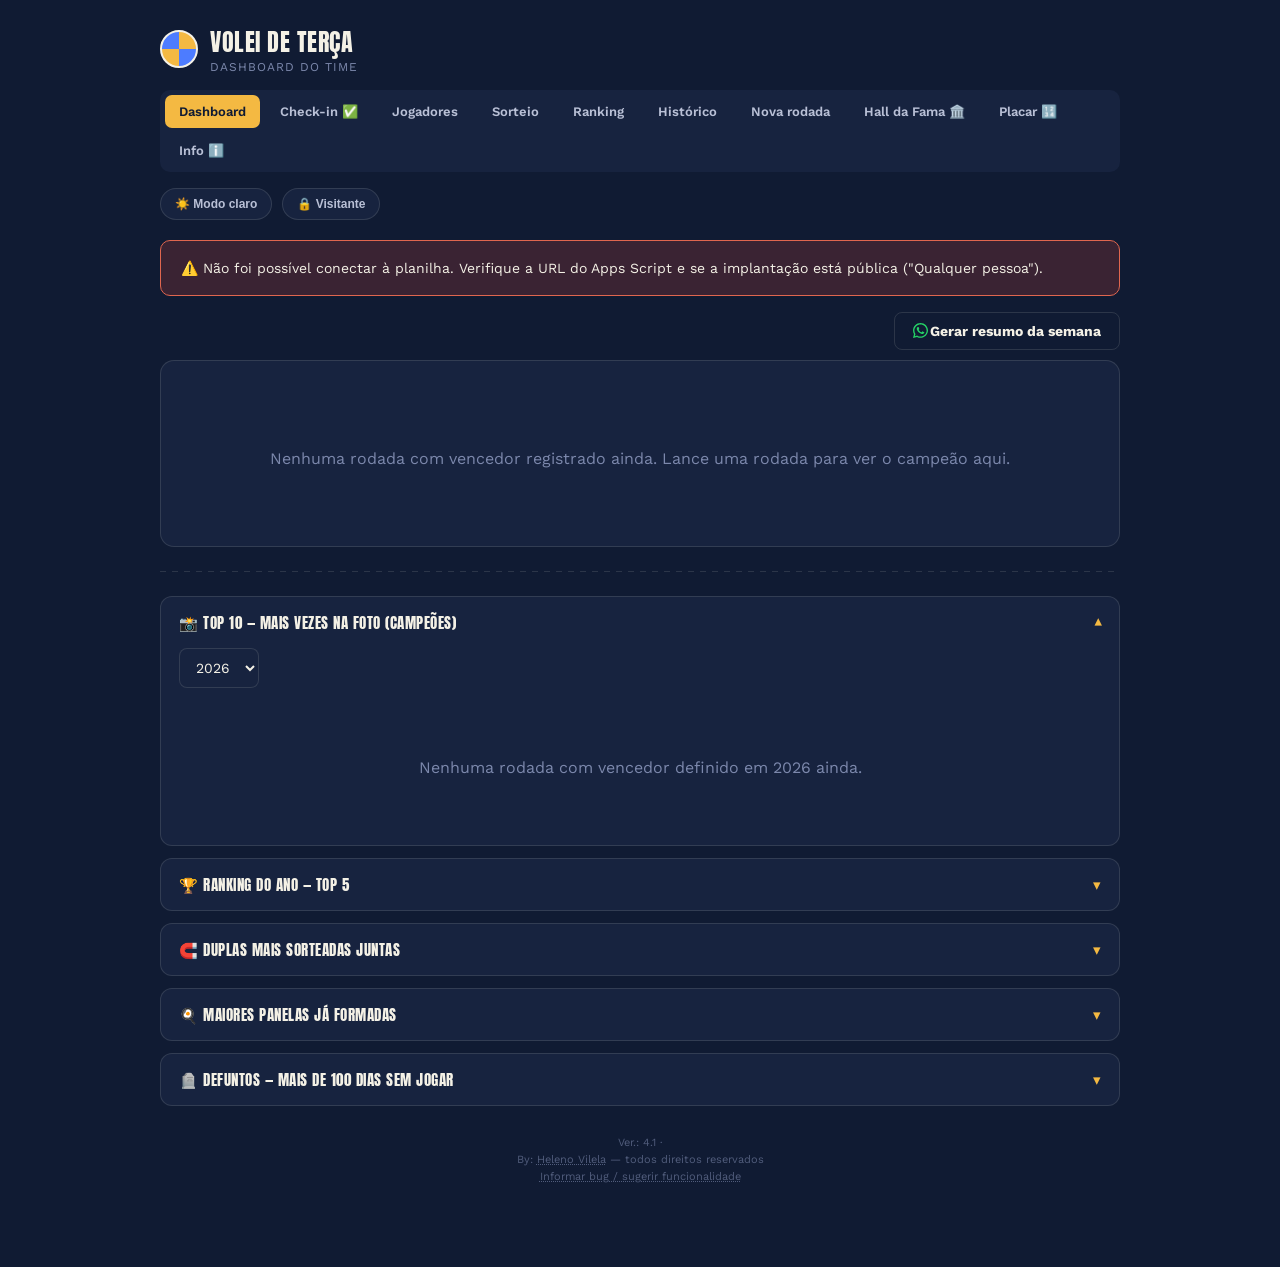
<file: legado-referencia/volei-dashboard.html>
<!DOCTYPE html>
<html lang="pt-BR">
<head>
<meta charset="UTF-8">
<meta name="viewport" content="width=device-width, initial-scale=1.0">
<title>Volei de Terça — Dashboard do Time</title>
<link rel="icon" href="data:image/svg+xml,%3Csvg xmlns='http://www.w3.org/2000/svg' viewBox='0 0 100 100'%3E%3Ctext y='.85em' font-size='90'%3E%F0%9F%8F%90%3C/text%3E%3C/svg%3E">
<link rel="manifest" id="pwa-manifest-link">
<meta name="theme-color" content="#101b33">
<meta name="mobile-web-app-capable" content="yes">
<meta name="apple-mobile-web-app-capable" content="yes">
<meta name="apple-mobile-web-app-status-bar-style" content="black-translucent">
<meta name="apple-mobile-web-app-title" content="Vôlei Terça">
<link rel="apple-touch-icon" href="[data-uri]">
<link rel="preconnect" href="https://fonts.googleapis.com">
<link href="https://fonts.googleapis.com/css2?family=Anton&family=Work+Sans:wght@400;500;600;700&family=Space+Mono:wght@400;700&display=swap" rel="stylesheet">
<style>
  :root{
    --court-navy: #101b33;
    --court-navy-2: #17233f;
    --court-navy-3: #1f2d4d;
    --chalk: #f4f1e6;
    --chalk-dim: #b9c0d6;
    --muted: #7c88ac;
    --ball-yellow: #f4b942;
    --ball-blue: #4d7cff;
    --line: rgba(244,241,230,0.12);
    --danger: #e0664f;
  }
  /* modo claro — pensado pra ler no celular com sol forte, na quadra */
  body.light-mode{
    --court-navy: #f6f3ea;
    --court-navy-2: #ffffff;
    --court-navy-3: #ece5d3;
    --chalk: #16213f;
    --chalk-dim: #33405e;
    --muted: #5c6785;
    --ball-yellow: #b3790a;
    --ball-blue: #1d4ed8;
    --line: rgba(22,33,63,0.14);
    --danger: #c0392b;
  }
  body.light-mode .ball{border-color:var(--chalk);}
  body.light-mode .scoreboard, body.light-mode .team-card, body.light-mode .history-item,
  body.light-mode .draft-team, body.light-mode .group-card, body.light-mode .panela-card,
  body.light-mode .player-row, body.light-mode .duo-row, body.light-mode .profile-card,
  body.light-mode .roleta-wrap{ box-shadow:0 2px 10px rgba(22,33,63,0.08); }
  body.light-mode .badge-gender.F{color:#c2255c;} /* rosa mais escuro pra ler bem em fundo claro */
  *{box-sizing:border-box;}
  body{
    margin:0;
    background: var(--court-navy);
    color: var(--chalk);
    font-family:'Work Sans', sans-serif;
    min-height:100vh;
  }
  .wrap{max-width:1000px;margin:0 auto;padding:24px 20px 80px;}
  .app-footer{
    text-align:center;font-size:11px;color:var(--muted);opacity:0.6;
    padding:18px 20px 4px;max-width:1000px;margin:0 auto;
  }
  @media (max-width:640px){
    .app-footer{padding-bottom:80px;} /* reserva espaço pra barra inferior fixa não tampar o rodapé */
  }
  .footer-line{margin-bottom:4px;}
  .footer-line:last-child{margin-bottom:0;}
  .footer-link{color:inherit;text-decoration:underline;text-decoration-style:dotted;}
  .footer-link-discreto{cursor:pointer;text-decoration:underline;text-decoration-style:dotted;}
  .footer-link-discreto:hover{color:var(--ball-yellow);}

  /* pop-up de relatar bug / sugerir funcionalidade */
  .bugreport-card{
    background:var(--court-navy-2);border:1px solid var(--ball-yellow);border-radius:16px;
    padding:24px;max-width:420px;width:100%;box-shadow:0 24px 60px rgba(0,0,0,0.6);
  }
  .bugreport-title{font-family:'Anton',sans-serif;font-size:16px;text-transform:uppercase;margin:0 0 14px;}
  .bugreport-card textarea{
    width:100%;resize:vertical;margin-bottom:14px;font-family:inherit;font-size:14px;
    padding:10px 12px;border-radius:10px;border:1px solid var(--line);
    background:var(--court-navy-3);color:var(--chalk);box-sizing:border-box;
  }
  .bugreport-actions{display:flex;gap:8px;justify-content:flex-end;flex-wrap:wrap;}

  /* header */
  header{display:flex;align-items:center;justify-content:space-between;gap:16px;margin-bottom:20px;flex-wrap:wrap;position:relative;}
  .brand{display:flex;align-items:center;gap:12px;}
  .brand .ball{
    width:38px;height:38px;border-radius:50%;
    background: conic-gradient(var(--ball-yellow) 0 25%, var(--ball-blue) 0 50%, var(--ball-yellow) 0 75%, var(--ball-blue) 0);
    border:2px solid var(--chalk);
    flex-shrink:0;
  }
  .brand h1{font-family:'Anton', sans-serif; font-weight:400; letter-spacing:0.5px; font-size:24px; margin:0; text-transform:uppercase;}
  .brand p{margin:0;color:var(--muted);font-size:12px;letter-spacing:1px;text-transform:uppercase;}

  .header-right{display:flex;align-items:center;gap:10px;}

  nav{display:flex;gap:6px;background:var(--court-navy-2);padding:5px;border-radius:10px;flex-wrap:wrap;}
  nav button{
    background:transparent;border:none;color:var(--chalk-dim);
    font-family:'Work Sans',sans-serif;font-weight:600;font-size:13px;
    padding:9px 14px;border-radius:7px;cursor:pointer;transition:all .15s;
  }
  nav button.active{background:var(--ball-yellow);color:var(--court-navy);}
  nav button:not(.active):hover{background:var(--court-navy-3);color:var(--chalk);}

  /* menu mobile — hambúrguer que vira X, dropdown com borda de "onda" */
  .mobile-menu-btn{
    display:none;flex-direction:column;justify-content:center;align-items:center;gap:5px;
    width:40px;height:40px;background:var(--court-navy-2);border:1px solid var(--line);
    border-radius:10px;cursor:pointer;flex-shrink:0;
  }
  .mobile-menu-btn span{
    display:block;width:20px;height:2px;background:var(--ball-yellow);border-radius:2px;
    transition:transform .2s ease, opacity .2s ease;
  }
  .mobile-menu-btn.open span:nth-child(1){ transform:translateY(7px) rotate(45deg); }
  .mobile-menu-btn.open span:nth-child(2){ opacity:0; }
  .mobile-menu-btn.open span:nth-child(3){ transform:translateY(-7px) rotate(-45deg); }

  @media (max-width:640px){
    nav{
      display:none;position:absolute;top:calc(100% + 10px);left:0;right:0;
      flex-direction:column;gap:2px;background:var(--court-navy-2);
      border:1px solid var(--ball-yellow);border-radius:16px;
      padding:14px 10px 26px;z-index:60;box-shadow:0 18px 40px rgba(0,0,0,0.5);
      clip-path:polygon(
        0% 0%, 100% 0%, 100% 90%,
        91.6% 96%, 83.3% 90%, 75% 96%, 66.6% 90%, 58.3% 96%,
        50% 90%, 41.6% 96%, 33.3% 90%, 25% 96%, 16.6% 90%, 8.3% 96%, 0% 90%
      );
    }
    nav.mobile-open{display:flex;}
    nav button{width:100%;text-align:left;padding:13px 16px;font-size:14px;}
    .brand h1{font-size:20px;}
    /* menu de cima e o botão hambúrguer somem no celular — a navegação vira a
       barra inferior fixa, no estilo dos apps nativos de celular */
    .mobile-menu-btn{display:none !important;}
    .wrap{padding-bottom:16px;} /* o espaço pra barra inferior é reservado no rodapé, que vem depois do .wrap */
  }

  /* ---------- barra de navegação inferior (só no celular) ---------- */
  .bottom-tabbar{
    display:none;position:fixed;left:0;right:0;bottom:0;z-index:70;
    background:var(--court-navy-2);border-top:1px solid var(--line);
    padding:6px 4px calc(6px + env(safe-area-inset-bottom));
    box-shadow:0 -8px 24px rgba(0,0,0,0.35);
  }
  @media (max-width:640px){ .bottom-tabbar{display:flex;} }
  .tab-btn{
    flex:1;display:flex;flex-direction:column;align-items:center;gap:2px;
    background:transparent;border:none;color:var(--muted);padding:6px 2px;
    border-radius:10px;cursor:pointer;font-family:'Work Sans',sans-serif;
  }
  .tab-btn.active{color:var(--ball-yellow);}
  .tab-icon{font-size:19px;line-height:1;}
  .tab-label{font-size:10px;font-weight:600;}

  /* painel "Mais" — desliza de baixo pra cima, cobrindo a tela com um fundo escuro atrás */
  .mais-sheet-overlay{
    display:none;position:fixed;inset:0;z-index:80;background:rgba(8,12,24,0.65);
    align-items:flex-end;justify-content:center;
  }
  .mais-sheet-overlay.aberto{display:flex;}
  .mais-sheet{
    width:100%;max-width:600px;max-height:75vh;overflow-y:auto;background:var(--court-navy-2);
    border:1px solid var(--ball-yellow);border-bottom:none;border-radius:22px 22px 0 0;
    padding:10px 18px calc(22px + env(safe-area-inset-bottom));
    animation:mais-sheet-subir .22s ease-out;
  }
  @keyframes mais-sheet-subir{ from{ transform:translateY(24px); opacity:0.4; } to{ transform:translateY(0); opacity:1; } }
  .mais-sheet-handle{width:36px;height:4px;background:var(--line);border-radius:4px;margin:4px auto 14px;}
  .mais-sheet-title{font-family:'Anton',sans-serif;text-transform:uppercase;font-size:15px;margin:0 0 14px;}
  .mais-sheet-grid{display:grid;grid-template-columns:repeat(3,1fr);gap:10px;}
  .mais-item{
    display:flex;flex-direction:column;align-items:center;gap:6px;
    background:var(--court-navy-3);border:1px solid var(--line);border-radius:14px;
    padding:16px 6px;color:var(--chalk-dim);font-size:12px;font-weight:600;cursor:pointer;
    font-family:'Work Sans',sans-serif;
  }
  .mais-item:active{border-color:var(--ball-yellow);}
  .mais-item-icon{font-size:22px;}
  

  .netline{
    height:1px;background-image:linear-gradient(90deg, var(--line) 50%, transparent 50%);
    background-size:12px 1px; margin:24px 0;
  }

  section{display:none;}
  section.active{display:block;}

  /* scoreboard hero */
  .scoreboard{
    background:var(--court-navy-2);
    border:1px solid var(--line);
    border-radius:14px;
    padding:28px;
    display:grid;
    grid-template-columns: 1.3fr 1fr;
    gap:24px;
    margin-bottom:20px;
  }
  @media (max-width:640px){.scoreboard{grid-template-columns:1fr;}}
  .sb-label{font-size:11px;letter-spacing:2px;text-transform:uppercase;color:var(--ball-yellow);font-weight:700;margin:0 0 8px;}
  .sb-team{font-family:'Anton',sans-serif;font-size:40px;text-transform:uppercase;margin:0 0 6px;line-height:1.05;}
  .sb-date{color:var(--muted);font-size:13px;margin:0 0 16px;}
  .sb-players{display:flex;flex-wrap:wrap;gap:8px;}
  .chip{background:var(--court-navy-3);border:1px solid var(--line);padding:6px 12px;border-radius:20px;font-size:13px;}
  .sb-stats{display:grid;grid-template-columns:repeat(auto-fit,minmax(110px,1fr));gap:12px;align-content:start;}
  .stat-card{background:var(--court-navy-3);border-radius:10px;padding:14px;}
  .stat-num{font-family:'Space Mono',monospace;font-weight:700;font-size:26px;color:var(--ball-yellow);}
  .stat-cap{font-size:11px;color:var(--muted);text-transform:uppercase;letter-spacing:1px;margin-top:4px;}

  .empty{
    text-align:center;padding:50px 20px;color:var(--muted);
  }
  .empty i{font-size:32px;display:block;margin-bottom:10px;color:var(--ball-blue);}

  h2.section-title{font-family:'Anton',sans-serif;font-weight:400;text-transform:uppercase;font-size:20px;letter-spacing:0.5px;margin:0 0 16px;}

  /* jogadores */
  .add-row{display:flex;gap:8px;margin-bottom:18px;flex-wrap:wrap;}
  input, select{
    background:var(--court-navy-2);border:1px solid var(--line);color:var(--chalk);
    padding:10px 12px;border-radius:8px;font-family:'Work Sans',sans-serif;font-size:14px;
  }
  input:focus, select:focus{outline:2px solid var(--ball-yellow);outline-offset:1px;}
  input::placeholder{color:var(--muted);}
  button.btn{
    background:var(--ball-yellow);color:var(--court-navy);border:none;font-weight:700;
    padding:10px 18px;border-radius:8px;cursor:pointer;font-size:14px;font-family:'Work Sans',sans-serif;
  }
  button.btn:hover{filter:brightness(1.08);}
  button.btn.secondary{background:transparent;border:1px solid var(--line);color:var(--chalk);}
  button.btn.danger{background:transparent;border:1px solid var(--danger);color:var(--danger);}
  button.btn:disabled{opacity:0.4;cursor:not-allowed;}

  .player-list{display:flex;flex-direction:column;gap:8px;}
  .player-row{
    display:flex;align-items:center;justify-content:space-between;
    background:var(--court-navy-2);border:1px solid var(--line);border-radius:10px;padding:12px 16px;
  }
  .player-row.player-row-editing{flex-wrap:wrap;gap:14px;border-color:var(--ball-yellow);}
  .player-row .name{font-weight:600;}
  .sub{color:var(--muted);font-size:12px;}
  .avatar{
    width:42px;height:42px;border-radius:50%;object-fit:cover;
    border:2px solid var(--line);flex-shrink:0;background:var(--court-navy-3);
  }
  .avatar-fallback{
    width:42px;height:42px;border-radius:50%;flex-shrink:0;
    background:var(--court-navy-3);border:2px solid var(--line);
    display:flex;align-items:center;justify-content:center;
    font-family:'Anton',sans-serif;font-size:16px;color:var(--muted);
  }
  .avatar-sm, .avatar-fallback-sm{width:26px;height:26px;font-size:11px;}
  .with-avatar{display:flex;align-items:center;gap:10px;}
  .photo-input-wrap{display:flex;align-items:center;gap:10px;}
  .photo-input-wrap img.preview{width:42px;height:42px;border-radius:50%;object-fit:cover;border:2px solid var(--ball-yellow);display:none;}
  input[type=file]{
    color:var(--chalk-dim);font-size:12px;max-width:200px;
  }

  /* nova rodada */
  .round-form-top{display:flex;gap:12px;align-items:center;margin-bottom:18px;flex-wrap:wrap;}
  .edit-round-banner{
    background:#3a3320;border:1px solid var(--ball-yellow);color:var(--chalk);
    padding:10px 14px;border-radius:10px;margin-bottom:16px;font-size:13px;
    display:flex;align-items:center;flex-wrap:wrap;
  }
  .teams-grid{display:grid;grid-template-columns:repeat(auto-fit,minmax(220px,1fr));gap:14px;margin-bottom:20px;}
  .team-card{background:var(--court-navy-2);border:1px solid var(--line);border-radius:12px;padding:16px;}
  .team-card.winner{border-color:var(--ball-yellow);box-shadow:0 0 0 1px var(--ball-yellow);}
  .team-head{display:flex;justify-content:space-between;align-items:center;margin-bottom:12px;}
  .team-head .tname{font-family:'Anton',sans-serif;font-size:16px;text-transform:uppercase;}
  .slot select{width:100%;margin-bottom:8px;}
  .wins-row{display:flex;align-items:center;justify-content:space-between;gap:8px;margin-top:10px;padding-top:10px;border-top:1px solid var(--line);}
  .wins-row label{font-size:12px;color:var(--muted);text-transform:uppercase;letter-spacing:0.5px;}
  .wins-row input[type=number]{width:64px;text-align:center;font-family:'Space Mono',monospace;font-weight:700;}
  .leader-tag{font-size:10px;font-weight:700;text-transform:uppercase;color:var(--court-navy);background:var(--ball-yellow);padding:2px 8px;border-radius:4px;visibility:hidden;}
  .team-card.winner .leader-tag{visibility:visible;}

  /* ranking */
  table{width:100%;border-collapse:collapse;font-size:14px;}
  th{text-align:left;color:var(--muted);font-size:11px;text-transform:uppercase;letter-spacing:1px;padding:8px 10px;border-bottom:1px solid var(--line);}
  td{padding:10px;border-bottom:1px solid var(--line);}
  tr:hover td{background:var(--court-navy-2);}
  td.num, th.num{text-align:center;font-family:'Space Mono',monospace;}
  .medal{font-family:'Space Mono',monospace;color:var(--ball-yellow);}
  .ranking-titulos-clicavel{cursor:pointer;text-decoration:underline;text-decoration-style:dotted;text-decoration-color:var(--muted);}
  .ranking-titulos-clicavel:hover{color:var(--ball-yellow);}

  /* historico */
  .history-item{background:var(--court-navy-2);border:1px solid var(--line);border-radius:12px;padding:16px;margin-bottom:12px;}
  .history-head{display:flex;justify-content:space-between;align-items:center;margin-bottom:10px;}
  .history-date{font-weight:700;}
  .history-teams{display:grid;grid-template-columns:repeat(auto-fit,minmax(160px,1fr));gap:10px;}
  .history-team{background:var(--court-navy-3);border-radius:8px;padding:10px;font-size:13px;}
  .history-team.win{border:1px solid var(--ball-yellow);}
  .history-team .tn{font-weight:700;margin-bottom:4px;display:flex;align-items:center;gap:6px;}
  .badge-win{background:var(--ball-yellow);color:var(--court-navy);font-size:10px;font-weight:700;padding:2px 6px;border-radius:4px;text-transform:uppercase;}

  .toolbar-right{display:flex;gap:8px;margin-left:auto;}
  .loading{text-align:center;padding:40px;color:var(--muted);}

  /* estado de carregamento (skeleton) */
  .skeleton-wrap{padding:4px 0;}
  .skeleton{
    background:linear-gradient(90deg, var(--court-navy-2) 25%, var(--court-navy-3) 50%, var(--court-navy-2) 75%);
    background-size:200% 100%;animation:skeleton-shimmer 1.4s infinite;border-radius:12px;
  }
  @keyframes skeleton-shimmer{ 0%{background-position:200% 0;} 100%{background-position:-200% 0;} }
  .skeleton-hero{height:160px;margin-bottom:16px;}
  .skeleton-line{height:20px;margin-bottom:20px;}
  .skeleton-row{display:grid;grid-template-columns:repeat(auto-fit,minmax(160px,1fr));gap:14px;}
  .skeleton-card{height:90px;}

  /* seções recolhíveis do dashboard */
  .dash-accordion{
    background:var(--court-navy-2);border:1px solid var(--line);border-radius:12px;
    margin-bottom:12px;overflow:hidden;
  }
  .dash-accordion summary{
    list-style:none;cursor:pointer;padding:14px 18px;font-family:'Anton',sans-serif;
    font-size:15px;text-transform:uppercase;letter-spacing:0.5px;display:flex;align-items:center;
    justify-content:space-between;user-select:none;
  }
  .dash-accordion summary::-webkit-details-marker{display:none;}
  .dash-accordion summary::after{content:'▾';color:var(--ball-yellow);font-family:'Work Sans',sans-serif;transition:transform .2s;}
  .dash-accordion[open] summary::after{transform:rotate(180deg);}
  .dash-accordion > div{padding:0 18px 18px;}
  .yearpick{margin-left:auto;}
  .sr-only{position:absolute;width:1px;height:1px;overflow:hidden;clip:rect(0,0,0,0);}

  /* estrelas / gênero */
  .stars-picker{display:flex;gap:2px;align-items:center;}
  .stars-picker button{background:transparent;border:none;font-size:20px;line-height:1;cursor:pointer;color:var(--line);padding:2px;}
  .stars-picker button.filled{color:var(--ball-yellow);}
  .stars-picker button.half{
    background-image:linear-gradient(90deg, var(--ball-yellow) 50%, var(--line) 50%);
    -webkit-background-clip:text;background-clip:text;color:transparent;-webkit-text-fill-color:transparent;
  }
  .stars-display{font-size:12px;letter-spacing:1px;}
  .stars-display .star-full{color:var(--ball-yellow);}
  .stars-display .star-empty{color:var(--line);}
  .stars-display .star-half{
    background-image:linear-gradient(90deg, var(--ball-yellow) 50%, var(--line) 50%);
    -webkit-background-clip:text;background-clip:text;color:transparent;-webkit-text-fill-color:transparent;
  }
  .badge-gender{font-size:11px;font-weight:700;padding:2px 7px;border-radius:10px;border:1px solid var(--line);color:var(--muted);}
  .badge-gender.F{color:#ff8fc0;border-color:#ff8fc055;}
  .badge-gender.M{color:var(--ball-blue);border-color:#4d7cff55;}
  .meta-row{display:flex;gap:8px;align-items:center;margin-top:4px;flex-wrap:wrap;}
  .player-absence{font-size:11px;color:var(--muted);border:1px solid var(--line);padding:2px 7px;border-radius:10px;}
  .player-absence.alerta{color:var(--danger);border-color:var(--danger);font-weight:700;}

  /* seletor de porte (P/M/G) — opcional, ícone de manequim crescendo de tamanho */
  .porte-seletor{display:flex;gap:6px;}
  .porte-opcao{
    flex:1;display:flex;flex-direction:column;align-items:center;justify-content:flex-end;gap:3px;
    padding:8px 6px;border-radius:10px;border:1px solid var(--line);background:var(--court-navy-3);
    cursor:pointer;min-width:50px;transition:border-color .15s,background .15s;
  }
  .porte-opcao svg{fill:var(--muted);transition:fill .15s;}
  .porte-opcao.selecionado{border-color:var(--ball-yellow);background:rgba(244,185,66,0.12);}
  .porte-opcao.selecionado svg{fill:var(--ball-yellow);}
  .porte-letra{font-family:'Anton',sans-serif;font-size:14px;color:var(--chalk-dim);}
  .porte-opcao.selecionado .porte-letra{color:var(--ball-yellow);}
  .porte-faixa{font-size:9px;color:var(--muted);white-space:nowrap;}
  .porte-badge{
    display:inline-flex;align-items:center;gap:4px;font-size:11px;font-weight:700;
    padding:2px 8px;border-radius:10px;border:1px solid var(--line);color:var(--chalk-dim);
  }

  /* gráfico top 10 na foto */
  /* pódio "mais vezes na foto" — top 3 */
  .podium-wrap{display:flex;align-items:flex-end;justify-content:center;gap:14px;margin-bottom:22px;padding-top:10px;flex-wrap:wrap;}
  .podium-place{display:flex;flex-direction:column;align-items:center;width:104px;cursor:pointer;}
  .podium-crown{font-size:20px;margin-bottom:2px;filter:drop-shadow(0 2px 4px rgba(0,0,0,0.4));}
  .podium-avatar, .podium-avatar-fallback{width:52px;height:52px;border-radius:50%;object-fit:cover;border:3px solid var(--ball-yellow);margin-bottom:8px;background:var(--court-navy-3);}
  .podium-avatar.big{width:70px;height:70px;border-color:#ffd54a;}
  .podium-avatar-fallback{display:flex;align-items:center;justify-content:center;font-family:'Anton',sans-serif;font-size:20px;color:var(--muted);}
  .podium-name{font-size:12px;font-weight:600;text-align:center;margin-bottom:2px;max-width:100px;overflow:hidden;text-overflow:ellipsis;white-space:nowrap;}
  .podium-name:hover{text-decoration:underline;text-decoration-color:var(--ball-yellow);}
  .podium-count{font-family:'Space Mono',monospace;font-weight:700;color:var(--ball-yellow);margin-bottom:8px;font-size:14px;}
  .podium-primeiro-grupo{display:flex;flex-wrap:wrap;justify-content:center;gap:10px;margin-bottom:2px;}
  .podium-primeiro-pessoa{display:flex;flex-direction:column;align-items:center;width:74px;cursor:pointer;}

  /* empate no 1º lugar — faixa própria, cheia, no topo (não tenta mais dividir espaço
     com 2º/3º, porque com 3+ pessoas empatadas isso quebrava o alinhamento do pódio) */
  .podium-empate-faixa{
    background:linear-gradient(135deg, rgba(244,185,66,0.16), rgba(244,185,66,0.03));
    border:1px solid var(--ball-yellow);border-radius:16px;
    padding:18px 14px 14px;margin-bottom:16px;text-align:center;
  }
  .podium-empate-titulo{
    font-family:'Anton',sans-serif;text-transform:uppercase;font-size:14px;
    color:var(--ball-yellow);margin-bottom:16px;letter-spacing:0.5px;
  }
  .podium-empate-grupo{display:flex;flex-wrap:wrap;justify-content:center;gap:18px;}
  .podium-empate-pessoa{display:flex;flex-direction:column;align-items:center;gap:2px;width:90px;cursor:pointer;}

  /* 2º/3º quando o 1º está empatado — lista simples, sem bloco de pódio (não tem uma
     base de 1º lugar única pra apoiar visualmente um "degrau" de pódio aqui) */
  .podium-secundaria-faixa{display:flex;flex-direction:column;gap:8px;margin-bottom:16px;}
  .podium-secundaria-item{
    display:flex;align-items:center;gap:10px;background:var(--court-navy-2);
    border:1px solid var(--line);border-radius:10px;padding:9px 14px;cursor:pointer;
  }
  .podium-secundaria-rank{font-family:'Anton',sans-serif;color:var(--muted);font-size:14px;width:20px;text-align:center;flex-shrink:0;}
  .podium-secundaria-nome{flex:1;font-size:13px;font-weight:600;overflow:hidden;text-overflow:ellipsis;white-space:nowrap;}
  .podium-secundaria-count{font-family:'Space Mono',monospace;font-weight:700;color:var(--ball-yellow);font-size:13px;flex-shrink:0;}

  .podium-block{
    width:100%;border-radius:12px 12px 4px 4px;display:flex;align-items:flex-start;justify-content:center;
    padding-top:8px;font-family:'Anton',sans-serif;color:var(--court-navy);font-size:16px;
    transform:scaleY(0);transform-origin:bottom;transition:transform .6s cubic-bezier(.22,1.4,.4,1);
    box-shadow:0 8px 20px rgba(0,0,0,0.35);
  }
  .podium-block.subiu{transform:scaleY(1);}
  .block-1{height:92px;background:linear-gradient(180deg,#ffe27a,#f4b942);}
  .block-2{height:66px;background:linear-gradient(180deg,#eef1f7,#c3cadd);}
  .block-3{height:48px;background:linear-gradient(180deg,#f0c396,#c98a52);}

  /* lista do 4º em diante */
  .leaderboard-list{display:flex;flex-direction:column;gap:8px;}
  .leaderboard-row{display:grid;grid-template-columns:26px 30px 1fr 90px 34px;align-items:center;gap:10px;}
  .leaderboard-rank{font-family:'Anton',sans-serif;color:var(--muted);font-size:14px;text-align:center;}
  .leaderboard-name{font-size:13px;font-weight:600;overflow:hidden;white-space:nowrap;text-overflow:ellipsis;cursor:pointer;}
  .leaderboard-name:hover{text-decoration:underline;text-decoration-color:var(--ball-yellow);}
  .leaderboard-track{background:var(--court-navy-3);border-radius:8px;height:16px;overflow:hidden;}
  .leaderboard-fill{height:100%;width:0%;background:linear-gradient(90deg, var(--ball-blue), var(--ball-yellow));border-radius:8px;transition:width 1s cubic-bezier(.22,.9,.3,1);}
  .leaderboard-count{font-family:'Space Mono',monospace;font-weight:700;color:var(--ball-yellow);text-align:right;}

  /* duplas mais sorteadas juntas */
  .duo-list{display:flex;flex-direction:column;gap:8px;}
  .duo-row{
    display:flex;align-items:center;gap:12px;background:var(--court-navy-2);
    border:1px solid var(--line);border-radius:10px;padding:10px 14px;
  }
  .duo-rank{font-family:'Anton',sans-serif;font-size:16px;color:var(--muted);width:24px;flex-shrink:0;}
  .duo-pair{display:flex;align-items:center;gap:6px;flex:1;font-size:13px;font-weight:600;flex-wrap:wrap;}
  .duo-plus{color:var(--muted);font-weight:400;}
  .duo-count{font-family:'Space Mono',monospace;font-weight:700;color:var(--ball-yellow);font-size:15px;}

  /* maiores panelas já formadas */
  .panela-card{
    background:var(--court-navy-2);border:1px solid var(--line);border-radius:12px;
    padding:14px 16px;margin-bottom:10px;
  }
  .panela-head{display:flex;justify-content:space-between;align-items:baseline;margin-bottom:8px;flex-wrap:wrap;gap:6px;}
  .panela-rank{font-family:'Anton',sans-serif;font-size:16px;color:var(--ball-yellow);}
  .panela-date{font-size:12px;color:var(--muted);}
  .panela-gap{font-family:'Space Mono',monospace;font-weight:700;color:var(--ball-yellow);font-size:14px;}
  .panela-players{display:flex;flex-wrap:wrap;gap:8px;margin-bottom:6px;}
  .panela-vs{font-size:12px;color:var(--muted);}

  /* emblemas (ícones ao lado do nome) */
  .badge-icon{
    display:inline-block;font-size:12px;margin-left:3px;cursor:help;
    filter:drop-shadow(0 0 1px rgba(0,0,0,0.4));vertical-align:middle;
    padding:2px;
  }
  .info-icon{
    display:inline-flex;align-items:center;justify-content:center;
    width:14px;height:14px;border-radius:50%;border:1px solid var(--muted);
    color:var(--muted);font-size:10px;line-height:1;cursor:help;
    margin-left:4px;vertical-align:middle;flex-shrink:0;
  }
  .info-icon:hover{border-color:var(--ball-yellow);color:var(--ball-yellow);}
  .badge-tooltip-popup{
    position:fixed;background:var(--court-navy-3);color:var(--chalk);
    border:1px solid var(--ball-yellow);border-radius:8px;padding:7px 11px;
    font-size:12px;line-height:1.4;z-index:400;max-width:260px;
    box-shadow:0 10px 26px rgba(0,0,0,0.5);pointer-events:none;
  }

  /* modal de perfil do jogador */
  .profile-overlay{
    position:fixed;inset:0;background:rgba(8,12,24,0.75);z-index:300;
    display:flex;align-items:center;justify-content:center;padding:16px;
  }
  .profile-card{
    background:var(--court-navy-2);border:1px solid var(--ball-yellow);border-radius:18px;
    padding:26px;max-width:440px;width:100%;max-height:85vh;overflow-y:auto;
    box-shadow:0 24px 60px rgba(0,0,0,0.6);position:relative;
  }
  .profile-close{position:absolute;top:14px;right:14px;background:transparent;border:none;color:var(--muted);font-size:20px;cursor:pointer;}
  .profile-head{display:flex;align-items:center;gap:14px;margin-bottom:18px;}
  .profile-avatar{width:64px;height:64px;border-radius:50%;object-fit:cover;border:2px solid var(--ball-yellow);}
  .profile-avatar-fallback{
    width:64px;height:64px;border-radius:50%;background:var(--court-navy-3);border:2px solid var(--ball-yellow);
    display:flex;align-items:center;justify-content:center;font-family:'Anton',sans-serif;font-size:24px;color:var(--muted);
  }
  .profile-name{font-family:'Anton',sans-serif;font-size:22px;text-transform:uppercase;margin:0;}
  .profile-badges{margin-top:4px;}
  .profile-stats-grid{display:grid;grid-template-columns:1fr 1fr;gap:10px;margin-bottom:18px;}
  .profile-stat{background:var(--court-navy-3);border-radius:10px;padding:10px 12px;}
  .profile-stat-num{font-family:'Space Mono',monospace;font-weight:700;font-size:20px;color:var(--ball-yellow);}
  .profile-stat-cap{font-size:11px;color:var(--muted);text-transform:uppercase;letter-spacing:0.5px;}
  .profile-section-title{font-size:12px;text-transform:uppercase;letter-spacing:1px;color:var(--muted);margin:16px 0 8px;}
  .profile-chart-wrap{background:var(--court-navy-3);border-radius:10px;padding:12px;}
  .chart-tooltip-trigger{cursor:help;}
  .chart-tooltip-trigger:active{opacity:0.85;}
  .label-destacado{
    color:var(--ball-yellow);font-weight:700;cursor:help;
    border-bottom:1px dotted var(--ball-yellow);padding-bottom:1px;
  }
  .profile-partner{display:flex;align-items:center;gap:8px;font-size:13px;background:var(--court-navy-3);border-radius:8px;padding:8px 10px;margin-bottom:6px;}
  .profile-round-item{font-size:12px;color:var(--chalk-dim);padding:6px 0;border-bottom:1px solid var(--line);}
  .profile-round-item:last-child{border-bottom:none;}
  .clickable-name{cursor:pointer;}
  .clickable-name:hover{text-decoration:underline;text-decoration-color:var(--ball-yellow);}

  /* modal de senha (substitui o prompt() nativo do navegador, que não mascara nada) */
  .password-card{
    background:var(--court-navy-2);border:1px solid var(--ball-yellow);border-radius:16px;
    padding:26px;max-width:320px;width:100%;box-shadow:0 24px 60px rgba(0,0,0,0.6);text-align:center;
  }
  .password-title{font-family:'Anton',sans-serif;font-size:16px;text-transform:uppercase;margin:0 0 16px;}
  .password-field{width:100%;text-align:center;font-size:18px;letter-spacing:3px;margin-bottom:16px;}
  .password-actions{display:flex;gap:8px;justify-content:center;}

  /* Hall da Fama */
  .hall-tabs{display:flex;gap:6px;background:var(--court-navy-2);padding:5px;border-radius:10px;width:fit-content;margin-bottom:18px;}
  .hall-tab{background:transparent;border:none;color:var(--chalk-dim);font-weight:600;font-size:13px;padding:9px 16px;border-radius:7px;cursor:pointer;font-family:'Work Sans',sans-serif;}
  .hall-tab.active{background:var(--ball-yellow);color:var(--court-navy);}
  .hall-grid{display:flex;flex-direction:column;gap:12px;}
  .hall-card{background:var(--court-navy-2);border:1px solid var(--line);border-radius:12px;padding:16px;}
  .hall-period{font-family:'Anton',sans-serif;font-size:15px;text-transform:uppercase;color:var(--ball-yellow);margin-bottom:12px;}
  .hall-winners{display:flex;flex-wrap:wrap;gap:16px;}
  .hall-winner{display:flex;flex-direction:column;align-items:center;gap:4px;width:92px;text-align:center;}
  .hall-trophy{font-size:20px;}
  .hall-winner-name{font-size:12px;font-weight:600;overflow:hidden;text-overflow:ellipsis;white-space:nowrap;max-width:92px;}
  .hall-count{font-size:11px;color:var(--muted);font-family:'Space Mono',monospace;}

  /* ---------- PLACAR (marcador ao vivo) ---------- */
  .placar-toolbar{display:flex;align-items:center;justify-content:space-between;gap:12px;margin-bottom:14px;flex-wrap:wrap;}
  .placar-board{
    display:flex;width:100%;height:min(70vh,600px);border-radius:18px;overflow:hidden;
    position:relative;box-shadow:0 12px 40px rgba(0,0,0,0.35);
  }
  .placar-board:fullscreen{height:100vh;border-radius:0;}
  .placar-board:-webkit-full-screen{height:100vh;border-radius:0;}
  .placar-half{
    flex:1;display:flex;flex-direction:column;align-items:center;justify-content:center;
    position:relative;cursor:pointer;user-select:none;-webkit-user-select:none;touch-action:none;
    transition:background-color .25s;gap:6px;padding-top:40px;box-sizing:border-box;
  }
  .placar-name{
    position:absolute;top:14px;left:50%;transform:translateX(-50%);z-index:4;
    font-family:'Anton',sans-serif;font-size:clamp(16px,3.4vw,30px);text-transform:uppercase;
    letter-spacing:0.5px;padding:5px 14px;border-radius:10px;max-width:80%;
    overflow:hidden;text-overflow:ellipsis;white-space:nowrap;cursor:text;
  }
  .placar-name:hover, .placar-name:active{background:rgba(128,128,128,0.18);}
  .placar-score{
    font-family:'Anton',sans-serif;
    /* leva altura E largura da tela em conta — sem isso, deitar o celular deixa o
       número gigante demais (vw sozinho não sabe que a altura ficou pequena).
       Multiplicadores bem altos de propósito: quase todo o espaço vertical
       sobrando vira número. */
    font-size:clamp(90px, min(46vw, 78vh), 480px);
    line-height:0.82;-webkit-text-stroke:3px currentColor;letter-spacing:-2px;
  }
  .placar-color-swatch{
    position:absolute;top:14px;right:14px;width:30px;height:30px;border-radius:50%;
    border:2px solid rgba(255,255,255,0.65);overflow:hidden;cursor:pointer;
    box-shadow:0 2px 8px rgba(0,0,0,0.3);background:rgba(255,255,255,0.15);
  }
  #placar-half-1 .placar-color-swatch{right:auto;left:14px;}
  /* linha clara e nítida separando os dois lados do placar, igual na referência */
  #placar-half-1{border-right:4px solid rgba(255,255,255,0.92);box-shadow:2px 0 10px rgba(0,0,0,0.25);}
  .placar-color-swatch input[type="color"]{
    position:absolute;inset:-4px;width:calc(100% + 8px);height:calc(100% + 8px);
    border:none;padding:0;cursor:pointer;background:transparent;
  }
  .placar-reset-btn{
    position:absolute;top:12px;left:50%;transform:translateX(-50%);z-index:6;
    width:38px;height:38px;border-radius:50%;background:rgba(0,0,0,0.3);color:#fff;
    border:1px solid rgba(255,255,255,0.3);font-size:17px;display:flex;align-items:center;
    justify-content:center;cursor:pointer;backdrop-filter:blur(3px);
  }
  .placar-reset-btn:hover{background:rgba(0,0,0,0.5);}

  /* sub-abas Sorteio Automático / Manual */
  .subtabs{display:flex;gap:6px;background:var(--court-navy-2);padding:5px;border-radius:10px;width:fit-content;margin-bottom:18px;}
  .subtabs button{
    background:transparent;border:none;color:var(--chalk-dim);font-weight:600;font-size:13px;
    padding:9px 16px;border-radius:7px;cursor:pointer;font-family:'Work Sans',sans-serif;
  }
  .subtabs button.active{background:var(--ball-yellow);color:var(--court-navy);}

  /* grupos do sorteio manual */
  .group-card{background:var(--court-navy-2);border:1px solid var(--line);border-radius:12px;padding:14px;}
  .group-card.group-women{border-color:#ff8fc055;}
  .group-head{display:flex;justify-content:space-between;align-items:center;margin-bottom:10px;}
  .group-head .tname{font-family:'Anton',sans-serif;font-size:15px;text-transform:uppercase;}
  .group-empty-hint{color:var(--muted);font-size:12px;text-align:center;padding:10px;border:1px dashed var(--line);border-radius:8px;}

  /* roleta do sorteio manual */
  .roleta-wrap{
    text-align:center;background:var(--court-navy-2);border:1px solid var(--ball-yellow);
    border-radius:16px;padding:28px 20px;margin-top:18px;
  }
  .roleta-label{font-size:11px;letter-spacing:2px;text-transform:uppercase;color:var(--muted);margin:0 0 6px;}
  .roleta-nome{font-family:'Anton',sans-serif;font-size:28px;text-transform:uppercase;margin:0 0 18px;}
  .roleta-numero{
    font-family:'Space Mono',monospace;font-weight:700;font-size:56px;color:var(--ball-yellow);
    margin:0 0 20px;transition:transform .05s;
  }
  .roleta-numero.girando{animation:roleta-pulse .15s infinite alternate;}
  @keyframes roleta-pulse{ from{ transform:scale(1); } to{ transform:scale(1.06); } }
  .roleta-resultado{font-size:14px;color:var(--chalk-dim);margin:0 0 16px;}
  .roleta-times-mini{display:flex;justify-content:center;gap:8px;flex-wrap:wrap;margin-top:20px;}
  .roleta-time-slot{
    background:var(--court-navy-3);border:1px solid var(--line);border-radius:10px;
    padding:10px 12px;min-width:100px;font-size:12px;
  }
  .roleta-time-slot.preenchido{border-color:var(--ball-yellow);}
  .roleta-time-slot .tt{font-family:'Anton',sans-serif;font-size:12px;color:var(--muted);margin-bottom:4px;}

  /* sorteio */
  .sorteio-controls{display:flex;gap:12px;align-items:flex-end;flex-wrap:wrap;margin-bottom:16px;}
  .field-group{display:flex;flex-direction:column;gap:4px;}
  .field-group label{font-size:11px;color:var(--muted);text-transform:uppercase;letter-spacing:0.5px;}
  .select-list{display:flex;flex-direction:column;gap:6px;max-height:340px;overflow-y:auto;background:var(--court-navy-2);border:1px solid var(--line);border-radius:10px;padding:10px;margin-bottom:16px;}
  .select-row{display:flex;align-items:center;gap:10px;padding:6px 8px;border-radius:8px;}
  .select-row:hover{background:var(--court-navy-3);}
  .select-row .flex1{flex:1;}
  .guest-row{display:flex;gap:8px;flex-wrap:wrap;align-items:center;margin-bottom:16px;padding:12px;background:var(--court-navy-2);border:1px dashed var(--line);border-radius:10px;}
  .draft-grid{display:grid;grid-template-columns:repeat(auto-fit,minmax(220px,1fr));gap:14px;margin-top:20px;}
  .draft-team{background:var(--court-navy-2);border:1px solid var(--line);border-radius:12px;padding:14px;min-height:160px;}
  .draft-team.dragover{border-color:var(--ball-yellow);background:var(--court-navy-3);}
  .group-card.dragover{border-color:var(--ball-yellow);background:var(--court-navy-3);}
  .draft-team-head{display:flex;justify-content:space-between;align-items:center;margin-bottom:10px;}
  .draft-team-head .tname{font-family:'Anton',sans-serif;font-size:15px;text-transform:uppercase;}
  .draft-team-stats{font-size:11px;color:var(--muted);font-family:'Space Mono',monospace;}
  .draft-chip{
    display:flex;align-items:center;gap:8px;background:var(--court-navy-3);border:1px solid var(--line);
    border-radius:8px;padding:6px 10px;margin-bottom:6px;cursor:grab;font-size:13px;
  }
  .draft-chip:active{cursor:grabbing;}
  .draft-chip.dragging{opacity:0.4;}
  .draft-chip .badge-guest{font-size:9px;color:var(--muted);border:1px solid var(--line);padding:1px 5px;border-radius:8px;}

  /* busca de jogadores */
  .search-box{position:relative;margin-bottom:12px;}
  .search-box input{width:100%;padding:10px 14px 10px 36px;}
  .search-box::before{content:'🔍';position:absolute;left:12px;top:50%;transform:translateY(-50%);font-size:13px;opacity:0.6;}
  .search-count{font-size:11px;color:var(--muted);margin:-6px 0 12px;}
  mark.picker-match{background:none;color:var(--ball-yellow);font-weight:700;}
  .apelido-tag{font-size:11px;color:var(--muted);font-weight:400;}

  /* combobox de jogador (Nova Rodada) */
  .player-picker{position:relative;margin-bottom:8px;}
  .picker-trigger{
    width:100%;text-align:left;background:var(--court-navy-3);border:1px solid var(--line);color:var(--chalk);
    padding:8px 10px;border-radius:8px;cursor:pointer;display:flex;align-items:center;gap:8px;font-size:13px;font-family:'Work Sans',sans-serif;
  }
  .picker-trigger:hover{border-color:var(--ball-yellow);}
  .picker-placeholder{color:var(--muted);}
  .picker-panel{
    position:absolute;top:calc(100% + 4px);left:0;right:0;background:var(--court-navy-2);
    border:1px solid var(--ball-yellow);border-radius:10px;padding:8px;z-index:30;
    box-shadow:0 10px 30px rgba(0,0,0,0.45);
  }
  .picker-panel input.picker-search{width:100%;margin-bottom:8px;}
  .picker-list{max-height:190px;overflow-y:auto;display:flex;flex-direction:column;gap:2px;}
  .picker-item{display:flex;align-items:center;gap:8px;padding:6px 8px;border-radius:6px;cursor:pointer;font-size:13px;}
  .picker-item:hover{background:var(--court-navy-3);}
  .picker-item.disabled{opacity:0.3;pointer-events:none;}
  .picker-empty{color:var(--muted);font-size:12px;padding:8px;text-align:center;}

  /* status de administrador */
  .admin-status{
    background:var(--court-navy-2);border:1px solid var(--line);color:var(--chalk-dim);
    font-size:12px;font-weight:600;padding:8px 14px;border-radius:20px;cursor:pointer;white-space:nowrap;
  }
  .admin-status.is-admin{background:var(--ball-yellow);color:var(--court-navy);border-color:var(--ball-yellow);}

  /* status e controle do check-in */
  .checkin-open-badge{
    background:#1f3a2a;border:1px solid #5fd68a;color:#eafff0;
    padding:10px 16px;border-radius:10px;margin-bottom:16px;font-size:14px;
  }
  .checkin-open-badge strong{color:#8ff0ae;}
  .checkin-closed-badge{
    background:var(--court-navy-2);border:1px solid var(--line);color:var(--muted);
    padding:10px 16px;border-radius:10px;margin-bottom:16px;font-size:14px;
  }
  .checkin-admin-controls{
    display:flex;gap:10px;align-items:center;flex-wrap:wrap;
    background:var(--court-navy-2);border:1px solid var(--ball-yellow);border-radius:10px;
    padding:12px 14px;margin-bottom:16px;
  }

  /* interruptor de visibilidade das estrelas (somente admin) */
  .star-toggle{
    display:flex;align-items:center;gap:10px;cursor:pointer;user-select:none;
    background:var(--court-navy-2);border:1px solid var(--line);border-radius:10px;
    padding:10px 14px;margin-bottom:16px;width:fit-content;
  }
  .star-toggle input{position:absolute;opacity:0;width:0;height:0;}
  .star-toggle-track{
    width:36px;height:20px;border-radius:20px;background:var(--court-navy-3);border:1px solid var(--line);
    position:relative;flex-shrink:0;transition:background .15s;
  }
  .star-toggle-thumb{
    position:absolute;top:1px;left:1px;width:16px;height:16px;border-radius:50%;
    background:var(--chalk-dim);transition:transform .15s, background .15s;
  }
  .star-toggle input:checked + .star-toggle-track{background:var(--ball-yellow);border-color:var(--ball-yellow);}
  .star-toggle input:checked + .star-toggle-track .star-toggle-thumb{transform:translateX(16px);background:var(--court-navy);}
  .star-toggle-label{font-size:13px;color:var(--chalk-dim);}

  /* contador de selecionados no sorteio */
  .selected-counter{
    display:flex;align-items:baseline;gap:8px;margin-bottom:10px;
    background:var(--court-navy-2);border:1px solid var(--line);border-radius:10px;padding:10px 14px;
  }
  .selected-counter-num{font-family:'Space Mono',monospace;font-weight:700;font-size:22px;color:var(--ball-yellow);transition:transform .15s;}
  .selected-counter-num.bump{transform:scale(1.25);}
  .selected-counter-label{font-size:12px;color:var(--muted);text-transform:uppercase;letter-spacing:0.5px;}

  .equilibrio-badge{
    display:inline-block;background:var(--court-navy-2);border:1px solid var(--ball-yellow);
    border-radius:20px;padding:8px 16px;font-size:13px;color:var(--chalk-dim);margin-bottom:14px;
  }
  .equilibrio-badge strong{color:var(--ball-yellow);}
</style>
</head>
<body>
<div class="wrap">
  <header>
    <div class="brand">
      <div class="ball"></div>
      <div>
        <h1>Volei de Terça</h1>
        <p>dashboard do time</p>
      </div>
    </div>
    <nav id="nav">
      <button data-view="dashboard" class="active">Dashboard</button>
      <button data-view="checkin">Check-in ✅</button>
      <button data-view="jogadores">Jogadores</button>
      <button data-view="sorteio">Sorteio</button>
      <button data-view="ranking">Ranking</button>
      <button data-view="historico">Histórico</button>
      <button data-view="rodada">Nova rodada</button>
      <button data-view="hall">Hall da Fama 🏛️</button>
      <button data-view="placar">Placar 🔢</button>
      <button data-view="info">Info ℹ️</button>
    </nav>
    <div class="header-right">
      <button type="button" id="theme-toggle-btn" class="admin-status" title="Alternar modo claro/escuro (bom pra usar ao ar livre, sob sol)">☀️ Modo claro</button>
      <button type="button" id="admin-status-btn" class="admin-status">🔒 Visitante</button>
      <button type="button" id="mobile-menu-btn" class="mobile-menu-btn" aria-label="Abrir menu" aria-expanded="false">
        <span></span><span></span><span></span>
      </button>
    </div>
  </header>

  <!-- barra de navegação inferior — só aparece no celular, com os 4 itens mais usados.
       Cada botão só "clica de mentira" no botão real do menu de cima, reaproveitando
       toda a lógica de troca de tela que já existe, sem duplicar nada. -->
  <div class="bottom-tabbar" id="bottom-tabbar" role="navigation" aria-label="Navegação principal">
    <button class="tab-btn active" data-view="dashboard"><span class="tab-icon">🏠</span><span class="tab-label">Início</span></button>
    <button class="tab-btn" data-view="checkin"><span class="tab-icon">✅</span><span class="tab-label">Check-in</span></button>
    <button class="tab-btn" data-view="sorteio"><span class="tab-icon">🎲</span><span class="tab-label">Sorteio</span></button>
    <button class="tab-btn" data-view="ranking"><span class="tab-icon">🏆</span><span class="tab-label">Ranking</span></button>
    <button class="tab-btn" id="tab-mais-btn"><span class="tab-icon">☰</span><span class="tab-label">Mais</span></button>
  </div>

  <div class="mais-sheet-overlay" id="mais-sheet-overlay">
    <div class="mais-sheet">
      <div class="mais-sheet-handle"></div>
      <h3 class="mais-sheet-title">Mais opções</h3>
      <div class="mais-sheet-grid">
        <button class="mais-item" data-view="jogadores"><span class="mais-item-icon">👥</span>Jogadores</button>
        <button class="mais-item" data-view="rodada"><span class="mais-item-icon">📝</span>Nova rodada</button>
        <button class="mais-item" data-view="historico"><span class="mais-item-icon">📜</span>Histórico</button>
        <button class="mais-item" data-view="hall"><span class="mais-item-icon">🏛️</span>Hall da Fama</button>
        <button class="mais-item" data-view="placar"><span class="mais-item-icon">🔢</span>Placar</button>
        <button class="mais-item" data-view="info"><span class="mais-item-icon">ℹ️</span>Info</button>
      </div>
    </div>
  </div>

  <div id="loading" class="skeleton-wrap">
    <div class="skeleton skeleton-hero"></div>
    <div class="skeleton skeleton-line" style="width:40%;"></div>
    <div class="skeleton-row">
      <div class="skeleton skeleton-card"></div>
      <div class="skeleton skeleton-card"></div>
      <div class="skeleton skeleton-card"></div>
    </div>
  </div>
  <div id="config-warning" style="display:none;background:#3a2333;border:1px solid var(--danger);color:var(--chalk);padding:16px 20px;border-radius:10px;margin-bottom:16px;font-size:14px;line-height:1.6;">
    ⚠️ <strong>Configuração da planilha pendente.</strong> Abra o arquivo HTML num editor de texto, procure por <code>SHEET_API_URL</code> perto do início do <code>&lt;script&gt;</code> e cole a URL do seu Apps Script ali. Enquanto isso, os dados não serão salvos.
  </div>

  <div id="app" style="display:none;">

    <section id="view-dashboard" class="active">
      <div style="display:flex;justify-content:flex-end;margin-bottom:10px;">
        <button class="btn secondary" id="share-weekly-whatsapp-btn"><svg width="15" height="15" viewBox="0 0 24 24" fill="#25D366" style="vertical-align:-2px;margin-right:2px;"><path d="M17.472 14.382c-.297-.149-1.758-.867-2.03-.967-.273-.099-.471-.148-.67.15-.197.297-.767.966-.94 1.164-.173.199-.347.223-.644.075-.297-.15-1.255-.463-2.39-1.475-.883-.788-1.48-1.761-1.653-2.059-.173-.297-.018-.458.13-.606.134-.133.298-.347.446-.52.149-.174.198-.298.298-.497.099-.198.05-.371-.025-.52-.075-.149-.669-1.612-.916-2.207-.242-.579-.487-.5-.669-.51-.173-.008-.371-.01-.57-.01-.198 0-.52.074-.792.372-.272.297-1.04 1.016-1.04 2.479 0 1.462 1.065 2.875 1.213 3.074.149.198 2.096 3.2 5.077 4.487.709.306 1.262.489 1.694.625.712.227 1.36.195 1.871.118.571-.085 1.758-.719 2.006-1.413.248-.694.248-1.29.173-1.414-.074-.124-.272-.198-.57-.347z"/><path d="M12.031 0C5.437 0 .062 5.373.062 11.984c0 2.107.55 4.09 1.51 5.813L0 24l6.35-1.664a11.925 11.925 0 005.681 1.447h.005c6.594 0 11.968-5.373 11.968-11.985C24.004 5.373 18.63.007 12.03.007zm0 21.746h-.004a9.75 9.75 0 01-4.978-1.363l-.357-.213-3.702.972.988-3.612-.233-.371a9.717 9.717 0 01-1.492-5.176c0-5.376 4.375-9.75 9.782-9.75 2.613 0 5.07 1.02 6.916 2.868a9.72 9.72 0 012.865 6.918c-.001 5.377-4.376 9.727-9.785 9.727z"/></svg>Gerar resumo da semana</button>
      </div>
      <div id="dash-hero"></div>
      <div class="netline"></div>

      <details class="dash-accordion" open>
        <summary>📸 Top 10 — mais vezes na foto (campeões)</summary>
        <div style="padding:0 18px;">
          <select id="photo-chart-year" class="yearpick" style="margin-bottom:10px;"></select>
        </div>
        <div id="dash-chart"></div>
      </details>

      <details class="dash-accordion">
        <summary>🏆 Ranking do ano — top 5</summary>
        <div id="dash-top5"></div>
      </details>

      <details class="dash-accordion">
        <summary>🧲 Duplas mais sorteadas juntas</summary>
        <div style="padding:0 18px;">
          <select id="duos-year" class="yearpick" style="margin-bottom:10px;"></select>
        </div>
        <div id="dash-duos"></div>
      </details>

      <details class="dash-accordion">
        <summary>🍳 Maiores panelas já formadas</summary>
        <div style="padding:0 18px;">
          <select id="panelas-year" class="yearpick" style="margin-bottom:10px;"></select>
        </div>
        <div id="dash-panelas"></div>
      </details>

      <details class="dash-accordion">
        <summary>🪦 Defuntos — mais de 100 dias sem jogar</summary>
        <div id="dash-defuntos"></div>
      </details>
    </section>

    <section id="view-checkin">
      <h2 class="section-title">Check-in — quem vai jogar?</h2>
      <p style="color:var(--muted);font-size:13px;margin:-8px 0 16px;">Livre pra qualquer jogador se confirmar, sem precisar de senha — mas só quando o admin abrir o check-in pra uma data.</p>

      <div id="checkin-status"></div>

      <div class="checkin-admin-controls" id="checkin-admin-controls" style="display:none;">
        <label style="color:var(--muted);font-size:13px;">Data do próximo jogo</label>
        <input type="date" id="checkin-admin-date">
        <button class="btn" id="open-checkin-btn">Abrir check-in</button>
        <button class="btn secondary" id="close-checkin-btn">Fechar check-in</button>
        <button class="btn secondary" id="toggle-checkin-lock-btn">🔒 Travar inclusões/exclusões</button>
      </div>

      <div class="guest-row" id="checkin-guest-row">
        <strong style="font-size:13px;">Adicionar convidado (não é salvo permanentemente):</strong>
        <input id="checkin-guest-name" placeholder="Nome do convidado" style="width:160px;">
        <select id="checkin-guest-gender">
          <option value="">Sexo</option>
          <option value="M">Masculino</option>
          <option value="F">Feminino</option>
        </select>
        <div class="stars-picker" id="checkin-guest-stars" data-value="0">
          <button type="button" data-star="1">★</button>
          <button type="button" data-star="2">★</button>
          <button type="button" data-star="3">★</button>
          <button type="button" data-star="4">★</button>
          <button type="button" data-star="5">★</button>
        </div>
        <button class="btn secondary" id="add-checkin-guest-btn">Adicionar convidado</button>
      </div>

      <div class="selected-counter" id="checkin-counter">
        <span class="selected-counter-num" id="checkin-counter-num">0</span>
        <span class="selected-counter-label">confirmado(s)</span>
      </div>
      <div class="search-box" id="checkin-search-box"><input type="text" id="checkin-search" placeholder="Buscar seu nome..."></div>
      <div class="select-list" id="checkin-list"></div>
      <div style="display:flex;gap:10px;flex-wrap:wrap;margin-top:12px;">
        <button class="btn" id="use-checkins-sorteio-btn">Usar confirmados no Sorteio →</button>
        <button class="btn secondary" id="share-checkins-whatsapp-btn"><svg width="15" height="15" viewBox="0 0 24 24" fill="#25D366" style="vertical-align:-2px;margin-right:2px;"><path d="M17.472 14.382c-.297-.149-1.758-.867-2.03-.967-.273-.099-.471-.148-.67.15-.197.297-.767.966-.94 1.164-.173.199-.347.223-.644.075-.297-.15-1.255-.463-2.39-1.475-.883-.788-1.48-1.761-1.653-2.059-.173-.297-.018-.458.13-.606.134-.133.298-.347.446-.52.149-.174.198-.298.298-.497.099-.198.05-.371-.025-.52-.075-.149-.669-1.612-.916-2.207-.242-.579-.487-.5-.669-.51-.173-.008-.371-.01-.57-.01-.198 0-.52.074-.792.372-.272.297-1.04 1.016-1.04 2.479 0 1.462 1.065 2.875 1.213 3.074.149.198 2.096 3.2 5.077 4.487.709.306 1.262.489 1.694.625.712.227 1.36.195 1.871.118.571-.085 1.758-.719 2.006-1.413.248-.694.248-1.29.173-1.414-.074-.124-.272-.198-.57-.347z"/><path d="M12.031 0C5.437 0 .062 5.373.062 11.984c0 2.107.55 4.09 1.51 5.813L0 24l6.35-1.664a11.925 11.925 0 005.681 1.447h.005c6.594 0 11.968-5.373 11.968-11.985C24.004 5.373 18.63.007 12.03.007zm0 21.746h-.004a9.75 9.75 0 01-4.978-1.363l-.357-.213-3.702.972.988-3.612-.233-.371a9.717 9.717 0 01-1.492-5.176c0-5.376 4.375-9.75 9.782-9.75 2.613 0 5.07 1.02 6.916 2.868a9.72 9.72 0 012.865 6.918c-.001 5.377-4.376 9.727-9.785 9.727z"/></svg>Compartilhar confirmados no WhatsApp</button>
      </div>
    </section>

    <section id="view-jogadores">
      <h2 class="section-title">Jogadores</h2>

      <label class="star-toggle" id="star-visibility-toggle" style="display:none;">
        <input type="checkbox" id="star-visibility-checkbox">
        <span class="star-toggle-track"><span class="star-toggle-thumb"></span></span>
        <span class="star-toggle-label">Exibir notas (estrelas) para todos os usuários</span>
      </label>

      <div class="add-row">
        <input id="new-player-name" placeholder="Nome do jogador" style="flex:1;min-width:180px;">
        <input id="new-player-nick" placeholder="Apelido (opcional)" style="width:160px;">
        <select id="new-player-gender">
          <option value="">Sexo (opcional)</option>
          <option value="M">Masculino</option>
          <option value="F">Feminino</option>
        </select>
        <div class="field-group">
          <label>Nota (opcional)</label>
          <div class="stars-picker" id="new-player-stars" data-value="0">
            <button type="button" data-star="1">★</button>
            <button type="button" data-star="2">★</button>
            <button type="button" data-star="3">★</button>
            <button type="button" data-star="4">★</button>
            <button type="button" data-star="5">★</button>
          </div>
        </div>
        <div class="field-group">
          <label>Porte (opcional)</label>
          <div id="new-player-porte-wrap"></div>
        </div>
        <div class="photo-input-wrap">
          <img class="preview" id="new-player-preview">
          <input type="file" id="new-player-photo" accept="image/*">
        </div>
        <button class="btn" id="add-player-btn">Adicionar</button>
      </div>
      <div class="player-list" id="player-list"></div>
    </section>

    <section id="view-rodada">
      <h2 class="section-title">Nova rodada</h2>
      <div class="edit-round-banner" id="edit-round-banner" style="display:none;">
        ✏️ Editando a rodada de <strong id="edit-round-banner-date"></strong>
        <button type="button" class="btn secondary" id="cancel-edit-round-btn" style="padding:6px 12px;font-size:12px;margin-left:10px;">Cancelar edição</button>
      </div>
      <div class="round-form-top">
        <label style="color:var(--muted);font-size:13px;">Data</label>
        <input type="date" id="round-date">
        <label style="color:var(--muted);font-size:13px;">Times</label>
        <select id="round-team-count">
          <option value="2">2</option>
          <option value="3">3</option>
          <option value="4" selected>4</option>
          <option value="5">5</option>
          <option value="6">6</option>
        </select>
      </div>

      <div class="guest-row">
        <strong style="font-size:13px;">Adicionar convidado a esta rodada (não é salvo permanentemente):</strong>
        <input id="rodada-guest-name" placeholder="Nome do convidado" style="width:160px;">
        <select id="rodada-guest-gender">
          <option value="">Sexo</option>
          <option value="M">Masculino</option>
          <option value="F">Feminino</option>
        </select>
        <div class="field-group">
          <label>Nota</label>
          <div class="stars-picker" id="rodada-guest-stars" data-value="0">
            <button type="button" data-star="1">★</button>
            <button type="button" data-star="2">★</button>
            <button type="button" data-star="3">★</button>
            <button type="button" data-star="4">★</button>
            <button type="button" data-star="5">★</button>
          </div>
        </div>
        <button class="btn secondary" id="rodada-add-guest-btn">Adicionar convidado</button>
      </div>
      <div id="rodada-guest-chips" class="sb-players" style="margin-bottom:14px;"></div>

      <div class="teams-grid" id="teams-grid"></div>
      <div style="display:flex;gap:10px;flex-wrap:wrap;">
        <button class="btn" id="save-round-btn">Salvar rodada</button>
        <button class="btn secondary" id="save-draft-btn">💾 Salvar times como rascunho (lançar placar depois)</button>
      </div>
    </section>

    <section id="view-sorteio">
      <h2 class="section-title">Sorteio de times</h2>

      <div class="subtabs" id="sorteio-subtabs">
        <button data-submode="auto" class="active">🎲 Sorteio Automático</button>
        <button data-submode="manual">🎯 Sorteio Manual</button>
      </div>

      <div class="guest-row">
        <strong style="font-size:13px;">Adicionar convidado (não é salvo permanentemente):</strong>
        <input id="guest-name" placeholder="Nome do convidado" style="width:160px;">
        <select id="guest-gender">
          <option value="">Sexo</option>
          <option value="M">Masculino</option>
          <option value="F">Feminino</option>
        </select>
        <div class="stars-picker" id="guest-stars" data-value="0">
          <button type="button" data-star="1">★</button>
          <button type="button" data-star="2">★</button>
          <button type="button" data-star="3">★</button>
          <button type="button" data-star="4">★</button>
          <button type="button" data-star="5">★</button>
        </div>
        <button class="btn secondary" id="add-guest-btn">Adicionar convidado</button>
      </div>

      <div class="sorteio-controls">
        <div class="field-group" style="flex:1;min-width:200px;">
          <label>Buscar jogador</label>
          <div class="search-box" style="margin-bottom:0;"><input type="text" id="sorteio-search" placeholder="Digite um nome..."></div>
        </div>
        <div class="field-group">
          <label>Filtrar por nota mínima</label>
          <select id="sorteio-min-star">
            <option value="0">Todas</option>
            <option value="1">1+ estrela</option>
            <option value="2">2+ estrelas</option>
            <option value="3">3+ estrelas</option>
            <option value="4">4+ estrelas</option>
            <option value="5">5 estrelas</option>
          </select>
        </div>
        <div class="field-group">
          <label>Quantidade de times</label>
          <select id="sorteio-team-count">
            <option value="2">2</option>
            <option value="3">3</option>
            <option value="4" selected>4</option>
            <option value="5">5</option>
            <option value="6">6</option>
          </select>
        </div>
        <button class="btn secondary" id="select-all-btn">Selecionar todos</button>
      </div>
      <div class="search-count" id="sorteio-search-count"></div>
      <div class="selected-counter" id="selected-counter">
        <span class="selected-counter-num" id="selected-counter-num">0</span>
        <span class="selected-counter-label">participante(s) selecionado(s)</span>
      </div>

      <div class="select-list" id="sorteio-select-list"></div>

      <div id="sorteio-auto-panel">
        <div style="display:flex;gap:10px;flex-wrap:wrap;">
          <button class="btn" id="sortear-btn">Sortear times equilibrados</button>
          <button class="btn secondary" id="montar-grupos-auto-btn">Montar grupos por nível</button>
          <button class="btn secondary" id="importar-checkin-auto-btn" style="display:none;">📋 Importar jogadores do check-in</button>
        </div>
        <p style="color:var(--muted);font-size:12px;margin:10px 0 0;">Montar grupos por nível separa os participantes por nota (mulheres sempre no(s) último(s) grupo(s)) — depois disso, o sorteio automático distribui os times respeitando as mesmas regras de sempre, garantindo ainda que nenhum time fique com 2 pessoas do mesmo grupo juntas.</p>
        <div id="auto-groups" class="draft-grid" style="margin-top:16px;"></div>
        <button class="btn" id="sortear-com-grupos-btn" style="display:none;margin-top:16px;">🎯 Sorteio automático (respeitando os grupos)</button>
      </div>

      <div id="sorteio-manual-panel" style="display:none;">
        <div style="display:flex;gap:10px;flex-wrap:wrap;">
          <button class="btn" id="montar-grupos-btn">Montar grupos por nível</button>
          <button class="btn secondary" id="importar-checkin-manual-btn" style="display:none;">📋 Importar jogadores do check-in</button>
        </div>
        <p style="color:var(--muted);font-size:12px;margin:10px 0 0;">Os participantes selecionados são separados em grupos por nota (cabeças de chave primeiro), com as mulheres sempre no(s) último(s) grupo(s). Arraste pra ajustar antes de sortear.</p>
        <div id="manual-groups" class="draft-grid" style="margin-top:16px;"></div>
        <div style="display:flex;gap:10px;flex-wrap:wrap;margin-top:16px;">
          <button class="btn" id="iniciar-sorteio-manual-btn" style="display:none;">Iniciar sorteio 🎯</button>
          <button class="btn secondary" id="share-groups-whatsapp-btn" style="display:none;"><svg width="15" height="15" viewBox="0 0 24 24" fill="#25D366" style="vertical-align:-2px;margin-right:2px;"><path d="M17.472 14.382c-.297-.149-1.758-.867-2.03-.967-.273-.099-.471-.148-.67.15-.197.297-.767.966-.94 1.164-.173.199-.347.223-.644.075-.297-.15-1.255-.463-2.39-1.475-.883-.788-1.48-1.761-1.653-2.059-.173-.297-.018-.458.13-.606.134-.133.298-.347.446-.52.149-.174.198-.298.298-.497.099-.198.05-.371-.025-.52-.075-.149-.669-1.612-.916-2.207-.242-.579-.487-.5-.669-.51-.173-.008-.371-.01-.57-.01-.198 0-.52.074-.792.372-.272.297-1.04 1.016-1.04 2.479 0 1.462 1.065 2.875 1.213 3.074.149.198 2.096 3.2 5.077 4.487.709.306 1.262.489 1.694.625.712.227 1.36.195 1.871.118.571-.085 1.758-.719 2.006-1.413.248-.694.248-1.29.173-1.414-.074-.124-.272-.198-.57-.347z"/><path d="M12.031 0C5.437 0 .062 5.373.062 11.984c0 2.107.55 4.09 1.51 5.813L0 24l6.35-1.664a11.925 11.925 0 005.681 1.447h.005c6.594 0 11.968-5.373 11.968-11.985C24.004 5.373 18.63.007 12.03.007zm0 21.746h-.004a9.75 9.75 0 01-4.978-1.363l-.357-.213-3.702.972.988-3.612-.233-.371a9.717 9.717 0 01-1.492-5.176c0-5.376 4.375-9.75 9.782-9.75 2.613 0 5.07 1.02 6.916 2.868a9.72 9.72 0 012.865 6.918c-.001 5.377-4.376 9.727-9.785 9.727z"/></svg>Compartilhar grupos no WhatsApp</button>
        </div>
        <div id="roleta-container"></div>
      </div>

      <div id="draft-result"></div>
    </section>

    <section id="view-ranking">
      <div style="display:flex;align-items:center;margin-bottom:16px;flex-wrap:wrap;gap:10px;">
        <h2 class="section-title" style="margin:0;">Ranking anual</h2>
        <select id="ranking-year" class="yearpick"></select>
        <button class="btn secondary" id="export-csv-btn" style="margin-left:auto;">📥 Exportar temporada (CSV)</button>
      </div>
      <div id="ranking-table"></div>
    </section>

    <section id="view-historico">
      <div id="history-drafts"></div>
      <h2 class="section-title">Histórico de rodadas</h2>
      <div id="history-list"></div>
      <div style="text-align:center;margin-top:14px;">
        <button class="btn secondary" id="history-load-more-btn" style="display:none;">Carregar rodadas mais antigas</button>
      </div>
    </section>

    <section id="view-hall">
      <h2 class="section-title">🏛️ Hall da Fama — TOP1 por período</h2>
      <p style="color:var(--muted);font-size:13px;margin:-8px 0 16px;">Quem mais saiu na foto de campeão em cada mês e em cada ano, desde o início do histórico.</p>
      <div class="hall-tabs" id="hall-tabs">
        <button class="hall-tab active" data-hall-view="mensal">Por mês</button>
        <button class="hall-tab" data-hall-view="anual">Por ano</button>
      </div>
      <div id="hall-content"></div>
    </section>

    <section id="view-placar">
      <div class="placar-toolbar">
        <p style="color:var(--muted);font-size:13px;margin:0;">Deite o celular pra usar melhor. O placar fica salvo neste aparelho, mesmo se a página recarregar.</p>
        <button class="btn secondary" id="placar-fullscreen-btn">⛶ Tela cheia</button>
      </div>
      <div class="placar-board" id="placar-board">
        <button class="placar-reset-btn" id="placar-reset-btn" title="Zerar placar">↺</button>
        <div class="placar-half" id="placar-half-1">
          <label class="placar-color-swatch" id="placar-color-swatch-1">
            <input type="color" id="placar-color-1" value="#e53e3e">
          </label>
          <div class="placar-name" id="placar-name-1" title="Toque para renomear">Time 1</div>
          <div class="placar-score" id="placar-score-1">0</div>
        </div>
        <div class="placar-half" id="placar-half-2">
          <label class="placar-color-swatch" id="placar-color-swatch-2">
            <input type="color" id="placar-color-2" value="#3182ce">
          </label>
          <div class="placar-name" id="placar-name-2" title="Toque para renomear">Time 2</div>
          <div class="placar-score" id="placar-score-2">0</div>
        </div>
      </div>
    </section>

    <section id="view-info">
      <h2 class="section-title">Como funciona o Volei de Terça</h2>

      <details class="dash-accordion" open>
        <summary>🎲 Sorteio Automático — como o algoritmo decide os times</summary>
        <div>
          <p style="line-height:1.6;">O sorteio automático não é apenas aleatório — ele segue um conjunto de regras pensadas pra deixar os times o mais parelhos possível, sem depender de nenhum jogador em especial pra ficar bem distribuído. Nesta ordem de prioridade:</p>
          <ol style="line-height:1.8;padding-left:20px;">
            <li><strong>Tamanho do time.</strong> Todo mundo fica com o número de jogadores mais parecido possível (ex: 15 pessoas em 4 times vira 4/4/4/3, nunca 5/3). Essa regra nunca é quebrada.</li>
            <li><strong>Cota de mulheres.</strong> É calculada pra ficar sempre a mais parelha possível (ex: 5 mulheres em 4 times sempre vira 2/1/1/1 — nunca um time com 2 e outro com nenhuma). Se algum time inevitavelmente ficar com mais mulheres que os outros, esse time recebe de propósito os jogadores de maior nota entre os homens, como forma de compensar.</li>
            <li><strong>Cabeças de chave (5 estrelas).</strong> No máximo 1 jogador de nota máxima por time, sempre que a quantidade total permitir.</li>
            <li><strong>Distribuição inicial embaralhada.</strong> Os jogadores são organizados por nota (do maior pro menor) e distribuídos em zigue-zague entre os times — mas antes disso, a lista inteira é embaralhada, pra jogadores com a mesma nota não caírem sempre na mesma ordem alfabética. O time que "começa a fila" também é sorteado a cada vez, pra não favorecer sempre o mesmo time.</li>
            <li><strong>Ajuste fino de equilíbrio.</strong> Depois da primeira distribuição, o sistema compara a soma de notas de cada time e faz trocas (sempre entre jogadores do mesmo sexo, pra não bagunçar a cota de mulheres) até a diferença entre o time mais forte e o mais fraco ficar mínima.</li>
            <li><strong>Equilíbrio de altura.</strong> Pra quem tem o porte (P/M/G) cadastrado no perfil, o sistema tenta espalhar jogadores mais altos entre os times, em vez de deixar todos concentrados num só — afinal, altura é uma vantagem real no vôlei. Mas essa troca só acontece se <u>não</u> piorar o equilíbrio de notas já conquistado no passo anterior. Quem não tem porte cadastrado é tratado como "médio", sem interferir no ajuste.</li>
            <li><strong>Evitar duplas repetidas.</strong> Por fim, o sistema tenta separar duplas que já jogaram muito juntas nas últimas rodadas — mas só faz essa troca se não atrapalhar o equilíbrio de notas conquistado nos passos anteriores.</li>
          </ol>
          <p style="line-height:1.6;">No final, aparece um selo <strong>"⚖️ Equilíbrio: X%"</strong> — quanto mais perto de 100%, mais parelha ficou a soma de notas entre os times daquele sorteio específico.</p>
        </div>
      </details>

      <details class="dash-accordion">
        <summary>🎯 Sorteio Manual — cada jogador sorteia o próprio time</summary>
        <div>
          <p style="line-height:1.6;">No Sorteio Manual, em vez do computador decidir tudo sozinho, cada jogador participa do próprio sorteio, ao vivo:</p>
          <ol style="line-height:1.8;padding-left:20px;">
            <li>Os participantes são organizados em grupos por nível (os de nota mais alta primeiro, as mulheres sempre no(s) último(s) grupo(s), independente da nota delas).</li>
            <li>O admin pode arrastar qualquer jogador entre os grupos antes de começar, caso ache que a divisão não ficou justa.</li>
            <li>Ao iniciar, o app mostra o nome do primeiro jogador do grupo, com um número de time girando na tela (só entre os times ainda disponíveis).</li>
            <li>O próprio jogador — geralmente segurando o celular na hora — aperta o botão <strong>"Parar sorteio"</strong> e o time em que a roleta parou vira o time dele.</li>
            <li>Esse time sai da disputa pros próximos jogadores do mesmo grupo, e quando só sobra uma opção, ela é atribuída direto, sem precisar girar de novo.</li>
            <li>Terminado um grupo, todos os times voltam a disputar no grupo seguinte, até todo mundo ser sorteado.</li>
          </ol>
          <p style="line-height:1.6;">É a forma mais "de igual pra igual" de sortear — ninguém pode dizer que o resultado foi manipulado, porque cada um decide o próprio sorteio com as próprias mãos.</p>
        </div>
      </details>

      <details class="dash-accordion">
        <summary>🎯🎲 Sorteio Automático por Grupos — o meio-termo entre os dois</summary>
        <div>
          <p style="line-height:1.6;">Esse modo (disponível dentro da aba Sorteio Automático) combina os dois jeitos acima: você monta os grupos por nível igual no Sorteio Manual (podendo arrastar pra ajustar), mas na hora de distribuir os times, quem faz é o computador — sem roleta, sem precisar reunir todo mundo em volta do celular.</p>
          <ol style="line-height:1.8;padding-left:20px;">
            <li>Clique em <strong>"Montar grupos por nível"</strong>, dentro do Sorteio Automático. Os grupos são montados do mesmo jeito de sempre (nota mais alta primeiro, mulheres no(s) último(s) grupo(s)).</li>
            <li>Ajuste os grupos arrastando, se quiser.</li>
            <li>Clique em <strong>"Sorteio automático (respeitando os grupos)"</strong>. O sistema roda o mesmo algoritmo do Sorteio Automático comum (cota de mulheres, teto de cabeças de chave, equilíbrio de nota, equilíbrio de altura, evitar duplas repetidas) — com uma regra extra: <strong>nenhum time recebe 2 pessoas do mesmo grupo</strong>, do início ao fim do processo.</li>
          </ol>
          <p style="line-height:1.6;">Na prática, isso garante uma mistura de níveis em todos os times (ninguém tem 2 "cabeças de chave" do mesmo grupo juntos), mas sem depender de reunir todo mundo pra girar a roleta — o resultado sai pronto na hora.</p>
        </div>
      </details>

      <details class="dash-accordion">
        <summary>📈 Evolução do aproveitamento — como o gráfico do perfil é calculado</summary>
        <div>
          <p style="line-height:1.6;">No perfil de cada jogador, o gráfico de "Evolução do aproveitamento" mostra se o desempenho dele está melhorando, piorando ou estável ao longo do tempo. O cálculo funciona assim:</p>
          <ol style="line-height:1.8;padding-left:20px;">
            <li>Pra cada rodada que o jogador participou, o sistema olha se o time dele foi o campeão daquele dia (venceu ou não).</li>
            <li>Em vez de mostrar cada rodada isolada (o que deixaria o gráfico "serrilhado" e difícil de ler), é calculada uma <strong>média móvel das últimas 5 rodadas</strong> — ou seja, cada ponto do gráfico representa o aproveitamento considerando aquela rodada e as 4 anteriores.</li>
            <li>Isso suaviza oscilações pontuais (tipo perder um dia ruim isolado) e mostra a <strong>tendência real</strong> de forma mais confiável.</li>
            <li>No final, o app compara o primeiro ponto do gráfico com o último: se subiu mais de 5 pontos percentuais, mostra <strong>"📈 Melhorando"</strong>; se caiu mais de 5, mostra <strong>"📉 Piorando"</strong>; senão, <strong>"➡️ Estável"</strong>.</li>
          </ol>
          <p style="line-height:1.6;color:var(--muted);font-size:13px;">É preciso pelo menos 2 rodadas jogadas pra o gráfico conseguir mostrar alguma tendência.</p>
        </div>
      </details>
    </section>

  </div>

  <footer class="app-footer">
    <div class="footer-line">Ver.: 4.1 · <span id="visit-counter"></span></div>
    <div class="footer-line">By: <a href="https://www.instagram.com/helenovilela/" target="_blank" rel="noopener noreferrer" class="footer-link">Heleno Vilela</a> — todos direitos reservados</div>
    <div class="footer-line"><span class="footer-link-discreto" id="report-bug-btn">Informar bug / sugerir funcionalidade</span></div>
  </footer>
</div>

<script>
let DATA = { players: [], rounds: [] };
let SETTINGS = { estrelasVisiveis: true, checkinDataAberta: '', checkinTravado: false };
let CHECKINS = [];

/* ==========================================================
   CONFIGURAÇÃO DA PLANILHA GOOGLE (via Google Apps Script)
   1. Crie uma planilha Google nova.
   2. Crie duas abas com estes nomes exatos: "Jogadores" e
      "Rodadas".
   3. Na aba "Jogadores", linha 1: id | nome | apelido
      Na aba "Rodadas", linha 1: roundId | data | timeIndex |
      timeNome | jogadores | vitorias | vencedor
   4. No menu da planilha: Extensões > Apps Script. Apague o
      código de exemplo e cole o código fornecido
      (apps-script-codigo.gs).
   5. Clique em Implantar > Nova implantação > tipo "App da
      Web". Em "Executar como" deixe seu usuário; em "Quem
      pode acessar" escolha "Qualquer pessoa". Implante e
      autorize as permissões pedidas.
   6. Copie a URL do app da Web gerada e cole abaixo, no lugar
      de "SUA_URL_DO_APPS_SCRIPT_AQUI".
========================================================== */
const SHEET_API_URL = "https://script.google.com/macros/s/AKfycbxOqq08EU0J49bCuUlidhRimvLYZi5jISo5h5moPHCqJDpJSNMWMql6tTmmrXnJcs9G-A/exec";

let sheetReady = SHEET_API_URL.startsWith("http");

function atualizarContadorAcessos(){
  const el = document.getElementById('visit-counter');
  if(!el) return;
  const total = SETTINGS.contadorAcessos || 0;
  el.textContent = `👁️ ${total.toLocaleString('pt-BR')} acesso${total===1?'':'s'}`;
}

// contador de acessos — via POST de propósito. Requisições GET podem ficar presas em
// cache (do navegador, de alguma extensão, ou de proxy) mesmo com parâmetro único e
// "no-store"; POST nunca é armazenado em cache por padrão, então é mais confiável aqui.
async function registrarAcesso(){
  if(!sheetReady) return;
  try{
    const res = await fetch(SHEET_API_URL, {
      method: 'POST',
      headers: { 'Content-Type': 'text/plain;charset=utf-8' },
      body: JSON.stringify({ action: 'incrementarAcesso' })
    });
    const json = await res.json();
    if(json && typeof json.contadorAcessos === 'number'){
      SETTINGS.contadorAcessos = json.contadorAcessos;
      atualizarContadorAcessos();
    }
  }catch(e){
    console.error('Falha ao registrar acesso', e);
  }
}

async function loadData(){
  if(!sheetReady){
    document.getElementById('config-warning').style.display = 'block';
    document.getElementById('loading').style.display = 'none';
    document.getElementById('app').style.display = 'block';
    renderAll();
    return;
  }
  try{
    const res = await fetch(SHEET_API_URL);
    const json = await res.json();
    if(json && json.error){
      document.getElementById('config-warning').style.display = 'block';
      document.getElementById('config-warning').innerHTML = '⚠️ O Apps Script respondeu com um erro: <strong>' + json.error + '</strong>';
    }
    DATA = { players: json.players || [], rounds: json.rounds || [] };
    if(json.settings) SETTINGS = json.settings;
    registrarAcesso(); // não trava o carregamento do resto — atualiza o contador quando responder
    CHECKINS = json.checkins || [];
    reconstituirConvidadosDosCheckins();
  }catch(e){
    console.error('Falha ao carregar da planilha', e);
    document.getElementById('config-warning').style.display = 'block';
    document.getElementById('config-warning').innerHTML = '⚠️ Não foi possível conectar à planilha. Verifique a URL do Apps Script e se a implantação está pública ("Qualquer pessoa").';
  }
  document.getElementById('loading').style.display = 'none';
  document.getElementById('app').style.display = 'block';
  renderAll();
}

/* ---------- CONTROLE DE ADMINISTRADOR ---------- */
function getCachedPassword(){ return sessionStorage.getItem('volei-admin-pwd') || ''; }
function setCachedPassword(p){ sessionStorage.setItem('volei-admin-pwd', p); }
function clearCachedPassword(){ sessionStorage.removeItem('volei-admin-pwd'); }

function updateAdminStatusBtn(){
  const btn = document.getElementById('admin-status-btn');
  const isAdmin = !!getCachedPassword();
  btn.textContent = isAdmin ? '🔓 Administrador' : '🔒 Visitante';
  btn.classList.toggle('is-admin', isAdmin);

  const starToggle = document.getElementById('star-visibility-toggle');
  const starCheckbox = document.getElementById('star-visibility-checkbox');
  if(starToggle){
    starToggle.style.display = isAdmin ? 'flex' : 'none';
    if(starCheckbox) starCheckbox.checked = !!SETTINGS.estrelasVisiveis;
  }
  const checkinAdminControls = document.getElementById('checkin-admin-controls');
  if(checkinAdminControls) checkinAdminControls.style.display = isAdmin ? 'flex' : 'none';
  renderPlayers(); // reaplica a visibilidade das estrelas para o público certo
}

function starsVisibleNow(){
  return !!SETTINGS.estrelasVisiveis || !!getCachedPassword(); // admin sempre vê, mesmo se estiver oculto pro público
}

document.getElementById('star-visibility-checkbox').addEventListener('change', async (e)=>{
  const checkbox = e.target;
  const pwd = await requireAdminPassword();
  if(!pwd){ checkbox.checked = SETTINGS.estrelasVisiveis; return; } // cancelou/errou: mantém como estava
  const previous = SETTINGS.estrelasVisiveis;
  SETTINGS.estrelasVisiveis = checkbox.checked;
  renderPlayers();
  const ok = await postAction('saveSettings', {settings: SETTINGS}, pwd);
  if(!ok){
    SETTINGS.estrelasVisiveis = previous; // desfaz se não salvou
    checkbox.checked = previous;
    renderPlayers();
  }
});
document.getElementById('admin-status-btn').addEventListener('click', ()=>{
  if(getCachedPassword()){
    if(confirm('Sair do modo administrador?')){
      clearCachedPassword();
      updateAdminStatusBtn();
    }
  } else {
    requireAdminPassword();
  }
});

/* Garante uma senha válida (pede e confirma com o servidor se ainda não tiver uma em cache).
   Retorna a senha em caso de sucesso, ou null se o usuário cancelou / errou a senha. */
/* modal de senha com campo mascarado (bolinhas), no lugar do prompt() nativo do
   navegador — o prompt() sempre mostra a senha em texto puro, sem nenhuma opção
   de mascarar, então qualquer um olhando pra tela via o que foi digitado */
/* pop-up de relatar bug / sugerir funcionalidade — manda a mensagem digitada pro
   WhatsApp do desenvolvedor, já formatada, sem precisar de nenhuma senha */
function abrirRelatarBug(){
  const overlay = document.createElement('div');
  overlay.className = 'profile-overlay';
  overlay.innerHTML = `
    <div class="bugreport-card">
      <p class="bugreport-title">🐞 Informar bug / sugerir funcionalidade</p>
      <textarea id="bugreport-textarea" rows="6" placeholder="Descreva o problema que encontrou ou a ideia que quer sugerir..."></textarea>
      <div class="bugreport-actions">
        <button class="btn secondary" id="bugreport-cancel-btn">Cancelar</button>
        <button class="btn" id="bugreport-send-btn">Enviar no WhatsApp</button>
      </div>
    </div>`;
  document.body.appendChild(overlay);
  const textarea = overlay.querySelector('#bugreport-textarea');
  setTimeout(()=> textarea.focus(), 50);
  function fechar(){ overlay.remove(); }
  overlay.querySelector('#bugreport-cancel-btn').addEventListener('click', fechar);
  overlay.addEventListener('click', (e)=>{ if(e.target===overlay) fechar(); });
  overlay.querySelector('#bugreport-send-btn').addEventListener('click', ()=>{
    const texto = textarea.value.trim();
    if(!texto){ alert('Escreve alguma coisa antes de enviar :)'); return; }
    const mensagem = `🐞 *Bug/sugestão — Volei de Terça*\n\n${texto}`;
    window.open('https://wa.me/553187310965?text=' + encodeURIComponent(mensagem), '_blank');
    fechar();
  });
}
document.getElementById('report-bug-btn').addEventListener('click', abrirRelatarBug);

function pedirSenhaModal(){
  return new Promise((resolve)=>{
    const overlay = document.createElement('div');
    overlay.className = 'profile-overlay';
    overlay.innerHTML = `
      <div class="password-card">
        <p class="password-title">🔒 Senha de administrador</p>
        <input type="password" id="password-input" class="password-field" placeholder="••••••" autocomplete="current-password">
        <div class="password-actions">
          <button class="btn" id="password-confirm-btn">Confirmar</button>
          <button class="btn secondary" id="password-cancel-btn">Cancelar</button>
        </div>
      </div>`;
    document.body.appendChild(overlay);
    const input = overlay.querySelector('#password-input');
    setTimeout(()=> input.focus(), 50);
    function fechar(valor){
      overlay.remove();
      resolve(valor);
    }
    overlay.querySelector('#password-confirm-btn').addEventListener('click', ()=> fechar(input.value || null));
    overlay.querySelector('#password-cancel-btn').addEventListener('click', ()=> fechar(null));
    input.addEventListener('keydown', (e)=>{
      if(e.key === 'Enter') fechar(input.value || null);
      if(e.key === 'Escape') fechar(null);
    });
    overlay.addEventListener('click', (e)=>{ if(e.target===overlay) fechar(null); });
  });
}

async function requireAdminPassword(){
  let pwd = getCachedPassword();
  if(pwd) return pwd;
  pwd = await pedirSenhaModal();
  if(!pwd) return null;
  if(!sheetReady){ setCachedPassword(pwd); updateAdminStatusBtn(); return pwd; }
  try{
    const res = await fetch(SHEET_API_URL, {
      method:'POST',
      headers:{ 'Content-Type':'text/plain;charset=utf-8' },
      body: JSON.stringify({ action:'ping', senha: pwd })
    });
    const json = await res.json();
    if(json && json.error){
      alert('Senha incorreta.');
      return null;
    }
  }catch(e){
    console.error('Falha ao validar senha', e);
    alert('Não foi possível confirmar a senha agora. Verifique sua conexão e tente de novo.');
    return null;
  }
  setCachedPassword(pwd);
  updateAdminStatusBtn();
  return pwd;
}

// Envia uma AÇÃO ESPECÍFICA (só a linha que mudou), não a planilha inteira de novo —
// isso evita que uma gravação apague o que outra pessoa acabou de salvar.
async function postAction(action, payload, pwd){
  if(!sheetReady) return true;
  try{
    const res = await fetch(SHEET_API_URL, {
      method: 'POST',
      headers: { 'Content-Type': 'text/plain;charset=utf-8' },
      body: JSON.stringify({ action, senha: pwd, ...payload })
    });
    const json = await res.json();
    if(json && json.error){
      if(json.error.toLowerCase().includes('senha')){
        clearCachedPassword();
        updateAdminStatusBtn();
        alert('Senha de administrador incorreta ou expirada. Tente salvar de novo para digitar a senha.');
      } else {
        alert('Não foi possível salvar: ' + json.error);
      }
      return false;
    }
    return true;
  }catch(e){
    console.error('Falha ao salvar na planilha', e);
    alert('Não foi possível salvar. Verifique sua conexão e a configuração da planilha.');
    return false;
  }
}

function uid(){ return Date.now().toString(36) + Math.random().toString(36).slice(2,7); }

// Rodadas "rascunho" (times já montados, mas placar ainda não lançado) não contam em
// nenhuma estatística/ranking/gráfico — só viram rodada de verdade quando finalizadas.
function roundsOficiais(){ return DATA.rounds.filter(r=> !r.rascunho); }

// paginação do Histórico — não busca menos dado do servidor (isso quebraria as
// contas que dependem do histórico completo, tipo emblemas RIP/Aposentado e o
// gráfico "mais vezes na foto"), só limita quanto é DESENHADO na tela de uma vez
let HISTORICO_LIMITE = 15;
document.getElementById('history-load-more-btn').addEventListener('click', ()=>{
  HISTORICO_LIMITE += 15;
  renderHistory();
});

let GUESTS = []; // jogadores visitantes — apenas na memória, nunca salvos na planilha
let SELECTED_IDS = new Set(); // participantes marcados no Sorteio — persiste mesmo trocando o filtro de busca

function getPlayer(id){
  if(typeof id === 'string' && id.startsWith('convidado:')){
    // marcador no formato "convidado:Nome#sufixo" — extrai o nome real do convidado
    const rest = id.slice('convidado:'.length);
    const hashIdx = rest.lastIndexOf('#');
    const nomeConvidado = (hashIdx > -1 ? rest.slice(0, hashIdx) : rest) || 'Convidado';
    return { id, nome: `${nomeConvidado} (Convidado(a))`, apelido:'', foto:'', estrelas:0, sexo:'', isGuestMarker:true };
  }
  return DATA.players.find(p=>p.id===id) || GUESTS.find(g=>g.id===id);
}

// Convidados existem só na memória (nunca são salvos como jogador de verdade). Se a página
// recarrega, um convidado que já tinha feito check-in "sumia" da lista, mesmo contando na soma
// (porque o check-in continuava salvo, mas o app não sabia mais quem era aquele id). Aqui a
// gente reconstrói esses convidados a partir dos check-ins da data ABERTA no momento (só essa,
// não o histórico inteiro — senão convidados de semanas passadas voltariam a aparecer sempre).
function reconstituirConvidadosDosCheckins(){
  const dataAberta = SETTINGS.checkinDataAberta;
  if(!dataAberta) return; // sem check-in aberto, não há convidado "ativo" pra reconstruir
  const idsConhecidos = new Set(DATA.players.map(p=>p.id).concat(GUESTS.map(g=>g.id)));
  CHECKINS.filter(c=> c.data === dataAberta).forEach(c=>{
    if(idsConhecidos.has(c.jogadorId)) return;
    GUESTS.push({
      id: c.jogadorId, nome: c.jogadorNome || 'Convidado', apelido: '', foto: '',
      estrelas: c.estrelas || 0, sexo: c.sexo || '', isGuest: true
    });
    idsConhecidos.add(c.jogadorId);
  });
}

/* ---------- NAV ---------- */
document.getElementById('nav').addEventListener('click', (e)=>{
  const btn = e.target.closest('button[data-view]');
  if(!btn) return;
  // sair da Nova Rodada sem salvar cancela uma edição de rodada em andamento,
  // pra não deixar o formulário "meio editando" e confundir o próximo lançamento
  if(EDITING_ROUND_ID && btn.dataset.view !== 'rodada'){
    EDITING_ROUND_ID = null;
    document.getElementById('edit-round-banner').style.display = 'none';
    document.getElementById('save-round-btn').textContent = 'Salvar rodada';
  }
  document.querySelectorAll('#nav button').forEach(b=>b.classList.remove('active'));
  btn.classList.add('active');
  document.querySelectorAll('section').forEach(s=>s.classList.remove('active'));
  document.getElementById('view-'+btn.dataset.view).classList.add('active');
  if(btn.dataset.view==='rodada'){ renderTeamsGrid(); renderRodadaGuestChips(); }
  if(btn.dataset.view==='ranking') renderRanking();
  if(btn.dataset.view==='historico') renderHistory();
  if(btn.dataset.view==='hall') renderHallDaFama(document.querySelector('.hall-tab.active')?.dataset.hallView || 'mensal');
  if(btn.dataset.view==='dashboard') renderDashboard();
  if(btn.dataset.view==='sorteio'){ renderSorteioList(); atualizarBotoesImportarCheckin(); }
  if(btn.dataset.view==='checkin'){ renderCheckinStatus(); renderCheckinList(); }
  closeMobileMenu(); // ao escolher uma opção no celular, fecha o menu suspenso
  atualizarBarraInferior(btn.dataset.view); // mantém a barra de baixo sincronizada com a tela atual
});

/* ---------- BARRA DE NAVEGAÇÃO INFERIOR (celular) ---------- */
// Os itens da barra de baixo e do painel "Mais" não têm lógica própria de troca de
// tela — cada um só "clica de mentira" no botão real do menu de cima (#nav), que já
// tem tudo implementado. Isso evita duplicar toda a lógica de renderização por tela.
function abrirTelaVia(viewName){
  const navBtn = document.querySelector('#nav button[data-view="'+viewName+'"]');
  if(navBtn) navBtn.click();
}
document.querySelectorAll('.tab-btn[data-view]').forEach(btn=>{
  btn.addEventListener('click', ()=> abrirTelaVia(btn.dataset.view));
});
document.querySelectorAll('.mais-item[data-view]').forEach(btn=>{
  btn.addEventListener('click', ()=>{
    abrirTelaVia(btn.dataset.view);
    fecharMaisSheet();
  });
});
function abrirMaisSheet(){ document.getElementById('mais-sheet-overlay').classList.add('aberto'); }
function fecharMaisSheet(){ document.getElementById('mais-sheet-overlay').classList.remove('aberto'); }
document.getElementById('tab-mais-btn').addEventListener('click', abrirMaisSheet);
document.getElementById('mais-sheet-overlay').addEventListener('click', (e)=>{
  if(e.target.id === 'mais-sheet-overlay') fecharMaisSheet(); // só fecha clicando fora do painel
});
// mantém o botão certo destacado na barra de baixo — os itens que não estão nos 4
// principais (estão dentro do painel "Mais") deixam o botão "Mais" destacado, pra
// dar uma pista visual de "você está em algo que não é a tela inicial de baixo"
function atualizarBarraInferior(viewAtual){
  const itensPrincipais = ['dashboard','checkin','sorteio','ranking'];
  document.querySelectorAll('.tab-btn').forEach(b=> b.classList.remove('active'));
  if(itensPrincipais.includes(viewAtual)){
    document.querySelector('.tab-btn[data-view="'+viewAtual+'"]')?.classList.add('active');
  } else {
    document.getElementById('tab-mais-btn')?.classList.add('active');
  }
}

// clique em qualquer nome marcado como "clicável" (Jogadores, Ranking, etc.) abre o perfil —
// um único listener global, então funciona em qualquer tela nova sem precisar religar nada
document.addEventListener('click', (e)=>{
  if(e.target.closest('.badge-icon, .info-icon, .chart-tooltip-trigger')) return; // clique no emblema/ícone de info/gráfico só mostra a dica, não abre o perfil
  const el = e.target.closest('[data-open-profile]');
  if(el) openPlayerProfile(el.dataset.openProfile);
});

/* ---------- MENU MOBILE ---------- */
const mobileMenuBtn = document.getElementById('mobile-menu-btn');
function closeMobileMenu(){
  document.getElementById('nav').classList.remove('mobile-open');
  mobileMenuBtn.classList.remove('open');
  mobileMenuBtn.setAttribute('aria-expanded', 'false');
}
mobileMenuBtn.addEventListener('click', (e)=>{
  e.stopPropagation();
  const isOpen = document.getElementById('nav').classList.toggle('mobile-open');
  mobileMenuBtn.classList.toggle('open', isOpen);
  mobileMenuBtn.setAttribute('aria-expanded', String(isOpen));
});
document.addEventListener('click', (e)=>{
  const nav = document.getElementById('nav');
  if(nav.classList.contains('mobile-open') && !nav.contains(e.target) && e.target!==mobileMenuBtn){
    closeMobileMenu();
  }
});

/* ---------- ESTRELAS (helper genérico) ---------- */
function wireStarsPicker(containerId){
  const el = document.getElementById(containerId);
  el.querySelectorAll('button').forEach(btn=>{
    btn.addEventListener('click', ()=>{
      const star = parseInt(btn.dataset.star,10); // posição da estrela clicada (1 a 5)
      const current = parseFloat(el.dataset.value) || 0;
      let next;
      if(current === star){
        next = 0; // já estava cheia nessa estrela: um clique a mais zera (nota é opcional)
      } else if(current === star - 0.5){
        next = star; // já estava meia nessa estrela: segundo clique completa
      } else {
        next = star - 0.5; // primeiro clique nessa estrela: preenche só a metade
      }
      el.dataset.value = next;
      el.querySelectorAll('button').forEach(b=>{
        const pos = parseInt(b.dataset.star,10);
        b.classList.toggle('filled', next >= pos);
        b.classList.toggle('half', next === pos - 0.5);
      });
    });
  });
}
wireStarsPicker('new-player-stars');
wireStarsPicker('guest-stars');
wireStarsPicker('checkin-guest-stars');

/* ---------- SELETOR DE PORTE (P/M/G) — opcional, altura do jogador. Ícone: bonequinho
   saltando perto da rede de vôlei — quanto mais alto o porte, mais perto do topo da rede ---------- */
const PORTE_OPCOES = [
  { valor:'P', faixa:'até 165cm' },
  { valor:'M', faixa:'166-179cm' },
  { valor:'G', faixa:'180cm+' },
];
const PORTE_SALTO_POS = {
  P: { cx:14, cy:24, r:2.6, corpo:'M14 27 C11 27 10.5 30 10.5 31.5 L10.5 34 L17.5 34 L17.5 31.5 C17.5 30 17 27 14 27 Z' },
  M: { cx:14, cy:15, r:3,   corpo:'M14 18.4 C10.6 18.4 10 22 10 23.8 L10 34 L18 34 L18 23.8 C18 22 17.4 18.4 14 18.4 Z' },
  G: { cx:15, cy:4,  r:3.2, corpo:'M15 7.6 C11.4 7.6 10.8 11.5 10.8 13.4 L10.8 34 L19.2 34 L19.2 13.4 C19.2 11.5 18.6 7.6 15 7.6 Z' },
};
function svgSaltador(porte, escala){
  const s = escala || 1;
  const w = 22*s, h = 34*s;
  const d = PORTE_SALTO_POS[porte] || PORTE_SALTO_POS.M;
  return `<svg width="${w}" height="${h}" viewBox="0 0 22 34" fill="currentColor" style="vertical-align:middle;">
    <line x1="0" y1="4" x2="0" y2="34" stroke="currentColor" stroke-width="1.3" opacity="0.45"/>
    <rect x="0" y="4" width="18" height="10" fill="none" stroke="currentColor" stroke-width="1" opacity="0.45"/>
    <circle cx="${d.cx}" cy="${d.cy}" r="${d.r}"/>
    <path d="${d.corpo}"/>
  </svg>`;
}
function porteSeletorHtml(idPrefix, valorAtual){
  return `<div class="porte-seletor" id="${idPrefix}-porte-seletor" data-value="${valorAtual||''}">
    ${PORTE_OPCOES.map(o=>`
      <div class="porte-opcao ${valorAtual===o.valor?'selecionado':''}" data-porte="${o.valor}">
        ${svgSaltador(o.valor)}
        <span class="porte-letra">${o.valor}</span>
        <span class="porte-faixa">${o.faixa}</span>
      </div>
    `).join('')}
  </div>`;
}
function wirePorteSeletor(idPrefix){
  const container = document.getElementById(idPrefix+'-porte-seletor');
  if(!container) return;
  container.querySelectorAll('.porte-opcao').forEach(op=>{
    op.addEventListener('click', ()=>{
      const jaSelecionado = op.classList.contains('selecionado');
      container.querySelectorAll('.porte-opcao').forEach(o=>o.classList.remove('selecionado'));
      if(jaSelecionado){
        container.dataset.value = ''; // clicar de novo no já selecionado desmarca (o porte é opcional)
      } else {
        op.classList.add('selecionado');
        container.dataset.value = op.dataset.porte;
      }
    });
  });
}
function labelPorte(p){
  const info = PORTE_OPCOES.find(o=>o.valor===p);
  return info ? `${info.valor} (${info.faixa})` : '';
}
document.getElementById('new-player-porte-wrap').innerHTML = porteSeletorHtml('new-player', '');
wirePorteSeletor('new-player');
wireStarsPicker('rodada-guest-stars');

function starsDisplay(n){
  n = parseFloat(n) || 0;
  if(n<=0) return '';
  let stars = '';
  for(let i=1;i<=5;i++){
    if(n >= i) stars += '<span class="star-full">★</span>';
    else if(n >= i-0.5) stars += '<span class="star-half">★</span>';
    else stars += '<span class="star-empty">★</span>';
  }
  return '<span class="stars-display">' + stars + '</span>';
}

/* ---------- JOGADORES ---------- */
document.getElementById('new-player-photo').addEventListener('change', (e)=>{
  const file = e.target.files[0];
  const preview = document.getElementById('new-player-preview');
  if(!file){ preview.style.display='none'; return; }
  const reader = new FileReader();
  reader.onload = ()=>{ preview.src = reader.result; preview.style.display='block'; };
  reader.readAsDataURL(file);
});

function fileToBase64(file){
  return new Promise((resolve, reject)=>{
    const reader = new FileReader();
    reader.onload = ()=> resolve(reader.result.split(',')[1]);
    reader.onerror = reject;
    reader.readAsDataURL(file);
  });
}

function resizeImageToBase64(file, maxSize, quality){
  maxSize = maxSize || 500;
  quality = quality || 0.82;
  return new Promise((resolve, reject)=>{
    const reader = new FileReader();
    reader.onload = (e)=>{
      const img = new Image();
      img.onload = ()=>{
        let w = img.width, h = img.height;
        if(w > h){ if(w > maxSize){ h = Math.round(h * maxSize / w); w = maxSize; } }
        else { if(h > maxSize){ w = Math.round(w * maxSize / h); h = maxSize; } }
        const canvas = document.createElement('canvas');
        canvas.width = w; canvas.height = h;
        const ctx = canvas.getContext('2d');
        ctx.drawImage(img, 0, 0, w, h);
        resolve(canvas.toDataURL('image/jpeg', quality).split(',')[1]);
      };
      img.onerror = ()=> reject(new Error('Não foi possível ler a imagem'));
      img.src = e.target.result;
    };
    reader.onerror = reject;
    reader.readAsDataURL(file);
  });
}

async function uploadPhoto(file, pwd){
  if(!sheetReady) return '';
  const base64 = await resizeImageToBase64(file);
  const res = await fetch(SHEET_API_URL, {
    method:'POST',
    headers:{ 'Content-Type':'text/plain;charset=utf-8' },
    body: JSON.stringify({ action:'uploadPhoto', filename:(file.name.replace(/\.[^.]+$/,'') + '.jpg'), mimeType:'image/jpeg', base64, senha: pwd })
  });
  const json = await res.json();
  if(json.error){ throw new Error(json.error); }
  return json.url || '';
}

document.getElementById('add-player-btn').addEventListener('click', async ()=>{
  const nameInput = document.getElementById('new-player-name');
  const nickInput = document.getElementById('new-player-nick');
  const photoInput = document.getElementById('new-player-photo');
  const genderSelect = document.getElementById('new-player-gender');
  const starsEl = document.getElementById('new-player-stars');
  const name = nameInput.value.trim();
  if(!name) return;
  const pwd = await requireAdminPassword();
  if(!pwd) return;
  const addBtn = document.getElementById('add-player-btn');
  addBtn.disabled = true;
  addBtn.textContent = 'Salvando...';
  let foto = '';
  try{
    if(photoInput.files[0]){
      foto = await uploadPhoto(photoInput.files[0], pwd);
    }
  }catch(e){
    console.error('Falha no upload da foto', e);
    const msg = (e && e.message && e.message.includes('fetch'))
      ? 'Não foi possível conectar ao Apps Script para enviar a foto (verifique sua internet e se a URL está correta). Jogador será salvo sem foto.'
      : 'A foto não pôde ser enviada: ' + (e && e.message ? e.message : 'erro desconhecido') + '. Jogador será salvo sem foto.';
    alert(msg);
  }
  const newPlayer = {
    id: uid(), nome: name, apelido: nickInput.value.trim(), foto,
    estrelas: parseFloat(starsEl.dataset.value) || 0,
    sexo: genderSelect.value || '',
    porte: document.getElementById('new-player-porte-seletor').dataset.value || ''
  };
  DATA.players.push(newPlayer);
  const ok = await postAction('addPlayer', {player: newPlayer}, pwd);
  addBtn.disabled = false;
  addBtn.textContent = 'Adicionar';
  if(!ok){
    DATA.players = DATA.players.filter(p=>p.id!==newPlayer.id); // desfaz localmente, já que não foi salvo
    return;
  }
  nameInput.value=''; nickInput.value=''; photoInput.value=''; genderSelect.value='';
  starsEl.dataset.value = 0;
  starsEl.querySelectorAll('button').forEach(b=>b.classList.remove('filled','half'));
  document.getElementById('new-player-porte-wrap').innerHTML = porteSeletorHtml('new-player', '');
  wirePorteSeletor('new-player');
  document.getElementById('new-player-preview').style.display='none';
  renderPlayers();
});

function avatarHtml(player, size){
  const cls = size==='sm' ? 'avatar avatar-sm' : 'avatar';
  const fcls = size==='sm' ? 'avatar-fallback avatar-fallback-sm' : 'avatar-fallback';
  if(player && player.foto){
    return `<img class="${cls}" src="${player.foto}" alt="${escapeHtml(player.apelido||player.nome)}">`;
  }
  const initial = player ? (player.apelido||player.nome||'?').charAt(0).toUpperCase() : '?';
  return `<div class="${fcls}">${initial}</div>`;
}

let EDITING_PLAYER_ID = null; // id do jogador com a edição aberta na lista (só admin)
let EDITING_ROUND_ID = null; // id da rodada sendo editada na tela Nova Rodada (só admin)

function renderPlayers(){
  const list = document.getElementById('player-list');
  if(DATA.players.length===0){
    list.innerHTML = '<div class="empty"><i class="ti ti-users"></i>Nenhum jogador cadastrado ainda. Adicione o primeiro acima.</div>';
    return;
  }
  const sorted = sortByName(DATA.players);
  const badges = computeBadges();
  const ultimaVez = computeUltimaParticipacao();
  const agora = Date.now();
  list.innerHTML = sorted.map(p=>{
    if(p.id === EDITING_PLAYER_ID) return editPlayerRowHtml(p);
    let ausenciaHtml;
    if(ultimaVez[p.id]===undefined){
      ausenciaHtml = `<span class="player-absence">Sem Participações</span>`;
    } else {
      const dias = Math.floor((agora - ultimaVez[p.id]) / DIA_MS);
      if(dias > 15){
        const alerta = dias > 60;
        ausenciaHtml = `<span class="player-absence ${alerta?'alerta':''}">${dias} dia${dias===1?'':'s'} sem jogar</span>`;
      } else {
        ausenciaHtml = ''; // jogou recentemente (15 dias ou menos) — não exibe nada
      }
    }
    return `
    <div class="player-row">
      <div class="with-avatar">
        ${avatarHtml(p)}
        <div>
          <div class="name clickable-name" data-open-profile="${p.id}">${escapeHtml(p.nome)}${badgeIconsHtml(p.id, badges)}</div>
          ${p.apelido ? `<div class="sub">"${escapeHtml(p.apelido)}"</div>` : ''}
          <div class="meta-row">
            ${starsVisibleNow() ? starsDisplay(p.estrelas) : ''}
            ${p.sexo ? `<span class="badge-gender ${p.sexo}">${p.sexo==='F'?'Feminino':'Masculino'}</span>` : ''}
            ${ausenciaHtml}
          </div>
        </div>
      </div>
      <div style="display:flex;gap:2px;">
        <button class="icon-btn" data-edit="${p.id}" title="Editar jogador" aria-label="Editar jogador">✏️</button>
        <button class="icon-btn" data-remove="${p.id}" title="Remover" aria-label="Remover jogador">✕</button>
      </div>
    </div>
  `;
  }).join('');

  list.querySelectorAll('[data-edit]').forEach(btn=>{
    btn.addEventListener('click', async ()=>{
      const pwd = await requireAdminPassword();
      if(!pwd) return;
      EDITING_PLAYER_ID = btn.dataset.edit;
      renderPlayers();
    });
  });
  wireEditPlayerRow();

  list.querySelectorAll('[data-remove]').forEach(btn=>{
    btn.addEventListener('click', async ()=>{
      if(!confirm('Remover este jogador? Rodadas passadas mantêm o registro.')) return;
      const pwd = await requireAdminPassword();
      if(!pwd) return;
      const removed = DATA.players.find(p=>p.id===btn.dataset.remove);
      DATA.players = DATA.players.filter(p=>p.id!==btn.dataset.remove);
      const ok = await postAction('removePlayer', {id: btn.dataset.remove}, pwd);
      if(!ok && removed){ DATA.players.push(removed); } // desfaz se não salvou
      renderPlayers();
    });
  });
}

/* ---------- EDIÇÃO DE JOGADOR (estrelas e foto — só admin) ---------- */
/* ---------- PERFIL INDIVIDUAL DO JOGADOR (modal) ---------- */
function computePlayerAllTimeStats(id){
  let jogos=0, titulos=0, vitoriasPartidas=0, vezesNaFoto=0;
  const rounds = [];
  roundsOficiais().forEach(r=>{
    r.times.forEach((team, idx)=>{
      if(!(team.playerIds||[]).includes(id)) return;
      jogos++;
      const isWinner = idx===r.vencedor;
      if(isWinner){ titulos++; vezesNaFoto++; }
      vitoriasPartidas += (team.vitorias||0);
      rounds.push({ data:r.data, teamNome:team.nome, isWinner, vitorias:team.vitorias||0 });
    });
  });
  rounds.sort((a,b)=> toTimestamp(b.data)-toTimestamp(a.data));
  return { jogos, titulos, vitoriasPartidas, vezesNaFoto, pct: jogos>0?Math.round((titulos/jogos)*100):0, rounds };
}
function computeTopPartners(id, limite){
  const counts = {};
  roundsOficiais().forEach(r=> r.times.forEach(team=>{
    const ids = (team.playerIds||[]).filter(Boolean);
    if(!ids.includes(id)) return;
    ids.forEach(pid=>{ if(pid!==id) counts[pid] = (counts[pid]||0)+1; });
  }));
  return Object.entries(counts)
    .map(([pid,c])=>({ id: pid, count: c }))
    .sort((a,b)=> b.count - a.count)
    .slice(0, limite || 3);
}

function computeAproveitamentoSeries(stats){
  // stats.rounds vem do mais recente pro mais antigo — inverte pra ordem cronológica
  const cronologico = [...stats.rounds].reverse();
  const janela = 5; // média móvel das últimas 5 rodadas, pra suavizar e mostrar a tendência real
  return cronologico.map((r, i)=>{
    const inicio = Math.max(0, i - janela + 1);
    const recorte = cronologico.slice(inicio, i + 1);
    const vitorias = recorte.filter(x=>x.isWinner).length;
    return { data: r.data, pct: Math.round((vitorias / recorte.length) * 100) };
  });
}

function renderAproveitamentoChart(pontos){
  if(pontos.length < 2){
    return '<div style="color:var(--muted);font-size:12px;">Ainda faltam rodadas suficientes pra mostrar uma tendência (precisa de pelo menos 2).</div>';
  }
  const w = 380, h = 84, pad = 6;
  const stepX = (w - 2*pad) / (pontos.length - 1);
  const coords = pontos.map((p,i)=>{
    const x = pad + i*stepX;
    const y = pad + (h - 2*pad) * (1 - p.pct/100);
    return [Number(x.toFixed(1)), Number(y.toFixed(1))];
  });
  const primeiro = pontos[0].pct, ultimo = pontos[pontos.length-1].pct;
  const diff = ultimo - primeiro;
  const cor = diff > 5 ? '#5fd68a' : (diff < -5 ? 'var(--danger)' : 'var(--ball-yellow)');
  const textoTendencia = diff > 5 ? `📈 Melhorando (+${diff} pontos)` : (diff < -5 ? `📉 Piorando (${diff} pontos)` : '➡️ Estável');
  const pathPoints = coords.map(c=>c.join(',')).join(' ');
  return `
    <svg viewBox="0 0 ${w} ${h}" style="width:100%;height:auto;display:block;">
      <polyline points="${pathPoints}" fill="none" stroke="${cor}" stroke-width="2.5" stroke-linecap="round" stroke-linejoin="round"/>
      ${coords.map(c=>`<circle cx="${c[0]}" cy="${c[1]}" r="3" fill="${cor}"/>`).join('')}
    </svg>
    <div style="text-align:center;font-size:13px;color:${cor};font-weight:700;margin-top:2px;">${textoTendencia}</div>
    <div style="text-align:center;font-size:11px;color:var(--muted);">de ${primeiro}% pra ${ultimo}% de aproveitamento (média móvel de 5 rodadas)</div>
  `;
}

function openPlayerProfile(id){
  const player = getPlayer(id);
  if(!player) return;
  const stats = computePlayerAllTimeStats(id);
  const badges = computeBadges();
  const parceiros = computeTopPartners(id, 3);
  const serieAproveitamento = computeAproveitamentoSeries(stats);

  const overlay = document.createElement('div');
  overlay.className = 'profile-overlay';
  overlay.id = 'profile-overlay';
  overlay.innerHTML = `
    <div class="profile-card">
      <button class="profile-close" id="profile-close-btn" aria-label="Fechar">✕</button>
      <div class="profile-head">
        ${player.foto ? `<img class="profile-avatar" src="${player.foto}">` : `<div class="profile-avatar-fallback">${escapeHtml((player.apelido||player.nome||'?').charAt(0).toUpperCase())}</div>`}
        <div>
          <p class="profile-name">${escapeHtml(player.nome)}</p>
          ${player.apelido ? `<div class="sub">"${escapeHtml(player.apelido)}"</div>` : ''}
          <div class="profile-badges">${badgeIconsHtml(id, badges)} ${starsVisibleNow()?starsDisplay(player.estrelas):''} ${player.sexo?`<span class="badge-gender ${player.sexo}">${player.sexo==='F'?'Feminino':'Masculino'}</span>`:''} ${player.porte?`<span class="porte-badge">${svgSaltador(player.porte, 0.5)} ${labelPorte(player.porte)}</span>`:''}</div>
        </div>
      </div>
      <div class="profile-stats-grid">
        <div class="profile-stat"><div class="profile-stat-num">${stats.jogos}</div><div class="profile-stat-cap">Rodadas jogadas</div></div>
        <div class="profile-stat"><div class="profile-stat-num ranking-titulos-clicavel" id="profile-fotos-clicavel" title="Toque para ver as datas">${stats.vezesNaFoto}</div><div class="profile-stat-cap">Vezes na foto</div></div>
        <div class="profile-stat"><div class="profile-stat-num">${stats.vitoriasPartidas}</div><div class="profile-stat-cap"><span class="label-destacado chart-tooltip-trigger" title="Pontos acumulados pela soma de todas as partidas vencidas em cada rodada — mesmo que o time não tenha sido o campeão daquela rodada.">Vitórias</span></div></div>
        <div class="profile-stat"><div class="profile-stat-num">${stats.pct}%</div><div class="profile-stat-cap">Aproveitamento</div></div>
      </div>
      <div class="profile-section-title">Evolução do aproveitamento</div>
      <div class="profile-chart-wrap chart-tooltip-trigger" title="Cada ponto do gráfico é a média das últimas 5 rodadas (não uma rodada isolada) — isso suaviza altos e baixos pontuais e mostra a tendência real: se está subindo, estável ou caindo. Toque no gráfico pra ver essa explicação de novo.">${renderAproveitamentoChart(serieAproveitamento)}</div>
      ${parceiros.length ? `
        <div class="profile-section-title">Jogadores que mais jogou junto</div>
        ${parceiros.map(par=>{
          const pj = getPlayer(par.id);
          if(!pj) return '';
          return `<div class="profile-partner" data-abrir-parceiro="${par.id}" style="cursor:pointer;">${avatarHtml(pj,'sm')} ${escapeHtml(pj.apelido||pj.nome)} <span style="margin-left:auto;color:var(--muted);">${par.count}× juntos</span></div>`;
        }).join('')}
      ` : ''}
      <div class="profile-section-title">Últimas rodadas</div>
      ${stats.rounds.length===0 ? '<div style="color:var(--muted);font-size:12px;">Ainda não jogou nenhuma rodada.</div>' :
        stats.rounds.slice(0,6).map(r=>`<div class="profile-round-item">${formatDate(r.data)} — ${escapeHtml(r.teamNome)} ${r.isWinner?'🏆':''} (${r.vitorias} vit.)</div>`).join('')}
    </div>`;
  document.body.appendChild(overlay);
  document.getElementById('profile-close-btn').addEventListener('click', closePlayerProfile);
  overlay.addEventListener('click', (e)=>{ if(e.target===overlay) closePlayerProfile(); });

  const fotosEl = document.getElementById('profile-fotos-clicavel');
  if(fotosEl) fotosEl.addEventListener('click', ()=>{
    const datasCampeao = stats.rounds.filter(r=>r.isWinner).map(r=>r.data);
    abrirDatasCampeao(player.apelido||player.nome, datasCampeao);
  });
  overlay.querySelectorAll('[data-abrir-parceiro]').forEach(el=>{
    el.addEventListener('click', ()=>{
      const novoId = el.dataset.abrirParceiro;
      closePlayerProfile(); // fecha o atual e abre o do parceiro clicado, trocando de perfil
      openPlayerProfile(novoId);
    });
  });
}
function closePlayerProfile(){
  const overlay = document.getElementById('profile-overlay');
  if(overlay) overlay.remove();
}

function editPlayerRowHtml(p){
  return `
    <div class="player-row player-row-editing">
      <div class="with-avatar" style="flex-wrap:wrap;gap:10px;">
        <div class="photo-input-wrap">
          <img class="preview" id="edit-photo-preview-${p.id}" src="${p.foto||''}" style="${p.foto?'display:block;':'display:none;'}">
          <input type="file" id="edit-photo-input-${p.id}" accept="image/*">
        </div>
        <div>
          <div class="field-group" style="margin-bottom:6px;">
            <label>Nome</label>
            <input type="text" id="edit-name-${p.id}" value="${escapeHtml(p.nome)}" style="min-width:180px;">
          </div>
          <div class="field-group" style="margin-bottom:6px;">
            <label>Apelido (opcional)</label>
            <input type="text" id="edit-nick-${p.id}" value="${escapeHtml(p.apelido||'')}" style="min-width:180px;">
          </div>
          <div class="field-group" style="margin-top:6px;">
            <label>Nota</label>
            <div class="stars-picker" id="edit-stars-${p.id}" data-value="${p.estrelas||0}">
              <button type="button" data-star="1">★</button>
              <button type="button" data-star="2">★</button>
              <button type="button" data-star="3">★</button>
              <button type="button" data-star="4">★</button>
              <button type="button" data-star="5">★</button>
            </div>
          </div>
          <div class="field-group" style="margin-top:10px;max-width:220px;">
            <label>Porte (opcional)</label>
            <div id="edit-porte-wrap-${p.id}"></div>
          </div>
        </div>
      </div>
      <div style="display:flex;gap:6px;">
        <button class="btn" data-save-edit="${p.id}" style="padding:8px 14px;font-size:13px;">Salvar</button>
        <button class="btn secondary" data-cancel-edit="${p.id}" style="padding:8px 14px;font-size:13px;">Cancelar</button>
      </div>
    </div>
  `;
}

function wireEditPlayerRow(){
  if(!EDITING_PLAYER_ID) return;
  const pid = EDITING_PLAYER_ID;

  // pinta as estrelas já marcadas de acordo com a nota atual do jogador
  const starsEl = document.getElementById('edit-stars-'+pid);
  if(starsEl){
    const atual = parseFloat(starsEl.dataset.value) || 0;
    starsEl.querySelectorAll('button').forEach(b=>{
      const pos = parseInt(b.dataset.star,10);
      b.classList.toggle('filled', atual >= pos);
      b.classList.toggle('half', atual === pos - 0.5);
    });
    wireStarsPicker('edit-stars-'+pid);
  }

  const photoInput = document.getElementById('edit-photo-input-'+pid);
  const preview = document.getElementById('edit-photo-preview-'+pid);
  if(photoInput){
    photoInput.addEventListener('change', ()=>{
      const file = photoInput.files[0];
      if(!file){ return; }
      const reader = new FileReader();
      reader.onload = ()=>{ preview.src = reader.result; preview.style.display='block'; };
      reader.readAsDataURL(file);
    });
  }

  // seletor de porte, já vindo com o valor atual do jogador marcado
  const jogadorAtual = DATA.players.find(pp=>pp.id===pid);
  const porteWrap = document.getElementById('edit-porte-wrap-'+pid);
  if(porteWrap){
    porteWrap.innerHTML = porteSeletorHtml('edit-'+pid, jogadorAtual ? (jogadorAtual.porte||'') : '');
    wirePorteSeletor('edit-'+pid);
  }

  const cancelBtn = document.querySelector('[data-cancel-edit="'+pid+'"]');
  if(cancelBtn) cancelBtn.addEventListener('click', ()=>{
    EDITING_PLAYER_ID = null;
    renderPlayers();
  });

  const saveBtn = document.querySelector('[data-save-edit="'+pid+'"]');
  if(saveBtn) saveBtn.addEventListener('click', async ()=>{
    const pwd = await requireAdminPassword();
    if(!pwd){ return; }
    const player = DATA.players.find(pp=>pp.id===pid);
    if(!player) return;
    const nameInput = document.getElementById('edit-name-'+pid);
    const nickInput = document.getElementById('edit-nick-'+pid);
    const novoNome = nameInput.value.trim();
    const novoApelido = nickInput.value.trim();
    if(!novoNome){
      alert('O nome não pode ficar vazio.');
      return;
    }
    saveBtn.disabled = true;
    saveBtn.textContent = 'Salvando...';
    const novaEstrelas = parseFloat(starsEl.dataset.value) || 0;
    let novaFoto = player.foto || '';
    try{
      if(photoInput.files[0]){
        novaFoto = await uploadPhoto(photoInput.files[0], pwd);
      }
    }catch(e){
      console.error('Falha no upload da foto', e);
      alert('A foto não pôde ser enviada: ' + (e && e.message ? e.message : 'erro desconhecido') + '. As outras alterações serão salvas mesmo assim.');
    }
    const anterior = { estrelas: player.estrelas, foto: player.foto, nome: player.nome, apelido: player.apelido, porte: player.porte };
    player.estrelas = novaEstrelas;
    player.foto = novaFoto;
    player.nome = novoNome;
    player.apelido = novoApelido;
    player.porte = document.getElementById('edit-'+pid+'-porte-seletor').dataset.value || '';
    const ok = await postAction('updatePlayer', {player: player}, pwd);
    if(!ok){
      player.estrelas = anterior.estrelas; // desfaz se não salvou
      player.foto = anterior.foto;
      player.nome = anterior.nome;
      player.apelido = anterior.apelido;
      player.porte = anterior.porte;
    }
    EDITING_PLAYER_ID = null;
    renderPlayers();
  });
}

/* ---------- helpers de busca / ordenação ---------- */
function normalizeStr(s){
  return (s||'').normalize('NFD').replace(/[\u0300-\u036f]/g,'').toLowerCase();
}
function sortByName(list){
  return [...list].sort((a,b)=> (a.apelido||a.nome||'').localeCompare(b.apelido||b.nome||'', 'pt-BR', {sensitivity:'base'}));
}
function highlightMatch(label, term){
  if(!term) return escapeHtml(label);
  const norm = normalizeStr(label);
  const idx = norm.indexOf(normalizeStr(term));
  if(idx===-1) return escapeHtml(label);
  return escapeHtml(label.slice(0,idx)) + '<mark class="picker-match">' + escapeHtml(label.slice(idx, idx+term.length)) + '</mark>' + escapeHtml(label.slice(idx+term.length));
}

// Em qualquer lugar que o usuário SELECIONA um jogador (seletor da Nova Rodada, listas do
// Sorteio/Check-in, times sorteados), o NOME completo vem primeiro; o apelido (se tiver)
// aparece depois, menor e entre aspas — nunca mais o apelido sozinho no lugar do nome.
function nomeComApelidoHtml(p, term){
  if(!p) return '?';
  let html = highlightMatch(p.nome, term||'');
  if(p.apelido) html += ` <span class="apelido-tag">"${highlightMatch(p.apelido, term||'')}"</span>`;
  return html;
}

/* ---------- NOVA RODADA ---------- */
document.getElementById('round-date').valueAsDate = new Date();
document.getElementById('round-team-count').addEventListener('change', renderTeamsGrid);

function renderTeamsGrid(){
  const count = parseInt(document.getElementById('round-team-count').value, 10);
  const grid = document.getElementById('teams-grid');
  if(DATA.players.length < 2){
    grid.innerHTML = '<div class="empty"><i class="ti ti-users"></i>Cadastre pelo menos alguns jogadores antes de montar uma rodada.</div>';
    return;
  }
  let html = '';
  for(let t=0; t<count; t++){
    html += `<div class="team-card" data-team="${t}">
      <div class="team-head"><span class="tname">Time ${t+1}</span><span class="leader-tag">Na Foto</span></div>
      <div class="slots">
        ${[0,1,2,3].map(s=>`<div class="slot">
          <div class="player-picker" data-team="${t}" data-slot="${s}" data-value="">
            <button type="button" class="picker-trigger"><span class="picker-placeholder">🔍 Escolher jogador…</span></button>
            <div class="picker-panel" hidden>
              <input type="text" class="picker-search" placeholder="Buscar por nome...">
              <div class="picker-list"></div>
            </div>
          </div>
        </div>`).join('')}
      </div>
      <div class="wins-row">
        <label for="wins-${t}">Vitórias de partidas</label>
        <input type="number" id="wins-${t}" data-wins="${t}" min="0" value="0">
      </div>
    </div>`;
  }
  grid.innerHTML = html;
  updateLeader();
  wirePickers();

  grid.querySelectorAll('[data-wins]').forEach(inp=>{
    inp.addEventListener('input', updateLeader);
  });
}

/* convidados adicionados diretamente na Nova Rodada (mesma lista GUESTS usada no Sorteio) */
document.getElementById('rodada-add-guest-btn').addEventListener('click', ()=>{
  const nameInput = document.getElementById('rodada-guest-name');
  const genderSelect = document.getElementById('rodada-guest-gender');
  const starsEl = document.getElementById('rodada-guest-stars');
  const name = nameInput.value.trim();
  if(!name) return;
  GUESTS.push({
    id: uid(), nome: name, apelido:'', foto:'',
    estrelas: parseFloat(starsEl.dataset.value) || 0,
    sexo: genderSelect.value || '',
    isGuest: true
  });
  nameInput.value = ''; genderSelect.value = '';
  starsEl.dataset.value = 0;
  starsEl.querySelectorAll('button').forEach(b=>b.classList.remove('filled','half'));
  renderRodadaGuestChips();
});

function renderRodadaGuestChips(){
  const container = document.getElementById('rodada-guest-chips');
  if(!container) return;
  if(GUESTS.length===0){ container.innerHTML=''; return; }
  container.innerHTML = GUESTS.map(g=>`
    <span class="chip with-avatar">${avatarHtml(g,'sm')}<span class="clickable-name" data-open-profile="${g.id}">${escapeHtml(g.nome)}</span>${starsVisibleNow() ? starsDisplay(g.estrelas) : ''}<span class="badge-guest" style="margin-left:6px;">convidado</span>
      <button type="button" class="icon-btn" data-remove-guest="${g.id}" style="margin-left:4px;" title="Remover convidado">✕</button>
    </span>`).join('');
  container.querySelectorAll('[data-remove-guest]').forEach(btn=>{
    btn.addEventListener('click', ()=>{
      GUESTS = GUESTS.filter(g=>g.id!==btn.dataset.removeGuest);
      renderRodadaGuestChips();
    });
  });
}

function updateLeader(){
  const grid = document.getElementById('teams-grid');
  const cards = Array.from(grid.querySelectorAll('.team-card'));
  const winsValues = cards.map(c=>{
    const inp = c.querySelector('[data-wins]');
    return inp ? (parseInt(inp.value,10) || 0) : 0;
  });
  const max = Math.max(...winsValues, 0);
  const leaders = winsValues.filter(v=>v===max).length;
  cards.forEach((c,i)=>{
    const isLeader = max > 0 && winsValues[i]===max && leaders===1;
    c.classList.toggle('winner', isLeader);
  });
}

/* combobox de jogador com busca, usado nos slots de Nova Rodada */
function playerTriggerHtml(p){
  if(!p) return '<span class="picker-placeholder">🔍 Escolher jogador…</span>';
  return `${avatarHtml(p,'sm')}<span>${nomeComApelidoHtml(p)}${badgeIconsHtml(p.id, computeBadges())}</span>`;
}

function wirePickers(){
  const grid = document.getElementById('teams-grid');
  const pickers = Array.from(grid.querySelectorAll('.player-picker'));

  function closeAllPanels(){
    pickers.forEach(p=> p.querySelector('.picker-panel').hidden = true);
  }

  function renderList(picker, term){
    const list = picker.querySelector('.picker-list');
    const chosenIds = pickers.map(p=>p.dataset.value).filter(v=> v && v!==picker.dataset.value);
    const pool = sortByName(DATA.players.concat(GUESTS)).filter(p=> normalizeStr(p.nome).includes(normalizeStr(term)) || normalizeStr(p.apelido||'').includes(normalizeStr(term)));
    if(pool.length===0){
      list.innerHTML = '<div class="picker-empty">Nenhum jogador encontrado</div>';
      return;
    }
    const badges = computeBadges();
    list.innerHTML = pool.map(p=>{
      const disabled = chosenIds.includes(p.id);
      const label = nomeComApelidoHtml(p, term);
      return `<div class="picker-item ${disabled?'disabled':''}" data-id="${p.id}">${avatarHtml(p,'sm')}<span>${label}${badgeIconsHtml(p.id, badges)}</span>${p.isGuest?'<span class="badge-guest">convidado</span>':''}</div>`;
    }).join('');
    list.querySelectorAll('.picker-item:not(.disabled)').forEach(item=>{
      item.addEventListener('click', ()=>{
        picker.dataset.value = item.dataset.id;
        picker.querySelector('.picker-trigger').innerHTML = playerTriggerHtml(getPlayer(item.dataset.id));
        picker.querySelector('.picker-panel').hidden = true;
      });
    });
  }

  pickers.forEach(picker=>{
    const trigger = picker.querySelector('.picker-trigger');
    const panel = picker.querySelector('.picker-panel');
    const search = picker.querySelector('.picker-search');
    trigger.addEventListener('click', (e)=>{
      e.stopPropagation();
      const willOpen = panel.hidden;
      closeAllPanels();
      if(willOpen){
        panel.hidden = false;
        search.value = '';
        renderList(picker, '');
        search.focus();
      }
    });
    search.addEventListener('click', e=> e.stopPropagation());
    search.addEventListener('input', ()=> renderList(picker, search.value));
  });

  document.addEventListener('click', closeAllPanels);
}

function buildTeamsFromGrid(){
  const grid = document.getElementById('teams-grid');
  const teamCards = Array.from(grid.querySelectorAll('.team-card'));
  return teamCards.map((card, idx)=>{
    const rawIds = Array.from(card.querySelectorAll('.player-picker')).map(p=>p.dataset.value).filter(v=>v);
    // convidados não são salvos como jogadores reais — na hora de gravar, o nome vira parte de um
    // marcador "convidado:Nome#sufixo" (o sufixo evita colisão entre convidados de mesmo nome)
    // que a planilha guarda como texto simples e o app sempre exibe como "Nome (Convidado(a))"
    const playerIds = rawIds.map(id => {
      const guest = GUESTS.find(g=>g.id===id);
      if(!guest) return id;
      const nomeSeguro = guest.nome.replace(/[,#]/g,'').trim() || 'Convidado';
      return 'convidado:' + nomeSeguro + '#' + Math.random().toString(36).slice(2,6);
    });
    const winsInput = card.querySelector('[data-wins]');
    const vitorias = winsInput ? (parseInt(winsInput.value,10) || 0) : 0;
    return { nome: `Time ${idx+1}`, playerIds, vitorias };
  });
}

document.getElementById('save-round-btn').addEventListener('click', async ()=>{
  const teams = buildTeamsFromGrid();
  if(teams.length===0) return;
  if(teams.every(t=>t.playerIds.length===0)){
    alert('Monte pelo menos um time com jogadores antes de salvar.');
    return;
  }
  const maxWins = Math.max(...teams.map(t=>t.vitorias));
  const topTeams = teams.filter(t=>t.vitorias===maxWins);
  let winnerCard = -1;
  if(maxWins === 0){
    if(!confirm('Nenhuma vitória de partida foi lançada. Salvar mesmo assim, sem vencedor?')) return;
  } else if(topTeams.length > 1){
    if(!confirm('Há empate entre times com o mesmo número de vitórias. Salvar sem definir um único vencedor?')) return;
  } else {
    winnerCard = teams.findIndex(t=>t.vitorias===maxWins);
  }
  const pwd = await requireAdminPassword();
  if(!pwd) return;
  const date = document.getElementById('round-date').value || new Date().toISOString().slice(0,10);

  if(EDITING_ROUND_ID){
    const idx = DATA.rounds.findIndex(r=>r.id===EDITING_ROUND_ID);
    if(idx === -1){ alert('Essa rodada não foi encontrada (pode já ter sido removida).'); fecharEdicaoDeRodada(); return; }
    const anterior = DATA.rounds[idx];
    const roundAtualizada = { id: EDITING_ROUND_ID, data: date, times: teams, vencedor: winnerCard, rascunho: false };
    DATA.rounds[idx] = roundAtualizada;
    const ok = await postAction('updateRound', {round: roundAtualizada}, pwd);
    if(!ok){
      DATA.rounds[idx] = anterior; // desfaz localmente, já que não foi salvo
      return;
    }
    alert('Rodada atualizada!');
    fecharEdicaoDeRodada();
    renderDashboard();
    return;
  }

  const newRound = { id: uid(), data: date, times: teams, vencedor: winnerCard, rascunho: false };
  DATA.rounds.push(newRound);
  const ok = await postAction('addRound', {round: newRound}, pwd);
  if(!ok){
    DATA.rounds = DATA.rounds.filter(r=>r.id!==newRound.id); // desfaz localmente, já que não foi salvo
    return;
  }
  alert('Rodada salva!');
  document.getElementById('round-team-count').value = '4';
  renderTeamsGrid();
  renderDashboard();
});

document.getElementById('save-draft-btn').addEventListener('click', async ()=>{
  const teams = buildTeamsFromGrid();
  if(teams.length===0 || teams.every(t=>t.playerIds.length===0)){
    alert('Monte pelo menos um time com jogadores antes de salvar o rascunho.');
    return;
  }
  const pwd = await requireAdminPassword();
  if(!pwd) return;
  const date = document.getElementById('round-date').value || new Date().toISOString().slice(0,10);

  if(EDITING_ROUND_ID){
    const idx = DATA.rounds.findIndex(r=>r.id===EDITING_ROUND_ID);
    if(idx === -1){ alert('Essa rodada não foi encontrada (pode já ter sido removida).'); fecharEdicaoDeRodada(); return; }
    const anterior = DATA.rounds[idx];
    const roundAtualizada = { id: EDITING_ROUND_ID, data: date, times: teams, vencedor: -1, rascunho: true };
    DATA.rounds[idx] = roundAtualizada;
    const ok = await postAction('updateRound', {round: roundAtualizada}, pwd);
    if(!ok){ DATA.rounds[idx] = anterior; return; }
    alert('Rascunho atualizado! Volte aqui quando quiser lançar o placar.');
    fecharEdicaoDeRodada();
    renderDashboard();
    return;
  }

  const newRound = { id: uid(), data: date, times: teams, vencedor: -1, rascunho: true };
  DATA.rounds.push(newRound);
  const ok = await postAction('addRound', {round: newRound}, pwd);
  if(!ok){
    DATA.rounds = DATA.rounds.filter(r=>r.id!==newRound.id);
    return;
  }
  alert('Rascunho salvo! Os times ficam guardados, sem entrar nas estatísticas — quando quiser lançar o placar, é só abrir no Histórico.');
  document.getElementById('round-team-count').value = '4';
  renderTeamsGrid();
  renderDashboard();
});

/* ---------- EDIÇÃO DE RODADA (a partir do Histórico) ---------- */
function abrirEdicaoDeRodada(roundId){
  const round = DATA.rounds.find(r=>r.id===roundId);
  if(!round) return;
  EDITING_ROUND_ID = roundId;
  document.querySelector('#nav button[data-view="rodada"]').click(); // troca de aba (já chama renderTeamsGrid/guest chips)
  document.getElementById('round-date').value = round.data;
  document.getElementById('round-team-count').value = String(round.times.length);
  renderTeamsGrid();
  const grid = document.getElementById('teams-grid');
  round.times.forEach((team, ti)=>{
    const card = grid.querySelector(`.team-card[data-team="${ti}"]`);
    if(!card) return;
    const pickers = card.querySelectorAll('.player-picker');
    (team.playerIds||[]).slice(0,4).forEach((pid, si)=>{
      if(!pickers[si]) return;
      pickers[si].dataset.value = pid;
      pickers[si].querySelector('.picker-trigger').innerHTML = playerTriggerHtml(getPlayer(pid));
    });
    const winsInput = card.querySelector('[data-wins]');
    if(winsInput) winsInput.value = team.vitorias || 0;
  });
  updateLeader();
  document.getElementById('edit-round-banner').style.display = 'flex';
  document.getElementById('edit-round-banner').innerHTML = round.rascunho
    ? `✏️ Editando o <strong>rascunho</strong> de <strong>${formatDate(round.data)}</strong> — lance o placar e clique em "Salvar rodada" pra finalizar
       <button type="button" class="btn secondary" id="cancel-edit-round-btn" style="padding:6px 12px;font-size:12px;margin-left:10px;">Cancelar edição</button>`
    : `✏️ Editando a rodada de <strong>${formatDate(round.data)}</strong>
       <button type="button" class="btn secondary" id="cancel-edit-round-btn" style="padding:6px 12px;font-size:12px;margin-left:10px;">Cancelar edição</button>`;
  document.getElementById('cancel-edit-round-btn').addEventListener('click', fecharEdicaoDeRodada);
  document.getElementById('save-round-btn').textContent = round.rascunho ? 'Salvar rodada (finalizar)' : 'Salvar alterações';
}

function fecharEdicaoDeRodada(){
  EDITING_ROUND_ID = null;
  document.getElementById('edit-round-banner').style.display = 'none';
  document.getElementById('save-round-btn').textContent = 'Salvar rodada';
  document.getElementById('round-date').valueAsDate = new Date();
  document.getElementById('round-team-count').value = '4';
  renderTeamsGrid();
}
document.getElementById('cancel-edit-round-btn').addEventListener('click', fecharEdicaoDeRodada);

/* ---------- DASHBOARD ---------- */
function renderDashboard(){
  const hero = document.getElementById('dash-hero');
  const sorted = roundsOficiais().sort((a,b)=> toTimestamp(b.data) - toTimestamp(a.data));
  const lastRound = sorted[0];

  if(!lastRound || lastRound.vencedor===-1 || lastRound.vencedor===undefined){
    hero.innerHTML = `<div class="scoreboard"><div class="empty" style="grid-column:1/-1;"><i class="ti ti-ball-volleyball"></i>Nenhuma rodada com vencedor registrado ainda. Lance uma rodada para ver o campeão aqui.</div></div>`;
  } else {
    const team = lastRound.times[lastRound.vencedor];
    const names = team.playerIds.map(id=> getPlayer(id));
    const yearRounds = roundsOficiais().filter(r=> getYearOf(r.data) === getYearOf(lastRound.data));
    const badges = computeBadges();
    hero.innerHTML = `
      <div class="scoreboard">
        <div>
          <p class="sb-label">Campeão da semana</p>
          <p class="sb-team">${escapeHtml(team.nome)}</p>
          <p class="sb-date">${formatDate(lastRound.data)} · ${team.vitorias||0} vitória(s) de partida</p>
          <div class="sb-players">${names.map(p=>`<span class="chip with-avatar">${avatarHtml(p,'sm')}<span><span class="clickable-name" data-open-profile="${p&&p.id}">${p?escapeHtml(p.nome):'?'}</span>${badgeIconsHtml(p&&p.id, badges)}${p&&p.apelido ? `<div class="sub">"${escapeHtml(p.apelido)}"</div>` : ''}</span></span>`).join('')}</div>
        </div>
        <div class="sb-stats">
          <div class="stat-card"><div class="stat-num">${yearRounds.length}</div><div class="stat-cap">Dias jogados em ${getYearOf(lastRound.data)}</div></div>
          <div class="stat-card"><div class="stat-num">${DATA.players.length - badges.rip.size - badges.aposentado.size}</div><div class="stat-cap">Jogadores Ativos</div></div>
          <div class="stat-card"><div class="stat-num">${badges.rip.size + badges.aposentado.size}</div><div class="stat-cap">Desaparecidos 👻🪦</div></div>
        </div>
      </div>`;
  }

  const top5 = computeRanking(new Date().getFullYear().toString()).slice(0,5);
  const top5container = document.getElementById('dash-top5');
  if(top5.length===0){
    top5container.innerHTML = '<div class="empty"><i class="ti ti-trophy"></i>Ainda sem dados suficientes para o ranking deste ano.</div>';
  } else {
    top5container.innerHTML = rankingTableHtml(top5);
    wireRankingTitulosClicks(top5);
  }

  renderPhotoChart();
  renderDuos();
  renderPanelas();
  renderDefuntos();
}

/* ---------- DUPLAS MAIS SORTEADAS JUNTAS ---------- */
// helper genérico pra popular qualquer seletor de ano do Dashboard com os anos que
// realmente têm rodada oficial lançada, sempre incluindo o ano atual mesmo sem dados ainda
function popularSeletorDeAno(elementId){
  const sel = document.getElementById(elementId);
  const years = new Set(roundsOficiais().map(r=>getYearOf(r.data)).filter(Boolean));
  const anoAtual = new Date().getFullYear().toString();
  years.add(anoAtual);
  const sorted = Array.from(years).sort().reverse();
  const current = sel.value || anoAtual;
  sel.innerHTML = sorted.map(y=>`<option value="${y}" ${y===current?'selected':''}>${y}</option>`).join('');
}

function computeTopDuos(ano){
  const counts = {}; // "id1|id2" (ordenado) -> quantidade de vezes juntos no mesmo time
  roundsOficiais().forEach(r=>{
    if(ano && getYearOf(r.data) !== ano) return;
    r.times.forEach(team=>{
      const ids = (team.playerIds || []).filter(Boolean);
      for(let i=0;i<ids.length;i++){
        for(let j=i+1;j<ids.length;j++){
          const key = [ids[i], ids[j]].sort().join('|');
          counts[key] = (counts[key] || 0) + 1;
        }
      }
    });
  });
  return Object.entries(counts)
    .map(([key, count])=>{
      const [id1, id2] = key.split('|');
      return { id1, id2, count };
    })
    .sort((a,b)=> b.count - a.count)
    .slice(0,10);
}

/* ---------- EMBLEMAS (ícones ao lado do nome, em todas as telas) ---------- */
// Recalcula sempre a partir dos dados atuais — é uma conta leve (poucas dezenas de
// jogadores/rodadas num app de time amador), então não pesa navegar entre as telas.
const DIA_MS = 24*60*60*1000;
function computeUltimaParticipacao(){
  // pid -> timestamp da rodada oficial mais recente em que o jogador apareceu
  const ultimaVez = {};
  roundsOficiais().forEach(r=>{
    const ts = toTimestamp(r.data);
    r.times.forEach(team=>{
      (team.playerIds||[]).forEach(pid=>{
        if(ultimaVez[pid]===undefined || ts > ultimaVez[pid]) ultimaVez[pid] = ts;
      });
    });
  });
  return ultimaVez;
}

function computeBadges(){
  const anoAtual = new Date().getFullYear().toString();

  // TOP1 — quem mais saiu na foto de campeão NO ANO CORRENTE (pode ter empate, todos ganham o ícone)
  const photoCounts = computePhotoCounts(anoAtual);
  const maxFoto = photoCounts.length ? photoCounts[0].vezes : 0;
  const top1 = new Set(maxFoto > 0 ? photoCounts.filter(d=>d.vezes===maxFoto).map(d=>d.id) : []);

  // PANELEIRO — os 3 jogadores que mais vezes estiveram num time "panela" NO ANO CORRENTE
  const paneleiroCounts = {};
  computeAllPanelaEntries(anoAtual).filter(p=>p.diff>0).forEach(p=>{
    p.playerIds.forEach(pid=> paneleiroCounts[pid] = (paneleiroCounts[pid]||0) + 1);
  });
  const paneleiro = new Set(
    Object.entries(paneleiroCounts).sort((a,b)=> b[1]-a[1]).slice(0,3).map(([pid])=>pid)
  );

  // CARREGADOR DE MOCHILA — o inverso do Paneleiro: os 3 jogadores com nota ACIMA de 3
  // (não faz sentido "prejudicar" quem já não é tão bem avaliado) que mais vezes caíram
  // no time desfavorecido de uma rodada, olhando só o ANO CORRENTE
  function computeMochilaCounts(){
    const counts = {};
    computeAllPanelaEntries(anoAtual).filter(p=> p.diff < 0).forEach(p=>{
      p.playerIds.forEach(pid=>{
        const jogador = getPlayer(pid);
        if(!jogador || (jogador.estrelas||0) <= 3) return; // só nota acima de 3
        counts[pid] = (counts[pid]||0) + 1;
      });
    });
    return counts;
  }
  const mochila = new Set(
    Object.entries(computeMochilaCounts()).sort((a,b)=> b[1]-a[1]).slice(0,3).map(([pid])=>pid)
  );


  // GRUDENTO — os dois jogadores da dupla #1 do ranking "Duplas mais sorteadas juntas" NO ANO CORRENTE
  const topDuo = computeTopDuos(anoAtual)[0];
  const grudento = topDuo ? new Set([topDuo.id1, topDuo.id2]) : new Set();

  // RIP e APOSENTADO olham o histórico completo de propósito — são sobre "há quanto tempo
  // não aparece", que só faz sentido comparando com a ÚLTIMA vez que jogou (mesmo que tenha
  // sido em outro ano); restringir ao ano corrente faria sumir justamente quem está mais sumido.
  const now = Date.now();
  const ultimaVez = computeUltimaParticipacao();
  const rip = new Set(
    DATA.players
      .filter(p=> ultimaVez[p.id]!==undefined && (now - ultimaVez[p.id]) > 60*DIA_MS && (now - ultimaVez[p.id]) <= 100*DIA_MS)
      .map(p=>p.id)
  );

  // APOSENTADO — mais de 100 dias sem aparecer numa rodada (a partir daqui, substitui o RIP)
  const aposentado = new Set(
    DATA.players
      .filter(p=> ultimaVez[p.id]!==undefined && (now - ultimaVez[p.id]) > 100*DIA_MS)
      .map(p=>p.id)
  );

  // CABEÇA DE CHAVE — todo jogador com nota máxima (5 estrelas); é um atributo do
  // cadastro do jogador, não depende de rodada nem de ano nenhum
  const cabecaDeChave = new Set(DATA.players.filter(p=> p.estrelas === 5).map(p=>p.id));

  return { top1, paneleiro, mochila, grudento, rip, cabecaDeChave, aposentado };
}

function badgeIconsHtml(pid, badges){
  if(!pid || !badges) return '';
  let html = '';
  if(badges.top1.has(pid)) html += `<span class="badge-icon" title="TOP1 — quem mais saiu na foto de campeão">📸</span>`;
  if(badges.paneleiro.has(pid)) html += `<span class="badge-icon" title="PANELEIRO — um dos 3 jogadores mais vezes em time desequilibrado a favor">🍳</span>`;
  if(badges.mochila.has(pid)) html += `<span class="badge-icon" title="CARREGADOR DE MOCHILA — caiu muito em time fraco">🎒</span>`;
  if(badges.grudento.has(pid)) html += `<span class="badge-icon" title="GRUDENTO — forma, junto com sua dupla, a parceria mais repetida do time">🧲</span>`;
  if(badges.rip.has(pid)) html += `<span class="badge-icon" title="RIP — mais de 60 dias sem aparecer numa rodada">👻</span>`;
  if(badges.aposentado.has(pid)) html += `<span class="badge-icon" title="DEFUNTO — mais de 100 dias sem aparecer numa rodada">🪦</span>`;
  if(badges.cabecaDeChave.has(pid)) html += `<span class="badge-icon" title="CABEÇA DE CHAVE — nota máxima (5 estrelas)">👑</span>`;
  return html;
}

function renderDuos(){
  popularSeletorDeAno('duos-year');
  const ano = document.getElementById('duos-year').value;
  const container = document.getElementById('dash-duos');
  const duos = computeTopDuos(ano);
  if(duos.length===0){
    container.innerHTML = `<div class="empty"><i class="ti ti-users"></i>Nenhuma dupla formada em ${ano} ainda.</div>`;
    return;
  }
  container.innerHTML = `<div class="duo-list">${duos.map((d,i)=>{
    const p1 = getPlayer(d.id1);
    const p2 = getPlayer(d.id2);
    const nome1 = p1 ? (p1.apelido||p1.nome) : '(removido)';
    const nome2 = p2 ? (p2.apelido||p2.nome) : '(removido)';
    const badges = computeBadges();
    return `<div class="duo-row">
      <span class="duo-rank">${i+1}º</span>
      <span class="duo-pair">
        ${avatarHtml(p1,'sm')}<span class="clickable-name" data-open-profile="${d.id1}">${escapeHtml(nome1)}</span>${badgeIconsHtml(d.id1, badges)}
        <span class="duo-plus">+</span>
        ${avatarHtml(p2,'sm')}<span class="clickable-name" data-open-profile="${d.id2}">${escapeHtml(nome2)}</span>${badgeIconsHtml(d.id2, badges)}
      </span>
      <span class="duo-count">${d.count}×</span>
    </div>`;
  }).join('')}</div>`;
}

/* ---------- MAIORES PANELAS JÁ FORMADAS ---------- */
// "panela" = time muito mais forte que os adversários da mesma rodada, medido pela
// diferença entre a média de estrelas do time e a média de estrelas dos outros times daquele dia.
function pesoEstrelas(pid){
  const p = getPlayer(pid);
  return (p && p.estrelas > 0) ? p.estrelas : 3; // jogador sem nota entra com peso neutro (3)
}

/* ---------- HALL DA FAMA — TOP1 por período (mês e ano) ---------- */
const NOMES_MESES = ['Janeiro','Fevereiro','Março','Abril','Maio','Junho','Julho','Agosto','Setembro','Outubro','Novembro','Dezembro'];
function formatarPeriodoMensal(ym){
  const [ano, mes] = ym.split('-');
  return NOMES_MESES[parseInt(mes,10)-1] + ' de ' + ano;
}

function computeHallDaFama(){
  // agrupa, por mês e por ano, quantas vezes cada jogador saiu na foto de campeão —
  // olhando o histórico inteiro (independente do que está carregado no ano do filtro do ranking)
  const porMes = {}, porAno = {};
  roundsOficiais().forEach(r=>{
    if(r.vencedor===-1 || r.vencedor===undefined) return;
    const team = r.times[r.vencedor];
    if(!team) return;
    const ano = getYearOf(r.data);
    const mes = /^\d{4}-\d{2}/.test(r.data) ? r.data.slice(0,7) : null;
    if(!ano) return;
    (team.playerIds||[]).forEach(pid=>{
      if(mes){ porMes[mes] = porMes[mes] || {}; porMes[mes][pid] = (porMes[mes][pid]||0) + 1; }
      porAno[ano] = porAno[ano] || {}; porAno[ano][pid] = (porAno[ano][pid]||0) + 1;
    });
  });
  function topsDoGrupo(grupo){
    return Object.keys(grupo).sort().reverse().map(periodo=>{
      const contagens = grupo[periodo];
      const max = Math.max(...Object.values(contagens));
      const vencedores = Object.entries(contagens).filter(([,c])=>c===max).map(([id,c])=>({id, count:c}));
      return { periodo, vencedores };
    });
  }
  return { mensal: topsDoGrupo(porMes), anual: topsDoGrupo(porAno) };
}

function renderHallDaFama(modo){
  const container = document.getElementById('hall-content');
  const dados = computeHallDaFama();
  const lista = modo === 'anual' ? dados.anual : dados.mensal;
  if(lista.length === 0){
    container.innerHTML = '<div class="empty"><i class="ti ti-trophy"></i>Ainda sem rodadas com vencedor definido pra montar o Hall da Fama.</div>';
    return;
  }
  container.innerHTML = `<div class="hall-grid">${lista.map(item=>{
    const rotulo = modo === 'anual' ? item.periodo : formatarPeriodoMensal(item.periodo);
    return `<div class="hall-card">
      <div class="hall-period">${rotulo}</div>
      <div class="hall-winners">${item.vencedores.map(v=>{
        const p = getPlayer(v.id);
        if(!p) return '';
        return `<div class="hall-winner">
          <div class="hall-trophy">🏆</div>
          ${avatarHtml(p)}
          <div class="hall-winner-name clickable-name" data-open-profile="${v.id}">${escapeHtml(p.apelido||p.nome)}</div>
          <div class="hall-count">${v.count}× na foto</div>
        </div>`;
      }).join('')}</div>
    </div>`;
  }).join('')}</div>`;
}

document.getElementById('hall-tabs').addEventListener('click', (e)=>{
  const btn = e.target.closest('.hall-tab');
  if(!btn) return;
  document.querySelectorAll('.hall-tab').forEach(b=>b.classList.remove('active'));
  btn.classList.add('active');
  renderHallDaFama(btn.dataset.hallView);
});

function computeAllPanelaEntries(ano){
  const results = [];
  roundsOficiais().forEach(r=>{
    if(ano && getYearOf(r.data) !== ano) return;
    const teams = r.times
      .filter(t => (t.playerIds||[]).length > 0)
      .map(t=>{
        const pesos = t.playerIds.map(pesoEstrelas);
        return { nome: t.nome, playerIds: t.playerIds, avg: pesos.reduce((a,b)=>a+b,0) / pesos.length };
      });
    if(teams.length < 2) return;
    teams.forEach((team, idx)=>{
      const outros = teams.filter((_,i)=>i!==idx);
      const mediaOutros = outros.reduce((s,t)=>s+t.avg,0) / outros.length;
      results.push({
        data: r.data, teamNome: team.nome, playerIds: team.playerIds,
        mediaTime: team.avg, mediaOutros, diff: team.avg - mediaOutros
      });
    });
  });
  return results.sort((a,b)=> b.diff - a.diff);
}
function computePanelas(ano){
  return computeAllPanelaEntries(ano).slice(0,3);
}

function renderPanelas(){
  popularSeletorDeAno('panelas-year');
  const ano = document.getElementById('panelas-year').value;
  const container = document.getElementById('dash-panelas');
  const panelas = computePanelas(ano).filter(p=> p.diff > 0);
  if(panelas.length===0){
    container.innerHTML = `<div class="empty"><i class="ti ti-scale"></i>Nenhuma panela formada em ${ano} ainda (times precisam ter jogadores com nota de estrelas para calcular isso).</div>`;
    return;
  }
  container.innerHTML = panelas.map((p,i)=>{
    const players = p.playerIds.map(pid=> getPlayer(pid));
    const badges = computeBadges();
    return `<div class="panela-card">
      <div class="panela-head">
        <span class="panela-rank">${i+1}º — ${escapeHtml(p.teamNome)}</span>
        <span class="panela-date">${formatDate(p.data)}</span>
      </div>
      <div class="panela-players">${players.map((pl,idx)=>`<span class="chip with-avatar">${avatarHtml(pl,'sm')}<span class="clickable-name" data-open-profile="${p.playerIds[idx]}">${escapeHtml(pl ? (pl.apelido||pl.nome) : '(removido)')}</span>${badgeIconsHtml(p.playerIds[idx], badges)}</span>`).join('')}</div>
      <div class="panela-vs">Média do time: <span class="panela-gap">★${p.mediaTime.toFixed(1)}</span> · demais times: ★${p.mediaOutros.toFixed(1)} · diferença: <span class="panela-gap">+${p.diff.toFixed(1)}</span></div>
    </div>`;
  }).join('');
}
document.getElementById('duos-year').addEventListener('change', renderDuos);
document.getElementById('panelas-year').addEventListener('change', renderPanelas);

/* ---------- DEFUNTOS — jogadores com mais de 100 dias sem jogar ---------- */
function renderDefuntos(){
  const container = document.getElementById('dash-defuntos');
  const badges = computeBadges();
  const ultimaVez = computeUltimaParticipacao();
  const agora = Date.now();
  const lista = DATA.players
    .filter(p=> badges.aposentado.has(p.id))
    .map(p=>({ p, dias: Math.floor((agora - (ultimaVez[p.id]||agora)) / DIA_MS) }))
    .sort((a,b)=> b.dias - a.dias);
  if(lista.length===0){
    container.innerHTML = '<div class="empty"><i class="ti ti-ghost-2"></i>Ninguém sumiu por mais de 100 dias até agora — cemitério vazio! 🪦</div>';
    return;
  }
  container.innerHTML = lista.map(({p,dias})=>`
    <div class="profile-partner clickable-name" data-open-profile="${p.id}">
      ${avatarHtml(p,'sm')} ${nomeComApelidoHtml(p)}
      <span style="margin-left:auto;color:var(--muted);">${dias} dias sem jogar</span>
    </div>
  `).join('');
}

/* ---------- GRÁFICO: TOP 10 MAIS VEZES NA FOTO (todos os anos) ---------- */
function computePhotoCounts(ano){
  const counts = {};
  DATA.players.forEach(p=>{ counts[p.id] = { id:p.id, nome:p.nome, apelido:p.apelido, foto:p.foto, vezes:0, ultimaConquista:0 }; });
  roundsOficiais().forEach(r=>{
    if(ano && getYearOf(r.data) !== ano) return; // filtra pelo ano selecionado, se houver
    r.times.forEach((team, idx)=>{
      if(idx !== r.vencedor) return;
      const ts = toTimestamp(r.data);
      team.playerIds.forEach(pid=>{
        if(!counts[pid]) return;
        counts[pid].vezes++;
        if(ts > counts[pid].ultimaConquista) counts[pid].ultimaConquista = ts; // usado só como desempate
      });
    });
  });
  // ordena por quantidade de vezes na foto — em caso de empate, quem foi campeão
  // mais recentemente aparece primeiro (menos quando é empate no 1º lugar, tratado
  // à parte no pódio: aí todo mundo empatado aparece junto, sem escolher um só)
  return Object.values(counts)
    .filter(c=>c.vezes>0)
    .sort((a,b)=> b.vezes - a.vezes || b.ultimaConquista - a.ultimaConquista)
    .slice(0,10);
}

function populatePhotoChartYearSelect(){
  popularSeletorDeAno('photo-chart-year');
}
document.getElementById('photo-chart-year').addEventListener('change', renderPhotoChart);

function renderPhotoChart(){
  populatePhotoChartYearSelect();
  const ano = document.getElementById('photo-chart-year').value;
  const container = document.getElementById('dash-chart');
  const data = computePhotoCounts(ano);
  if(data.length===0){
    container.innerHTML = `<div class="empty"><i class="ti ti-camera"></i>Nenhuma rodada com vencedor definido em ${ano} ainda.</div>`;
    return;
  }
  const badges = computeBadges();
  const max = data[0].vezes;
  // todo mundo empatado no topo entra junto no 1º lugar — não escolhe só um
  const grupoPrimeiro = data.filter(d=>d.vezes===max);
  const resto = data.slice(grupoPrimeiro.length);
  const segundo = resto[0] || null;
  const terceiro = resto[1] || null;
  const restanteLista = resto.slice(2); // 4º em diante (ou o que sobrar, se o empate no 1º "comeu" posições)

  function blocoIndividual(d, posicaoReal){
    const cls = posicaoReal===2 ? 'place-2' : 'place-3';
    return `<div class="podium-place ${cls} clickable-name" data-open-profile="${d.id}">
      ${d.foto ? `<img class="podium-avatar" src="${d.foto}">` : `<div class="podium-avatar podium-avatar-fallback">${escapeHtml((d.nome||'?').charAt(0).toUpperCase())}</div>`}
      <div class="podium-name">${escapeHtml(d.nome)}${d.apelido ? `<div class="sub" style="font-size:10px;">"${escapeHtml(d.apelido)}"</div>` : ''}</div>
      <div class="podium-count" id="podium-count-${posicaoReal}">0×</div>
      <div class="podium-block block-${posicaoReal}">${posicaoReal}º</div>
    </div>`;
  }
  function blocoSecundario(d, posicaoReal){
    return `<div class="podium-secundaria-item clickable-name" data-open-profile="${d.id}">
      <div class="podium-secundaria-rank">${posicaoReal}º</div>
      ${avatarHtml({foto:d.foto, nome:d.nome},'sm')}
      <div class="podium-secundaria-nome">${nomeComApelidoHtml(d)}</div>
      <div class="podium-secundaria-count" id="podium-count-${posicaoReal}">0×</div>
    </div>`;
  }

  const empatado = grupoPrimeiro.length > 1;
  let podioHtml;

  if(empatado){
    // EMPATE NO 1º LUGAR: em vez de tentar espremer todo mundo do lado do 2º/3º (o que
    // quebra o layout quando são 3+ pessoas empatadas), o 1º lugar ganha uma faixa
    // própria, cheia, no topo — cabe qualquer quantidade de gente empatada, sem
    // depender de blocos de pódio que não escalam. O 2º/3º (se existirem) viram uma
    // lista simples logo abaixo, sem pódio nenhum, já que não faz sentido um "degrau"
    // de pódio sem uma base de 1º lugar única pra apoiar visualmente.
    const faixaPrimeiroHtml = `
      <div class="podium-empate-faixa">
        <div class="podium-empate-titulo">👑 1º lugar — empate entre ${grupoPrimeiro.length}</div>
        <div class="podium-empate-grupo">
          ${grupoPrimeiro.map((d,gi)=>`
            <div class="podium-empate-pessoa clickable-name" data-open-profile="${d.id}">
              ${d.foto ? `<img class="podium-avatar" src="${d.foto}">` : `<div class="podium-avatar podium-avatar-fallback">${escapeHtml((d.nome||'?').charAt(0).toUpperCase())}</div>`}
              <div class="podium-name">${escapeHtml(d.nome)}${d.apelido ? `<div class="sub" style="font-size:10px;">"${escapeHtml(d.apelido)}"</div>` : ''}</div>
              <div class="podium-count" id="podium-count-1-${gi}">0×</div>
            </div>
          `).join('')}
        </div>
      </div>`;
    const faixaSecundariaHtml = (segundo || terceiro) ? `
      <div class="podium-secundaria-faixa">
        ${segundo ? blocoSecundario(segundo, 2) : ''}
        ${terceiro ? blocoSecundario(terceiro, 3) : ''}
      </div>` : '';
    podioHtml = faixaPrimeiroHtml + faixaSecundariaHtml;
  } else {
    // SEM EMPATE: pódio clássico de 3 colunas (2º / 1º alto no meio / 3º), como sempre foi
    const primeiroHtml = `<div class="podium-place place-1">
      <div class="podium-crown">👑</div>
      <div class="podium-primeiro-grupo">
        ${grupoPrimeiro.map((d,gi)=>`
          <div class="podium-primeiro-pessoa clickable-name" data-open-profile="${d.id}">
            ${d.foto ? `<img class="podium-avatar big" src="${d.foto}">` : `<div class="podium-avatar big podium-avatar-fallback">${escapeHtml((d.nome||'?').charAt(0).toUpperCase())}</div>`}
            <div class="podium-name">${escapeHtml(d.nome)}${d.apelido ? `<div class="sub" style="font-size:10px;">"${escapeHtml(d.apelido)}"</div>` : ''}</div>
            <div class="podium-count" id="podium-count-1-${gi}">0×</div>
          </div>
        `).join('')}
      </div>
      <div class="podium-block block-1">1º</div>
    </div>`;
    podioHtml = `<div class="podium-wrap">
      ${segundo ? blocoIndividual(segundo, 2) : ''}
      ${primeiroHtml}
      ${terceiro ? blocoIndividual(terceiro, 3) : ''}
    </div>`;
  }

  // 4º em diante — lista com barra em degradê e emblema de posição
  const listaHtml = restanteLista.length ? `<div class="leaderboard-list">${restanteLista.map((d,i)=>{
    const posicao = i + 4;
    return `<div class="leaderboard-row">
      <div class="leaderboard-rank">${posicao}º</div>
      ${avatarHtml({foto:d.foto, nome:d.nome},'sm')}
      <div class="leaderboard-name clickable-name" data-open-profile="${d.id}">${nomeComApelidoHtml(d)}${badgeIconsHtml(d.id, badges)}</div>
      <div class="leaderboard-track"><div class="leaderboard-fill" id="lb-fill-${i}"></div></div>
      <div class="leaderboard-count" id="lb-count-${i}">0</div>
    </div>`;
  }).join('')}</div>` : '';

  container.innerHTML = podioHtml + listaHtml;

  // animações: pódio sobe e os números contam subindo
  requestAnimationFrame(()=>{
    document.querySelectorAll('.podium-block').forEach(el=> el.classList.add('subiu'));
    grupoPrimeiro.forEach((d,gi)=> animarContador(document.getElementById('podium-count-1-'+gi), d.vezes, '×'));
    if(segundo) animarContador(document.getElementById('podium-count-2'), segundo.vezes, '×');
    if(terceiro) animarContador(document.getElementById('podium-count-3'), terceiro.vezes, '×');
    restanteLista.forEach((d,i)=>{
      const fill = document.getElementById('lb-fill-'+i);
      if(fill) fill.style.width = (d.vezes / max * 100) + '%';
      animarContador(document.getElementById('lb-count-'+i), d.vezes, '');
    });
  });
}

function animarContador(el, alvo, sufixo){
  if(!el) return;
  const duration = 900;
  const start = performance.now();
  function step(now){
    const progress = Math.min((now - start) / duration, 1);
    const eased = 1 - Math.pow(1 - progress, 3);
    el.textContent = Math.round(eased * alvo) + sufixo;
    if(progress < 1) requestAnimationFrame(step);
  }
  requestAnimationFrame(step);
}

/* ---------- RANKING ---------- */
function computeRanking(year){
  const stats = {};
  DATA.players.forEach(p=>{ stats[p.id] = { id:p.id, nome:p.nome, apelido:p.apelido, foto:p.foto, jogos:0, titulos:0, vitoriasPartidas:0, datasCampeao:[] }; });
  roundsOficiais().filter(r=> getYearOf(r.data)===year).forEach(r=>{
    r.times.forEach((team, idx)=>{
      const isWinner = idx === r.vencedor;
      team.playerIds.forEach(pid=>{
        if(!stats[pid]) return;
        stats[pid].jogos++;
        if(isWinner){ stats[pid].titulos++; stats[pid].datasCampeao.push(r.data); } // guarda a data pra poder mostrar depois
        stats[pid].vitoriasPartidas += (team.vitorias || 0); // soma as vitórias de partidas lançadas em cada rodada
      });
    });
  });
  return Object.values(stats)
    .filter(s=>s.jogos>0)
    .map(s=>({...s, pct: Math.round((s.titulos/s.jogos)*100)}))
    .sort((a,b)=> b.titulos - a.titulos || b.vitoriasPartidas - a.vitoriasPartidas || b.pct - a.pct);
}

function abrirDatasCampeao(nome, datas){
  const overlay = document.createElement('div');
  overlay.className = 'profile-overlay';
  overlay.innerHTML = `
    <div class="profile-card">
      <button class="profile-close" id="datas-campeao-close-btn" aria-label="Fechar">✕</button>
      <p class="profile-name" style="margin-bottom:14px;">🏆 ${escapeHtml(nome)}</p>
      <div class="profile-section-title">Datas em que foi campeão</div>
      ${datas.length===0
        ? '<div style="color:var(--muted);font-size:12px;">Nunca saiu na foto de campeão neste ano.</div>'
        : datas.slice().sort((a,b)=> toTimestamp(b)-toTimestamp(a)).map(d=>`<div class="profile-round-item">${formatDate(d)}</div>`).join('')}
    </div>`;
  document.body.appendChild(overlay);
  document.getElementById('datas-campeao-close-btn').addEventListener('click', ()=> overlay.remove());
  overlay.addEventListener('click', (e)=>{ if(e.target===overlay) overlay.remove(); });
}

function rankingTableHtml(rows){
  const badges = computeBadges();
  return `<div style="overflow-x:auto;"><table>
    <thead><tr><th>#</th><th>Jogador</th><th class="num">Rodadas</th><th class="num">Campeões (foto)</th><th class="num"><span class="label-destacado chart-tooltip-trigger" title="Pontos acumulados pela soma de todas as partidas vencidas em cada rodada — mesmo que o time não tenha sido o campeão daquela rodada.">Vitórias</span></th><th class="num">%</th></tr></thead>
    <tbody>
      ${rows.map((r,i)=>`<tr>
        <td class="medal">${i+1}º</td>
        <td><div class="with-avatar clickable-name" data-open-profile="${r.id}">${avatarHtml({foto:r.foto, nome:r.nome},'sm')}${nomeComApelidoHtml(r)}${badgeIconsHtml(r.id, badges)}</div></td>
        <td class="num">${r.jogos}</td>
        <td class="num"><span class="ranking-titulos-clicavel" data-ranking-titulos="${r.id}" title="Toque para ver as datas">${r.titulos}</span></td>
        <td class="num">${r.vitoriasPartidas}</td>
        <td class="num">${r.pct}%</td>
      </tr>`).join('')}
    </tbody>
  </table></div>`;
}
function wireRankingTitulosClicks(rows){
  document.querySelectorAll('[data-ranking-titulos]').forEach(el=>{
    el.addEventListener('click', ()=>{
      const row = rows.find(r=>r.id===el.dataset.rankingTitulos);
      if(!row) return;
      abrirDatasCampeao(row.apelido||row.nome, row.datasCampeao);
    });
  });
}

function populateYearSelect(){
  const sel = document.getElementById('ranking-year');
  const years = new Set(roundsOficiais().map(r=>getYearOf(r.data)).filter(Boolean));
  years.add(new Date().getFullYear().toString());
  const sorted = Array.from(years).sort().reverse();
  const current = sel.value || new Date().getFullYear().toString();
  sel.innerHTML = sorted.map(y=>`<option value="${y}" ${y===current?'selected':''}>${y}</option>`).join('');
}

function renderRanking(){
  populateYearSelect();
  const year = document.getElementById('ranking-year').value;
  const rows = computeRanking(year);
  const container = document.getElementById('ranking-table');
  if(rows.length===0){
    container.innerHTML = '<div class="empty"><i class="ti ti-trophy"></i>Sem rodadas registradas para este ano.</div>';
    return;
  }
  container.innerHTML = rankingTableHtml(rows);
  wireRankingTitulosClicks(rows);
}
document.getElementById('ranking-year').addEventListener('change', renderRanking);

document.getElementById('export-csv-btn').addEventListener('click', ()=>{
  const year = document.getElementById('ranking-year').value;
  const rows = computeRanking(year);
  if(rows.length===0){
    alert('Não há dados de ranking pra esse ano ainda.');
    return;
  }
  const cabecalho = ['Posição','Jogador','Rodadas','Campeões (foto)','Vitórias de partidas','Aproveitamento (%)'];
  const linhas = rows.map((r,i)=> [i+1, r.nome, r.jogos, r.titulos, r.vitoriasPartidas, r.pct]);
  // ponto e vírgula como separador — abre certinho no Excel em português, que usa
  // vírgula como separador decimal e trata vírgula normal como fim de coluna
  const csv = [cabecalho, ...linhas]
    .map(linha => linha.map(v => `"${String(v).replace(/"/g,'""')}"`).join(';'))
    .join('\r\n');
  const blob = new Blob(['\uFEFF' + csv], { type: 'text/csv;charset=utf-8;' }); // BOM pra acentuação abrir certa no Excel
  const url = URL.createObjectURL(blob);
  const a = document.createElement('a');
  a.href = url;
  a.download = `ranking-temporada-${year}.csv`;
  document.body.appendChild(a);
  a.click();
  document.body.removeChild(a);
  URL.revokeObjectURL(url);
});

/* ---------- HISTORICO ---------- */
function renderHistory(){
  const draftsContainer = document.getElementById('history-drafts');
  const rascunhos = DATA.rounds.filter(r=>r.rascunho).sort((a,b)=> toTimestamp(b.data) - toTimestamp(a.data));
  if(rascunhos.length===0){
    draftsContainer.innerHTML = '';
  } else {
    draftsContainer.innerHTML = `
      <h2 class="section-title">📝 Rascunhos pendentes (placar ainda não lançado)</h2>
      <div id="drafts-list" style="margin-bottom:24px;"></div>`;
    const draftsList = document.getElementById('drafts-list');
    draftsList.innerHTML = rascunhos.map(r=>`
      <div class="history-item" style="border-color:var(--ball-yellow);">
        <div class="history-head">
          <span class="history-date">${formatDate(r.data)} <span class="badge-guest" style="margin-left:6px;">rascunho</span></span>
          <div style="display:flex;gap:2px;">
            <button class="icon-btn" data-del-draft="${r.id}" aria-label="Excluir rascunho">✕</button>
          </div>
        </div>
        <div class="history-teams">
          ${r.times.map(t=>`
            <div class="history-team">
              <div class="tn">${escapeHtml(t.nome)}</div>
              ${t.playerIds.map(pid=>{ const p=getPlayer(pid); return `<div class="with-avatar" style="margin-bottom:4px;">${avatarHtml(p,'sm')}<span>${p?nomeComApelidoHtml(p):'(removido)'}</span></div>`; }).join('') || '<div style="color:var(--muted);font-size:12px;">Sem jogadores</div>'}
            </div>
          `).join('')}
        </div>
        <button class="btn" data-lancar-placar="${r.id}" style="margin-top:12px;">Lançar placar →</button>
      </div>
    `).join('');
    draftsList.querySelectorAll('[data-lancar-placar]').forEach(btn=>{
      btn.addEventListener('click', ()=> abrirEdicaoDeRodada(btn.dataset.lancarPlacar));
    });
    draftsList.querySelectorAll('[data-del-draft]').forEach(btn=>{
      btn.addEventListener('click', async ()=>{
        if(!confirm('Excluir este rascunho?')) return;
        const pwd = await requireAdminPassword();
        if(!pwd) return;
        const removed = DATA.rounds.find(r=>r.id===btn.dataset.delDraft);
        DATA.rounds = DATA.rounds.filter(r=>r.id!==btn.dataset.delDraft);
        const ok = await postAction('removeRound', {id: btn.dataset.delDraft}, pwd);
        if(!ok && removed){ DATA.rounds.push(removed); }
        renderHistory();
      });
    });
  }

  const list = document.getElementById('history-list');
  const sorted = roundsOficiais().sort((a,b)=> toTimestamp(b.data) - toTimestamp(a.data));
  if(sorted.length===0){
    list.innerHTML = '<div class="empty"><i class="ti ti-history"></i>Nenhuma rodada lançada ainda.</div>';
    document.getElementById('history-load-more-btn').style.display = 'none';
    return;
  }
  const visiveis = sorted.slice(0, HISTORICO_LIMITE);
  const badges = computeBadges();
  list.innerHTML = visiveis.map(r=>`
    <div class="history-item">
      <div class="history-head">
        <span class="history-date">${formatDate(r.data)}</span>
        <div style="display:flex;gap:2px;">
          <button class="icon-btn" data-edit-round="${r.id}" title="Editar rodada" aria-label="Editar rodada">✏️</button>
          <button class="icon-btn" data-del-round="${r.id}" aria-label="Excluir rodada">✕</button>
        </div>
      </div>
      <div class="history-teams">
        ${r.times.map((t, idx)=>`
          <div class="history-team ${idx===r.vencedor?'win':''}">
            <div class="tn">${escapeHtml(t.nome)} ${idx===r.vencedor?'<span class="badge-win">Campeão</span>':''}</div>
            <div style="color:var(--muted);font-size:12px;margin-bottom:6px;">${t.vitorias||0} vitória(s) de partida</div>
            ${t.playerIds.map(pid=>{ const p=getPlayer(pid); return `<div class="with-avatar" style="margin-bottom:4px;">${avatarHtml(p,'sm')}<span class="clickable-name" data-open-profile="${pid}">${p?nomeComApelidoHtml(p):'(removido)'}</span>${badgeIconsHtml(pid, badges)}</div>`; }).join('')}
          </div>
        `).join('')}
      </div>
    </div>
  `).join('');
  const loadMoreBtn = document.getElementById('history-load-more-btn');
  loadMoreBtn.style.display = sorted.length > visiveis.length ? 'inline-block' : 'none';
  loadMoreBtn.textContent = `Carregar rodadas mais antigas (${sorted.length - visiveis.length} restantes)`;
  list.querySelectorAll('[data-edit-round]').forEach(btn=>{
    btn.addEventListener('click', ()=> abrirEdicaoDeRodada(btn.dataset.editRound));
  });
  list.querySelectorAll('[data-del-round]').forEach(btn=>{
    btn.addEventListener('click', async ()=>{
      if(!confirm('Excluir esta rodada? Isso vai atualizar o ranking.')) return;
      const pwd = await requireAdminPassword();
      if(!pwd) return;
      const removed = DATA.rounds.find(r=>r.id===btn.dataset.delRound);
      DATA.rounds = DATA.rounds.filter(r=>r.id!==btn.dataset.delRound);
      const ok = await postAction('removeRound', {id: btn.dataset.delRound}, pwd);
      if(!ok && removed){ DATA.rounds.push(removed); } // desfaz se não salvou
      renderHistory();
    });
  });
}

/* ---------- utils ---------- */
function formatDate(iso){
  // formato limpo esperado: "aaaa-mm-dd". Se vier algo diferente (ex: um texto de
  // Data bruto do Sheets, antes de reimplantar a correção), tenta recuperar mesmo assim
  // em vez de mostrar um texto quebrado.
  if(typeof iso === 'string'){
    const m = iso.match(/^(\d{4})-(\d{2})-(\d{2})/);
    if(m) return `${m[3]}/${m[2]}/${m[1]}`;
  }
  const d = new Date(iso);
  if(!isNaN(d.getTime())) return d.toLocaleDateString('pt-BR');
  return 'Data indisponível';
}
function getYearOf(iso){
  // mesma lógica defensiva do formatDate, mas devolvendo só o ano (usado para
  // filtrar rodadas por ano no ranking, no seletor de ano e no card do dashboard).
  if(typeof iso === 'string'){
    const m = iso.match(/^(\d{4})-\d{2}-\d{2}/);
    if(m) return m[1];
  }
  const d = new Date(iso);
  if(!isNaN(d.getTime())) return String(d.getFullYear());
  return null;
}
function toTimestamp(iso){
  // usado para achar a rodada mais recente de verdade (comparando datas), em vez de
  // comparar como texto puro — isso evita erro se alguma data ficar num formato diferente.
  if(typeof iso === 'string'){
    const m = iso.match(/^(\d{4})-(\d{2})-(\d{2})/);
    if(m) return new Date(Number(m[1]), Number(m[2])-1, Number(m[3])).getTime();
  }
  const d = new Date(iso);
  return isNaN(d.getTime()) ? 0 : d.getTime();
}
function escapeHtml(str){
  return String(str).replace(/[&<>"']/g, c=>({'&':'&amp;','<':'&lt;','>':'&gt;','"':'&quot;',"'":'&#39;'}[c]));
}

function renderAll(){
  updateAdminStatusBtn();
  renderCheckinStatus();
  renderPlayers();
  renderTeamsGrid();
  renderRodadaGuestChips();
  renderDashboard();
}

/* ---------- CHECK-IN (livre pra confirmar, mas só o admin abre/fecha a data) ---------- */
function renderCheckinStatus(){
  const statusEl = document.getElementById('checkin-status');
  const data = SETTINGS.checkinDataAberta;
  const travado = SETTINGS.checkinTravado;
  statusEl.innerHTML = data
    ? `<div class="checkin-open-badge">✅ Check-in aberto para <strong>${formatDate(data)}</strong>${travado ? ' — <strong>lista travada</strong>, sem novas confirmações' : ' — pode confirmar presença!'}</div>`
    : `<div class="checkin-closed-badge">🔒 Check-in fechado no momento. Aguarde o admin abrir pra próxima rodada.</div>`;

  const adminDateInput = document.getElementById('checkin-admin-date');
  if(adminDateInput && !adminDateInput.value){
    adminDateInput.value = data || new Date().toISOString().slice(0,10);
  }
  const lockBtn = document.getElementById('toggle-checkin-lock-btn');
  if(lockBtn) lockBtn.textContent = travado ? '🔓 Destravar inclusões/exclusões' : '🔒 Travar inclusões/exclusões';

  // a LISTA de quem confirmou fica visível pra todos mesmo travado — só o formulário de
  // convidado é escondido, já que adicionar convidado também cria uma nova confirmação
  const searchBox = document.getElementById('checkin-search-box');
  const guestRow = document.getElementById('checkin-guest-row');
  const useBtn = document.getElementById('use-checkins-sorteio-btn');
  const shareBtn = document.getElementById('share-checkins-whatsapp-btn');
  if(searchBox) searchBox.style.display = data ? 'block' : 'none';
  if(guestRow) guestRow.style.display = (data && !travado) ? 'flex' : 'none';
  if(useBtn) useBtn.style.display = data ? 'inline-block' : 'none';
  if(shareBtn) shareBtn.style.display = data ? 'inline-block' : 'none';
}

document.getElementById('toggle-checkin-lock-btn').addEventListener('click', async ()=>{
  const pwd = await requireAdminPassword();
  if(!pwd) return;
  const anterior = SETTINGS.checkinTravado;
  SETTINGS.checkinTravado = !anterior;
  renderCheckinStatus();
  renderCheckinList();
  const ok = await postAction('saveSettings', {settings: SETTINGS}, pwd);
  if(!ok){ SETTINGS.checkinTravado = anterior; renderCheckinStatus(); renderCheckinList(); }
});

document.getElementById('open-checkin-btn').addEventListener('click', async ()=>{
  const pwd = await requireAdminPassword();
  if(!pwd) return;
  const novaData = document.getElementById('checkin-admin-date').value;
  if(!novaData){ alert('Escolha uma data antes de abrir o check-in.'); return; }
  const anterior = SETTINGS.checkinDataAberta;
  SETTINGS.checkinDataAberta = novaData;
  renderCheckinStatus();
  renderCheckinList();
  const ok = await postAction('saveSettings', {settings: SETTINGS}, pwd);
  if(!ok){ SETTINGS.checkinDataAberta = anterior; renderCheckinStatus(); renderCheckinList(); }
});

document.getElementById('close-checkin-btn').addEventListener('click', async ()=>{
  const pwd = await requireAdminPassword();
  if(!pwd) return;
  const anterior = SETTINGS.checkinDataAberta;
  SETTINGS.checkinDataAberta = '';
  renderCheckinStatus();
  renderCheckinList();
  const ok = await postAction('saveSettings', {settings: SETTINGS}, pwd);
  if(!ok){ SETTINGS.checkinDataAberta = anterior; renderCheckinStatus(); renderCheckinList(); }
});

document.getElementById('add-checkin-guest-btn').addEventListener('click', async ()=>{
  if(!SETTINGS.checkinDataAberta){ alert('O check-in está fechado no momento.'); return; }
  if(SETTINGS.checkinTravado){ alert('O check-in está travado pelo admin no momento — não é possível incluir novos nomes.'); return; }
  const nameInput = document.getElementById('checkin-guest-name');
  const genderSelect = document.getElementById('checkin-guest-gender');
  const starsEl = document.getElementById('checkin-guest-stars');
  const name = nameInput.value.trim();
  if(!name) return;
  const novoConvidado = {
    id: uid(), nome: name, apelido:'', foto:'',
    estrelas: parseFloat(starsEl.dataset.value) || 0,
    sexo: genderSelect.value || '',
    isGuest: true
  };
  GUESTS.push(novoConvidado);
  nameInput.value=''; genderSelect.value='';
  starsEl.dataset.value = 0;
  starsEl.querySelectorAll('button').forEach(b=>b.classList.remove('filled','half'));

  // já marca presença automaticamente pro convidado recém-adicionado, na data aberta
  const novoCheckin = { id: uid(), data: SETTINGS.checkinDataAberta, jogadorId: novoConvidado.id, jogadorNome: name, estrelas: novoConvidado.estrelas, sexo: novoConvidado.sexo };
  CHECKINS.push(novoCheckin);
  await postAction('addCheckin', {checkin: novoCheckin}, null);

  renderCheckinList();
});
document.getElementById('checkin-search').addEventListener('input', renderCheckinList);

function renderCheckinList(){
  const data = SETTINGS.checkinDataAberta;
  const list = document.getElementById('checkin-list');

  if(!data){
    list.innerHTML = '';
    document.getElementById('checkin-counter-num').textContent = '0';
    return;
  }

  const term = document.getElementById('checkin-search').value;
  const confirmadosHoje = new Set(CHECKINS.filter(c=>c.data===data).map(c=>c.jogadorId));
  document.getElementById('checkin-counter-num').textContent = confirmadosHoje.size;

  const pool = sortByName(DATA.players.concat(GUESTS)).filter(p=> normalizeStr(p.nome).includes(normalizeStr(term)) || normalizeStr(p.apelido||'').includes(normalizeStr(term)));
  if(pool.length===0){
    list.innerHTML = '<div class="empty"><i class="ti ti-users"></i>Nenhum jogador encontrado.</div>';
    return;
  }
  const badges = computeBadges();
  const travado = SETTINGS.checkinTravado;
  list.innerHTML = pool.map(p=>{
    const confirmado = confirmadosHoje.has(p.id);
    return `<label class="select-row" style="cursor:pointer;" data-checkin-toggle="${p.id}">
      ${avatarHtml(p,'sm')}
      <span class="flex1">${nomeComApelidoHtml(p, term)}${badgeIconsHtml(p.id, badges)}${p.isGuest ? ' <span class="badge-guest">convidado</span>' : ''}</span>
      ${starsVisibleNow() ? starsDisplay(p.estrelas) : ''}
      ${p.sexo ? `<span class="badge-gender ${p.sexo}">${p.sexo}</span>` : ''}
      <button type="button" class="btn ${confirmado?'':'secondary'}" style="padding:6px 12px;font-size:12px;" data-checkin-btn="${p.id}" ${travado?'disabled title="Check-in travado pelo admin"':''}>
        ${confirmado ? '✅ Confirmado' : (travado ? '🔒 Travado' : 'Vou jogar')}
      </button>
    </label>`;
  }).join('');
  if(travado) return; // travado: só exibe a lista, sem religar os botões (ficam desabilitados)
  list.querySelectorAll('[data-checkin-btn]').forEach(btn=>{
    btn.addEventListener('click', async (e)=>{
      e.preventDefault();
      const pid = btn.dataset.checkinBtn;
      const jaConfirmado = CHECKINS.find(c=> c.data===data && c.jogadorId===pid);
      btn.disabled = true;
      if(jaConfirmado){
        const ok = await postAction('removeCheckin', {id: jaConfirmado.id}, null);
        if(ok) CHECKINS = CHECKINS.filter(c=>c.id!==jaConfirmado.id);
      } else {
        const player = getPlayer(pid);
        const novoCheckin = { id: uid(), data, jogadorId: pid, jogadorNome: player ? (player.apelido||player.nome) : '', estrelas: player?player.estrelas:0, sexo: player?player.sexo:'' };
        CHECKINS.push(novoCheckin);
        const ok = await postAction('addCheckin', {checkin: novoCheckin}, null);
        if(!ok) CHECKINS = CHECKINS.filter(c=>c.id!==novoCheckin.id); // desfaz se não salvou
      }
      renderCheckinList();
    });
  });
}

document.getElementById('use-checkins-sorteio-btn').addEventListener('click', ()=>{
  const data = SETTINGS.checkinDataAberta;
  const idsConfirmados = CHECKINS.filter(c=>c.data===data).map(c=>c.jogadorId).filter(id=> DATA.players.some(p=>p.id===id) || GUESTS.some(g=>g.id===id));
  if(idsConfirmados.length===0){
    alert('Ninguém confirmou presença para essa data ainda.');
    return;
  }
  SELECTED_IDS = new Set(idsConfirmados);
  document.querySelector('#nav button[data-view="sorteio"]').click();
  renderSorteioList();
});

/* ---------- IMPORTAR JOGADORES DO CHECK-IN DIRETO NA TELA DE SORTEIO ---------- */
// mesma ideia do botão que já existe na aba Check-in, só que sem precisar sair do
// Sorteio pra usar — aparece nos dois modos (automático e manual) só quando tem um
// check-in aberto no momento
function importarJogadoresDoCheckin(){
  const data = SETTINGS.checkinDataAberta;
  if(!data){ alert('Não há check-in aberto no momento.'); return; }
  const idsConfirmados = CHECKINS.filter(c=>c.data===data).map(c=>c.jogadorId).filter(id=> DATA.players.some(p=>p.id===id) || GUESTS.some(g=>g.id===id));
  if(idsConfirmados.length===0){
    alert('Ninguém confirmou presença para essa data ainda.');
    return;
  }
  SELECTED_IDS = new Set(idsConfirmados);
  renderSorteioList();
}
document.getElementById('importar-checkin-auto-btn').addEventListener('click', importarJogadoresDoCheckin);
document.getElementById('importar-checkin-manual-btn').addEventListener('click', importarJogadoresDoCheckin);
function atualizarBotoesImportarCheckin(){
  const temCheckinAberto = !!SETTINGS.checkinDataAberta;
  document.getElementById('importar-checkin-auto-btn').style.display = temCheckinAberto ? 'inline-block' : 'none';
  document.getElementById('importar-checkin-manual-btn').style.display = temCheckinAberto ? 'inline-block' : 'none';
}

document.getElementById('share-checkins-whatsapp-btn').addEventListener('click', ()=>{
  const data = SETTINGS.checkinDataAberta;
  const confirmados = CHECKINS.filter(c=>c.data===data);
  if(confirmados.length===0){
    alert('Ninguém confirmou presença para essa data ainda.');
    return;
  }
  let texto = `✅ *Confirmados para ${formatDate(data)}* — Volei de Terça\n\n`;
  confirmados.forEach((c,i)=>{ texto += `${i+1}. ${c.jogadorNome || 'Convidado'}\n`; });
  texto += `\nTotal: ${confirmados.length} confirmado(s)`;
  compartilharNoWhatsApp(texto);
});

/* ---------- SORTEIO ---------- */
document.getElementById('add-guest-btn').addEventListener('click', ()=>{
  const nameInput = document.getElementById('guest-name');
  const genderSelect = document.getElementById('guest-gender');
  const starsEl = document.getElementById('guest-stars');
  const name = nameInput.value.trim();
  if(!name) return;
  GUESTS.push({
    id: uid(), nome: name, apelido:'', foto:'',
    estrelas: parseFloat(starsEl.dataset.value) || 0,
    sexo: genderSelect.value || '',
    isGuest: true
  });
  nameInput.value=''; genderSelect.value='';
  starsEl.dataset.value = 0;
  starsEl.querySelectorAll('button').forEach(b=>b.classList.remove('filled','half'));
  renderSorteioList();
});

document.getElementById('select-all-btn').addEventListener('click', ()=>{
  const minStar = parseInt(document.getElementById('sorteio-min-star').value, 10) || 0;
  const term = document.getElementById('sorteio-search').value;
  const visiblePool = sortByName(DATA.players.concat(GUESTS).filter(p => (p.estrelas||0) >= minStar))
    .filter(p => normalizeStr(p.apelido||p.nome).includes(normalizeStr(term)));
  visiblePool.forEach(p=> SELECTED_IDS.add(p.id));
  renderSorteioList();
});
document.getElementById('sorteio-min-star').addEventListener('change', renderSorteioList);
document.getElementById('sorteio-search').addEventListener('input', renderSorteioList);
document.getElementById('sorteio-select-list').addEventListener('change', (e)=>{
  if(!e.target.matches('input[type=checkbox]')) return;
  const id = e.target.dataset.id;
  if(e.target.checked) SELECTED_IDS.add(id); else SELECTED_IDS.delete(id);
  updateSelectedCounter();
});

function updateSelectedCounter(){
  // conta apenas participantes que ainda existem (jogador não removido / visitante não apagado)
  const validIds = new Set(DATA.players.concat(GUESTS).map(p=>p.id));
  let changed = false;
  SELECTED_IDS.forEach(id=>{ if(!validIds.has(id)){ SELECTED_IDS.delete(id); changed = true; } });
  const numEl = document.getElementById('selected-counter-num');
  numEl.textContent = SELECTED_IDS.size;
  numEl.classList.add('bump');
  setTimeout(()=> numEl.classList.remove('bump'), 150);
}

function renderSorteioList(){
  const minStar = parseInt(document.getElementById('sorteio-min-star').value, 10) || 0;
  const term = document.getElementById('sorteio-search').value;
  const list = document.getElementById('sorteio-select-list');
  const countEl = document.getElementById('sorteio-search-count');
  const fullPool = DATA.players.concat(GUESTS).filter(p => (p.estrelas||0) >= minStar);
  const pool = sortByName(fullPool).filter(p => normalizeStr(p.nome).includes(normalizeStr(term)) || normalizeStr(p.apelido||'').includes(normalizeStr(term)));
  countEl.textContent = term ? `${pool.length} de ${fullPool.length} jogador(es) encontrado(s)` : '';
  updateSelectedCounter();
  if(fullPool.length===0){
    list.innerHTML = '<div class="empty"><i class="ti ti-users"></i>Nenhum jogador encontrado com esse filtro.</div>';
    return;
  }
  if(pool.length===0){
    list.innerHTML = '<div class="picker-empty">Nenhum nome bate com essa busca 🔎</div>';
    return;
  }
  const badges = computeBadges();
  list.innerHTML = pool.map(p=>`
    <label class="select-row">
      <input type="checkbox" data-id="${p.id}" ${SELECTED_IDS.has(p.id) ? 'checked' : ''}>
      ${avatarHtml(p,'sm')}
      <span class="flex1">${nomeComApelidoHtml(p, term)}${badgeIconsHtml(p.id, badges)}${p.isGuest ? ' <span class="badge-guest">convidado</span>' : ''}</span>
      ${starsVisibleNow() ? starsDisplay(p.estrelas) : ''}
      ${p.sexo ? `<span class="badge-gender ${p.sexo}">${p.sexo}</span>` : ''}
    </label>
  `).join('');
}

let DRAFT_TEAMS = []; // [[player, player...], [...], ...] — estado local do sorteio, ajustável por drag-and-drop

function shuffleArray(arr){
  const a = arr.slice();
  for(let i=a.length-1;i>0;i--){
    const j = Math.floor(Math.random()*(i+1));
    [a[i],a[j]] = [a[j],a[i]];
  }
  return a;
}

function pesoDe(p){ return (p && p.estrelas > 0) ? p.estrelas : 3; }
function somaTime(team){ return team.reduce((s,p)=> s + pesoDe(p), 0); }

function trocaViolaGrupo(gruposMap, timeDestino, jogadorQueEntra, jogadorQueSai){
  // usado só quando o sorteio partiu de grupos por nível — garante que nenhuma troca
  // entre times, em nenhum passo de ajuste, deixe 2 pessoas do MESMO grupo no mesmo time
  if(!gruposMap) return false; // sorteio automático comum (sem grupos) nunca bloqueia por isso
  const meuGrupo = gruposMap.get(jogadorQueEntra.id);
  if(meuGrupo === undefined) return false;
  return timeDestino.some(q => q.id !== jogadorQueSai.id && gruposMap.get(q.id) === meuGrupo);
}

function draftBalanced(players, numTeams, gruposParaEsteSorteio){
  // embaralha ANTES de ordenar — assim, jogadores com a mesma nota (empate) caem em posições
  // aleatórias na fila, e não sempre na ordem alfabética em que apareciam na lista
  const embaralhados = shuffleArray(players).map(p=> ({...p}));
  const ordenados = embaralhados.sort((a,b)=> pesoDe(b) - pesoDe(a));
  const total = ordenados.length;

  // tamanho-alvo de cada time (o mais igual possível: ex. 13 pessoas em 4 times = 4,3,3,3) —
  // sorteia QUAIS times recebem a "vaga extra", pra não ser sempre os primeiros times
  const base = Math.floor(total / numTeams);
  const resto = total % numTeams;
  const comVagaExtra = new Set(shuffleArray([...Array(numTeams).keys()]).slice(0, resto));
  const tamanhoAlvo = Array.from({length:numTeams}, (_,i)=> base + (comVagaExtra.has(i) ? 1 : 0));

  // meta EXATA de mulheres por time (mesma lógica do tamanho): ex. 5 mulheres em 4 times
  // vira 2/1/1/1 (nunca 2/0/1/2 nem qualquer coisa fora desse padrão mais parelho possível)
  const totalMulheres = ordenados.filter(p=>p.sexo==='F').length;
  const femBase = Math.floor(totalMulheres / numTeams);
  const femResto = totalMulheres % numTeams;
  const femComExtra = new Set(shuffleArray([...Array(numTeams).keys()]).slice(0, femResto));
  const femaleAlvo = Array.from({length:numTeams}, (_,i)=> femBase + (femComExtra.has(i) ? 1 : 0));

  const totalCincoEstrelas = ordenados.filter(p=>p.estrelas===5).length;
  const tetoCincoEstrelas = totalCincoEstrelas===0 ? 0 : Math.max(1, Math.ceil(totalCincoEstrelas / numTeams));

  const teams = Array.from({length:numTeams}, ()=>[]);
  const mulheresPorTime = Array(numTeams).fill(0);
  const cincoPorTime = Array(numTeams).fill(0);

  // ponto de partida do zigue-zague é sorteado a cada rodada — assim não é sempre o
  // Time 1 (ou sempre o último) quem leva vantagem/desvantagem na distribuição.
  // O mesmo ponteiro (idx/dir) continua rodando entre as duas fases abaixo, sem resetar.
  let idx = Math.floor(Math.random()*numTeams);
  let dir = Math.random() < 0.5 ? 1 : -1;
  function proximaVaga(){
    const escolhida = idx;
    idx += dir;
    if(idx>=numTeams){ idx=numTeams-1; dir=-1; }
    else if(idx<0){ idx=0; dir=1; }
    return escolhida;
  }

  function cabe(time, p, respeitarCinco, respeitarMulher){
    if(teams[time].length >= tamanhoAlvo[time]) return false; // time já está no tamanho certo, não pode crescer mais
    if(respeitarMulher && p.sexo==='F' && mulheresPorTime[time] >= femaleAlvo[time]) return false; // já bateu a META de mulheres desse time
    if(respeitarCinco && p.estrelas===5 && cincoPorTime[time] >= tetoCincoEstrelas) return false;
    return true;
  }
  function colocar(time, p){
    teams[time].push(p);
    if(p.sexo==='F') mulheresPorTime[time]++;
    if(p.estrelas===5) cincoPorTime[time]++;
  }
  function distribuir(lista, respeitarCinco){
    lista.forEach(p=>{
      let vaga = null;
      for(let tentativa=0; tentativa<numTeams; tentativa++){
        const candidata = proximaVaga();
        if(cabe(candidata, p, respeitarCinco, true)){ vaga = candidata; break; }
      }
      if(vaga === null){
        // afrouxa só o limite de 5 estrelas (mulheres e tamanho do time nunca são afrouxados)
        for(let tentativa=0; tentativa<numTeams; tentativa++){
          const candidata = proximaVaga();
          if(cabe(candidata, p, false, true)){ vaga = candidata; break; }
        }
      }
      if(vaga === null){
        // segurança final (não deveria cair aqui na prática)
        const candidatosMenores = teams
          .map((t,i)=>i)
          .filter(i=> teams[i].length < tamanhoAlvo[i] && (p.sexo!=='F' || mulheresPorTime[i] < femaleAlvo[i]));
        vaga = candidatosMenores.length ? candidatosMenores[0]
          : teams.reduce((menor,_,i)=> teams[i].length < teams[menor].length ? i : menor, 0);
      }
      colocar(vaga, p);
    });
  }

  let gruposMap = null;
  if(gruposParaEsteSorteio && gruposParaEsteSorteio.length){
    // SORTEIO POR GRUPOS: cada grupo (do mais forte pro mais fraco, do jeito que já vem
    // do "Montar grupos por nível") distribui seus integrantes em times DIFERENTES entre
    // si — garante, já na montagem inicial, que nenhum time recebe 2 pessoas do mesmo grupo
    const idParaGrupo = new Map();
    gruposParaEsteSorteio.forEach((grupo, gi)=> grupo.forEach(p=> idParaGrupo.set(p.id, gi)));
    const gruposClonados = gruposParaEsteSorteio.map(()=>[]);
    ordenados.forEach(p=>{
      const gi = idParaGrupo.get(p.id);
      if(gi !== undefined) gruposClonados[gi].push(p);
    });
    gruposMap = new Map();
    gruposClonados.forEach((grupo, gi)=> grupo.forEach(p=> gruposMap.set(p.id, gi)));

    gruposClonados.forEach(grupo=>{
      const jogadoresDoGrupo = shuffleArray(grupo);
      const timesUsadosNesseGrupo = new Set();
      jogadoresDoGrupo.forEach(p=>{
        const candidatos = shuffleArray([...Array(numTeams).keys()].filter(i=> !timesUsadosNesseGrupo.has(i)));
        let vaga = candidatos.find(i=> cabe(i, p, true, true));
        if(vaga===undefined) vaga = candidatos.find(i=> cabe(i, p, false, true)); // afrouxa só o 5 estrelas
        if(vaga===undefined) vaga = candidatos.find(i=> teams[i].length < tamanhoAlvo[i]); // segurança
        if(vaga===undefined){
          // segurança extrema (não deveria acontecer, já que cada grupo tem no máximo
          // "numTeams" pessoas): pega o time com menos gente, mesmo repetindo grupo
          vaga = [...Array(numTeams).keys()].sort((a,b)=> teams[a].length-teams[b].length)[0];
        }
        colocar(vaga, p);
        timesUsadosNesseGrupo.add(vaga);
      });
    });
  } else {
    // SORTEIO NORMAL (sem grupos) — exatamente como sempre foi
    // FASE 1: distribui as mulheres primeiro, garantindo a cota exata de cada time —
    // se misturássemos com os homens, um time podia lotar de homens antes de "chegar
    // a vez" da mulher que faltava nele, deixando ele sem nenhuma. Processar as
    // mulheres antes evita esse problema.
    const mulheres = ordenados.filter(p=>p.sexo==='F');
    const homens = ordenados.filter(p=>p.sexo!=='F');
    distribuir(mulheres, true);
    // FASE 2: preenche o restante das vagas com os homens, na mesma sequência de zigue-zague
    distribuir(homens, true);
  }

  equilibrarTimes(teams, numTeams, tetoCincoEstrelas, gruposMap);
  reforcarTimeComMaisMulheres(teams, tetoCincoEstrelas, gruposMap);
  equilibrarAltura(teams, numTeams, tetoCincoEstrelas, gruposMap);
  evitarDuplasRepetidas(teams, numTeams, tetoCincoEstrelas, gruposMap);

  return shuffleArray(teams); // ordem de EXIBIÇÃO dos times sorteada de novo — nunca previsível
}

function contarDuplasRecentes(rounds, limiteQtdRodadas){
  // olha só as rodadas mais recentes — duplas de meses atrás não devem pesar no sorteio de hoje
  const recentes = [...rounds].sort((a,b)=> toTimestamp(b.data)-toTimestamp(a.data)).slice(0, limiteQtdRodadas);
  const counts = {};
  recentes.forEach(r=> r.times.forEach(team=>{
    const ids = (team.playerIds||[]).filter(Boolean);
    for(let i=0;i<ids.length;i++) for(let j=i+1;j<ids.length;j++){
      const key=[ids[i],ids[j]].sort().join('|');
      counts[key]=(counts[key]||0)+1;
    }
  }));
  return counts;
}

function pesoAltura(p){
  // jogador sem porte cadastrado é tratado como médio (neutro) — a maioria do
  // elenco ainda não preencheu esse campo opcional, então isso evita distorcer
  // o ajuste com base em dado que simplesmente não existe
  if(!p || !p.porte) return 1;
  if(p.porte === 'G') return 2;
  if(p.porte === 'P') return 0;
  return 1; // M
}

function equilibrarAltura(teams, numTeams, tetoCincoEstrelas, gruposMap){
  // ajuste fino de altura — roda DEPOIS do equilíbrio de notas já feito, e só troca
  // jogador se isso não piorar o equilíbrio de notas já alcançado em mais de 1 ponto.
  // Ou seja: altura nunca tem força pra desfazer o que já está balanceado por nota,
  // só refina quando dá — mesmo espírito do passo que evita duplas repetidas.
  for(let rodada=0; rodada<20; rodada++){
    let melhor = null, melhorGanho = 0;
    for(let ta=0; ta<numTeams; ta++){
      for(let tb=ta+1; tb<numTeams; tb++){
        const alturaTa = teams[ta].reduce((s,p)=>s+pesoAltura(p),0);
        const alturaTb = teams[tb].reduce((s,p)=>s+pesoAltura(p),0);
        const gapAntes = Math.abs(alturaTa - alturaTb);
        const diffNotasAntes = Math.abs(somaTime(teams[ta]) - somaTime(teams[tb]));
        teams[ta].forEach((pa, ia)=>{
          teams[tb].forEach((pb, ib)=>{
            if(pa.sexo !== pb.sexo) return; // preserva a cota de mulheres
            if(trocaViolaGrupo(gruposMap, teams[tb], pa, pb) || trocaViolaGrupo(gruposMap, teams[ta], pb, pa)) return; // preserva "ninguém do mesmo grupo junto"
            const paCinco = pa.estrelas===5, pbCinco = pb.estrelas===5;
            if(paCinco !== pbCinco){
              const cincoA = teams[ta].filter(p=>p.estrelas===5).length - (paCinco?1:0) + (pbCinco?1:0);
              const cincoB = teams[tb].filter(p=>p.estrelas===5).length - (pbCinco?1:0) + (paCinco?1:0);
              if(cincoA > tetoCincoEstrelas || cincoB > tetoCincoEstrelas) return; // preserva o teto de cabeças de chave
            }
            const novaAlturaTa = alturaTa - pesoAltura(pa) + pesoAltura(pb);
            const novaAlturaTb = alturaTb - pesoAltura(pb) + pesoAltura(pa);
            const ganho = gapAntes - Math.abs(novaAlturaTa - novaAlturaTb);
            if(ganho <= 0) return;
            const novoTa = teams[ta].slice(); novoTa[ia]=pb;
            const novoTb = teams[tb].slice(); novoTb[ib]=pa;
            const diffNotasDepois = Math.abs(somaTime(novoTa) - somaTime(novoTb));
            if(diffNotasDepois > diffNotasAntes + 1) return; // não piora o equilíbrio de nota em mais de 1 ponto
            if(ganho > melhorGanho){
              melhorGanho = ganho;
              melhor = { ta, tb, ia, ib };
            }
          });
        });
      }
    }
    if(!melhor) break;
    const tmp = teams[melhor.ta][melhor.ia];
    teams[melhor.ta][melhor.ia] = teams[melhor.tb][melhor.ib];
    teams[melhor.tb][melhor.ib] = tmp;
  }
}

function evitarDuplasRepetidas(teams, numTeams, tetoCincoEstrelas, gruposMap){
  // tenta separar duplas que já jogaram muito juntas nas últimas rodadas, trocando jogadores
  // entre times — só faz a troca se ISSO NÃO piorar o equilíbrio de notas em mais de 1 ponto,
  // pra não desfazer o trabalho da etapa de equilíbrio anterior
  const recentCounts = contarDuplasRecentes(roundsOficiais(), 5);
  if(Object.keys(recentCounts).length===0) return; // sem histórico recente, nada a evitar

  function penalidadeTime(team){
    let p=0;
    for(let i=0;i<team.length;i++) for(let j=i+1;j<team.length;j++){
      p += recentCounts[[team[i].id,team[j].id].sort().join('|')] || 0;
    }
    return p;
  }

  for(let rodada=0; rodada<20; rodada++){
    let melhor = null, melhorGanho = 0;
    for(let ta=0; ta<numTeams; ta++){
      for(let tb=ta+1; tb<numTeams; tb++){
        const penAntes = penalidadeTime(teams[ta]) + penalidadeTime(teams[tb]);
        const diffAntes = Math.abs(somaTime(teams[ta]) - somaTime(teams[tb]));
        teams[ta].forEach((pa, ia)=>{
          teams[tb].forEach((pb, ib)=>{
            if(pa.sexo !== pb.sexo) return; // preserva a meta de mulheres por time
            if(trocaViolaGrupo(gruposMap, teams[tb], pa, pb) || trocaViolaGrupo(gruposMap, teams[ta], pb, pa)) return; // preserva "ninguém do mesmo grupo junto"
            const paCinco = pa.estrelas===5, pbCinco = pb.estrelas===5;
            if(paCinco !== pbCinco){
              const cincoA = teams[ta].filter(p=>p.estrelas===5).length - (paCinco?1:0) + (pbCinco?1:0);
              const cincoB = teams[tb].filter(p=>p.estrelas===5).length - (pbCinco?1:0) + (paCinco?1:0);
              if(cincoA > tetoCincoEstrelas || cincoB > tetoCincoEstrelas) return;
            }
            const novoTa = teams[ta].slice(); novoTa[ia]=pb;
            const novoTb = teams[tb].slice(); novoTb[ib]=pa;
            const ganho = penAntes - (penalidadeTime(novoTa) + penalidadeTime(novoTb));
            const diffDepois = Math.abs(somaTime(novoTa) - somaTime(novoTb));
            if(ganho > melhorGanho && diffDepois <= diffAntes + 1){
              melhorGanho = ganho;
              melhor = { ta, tb, ia, ib };
            }
          });
        });
      }
    }
    if(!melhor) break;
    const tmp = teams[melhor.ta][melhor.ia];
    teams[melhor.ta][melhor.ia] = teams[melhor.tb][melhor.ib];
    teams[melhor.tb][melhor.ib] = tmp;
  }
}

function reforcarTimeComMaisMulheres(teams, tetoCincoEstrelas, gruposMap){
  // quando não dá pra evitar que algum time fique com mais mulheres que os outros
  // (ex: 5 mulheres em 4 times), esse time deve ficar com a MAIOR soma de notas —
  // mesmo que isso deixe os outros times um pouco menos parelhos entre si.
  const femCounts = teams.map(t=> t.filter(p=>p.sexo==='F').length);
  const maxFem = Math.max(...femCounts);
  const minFem = Math.min(...femCounts);
  if(maxFem === minFem) return; // todos os times já têm o mesmo número de mulheres, nada a reforçar

  teams.forEach((_,teamForte)=>{
    if(femCounts[teamForte] !== maxFem) return;
    for(let tentativa=0; tentativa<30; tentativa++){
      const somas = teams.map(somaTime);
      const maxSoma = Math.max(...somas);
      if(somas[teamForte] >= maxSoma) break; // já é (ou empatou como) o time de maior soma
      const doador = somas.indexOf(maxSoma);
      if(doador === teamForte) break;

      let melhorTroca = null, melhorGanho = 0;
      teams[teamForte].forEach((pFraco, iFraco)=>{
        teams[doador].forEach((pForte, iForte)=>{
          if(pFraco.sexo !== pForte.sexo) return; // troca só entre mesmo sexo, pra não mexer na meta de mulheres
          if(trocaViolaGrupo(gruposMap, teams[teamForte], pForte, pFraco) || trocaViolaGrupo(gruposMap, teams[doador], pFraco, pForte)) return; // preserva "ninguém do mesmo grupo junto"
          const cincoForte = teams[teamForte].filter(p=>p.estrelas===5).length - (pFraco.estrelas===5?1:0) + (pForte.estrelas===5?1:0);
          const cincoDoador = teams[doador].filter(p=>p.estrelas===5).length - (pForte.estrelas===5?1:0) + (pFraco.estrelas===5?1:0);
          if(cincoForte > tetoCincoEstrelas || cincoDoador > tetoCincoEstrelas) return; // não pode empilhar 5 estrelas
          const ganho = pesoDe(pForte) - pesoDe(pFraco);
          if(ganho > melhorGanho){ melhorGanho = ganho; melhorTroca = {iFraco, iForte}; }
        });
      });
      if(!melhorTroca) break;
      const tmp = teams[teamForte][melhorTroca.iFraco];
      teams[teamForte][melhorTroca.iFraco] = teams[doador][melhorTroca.iForte];
      teams[doador][melhorTroca.iForte] = tmp;
    }
  });
}

function equilibrarTimes(teams, numTeams, tetoCincoEstrelas, gruposMap){
  // ajuste fino: troca jogadores entre o time mais forte e o mais fraco pra reduzir a
  // diferença de soma de notas — corrige times tipo "16 vs 11" e evita empilhar
  // jogadores de nota parecida (inclusive 5 estrelas) no mesmo time.
  // A troca é sempre entre jogadores do MESMO sexo, pra nunca mudar a meta exata de
  // mulheres por time definida na montagem inicial. Tamanho do time também nunca muda aqui.
  for(let rodada=0; rodada<40; rodada++){
    let maxT=0, minT=0;
    for(let i=1;i<numTeams;i++){
      if(somaTime(teams[i]) > somaTime(teams[maxT])) maxT=i;
      if(somaTime(teams[i]) < somaTime(teams[minT])) minT=i;
    }
    const diffAtual = somaTime(teams[maxT]) - somaTime(teams[minT]);
    if(maxT===minT || diffAtual <= 1) break; // já está equilibrado o suficiente

    let melhorTroca = null, melhorDiff = diffAtual;
    teams[maxT].forEach((pa, ia)=>{
      teams[minT].forEach((pb, ib)=>{
        if(pa.sexo !== pb.sexo) return; // só troca entre mesmo sexo — preserva a meta de mulheres por time
        if(trocaViolaGrupo(gruposMap, teams[minT], pa, pb) || trocaViolaGrupo(gruposMap, teams[maxT], pb, pa)) return; // preserva "ninguém do mesmo grupo junto"
        const paCinco = pa.estrelas===5, pbCinco = pb.estrelas===5;
        if(paCinco !== pbCinco){
          const cincoMax = teams[maxT].filter(p=>p.estrelas===5).length - (paCinco?1:0) + (pbCinco?1:0);
          const cincoMin = teams[minT].filter(p=>p.estrelas===5).length - (pbCinco?1:0) + (paCinco?1:0);
          if(cincoMax > tetoCincoEstrelas || cincoMin > tetoCincoEstrelas) return; // não pode empilhar 5 estrelas
        }
        const novaSomaMax = somaTime(teams[maxT]) - pesoDe(pa) + pesoDe(pb);
        const novaSomaMin = somaTime(teams[minT]) - pesoDe(pb) + pesoDe(pa);
        const novoDiff = Math.abs(novaSomaMax - novaSomaMin);
        if(novoDiff < melhorDiff){ melhorDiff = novoDiff; melhorTroca = {ia, ib}; }
      });
    });
    if(!melhorTroca) break; // nenhuma troca disponível melhora mais
    const tmp = teams[maxT][melhorTroca.ia];
    teams[maxT][melhorTroca.ia] = teams[minT][melhorTroca.ib];
    teams[minT][melhorTroca.ib] = tmp;
  }
}

document.getElementById('sortear-btn').addEventListener('click', ()=>{
  if(SELECTED_IDS.size < 2){
    alert('Selecione pelo menos 2 jogadores para sortear os times.');
    return;
  }
  const pool = DATA.players.concat(GUESTS);
  const players = Array.from(SELECTED_IDS).map(id=> pool.find(p=>p.id===id)).filter(Boolean);
  const numTeams = parseInt(document.getElementById('sorteio-team-count').value, 10);
  DRAFT_TEAMS = draftBalanced(players, numTeams);
  renderDraftResult();
});

/* ---------- SUB-ABAS: SORTEIO AUTOMÁTICO x MANUAL ---------- */
document.getElementById('sorteio-subtabs').addEventListener('click', (e)=>{
  const btn = e.target.closest('button[data-submode]');
  if(!btn) return;
  document.querySelectorAll('#sorteio-subtabs button').forEach(b=>b.classList.remove('active'));
  btn.classList.add('active');
  const isManual = btn.dataset.submode === 'manual';
  document.getElementById('sorteio-auto-panel').style.display = isManual ? 'none' : 'block';
  document.getElementById('sorteio-manual-panel').style.display = isManual ? 'block' : 'none';
  document.getElementById('draft-result').innerHTML = ''; // troca de modo limpa o resultado anterior
  document.getElementById('roleta-container').innerHTML = '';
});

/* ---------- SORTEIO MANUAL: montagem dos grupos por nível ---------- */
let MANUAL_GROUPS = [];

function montarGrupos(players, numTeams){
  const mulheres = shuffleArray(players.filter(p=>p.sexo==='F')).sort((a,b)=> pesoDe(b)-pesoDe(a));
  const homens = shuffleArray(players.filter(p=>p.sexo!=='F')).sort((a,b)=> pesoDe(b)-pesoDe(a));

  // as mulheres sempre ficam no(s) último(s) grupo(s), e esse(s) grupo(s) sempre tem
  // exatamente o tamanho de um time (numTeams) — se sobrar vaga depois de colocar
  // todas as mulheres, ela é preenchida pelos homens de MENOR nota, completando o
  // grupo. É a mesma regra que já vale pros homens entre si: sempre a menor nota desce.
  const homensRestantes = homens.slice();
  let poolMulheres = mulheres.slice();
  if(poolMulheres.length > 0){
    const qtdGruposMulheres = Math.ceil(poolMulheres.length / numTeams);
    const vagasFaltando = (qtdGruposMulheres * numTeams) - poolMulheres.length;
    if(vagasFaltando > 0){
      const homensDeMenorNota = homensRestantes.splice(Math.max(0, homensRestantes.length - vagasFaltando));
      poolMulheres = poolMulheres.concat(homensDeMenorNota);
    }
  }

  function emGrupos(lista){
    const grupos = [];
    for(let i=0;i<lista.length;i+=numTeams) grupos.push(lista.slice(i, i+numTeams));
    return grupos;
  }
  return emGrupos(homensRestantes).concat(emGrupos(poolMulheres));
}

document.getElementById('montar-grupos-btn').addEventListener('click', ()=>{
  if(SELECTED_IDS.size < 2){
    alert('Selecione pelo menos 2 jogadores para montar os grupos.');
    return;
  }
  const pool = DATA.players.concat(GUESTS);
  const players = Array.from(SELECTED_IDS).map(id=> pool.find(p=>p.id===id)).filter(Boolean);
  const numTeams = parseInt(document.getElementById('sorteio-team-count').value, 10);
  MANUAL_GROUPS = montarGrupos(players, numTeams);
  document.getElementById('draft-result').innerHTML = '';
  document.getElementById('roleta-container').innerHTML = '';
  renderManualGroups();
});

/* ---------- COMPARTILHAR NO WHATSAPP (grupos ou times) ---------- */
function montarTextoWhatsApp(titulo, listas, rotulo){
  let texto = `🏐 *${titulo}* — Volei de Terça\n\n`;
  listas.forEach((lista, i)=>{
    if(!lista || lista.length===0) return;
    texto += `*${rotulo} ${i+1}*\n`;
    lista.forEach((p,idx)=>{ texto += `${idx+1}. ${p.apelido||p.nome}${p.isGuest?' (convidado)':''}\n`; });
    texto += '\n';
  });
  return texto;
}
function compartilharNoWhatsApp(texto){
  window.open('https://wa.me/?text=' + encodeURIComponent(texto), '_blank');
}

/* ---------- RESUMO SEMANAL PRO WHATSAPP ---------- */
function montarResumoSemanal(){
  let texto = `🏐 *Resumo da semana* — Volei de Terça\n\n`;

  const sorted = roundsOficiais().sort((a,b)=> toTimestamp(b.data) - toTimestamp(a.data));
  const lastRound = sorted[0];
  if(lastRound && lastRound.vencedor !== -1 && lastRound.vencedor !== undefined){
    const team = lastRound.times[lastRound.vencedor];
    const nomes = (team.playerIds||[]).map(pid=>{ const p=getPlayer(pid); return p ? (p.apelido||p.nome) : '?'; });
    texto += `🏆 *Campeão de ${formatDate(lastRound.data)}*\n${nomes.join(', ')}\n\n`;
  }

  const badges = computeBadges();
  function nomesDoSet(idsSet){
    return Array.from(idsSet).map(id=>{ const p=getPlayer(id); return p ? (p.apelido||p.nome) : null; }).filter(Boolean);
  }
  const top1Nomes = nomesDoSet(badges.top1);
  if(top1Nomes.length) texto += `📸 *TOP1 (mais vezes na foto)*\n${top1Nomes.join(', ')}\n\n`;

  const grudentoNomes = nomesDoSet(badges.grudento);
  if(grudentoNomes.length===2) texto += `🧲 *Dupla mais grudenta*\n${grudentoNomes.join(' + ')}\n\n`;

  if(badges.paneleiro.size){
    const paneleiroNomes = nomesDoSet(badges.paneleiro);
    texto += `🍳 *Paneleiros da vez*\n${paneleiroNomes.join(', ')}\n\n`;
  }

  const top3 = computeRanking(new Date().getFullYear().toString()).slice(0,3);
  if(top3.length){
    texto += `📊 *Top 3 do ano*\n`;
    top3.forEach((r,i)=>{ texto += `${i+1}º ${r.nome} — ${r.titulos} campeonato(s), ${r.vitoriasPartidas} vit. de partidas\n`; });
    texto += '\n';
  }

  if(badges.rip.size + badges.aposentado.size > 0){
    texto += `👻🪦 ${badges.rip.size + badges.aposentado.size} jogador(es) sumido(s) há mais de 60 dias — bora chamar todo mundo de volta!\n`;
  }

  texto += `\n🔗 Veja os dados completos: https://libertsapp.github.io/volei/`;

  return texto;
}
document.getElementById('share-weekly-whatsapp-btn').addEventListener('click', ()=>{
  compartilharNoWhatsApp(montarResumoSemanal());
});

let AUTO_GROUPS = [];

function renderGroupsInto(containerId, grupos, rerenderFn){
  const container = document.getElementById(containerId);
  const badges = computeBadges();
  container.innerHTML = grupos.map((grupo, gi)=>{
    const souMulheres = grupo.length>0 && grupo.every(p=>p.sexo==='F');
    return `<div class="group-card ${souMulheres?'group-women':''}" data-group-index="${gi}">
      <div class="group-head">
        <span class="tname">Grupo ${gi+1}</span>
        <span class="draft-team-stats">${grupo.length} jog</span>
      </div>
      <div class="draft-players" data-group-index="${gi}">
        ${grupo.length===0 ? '<div class="group-empty-hint">Arraste alguém pra cá</div>' : grupo.map(p=>`
          <div class="draft-chip" draggable="true" data-player-id="${p.id}" data-from-group="${gi}">
            ${avatarHtml(p,'sm')}
            <span class="flex1 clickable-name" data-open-profile="${p.id}">${nomeComApelidoHtml(p)}${badgeIconsHtml(p.id, badges)}</span>
            ${starsVisibleNow() ? starsDisplay(p.estrelas) : ''}
            ${p.isGuest ? '<span class="badge-guest">convidado</span>' : ''}
            ${p.sexo ? `<span class="badge-gender ${p.sexo}">${p.sexo}</span>` : ''}
          </div>
        `).join('')}
      </div>
    </div>`;
  }).join('');
  wireGroupDragAndDrop(containerId, grupos, rerenderFn);
}

function renderManualGroups(){
  renderGroupsInto('manual-groups', MANUAL_GROUPS, renderManualGroups);
  document.getElementById('iniciar-sorteio-manual-btn').style.display = MANUAL_GROUPS.length ? 'inline-block' : 'none';
  document.getElementById('share-groups-whatsapp-btn').style.display = MANUAL_GROUPS.length ? 'inline-block' : 'none';
}
document.getElementById('share-groups-whatsapp-btn').addEventListener('click', ()=>{
  compartilharNoWhatsApp(montarTextoWhatsApp('Grupos do sorteio', MANUAL_GROUPS, 'Grupo'));
});

function renderAutoGroups(){
  renderGroupsInto('auto-groups', AUTO_GROUPS, renderAutoGroups);
  document.getElementById('sortear-com-grupos-btn').style.display = AUTO_GROUPS.length ? 'inline-block' : 'none';
}
document.getElementById('montar-grupos-auto-btn').addEventListener('click', ()=>{
  if(SELECTED_IDS.size < 2){
    alert('Selecione pelo menos 2 jogadores para montar os grupos.');
    return;
  }
  const pool = DATA.players.concat(GUESTS);
  const players = Array.from(SELECTED_IDS).map(id=> pool.find(p=>p.id===id)).filter(Boolean);
  const numTeams = parseInt(document.getElementById('sorteio-team-count').value, 10);
  AUTO_GROUPS = montarGrupos(players, numTeams);
  document.getElementById('draft-result').innerHTML = '';
  renderAutoGroups();
});
document.getElementById('sortear-com-grupos-btn').addEventListener('click', ()=>{
  if(!AUTO_GROUPS.length) return;
  const numTeams = parseInt(document.getElementById('sorteio-team-count').value, 10);
  const todosOsJogadoresDosGrupos = AUTO_GROUPS.flat();
  DRAFT_TEAMS = draftBalanced(todosOsJogadoresDosGrupos, numTeams, AUTO_GROUPS);
  renderDraftResult();
});

function wireGroupDragAndDrop(containerId, grupos, rerenderFn){
  const chips = document.querySelectorAll('#'+containerId+' .draft-chip');
  const dropzones = document.querySelectorAll('#'+containerId+' .draft-players');
  chips.forEach(chip=>{
    chip.addEventListener('dragstart', (e)=>{
      chip.classList.add('dragging');
      e.dataTransfer.setData('text/plain', JSON.stringify({
        playerId: chip.dataset.playerId,
        fromGroup: parseInt(chip.dataset.fromGroup,10)
      }));
    });
    chip.addEventListener('dragend', ()=> chip.classList.remove('dragging'));
  });
  dropzones.forEach(zone=>{
    zone.addEventListener('dragover', (e)=>{
      e.preventDefault();
      zone.closest('.group-card').classList.add('dragover');
    });
    zone.addEventListener('dragleave', ()=> zone.closest('.group-card').classList.remove('dragover'));
    zone.addEventListener('drop', (e)=>{
      e.preventDefault();
      zone.closest('.group-card').classList.remove('dragover');
      const data = JSON.parse(e.dataTransfer.getData('text/plain'));
      const toGroup = parseInt(zone.dataset.groupIndex,10);
      if(data.fromGroup === toGroup) return;
      const fromList = grupos[data.fromGroup];
      const idx = fromList.findIndex(p=>p.id===data.playerId);
      if(idx===-1) return;
      const [jogador] = fromList.splice(idx,1);
      grupos[toGroup].push(jogador);
      rerenderFn();
    });
  });
}

/* ---------- SORTEIO MANUAL: roleta de cabeças-de-chave, grupo por grupo ---------- */
let MANUAL_TEAMS_BUILDING = [];
let manualNumTeams = 4;
let manualGroupIndex = 0;
let manualPlayerIndexInGroup = 0;
let manualAvailableTeams = [];
let manualSpinTimer = null;

document.getElementById('iniciar-sorteio-manual-btn').addEventListener('click', ()=>{
  const gruposComGente = MANUAL_GROUPS.filter(g=>g.length>0);
  if(gruposComGente.length===0){
    alert('Monte os grupos antes de iniciar o sorteio.');
    return;
  }
  manualNumTeams = parseInt(document.getElementById('sorteio-team-count').value, 10);
  if(MANUAL_GROUPS.some(g=> g.length > manualNumTeams)){
    alert('Algum grupo tem mais participantes do que times disponíveis (' + manualNumTeams + '). Arraste os jogadores excedentes para outro grupo antes de iniciar o sorteio.');
    return;
  }
  MANUAL_TEAMS_BUILDING = Array.from({length:manualNumTeams}, ()=>[]);
  manualGroupIndex = 0;
  document.getElementById('draft-result').innerHTML = '';
  avancarGrupoManual();
});

function avancarGrupoManual(){
  // pula grupos vazios (podem sobrar se o admin arrastou todo mundo de um grupo pra outro)
  while(manualGroupIndex < MANUAL_GROUPS.length && MANUAL_GROUPS[manualGroupIndex].length===0){
    manualGroupIndex++;
  }
  if(manualGroupIndex >= MANUAL_GROUPS.length){
    finalizarSorteioManual();
    return;
  }
  manualAvailableTeams = Array.from({length:manualNumTeams}, (_,i)=>i); // todos os times voltam a disputar neste grupo
  manualPlayerIndexInGroup = 0;
  processarProximoJogadorManual();
}

function processarProximoJogadorManual(){
  const grupo = MANUAL_GROUPS[manualGroupIndex];
  if(manualPlayerIndexInGroup >= grupo.length || manualAvailableTeams.length===0){
    manualGroupIndex++;
    avancarGrupoManual();
    return;
  }
  const jogador = grupo[manualPlayerIndexInGroup];
  if(manualAvailableTeams.length === 1){
    // só sobrou um time possível — atribui direto, sem precisar girar
    mostrarResultadoDireto(jogador, manualAvailableTeams[0]);
    return;
  }
  mostrarRoleta(jogador);
}

function mostrarRoleta(jogador){
  const container = document.getElementById('roleta-container');
  container.innerHTML = `
    <div class="roleta-wrap">
      <p class="roleta-label">Sorteando o time de</p>
      <p class="roleta-nome">${escapeHtml(jogador.apelido||jogador.nome)}</p>
      <p class="roleta-numero girando" id="roleta-numero">TIME ${manualAvailableTeams[0]+1}</p>
      <p class="roleta-resultado" id="roleta-resultado">Clique para parar e sortear o time</p>
      <button class="btn" id="parar-roleta-btn">🎯 Parar sorteio</button>
      ${renderizarMiniTimes()}
    </div>`;
  const numeroEl = document.getElementById('roleta-numero');
  let i = 0;
  clearInterval(manualSpinTimer);
  manualSpinTimer = setInterval(()=>{
    i = (i+1) % manualAvailableTeams.length;
    numeroEl.textContent = 'TIME ' + (manualAvailableTeams[i]+1);
  }, 90);
  document.getElementById('parar-roleta-btn').addEventListener('click', ()=>{
    clearInterval(manualSpinTimer);
    const timeSorteado = manualAvailableTeams[i];
    numeroEl.classList.remove('girando');
    document.getElementById('roleta-resultado').textContent = (jogador.apelido||jogador.nome) + ' caiu no Time ' + (timeSorteado+1) + '!';
    document.getElementById('parar-roleta-btn').disabled = true;
    setTimeout(()=> atribuirTimeManual(jogador, timeSorteado), 1200);
  });
}

function mostrarResultadoDireto(jogador, time){
  const container = document.getElementById('roleta-container');
  container.innerHTML = `
    <div class="roleta-wrap">
      <p class="roleta-label">Única vaga disponível</p>
      <p class="roleta-nome">${escapeHtml(jogador.apelido||jogador.nome)}</p>
      <p class="roleta-numero">TIME ${time+1}</p>
      <p class="roleta-resultado">Só sobrava esse time — atribuído automaticamente!</p>
      ${renderizarMiniTimes()}
    </div>`;
  setTimeout(()=> atribuirTimeManual(jogador, time), 1200);
}

function renderizarMiniTimes(){
  return `<div class="roleta-times-mini">${MANUAL_TEAMS_BUILDING.map((tm,i)=>`
    <div class="roleta-time-slot ${tm.length?'preenchido':''}">
      <div class="tt">TIME ${i+1}</div>
      ${tm.map(p=> escapeHtml(p.apelido||p.nome)).join('<br>') || '<span style="color:var(--muted);">—</span>'}
    </div>
  `).join('')}</div>`;
}

function atribuirTimeManual(jogador, time){
  MANUAL_TEAMS_BUILDING[time].push(jogador);
  manualAvailableTeams = manualAvailableTeams.filter(t=>t!==time); // esse time sai da disputa até o próximo grupo
  manualPlayerIndexInGroup++;
  processarProximoJogadorManual();
}

function finalizarSorteioManual(){
  document.getElementById('roleta-container').innerHTML = `<div class="roleta-wrap"><p class="roleta-nome">🏐 Sorteio concluído!</p></div>`;
  DRAFT_TEAMS = shuffleArray(MANUAL_TEAMS_BUILDING); // reaproveita a mesma exibição/ajuste/envio do modo automático
  renderDraftResult();
}

function renderDraftResult(){
  const container = document.getElementById('draft-result');
  const somas = DRAFT_TEAMS.map(somaTime);
  const diff = somas.length ? Math.max(...somas) - Math.min(...somas) : 0;
  const equilibrio = Math.max(0, Math.min(100, Math.round(100 - diff*12)));
  container.innerHTML = `
    <div class="equilibrio-badge" title="Baseado na diferença de soma de notas entre o time mais forte e o mais fraco">
      ⚖️ Equilíbrio deste sorteio: <strong>${equilibrio}%</strong>
    </div>
    <div style="display:flex;gap:10px;flex-wrap:wrap;margin-bottom:16px;">
      <button class="btn" id="send-to-rodada-btn">Usar esses times na Nova Rodada</button>
      <button class="btn secondary" id="share-teams-whatsapp-btn"><svg width="15" height="15" viewBox="0 0 24 24" fill="#25D366" style="vertical-align:-2px;margin-right:2px;"><path d="M17.472 14.382c-.297-.149-1.758-.867-2.03-.967-.273-.099-.471-.148-.67.15-.197.297-.767.966-.94 1.164-.173.199-.347.223-.644.075-.297-.15-1.255-.463-2.39-1.475-.883-.788-1.48-1.761-1.653-2.059-.173-.297-.018-.458.13-.606.134-.133.298-.347.446-.52.149-.174.198-.298.298-.497.099-.198.05-.371-.025-.52-.075-.149-.669-1.612-.916-2.207-.242-.579-.487-.5-.669-.51-.173-.008-.371-.01-.57-.01-.198 0-.52.074-.792.372-.272.297-1.04 1.016-1.04 2.479 0 1.462 1.065 2.875 1.213 3.074.149.198 2.096 3.2 5.077 4.487.709.306 1.262.489 1.694.625.712.227 1.36.195 1.871.118.571-.085 1.758-.719 2.006-1.413.248-.694.248-1.29.173-1.414-.074-.124-.272-.198-.57-.347z"/><path d="M12.031 0C5.437 0 .062 5.373.062 11.984c0 2.107.55 4.09 1.51 5.813L0 24l6.35-1.664a11.925 11.925 0 005.681 1.447h.005c6.594 0 11.968-5.373 11.968-11.985C24.004 5.373 18.63.007 12.03.007zm0 21.746h-.004a9.75 9.75 0 01-4.978-1.363l-.357-.213-3.702.972.988-3.612-.233-.371a9.717 9.717 0 01-1.492-5.176c0-5.376 4.375-9.75 9.782-9.75 2.613 0 5.07 1.02 6.916 2.868a9.72 9.72 0 012.865 6.918c-.001 5.377-4.376 9.727-9.785 9.727z"/></svg>Compartilhar times no WhatsApp</button>
    </div>
    <div class="draft-grid" id="draft-grid"></div>`;
  const grid = document.getElementById('draft-grid');
  const badges = computeBadges();
  grid.innerHTML = DRAFT_TEAMS.map((team, ti)=>{
    const stars = somaTime(team);
    const fem = team.filter(p=>p.sexo==='F').length;
    const ordemExibicao = [...team].sort((a,b)=> pesoDe(b) - pesoDe(a)); // exibição sempre por nota decrescente
    return `<div class="draft-team" data-team-index="${ti}">
      <div class="draft-team-head">
        <span class="tname">Time ${ti+1}</span>
        <span class="draft-team-stats">${team.length} jog · ${fem}F${starsVisibleNow() ? ' · ★'+stars : ''}</span>
      </div>
      <div class="draft-players" data-team-index="${ti}">
        ${ordemExibicao.map(p=>`
          <div class="draft-chip" draggable="true" data-player-id="${p.id}" data-from-team="${ti}">
            ${avatarHtml(p,'sm')}
            <span class="flex1 clickable-name" data-open-profile="${p.id}">${nomeComApelidoHtml(p)}${badgeIconsHtml(p.id, badges)}</span>
            ${p.isGuest ? '<span class="badge-guest">convidado</span>' : ''}
            ${p.sexo ? `<span class="badge-gender ${p.sexo}">${p.sexo}</span>` : ''}
          </div>
        `).join('')}
      </div>
    </div>`;
  }).join('');
  wireDragAndDrop();
  document.getElementById('send-to-rodada-btn').addEventListener('click', sendDraftToRodada);
  document.getElementById('share-teams-whatsapp-btn').addEventListener('click', ()=>{
    compartilharNoWhatsApp(montarTextoWhatsApp('Times sorteados', DRAFT_TEAMS, 'Time'));
  });
}

function sendDraftToRodada(){
  if(DRAFT_TEAMS.length===0) return;
  const maxTeamSize = Math.max(...DRAFT_TEAMS.map(t=>t.length));
  if(maxTeamSize > 4){
    if(!confirm('Um ou mais times sorteados têm mais de 4 jogadores. A tela de Nova Rodada só tem 4 vagas por time — apenas os 4 primeiros de cada time serão enviados. Continuar?')) return;
  }
  document.getElementById('round-team-count').value = String(DRAFT_TEAMS.length);
  document.querySelector('#nav button[data-view="rodada"]').click();
  const grid = document.getElementById('teams-grid');
  DRAFT_TEAMS.forEach((team, ti)=>{
    const card = grid.querySelector(`.team-card[data-team="${ti}"]`);
    if(!card) return;
    const pickers = card.querySelectorAll('.player-picker');
    team.slice(0,4).forEach((p, si)=>{
      if(!pickers[si]) return;
      pickers[si].dataset.value = p.id;
      pickers[si].querySelector('.picker-trigger').innerHTML = playerTriggerHtml(p);
    });
  });
  updateLeader();
}

function wireDragAndDrop(){
  const chips = document.querySelectorAll('.draft-chip');
  const dropzones = document.querySelectorAll('.draft-players');

  chips.forEach(chip=>{
    chip.addEventListener('dragstart', (e)=>{
      chip.classList.add('dragging');
      e.dataTransfer.setData('text/plain', JSON.stringify({
        playerId: chip.dataset.playerId,
        fromTeam: parseInt(chip.dataset.fromTeam,10)
      }));
    });
    chip.addEventListener('dragend', ()=> chip.classList.remove('dragging'));
  });

  dropzones.forEach(zone=>{
    zone.addEventListener('dragover', (e)=>{
      e.preventDefault();
      zone.closest('.draft-team').classList.add('dragover');
    });
    zone.addEventListener('dragleave', ()=> zone.closest('.draft-team').classList.remove('dragover'));
    zone.addEventListener('drop', (e)=>{
      e.preventDefault();
      zone.closest('.draft-team').classList.remove('dragover');
      const data = JSON.parse(e.dataTransfer.getData('text/plain'));
      const toTeam = parseInt(zone.dataset.teamIndex,10);
      if(data.fromTeam === toTeam) return;
      const fromList = DRAFT_TEAMS[data.fromTeam];
      const idx = fromList.findIndex(p=>p.id===data.playerId);
      if(idx === -1) return;
      const [player] = fromList.splice(idx,1);
      DRAFT_TEAMS[toTeam].push(player);
      renderDraftResult();
    });
  });
}

renderSorteioList();

/* ---------- TOOLTIP DOS EMBLEMAS (funciona por toque, não só passar o mouse) ---------- */
function closeBadgeTooltip(){
  const existing = document.getElementById('badge-tooltip-popup');
  if(existing) existing.remove();
}
function showBadgeTooltip(icon){
  closeBadgeTooltip();
  const text = icon.getAttribute('title');
  if(!text) return;
  const rect = icon.getBoundingClientRect();
  const bubble = document.createElement('div');
  bubble.id = 'badge-tooltip-popup';
  bubble.className = 'badge-tooltip-popup';
  bubble.textContent = text;
  document.body.appendChild(bubble);
  const bw = bubble.offsetWidth;
  let left = rect.left + rect.width/2 - bw/2;
  left = Math.max(8, Math.min(left, window.innerWidth - bw - 8));
  let top = rect.bottom + 8;
  if(top + 44 > window.innerHeight) top = rect.top - 44; // não coube embaixo, mostra em cima do ícone
  bubble.style.left = left + 'px';
  bubble.style.top = top + 'px';
  clearTimeout(window._badgeTooltipTimer);
  window._badgeTooltipTimer = setTimeout(closeBadgeTooltip, 3500);
}
document.addEventListener('click', (e)=>{
  const icon = e.target.closest('.badge-icon, .info-icon, .chart-tooltip-trigger');
  if(icon){ e.stopPropagation(); showBadgeTooltip(icon); }
  else { closeBadgeTooltip(); }
});
window.addEventListener('scroll', closeBadgeTooltip, true);

/* ---------- MODO CLARO (preferência pessoal, salva só no navegador) ---------- */
function aplicarTema(){
  const claro = localStorage.getItem('volei-theme') === 'light';
  document.body.classList.toggle('light-mode', claro);
  document.getElementById('theme-toggle-btn').textContent = claro ? '🌙 Modo escuro' : '☀️ Modo claro';
}
document.getElementById('theme-toggle-btn').addEventListener('click', ()=>{
  const claroAtual = document.body.classList.contains('light-mode');
  localStorage.setItem('volei-theme', claroAtual ? 'dark' : 'light');
  aplicarTema();
});
aplicarTema();

/* ---------- PWA (instalável na tela inicial) ---------- */
function configurarPWA(){
  const manifest = {
    name: "Volei de Terça",
    short_name: "Vôlei Terça",
    description: "Dashboard do time de vôlei — jogadores, rodadas, sorteio e ranking.",
    start_url: ".",
    scope: ".",
    display: "standalone",
    background_color: "#101b33",
    theme_color: "#101b33",
    icons: [
      { src: "[data-uri]", sizes: "192x192", type: "image/png", purpose: "any" },
      { src: "[data-uri]", sizes: "512x512", type: "image/png", purpose: "any" }
    ]
  };
  const blob = new Blob([JSON.stringify(manifest)], { type: 'application/json' });
  document.getElementById('pwa-manifest-link').href = URL.createObjectURL(blob);

  // o Service Worker fica num arquivo à parte (sw.js) — precisa subir ele junto no
  // host, na mesma pasta do HTML. Se o arquivo ainda não existir lá, o registro
  // simplesmente falha em silêncio e o site continua funcionando normal, só sem
  // a opção de "instalar" até o arquivo ser adicionado.
  if('serviceWorker' in navigator){
    window.addEventListener('load', ()=>{
      navigator.serviceWorker.register('sw.js').catch(()=>{});
    });
  }
}
configurarPWA();

/* ---------- PLACAR (marcador ao vivo, funciona sem internet, salvo só neste aparelho) ---------- */
let PLACAR_SCORE = [0, 0];
let PLACAR_NAMES = ['Time 1', 'Time 2'];
let PLACAR_COLORS = ['#e53e3e', '#3182ce'];

function placarContraste(hex){
  // decide se o texto fica branco ou escuro, conforme o quão clara é a cor de fundo escolhida
  hex = (hex || '#000000').replace('#','');
  const r = parseInt(hex.substr(0,2),16) || 0, g = parseInt(hex.substr(2,2),16) || 0, b = parseInt(hex.substr(4,2),16) || 0;
  const luminancia = (0.299*r + 0.587*g + 0.114*b) / 255;
  return luminancia > 0.6 ? '#101018' : '#ffffff';
}

function salvarPlacarLocal(){
  try{ localStorage.setItem('placar-estado-terca-v1', JSON.stringify({ score: PLACAR_SCORE, names: PLACAR_NAMES, colors: PLACAR_COLORS })); }
  catch(e){ /* modo privado do navegador pode bloquear — não é grave, só não persiste */ }
}
function carregarPlacarLocal(){
  try{
    const raw = localStorage.getItem('placar-estado-terca-v1');
    if(!raw) return;
    const dados = JSON.parse(raw);
    if(Array.isArray(dados.score) && dados.score.length===2) PLACAR_SCORE = dados.score;
    if(Array.isArray(dados.names) && dados.names.length===2) PLACAR_NAMES = dados.names;
    if(Array.isArray(dados.colors) && dados.colors.length===2) PLACAR_COLORS = dados.colors;
  }catch(e){ /* ignora estado corrompido e começa do zero */ }
}

function renderPlacar(){
  [0,1].forEach(i=>{
    const n = i+1;
    const half = document.getElementById('placar-half-'+n);
    const cor = PLACAR_COLORS[i];
    half.style.background = cor;
    half.style.color = placarContraste(cor);
    document.getElementById('placar-score-'+n).textContent = PLACAR_SCORE[i];
    document.getElementById('placar-color-'+n).value = cor;
    const nameEl = document.getElementById('placar-name-'+n);
    if(document.activeElement !== nameEl) nameEl.textContent = PLACAR_NAMES[i];
  });
  salvarPlacarLocal();
}

function alterarPlacar(i, delta){
  PLACAR_SCORE[i] = Math.max(0, PLACAR_SCORE[i] + delta);
  renderPlacar();
}

function renomearPlacar(i){
  const atual = PLACAR_NAMES[i];
  const novo = window.prompt('Novo nome do time:', atual);
  if(novo && novo.trim()){
    PLACAR_NAMES[i] = novo.trim().slice(0, 24);
    renderPlacar();
  }
}

[0,1].forEach(i=>{
  const n = i+1;
  const half = document.getElementById('placar-half-'+n);
  let inicioY = 0, tocandoEmControle = false;

  half.addEventListener('pointerdown', (e)=>{
    tocandoEmControle = !!(e.target.closest('.placar-name') || e.target.closest('.placar-color-swatch'));
    inicioY = e.clientY;
  });
  half.addEventListener('pointerup', (e)=>{
    if(tocandoEmControle) return; // deixa o clique no nome/cor ser tratado pelos próprios controles
    const dy = e.clientY - inicioY;
    const LIMIAR = 40; // pixels mínimos de arraste pra não confundir com um toque parado
    if(dy < -LIMIAR) alterarPlacar(i, +1);       // arrastou pra cima -> soma
    else if(dy > LIMIAR) alterarPlacar(i, -1);   // arrastou pra baixo -> subtrai
    else alterarPlacar(i, +1);                   // toque simples, sem arrastar -> soma
  });

  document.getElementById('placar-name-'+n).addEventListener('click', (e)=>{
    e.stopPropagation();
    renomearPlacar(i);
  });
  document.getElementById('placar-color-'+n).addEventListener('click', (e)=> e.stopPropagation());
  document.getElementById('placar-color-'+n).addEventListener('input', (e)=>{
    PLACAR_COLORS[i] = e.target.value;
    renderPlacar();
  });
});

document.getElementById('placar-reset-btn').addEventListener('click', (e)=>{
  e.stopPropagation();
  PLACAR_SCORE = [0, 0];
  renderPlacar();
});

document.getElementById('placar-fullscreen-btn').addEventListener('click', ()=>{
  const board = document.getElementById('placar-board');
  const emTelaCheia = document.fullscreenElement || document.webkitFullscreenElement;
  if(!emTelaCheia){
    if(board.requestFullscreen) board.requestFullscreen();
    else if(board.webkitRequestFullscreen) board.webkitRequestFullscreen(); // Safari/iOS mais antigos
    else alert('Seu navegador não permite tela cheia aqui — pode continuar usando normalmente do mesmo jeito.');
  } else {
    if(document.exitFullscreen) document.exitFullscreen();
    else if(document.webkitExitFullscreen) document.webkitExitFullscreen();
  }
});
function atualizarBotaoTelaCheiaPlacar(){
  const btn = document.getElementById('placar-fullscreen-btn');
  const emTelaCheia = document.fullscreenElement || document.webkitFullscreenElement;
  btn.textContent = emTelaCheia ? '✕ Sair da tela cheia' : '⛶ Tela cheia';
}
document.addEventListener('fullscreenchange', atualizarBotaoTelaCheiaPlacar);
document.addEventListener('webkitfullscreenchange', atualizarBotaoTelaCheiaPlacar);

carregarPlacarLocal();
renderPlacar();

loadData();
</script>
</body>
</html>
</file>
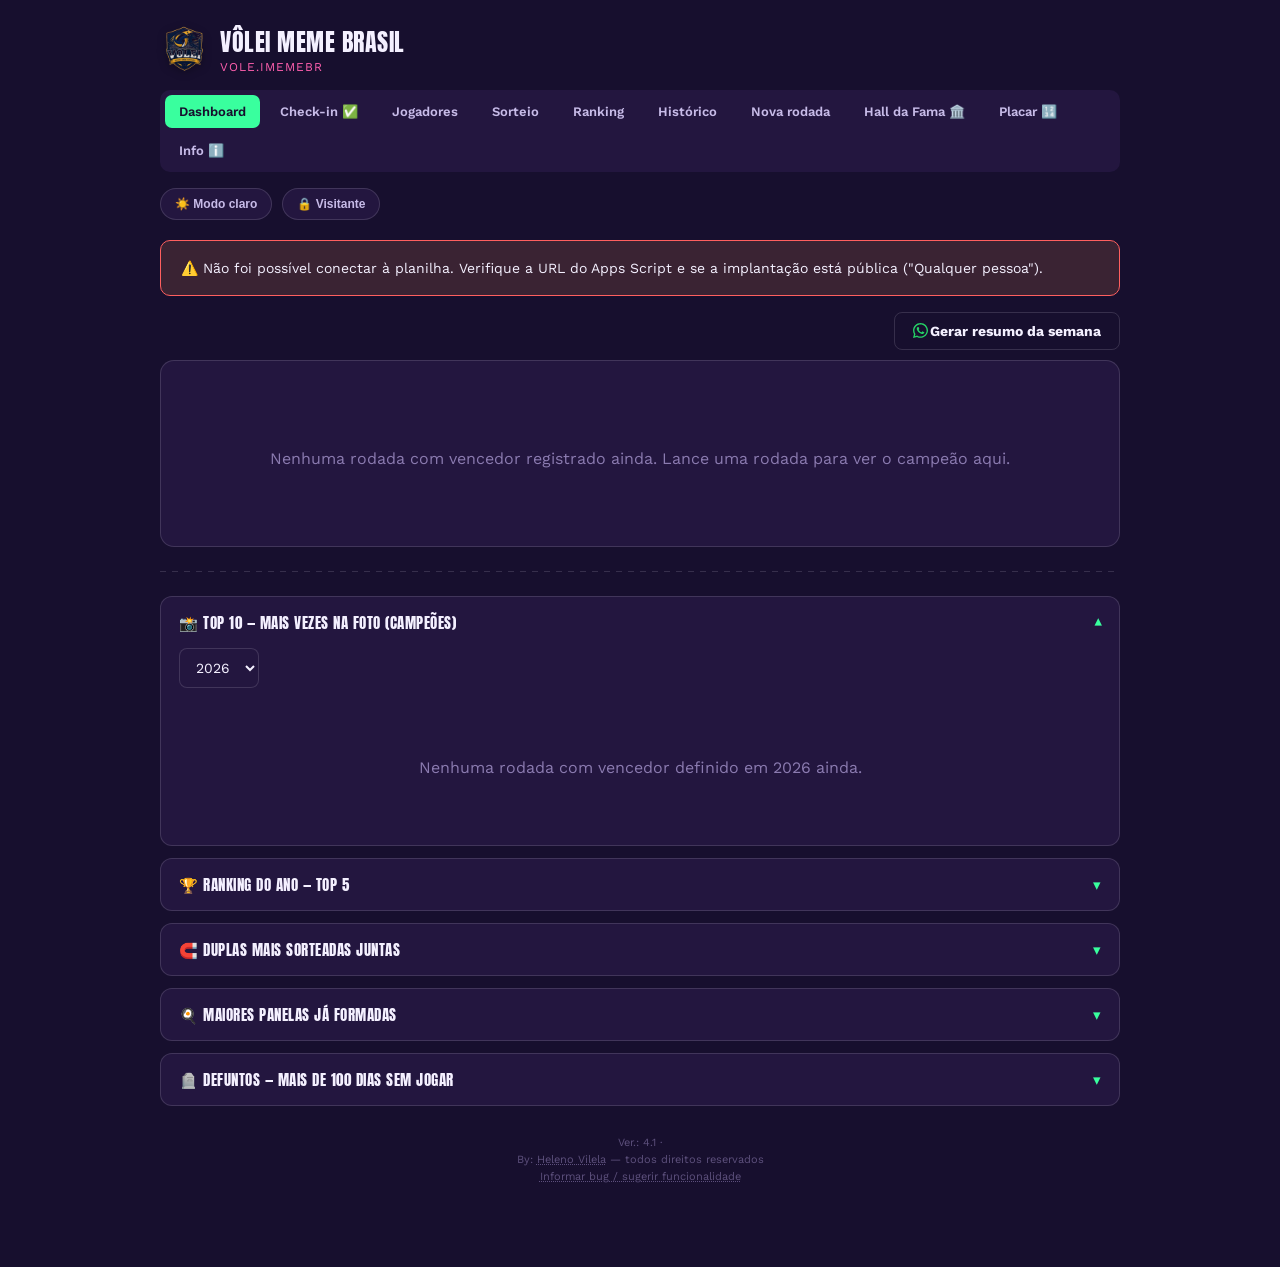
<file: legado-referencia/volei-meme-dashboard.html>
<!DOCTYPE html>
<html lang="pt-BR">
<head>
<meta charset="UTF-8">
<meta name="viewport" content="width=device-width, initial-scale=1.0">
<title>Vôlei Meme Brasil — Dashboard do Time</title>
<link rel="icon" href="data:image/svg+xml,%3Csvg xmlns='http://www.w3.org/2000/svg' viewBox='0 0 100 100'%3E%3Ctext y='.85em' font-size='90'%3E%F0%9F%8F%90%3C/text%3E%3C/svg%3E">
<link rel="manifest" id="pwa-manifest-link">
<meta name="theme-color" content="#170f2e">
<meta name="mobile-web-app-capable" content="yes">
<meta name="apple-mobile-web-app-capable" content="yes">
<meta name="apple-mobile-web-app-status-bar-style" content="black-translucent">
<meta name="apple-mobile-web-app-title" content="Vôlei Meme">
<link rel="apple-touch-icon" href="[data-uri]">
<link rel="preconnect" href="https://fonts.googleapis.com">
<link href="https://fonts.googleapis.com/css2?family=Anton&family=Work+Sans:wght@400;500;600;700&family=Space+Mono:wght@400;700&display=swap" rel="stylesheet">
<style>
  :root{
    --court-navy: #170f2e;
    --court-navy-2: #23163f;
    --court-navy-3: #301f52;
    --chalk: #f4f0ff;
    --chalk-dim: #c7bbe8;
    --muted: #8b7bb0;
    --ball-yellow: #39ff9e;
    --ball-blue: #ff5fae;
    --line: rgba(244,240,255,0.14);
    --danger: #ff5f5f;
  }
  /* modo claro — pensado pra ler no celular com sol forte, na quadra */
  body.light-mode{
    --court-navy: #f8f6ff;
    --court-navy-2: #ffffff;
    --court-navy-3: #ede4ff;
    --chalk: #23103f;
    --chalk-dim: #3d2966;
    --muted: #6b5a91;
    --ball-yellow: #1fae6c;
    --ball-blue: #d6206e;
    --line: rgba(35,16,63,0.14);
    --danger: #c0392b;
  }
  body.light-mode .ball{border-color:var(--chalk);}
  body.light-mode .scoreboard, body.light-mode .team-card, body.light-mode .history-item,
  body.light-mode .draft-team, body.light-mode .group-card, body.light-mode .panela-card,
  body.light-mode .player-row, body.light-mode .duo-row, body.light-mode .profile-card,
  body.light-mode .roleta-wrap{ box-shadow:0 2px 10px rgba(22,33,63,0.08); }
  body.light-mode .badge-gender.F{color:#c2255c;} /* rosa mais escuro pra ler bem em fundo claro */
  *{box-sizing:border-box;}
  body{
    margin:0;
    background: var(--court-navy);
    color: var(--chalk);
    font-family:'Work Sans', sans-serif;
    min-height:100vh;
  }
  .wrap{max-width:1000px;margin:0 auto;padding:24px 20px 80px;}
  .app-footer{
    text-align:center;font-size:11px;color:var(--muted);opacity:0.6;
    padding:18px 20px 4px;max-width:1000px;margin:0 auto;
  }
  @media (max-width:640px){
    .app-footer{padding-bottom:80px;} /* reserva espaço pra barra inferior fixa não tampar o rodapé */
  }
  .footer-line{margin-bottom:4px;}
  .footer-line:last-child{margin-bottom:0;}
  .footer-link{color:inherit;text-decoration:underline;text-decoration-style:dotted;}
  .footer-link-discreto{cursor:pointer;text-decoration:underline;text-decoration-style:dotted;}
  .footer-link-discreto:hover{color:var(--ball-yellow);}

  /* pop-up de relatar bug / sugerir funcionalidade */
  .bugreport-card{
    background:var(--court-navy-2);border:1px solid var(--ball-yellow);border-radius:16px;
    padding:24px;max-width:420px;width:100%;box-shadow:0 24px 60px rgba(0,0,0,0.6);
  }
  .bugreport-title{font-family:'Anton',sans-serif;font-size:16px;text-transform:uppercase;margin:0 0 14px;}
  .bugreport-card textarea{
    width:100%;resize:vertical;margin-bottom:14px;font-family:inherit;font-size:14px;
    padding:10px 12px;border-radius:10px;border:1px solid var(--line);
    background:var(--court-navy-3);color:var(--chalk);box-sizing:border-box;
  }
  .bugreport-actions{display:flex;gap:8px;justify-content:flex-end;flex-wrap:wrap;}

  /* header */
  header{display:flex;align-items:center;justify-content:space-between;gap:16px;margin-bottom:20px;flex-wrap:wrap;position:relative;}
  .brand{display:flex;align-items:center;gap:12px;}
  .brand .ball{
    width:38px;height:38px;border-radius:50%;
    background: conic-gradient(var(--ball-yellow) 0 25%, var(--ball-blue) 0 50%, var(--ball-yellow) 0 75%, var(--ball-blue) 0);
    border:2px solid var(--chalk);
    flex-shrink:0;
  }
  .brand-logo{width:48px;height:48px;object-fit:contain;flex-shrink:0;filter:drop-shadow(0 2px 5px rgba(0,0,0,0.35));}
  .brand h1{font-family:'Anton', sans-serif; font-weight:400; letter-spacing:0.5px; font-size:24px; margin:0; text-transform:uppercase;}
  .brand p{margin:0;color:var(--muted);font-size:12px;letter-spacing:1px;text-transform:uppercase;}
  .brand-link{color:var(--ball-blue);text-decoration:none;}
  .brand-link:hover{text-decoration:underline;}

  .header-right{display:flex;align-items:center;gap:10px;}

  nav{display:flex;gap:6px;background:var(--court-navy-2);padding:5px;border-radius:10px;flex-wrap:wrap;}
  nav button{
    background:transparent;border:none;color:var(--chalk-dim);
    font-family:'Work Sans',sans-serif;font-weight:600;font-size:13px;
    padding:9px 14px;border-radius:7px;cursor:pointer;transition:all .15s;
  }
  nav button.active{background:var(--ball-yellow);color:var(--court-navy);}
  nav button:not(.active):hover{background:var(--court-navy-3);color:var(--chalk);}

  /* menu mobile — hambúrguer que vira X, dropdown com borda de "onda" */
  .mobile-menu-btn{
    display:none;flex-direction:column;justify-content:center;align-items:center;gap:5px;
    width:40px;height:40px;background:var(--court-navy-2);border:1px solid var(--line);
    border-radius:10px;cursor:pointer;flex-shrink:0;
  }
  .mobile-menu-btn span{
    display:block;width:20px;height:2px;background:var(--ball-yellow);border-radius:2px;
    transition:transform .2s ease, opacity .2s ease;
  }
  .mobile-menu-btn.open span:nth-child(1){ transform:translateY(7px) rotate(45deg); }
  .mobile-menu-btn.open span:nth-child(2){ opacity:0; }
  .mobile-menu-btn.open span:nth-child(3){ transform:translateY(-7px) rotate(-45deg); }

  @media (max-width:640px){
    nav{
      display:none;position:absolute;top:calc(100% + 10px);left:0;right:0;
      flex-direction:column;gap:2px;background:var(--court-navy-2);
      border:1px solid var(--ball-yellow);border-radius:16px;
      padding:14px 10px 26px;z-index:60;box-shadow:0 18px 40px rgba(0,0,0,0.5);
      clip-path:polygon(
        0% 0%, 100% 0%, 100% 90%,
        91.6% 96%, 83.3% 90%, 75% 96%, 66.6% 90%, 58.3% 96%,
        50% 90%, 41.6% 96%, 33.3% 90%, 25% 96%, 16.6% 90%, 8.3% 96%, 0% 90%
      );
    }
    nav.mobile-open{display:flex;}
    nav button{width:100%;text-align:left;padding:13px 16px;font-size:14px;}
    .brand h1{font-size:20px;}
    /* menu de cima e o botão hambúrguer somem no celular — a navegação vira a
       barra inferior fixa, no estilo dos apps nativos de celular */
    .mobile-menu-btn{display:none !important;}
    .wrap{padding-bottom:16px;} /* o espaço pra barra inferior é reservado no rodapé, que vem depois do .wrap */
  }

  /* ---------- barra de navegação inferior (só no celular) ---------- */
  .bottom-tabbar{
    display:none;position:fixed;left:0;right:0;bottom:0;z-index:70;
    background:var(--court-navy-2);border-top:1px solid var(--line);
    padding:6px 4px calc(6px + env(safe-area-inset-bottom));
    box-shadow:0 -8px 24px rgba(0,0,0,0.35);
  }
  @media (max-width:640px){ .bottom-tabbar{display:flex;} }
  .tab-btn{
    flex:1;display:flex;flex-direction:column;align-items:center;gap:2px;
    background:transparent;border:none;color:var(--muted);padding:6px 2px;
    border-radius:10px;cursor:pointer;font-family:'Work Sans',sans-serif;
  }
  .tab-btn.active{color:var(--ball-yellow);}
  .tab-icon{font-size:19px;line-height:1;}
  .tab-label{font-size:10px;font-weight:600;}

  /* painel "Mais" — desliza de baixo pra cima, cobrindo a tela com um fundo escuro atrás */
  .mais-sheet-overlay{
    display:none;position:fixed;inset:0;z-index:80;background:rgba(8,12,24,0.65);
    align-items:flex-end;justify-content:center;
  }
  .mais-sheet-overlay.aberto{display:flex;}
  .mais-sheet{
    width:100%;max-width:600px;max-height:75vh;overflow-y:auto;background:var(--court-navy-2);
    border:1px solid var(--ball-yellow);border-bottom:none;border-radius:22px 22px 0 0;
    padding:10px 18px calc(22px + env(safe-area-inset-bottom));
    animation:mais-sheet-subir .22s ease-out;
  }
  @keyframes mais-sheet-subir{ from{ transform:translateY(24px); opacity:0.4; } to{ transform:translateY(0); opacity:1; } }
  .mais-sheet-handle{width:36px;height:4px;background:var(--line);border-radius:4px;margin:4px auto 14px;}
  .mais-sheet-title{font-family:'Anton',sans-serif;text-transform:uppercase;font-size:15px;margin:0 0 14px;}
  .mais-sheet-grid{display:grid;grid-template-columns:repeat(3,1fr);gap:10px;}
  .mais-item{
    display:flex;flex-direction:column;align-items:center;gap:6px;
    background:var(--court-navy-3);border:1px solid var(--line);border-radius:14px;
    padding:16px 6px;color:var(--chalk-dim);font-size:12px;font-weight:600;cursor:pointer;
    font-family:'Work Sans',sans-serif;
  }
  .mais-item:active{border-color:var(--ball-yellow);}
  .mais-item-icon{font-size:22px;}
  

  .netline{
    height:1px;background-image:linear-gradient(90deg, var(--line) 50%, transparent 50%);
    background-size:12px 1px; margin:24px 0;
  }

  section{display:none;}
  section.active{display:block;}

  /* scoreboard hero */
  .scoreboard{
    background:var(--court-navy-2);
    border:1px solid var(--line);
    border-radius:14px;
    padding:28px;
    display:grid;
    grid-template-columns: 1.3fr 1fr;
    gap:24px;
    margin-bottom:20px;
  }
  @media (max-width:640px){.scoreboard{grid-template-columns:1fr;}}
  .sb-label{font-size:11px;letter-spacing:2px;text-transform:uppercase;color:var(--ball-yellow);font-weight:700;margin:0 0 8px;}
  .sb-team{font-family:'Anton',sans-serif;font-size:40px;text-transform:uppercase;margin:0 0 6px;line-height:1.05;}
  .sb-date{color:var(--muted);font-size:13px;margin:0 0 16px;}
  .sb-players{display:flex;flex-wrap:wrap;gap:8px;}
  .chip{background:var(--court-navy-3);border:1px solid var(--line);padding:6px 12px;border-radius:20px;font-size:13px;}
  .sb-stats{display:grid;grid-template-columns:repeat(auto-fit,minmax(110px,1fr));gap:12px;align-content:start;}
  .stat-card{background:var(--court-navy-3);border-radius:10px;padding:14px;}
  .stat-num{font-family:'Space Mono',monospace;font-weight:700;font-size:26px;color:var(--ball-yellow);}
  .stat-cap{font-size:11px;color:var(--muted);text-transform:uppercase;letter-spacing:1px;margin-top:4px;}

  .empty{
    text-align:center;padding:50px 20px;color:var(--muted);
  }
  .empty i{font-size:32px;display:block;margin-bottom:10px;color:var(--ball-blue);}

  h2.section-title{font-family:'Anton',sans-serif;font-weight:400;text-transform:uppercase;font-size:20px;letter-spacing:0.5px;margin:0 0 16px;}

  /* jogadores */
  .add-row{display:flex;gap:8px;margin-bottom:18px;flex-wrap:wrap;}
  input, select{
    background:var(--court-navy-2);border:1px solid var(--line);color:var(--chalk);
    padding:10px 12px;border-radius:8px;font-family:'Work Sans',sans-serif;font-size:14px;
  }
  input:focus, select:focus{outline:2px solid var(--ball-yellow);outline-offset:1px;}
  input::placeholder{color:var(--muted);}
  button.btn{
    background:var(--ball-yellow);color:var(--court-navy);border:none;font-weight:700;
    padding:10px 18px;border-radius:8px;cursor:pointer;font-size:14px;font-family:'Work Sans',sans-serif;
  }
  button.btn:hover{filter:brightness(1.08);}
  button.btn.secondary{background:transparent;border:1px solid var(--line);color:var(--chalk);}
  button.btn.danger{background:transparent;border:1px solid var(--danger);color:var(--danger);}
  button.btn:disabled{opacity:0.4;cursor:not-allowed;}

  .player-list{display:flex;flex-direction:column;gap:8px;}
  .player-row{
    display:flex;align-items:center;justify-content:space-between;
    background:var(--court-navy-2);border:1px solid var(--line);border-radius:10px;padding:12px 16px;
  }
  .player-row.player-row-editing{flex-wrap:wrap;gap:14px;border-color:var(--ball-yellow);}
  .player-row .name{font-weight:600;}
  .sub{color:var(--muted);font-size:12px;}
  .avatar{
    width:42px;height:42px;border-radius:50%;object-fit:cover;
    border:2px solid var(--line);flex-shrink:0;background:var(--court-navy-3);
  }
  .avatar-fallback{
    width:42px;height:42px;border-radius:50%;flex-shrink:0;
    background:var(--court-navy-3);border:2px solid var(--line);
    display:flex;align-items:center;justify-content:center;
    font-family:'Anton',sans-serif;font-size:16px;color:var(--muted);
  }
  .avatar-sm, .avatar-fallback-sm{width:26px;height:26px;font-size:11px;}
  .with-avatar{display:flex;align-items:center;gap:10px;}
  .photo-input-wrap{display:flex;align-items:center;gap:10px;}
  .photo-input-wrap img.preview{width:42px;height:42px;border-radius:50%;object-fit:cover;border:2px solid var(--ball-yellow);display:none;}
  input[type=file]{
    color:var(--chalk-dim);font-size:12px;max-width:200px;
  }

  /* nova rodada */
  .round-form-top{display:flex;gap:12px;align-items:center;margin-bottom:18px;flex-wrap:wrap;}
  .edit-round-banner{
    background:#3a3320;border:1px solid var(--ball-yellow);color:var(--chalk);
    padding:10px 14px;border-radius:10px;margin-bottom:16px;font-size:13px;
    display:flex;align-items:center;flex-wrap:wrap;
  }
  .teams-grid{display:grid;grid-template-columns:repeat(auto-fit,minmax(220px,1fr));gap:14px;margin-bottom:20px;}
  .team-card{background:var(--court-navy-2);border:1px solid var(--line);border-radius:12px;padding:16px;}
  .team-card.winner{border-color:var(--ball-yellow);box-shadow:0 0 0 1px var(--ball-yellow);}
  .team-head{display:flex;justify-content:space-between;align-items:center;margin-bottom:12px;}
  .team-head .tname{font-family:'Anton',sans-serif;font-size:16px;text-transform:uppercase;}
  .slot select{width:100%;margin-bottom:8px;}
  .wins-row{display:flex;align-items:center;justify-content:space-between;gap:8px;margin-top:10px;padding-top:10px;border-top:1px solid var(--line);}
  .wins-row label{font-size:12px;color:var(--muted);text-transform:uppercase;letter-spacing:0.5px;}
  .wins-row input[type=number]{width:64px;text-align:center;font-family:'Space Mono',monospace;font-weight:700;}
  .leader-tag{font-size:10px;font-weight:700;text-transform:uppercase;color:var(--court-navy);background:var(--ball-yellow);padding:2px 8px;border-radius:4px;visibility:hidden;}
  .team-card.winner .leader-tag{visibility:visible;}

  /* ranking */
  table{width:100%;border-collapse:collapse;font-size:14px;}
  th{text-align:left;color:var(--muted);font-size:11px;text-transform:uppercase;letter-spacing:1px;padding:8px 10px;border-bottom:1px solid var(--line);}
  td{padding:10px;border-bottom:1px solid var(--line);}
  tr:hover td{background:var(--court-navy-2);}
  td.num, th.num{text-align:center;font-family:'Space Mono',monospace;}
  .medal{font-family:'Space Mono',monospace;color:var(--ball-yellow);}
  .ranking-titulos-clicavel{cursor:pointer;text-decoration:underline;text-decoration-style:dotted;text-decoration-color:var(--muted);}
  .ranking-titulos-clicavel:hover{color:var(--ball-yellow);}

  /* historico */
  .history-item{background:var(--court-navy-2);border:1px solid var(--line);border-radius:12px;padding:16px;margin-bottom:12px;}
  .history-head{display:flex;justify-content:space-between;align-items:center;margin-bottom:10px;}
  .history-date{font-weight:700;}
  .history-teams{display:grid;grid-template-columns:repeat(auto-fit,minmax(160px,1fr));gap:10px;}
  .history-team{background:var(--court-navy-3);border-radius:8px;padding:10px;font-size:13px;}
  .history-team.win{border:1px solid var(--ball-yellow);}
  .history-team .tn{font-weight:700;margin-bottom:4px;display:flex;align-items:center;gap:6px;}
  .badge-win{background:var(--ball-yellow);color:var(--court-navy);font-size:10px;font-weight:700;padding:2px 6px;border-radius:4px;text-transform:uppercase;}

  .toolbar-right{display:flex;gap:8px;margin-left:auto;}
  .loading{text-align:center;padding:40px;color:var(--muted);}

  /* estado de carregamento (skeleton) */
  .skeleton-wrap{padding:4px 0;}
  .skeleton{
    background:linear-gradient(90deg, var(--court-navy-2) 25%, var(--court-navy-3) 50%, var(--court-navy-2) 75%);
    background-size:200% 100%;animation:skeleton-shimmer 1.4s infinite;border-radius:12px;
  }
  @keyframes skeleton-shimmer{ 0%{background-position:200% 0;} 100%{background-position:-200% 0;} }
  .skeleton-hero{height:160px;margin-bottom:16px;}
  .skeleton-line{height:20px;margin-bottom:20px;}
  .skeleton-row{display:grid;grid-template-columns:repeat(auto-fit,minmax(160px,1fr));gap:14px;}
  .skeleton-card{height:90px;}

  /* seções recolhíveis do dashboard */
  .dash-accordion{
    background:var(--court-navy-2);border:1px solid var(--line);border-radius:12px;
    margin-bottom:12px;overflow:hidden;
  }
  .dash-accordion summary{
    list-style:none;cursor:pointer;padding:14px 18px;font-family:'Anton',sans-serif;
    font-size:15px;text-transform:uppercase;letter-spacing:0.5px;display:flex;align-items:center;
    justify-content:space-between;user-select:none;
  }
  .dash-accordion summary::-webkit-details-marker{display:none;}
  .dash-accordion summary::after{content:'▾';color:var(--ball-yellow);font-family:'Work Sans',sans-serif;transition:transform .2s;}
  .dash-accordion[open] summary::after{transform:rotate(180deg);}
  .dash-accordion > div{padding:0 18px 18px;}
  .yearpick{margin-left:auto;}
  .sr-only{position:absolute;width:1px;height:1px;overflow:hidden;clip:rect(0,0,0,0);}

  /* estrelas / gênero */
  .stars-picker{display:flex;gap:2px;align-items:center;}
  .stars-picker button{background:transparent;border:none;font-size:20px;line-height:1;cursor:pointer;color:var(--line);padding:2px;}
  .stars-picker button.filled{color:#f4b942;}
  .stars-picker button.half{
    background-image:linear-gradient(90deg, #f4b942 50%, var(--line) 50%);
    -webkit-background-clip:text;background-clip:text;color:transparent;-webkit-text-fill-color:transparent;
  }
  .stars-display{font-size:12px;letter-spacing:1px;}
  .stars-display .star-full{color:#f4b942;}
  .stars-display .star-empty{color:var(--line);}
  .stars-display .star-half{
    background-image:linear-gradient(90deg, #f4b942 50%, var(--line) 50%);
    -webkit-background-clip:text;background-clip:text;color:transparent;-webkit-text-fill-color:transparent;
  }
  body.light-mode .stars-picker button.filled{color:#b3790a;}
  body.light-mode .stars-picker button.half{
    background-image:linear-gradient(90deg, #b3790a 50%, var(--line) 50%);
  }
  body.light-mode .stars-display .star-full{color:#b3790a;}
  body.light-mode .stars-display .star-half{
    background-image:linear-gradient(90deg, #b3790a 50%, var(--line) 50%);
  }
  .badge-gender{font-size:11px;font-weight:700;padding:2px 7px;border-radius:10px;border:1px solid var(--line);color:var(--muted);}
  .badge-gender.F{color:#ff8fc0;border-color:#ff8fc055;}
  .badge-gender.M{color:#4d7cff;border-color:#4d7cff55;}
  body.light-mode .badge-gender.M{color:#1d4ed8;}
  .meta-row{display:flex;gap:8px;align-items:center;margin-top:4px;flex-wrap:wrap;}
  .player-absence{font-size:11px;color:var(--muted);border:1px solid var(--line);padding:2px 7px;border-radius:10px;}
  .player-absence.alerta{color:var(--danger);border-color:var(--danger);font-weight:700;}

  /* seletor de porte (P/M/G) — opcional, ícone de manequim crescendo de tamanho */
  .porte-seletor{display:flex;gap:6px;}
  .porte-opcao{
    flex:1;display:flex;flex-direction:column;align-items:center;justify-content:flex-end;gap:3px;
    padding:8px 6px;border-radius:10px;border:1px solid var(--line);background:var(--court-navy-3);
    cursor:pointer;min-width:50px;transition:border-color .15s,background .15s;
  }
  .porte-opcao svg{fill:var(--muted);transition:fill .15s;}
  .porte-opcao.selecionado{border-color:var(--ball-yellow);background:rgba(244,185,66,0.12);}
  .porte-opcao.selecionado svg{fill:var(--ball-yellow);}
  .porte-letra{font-family:'Anton',sans-serif;font-size:14px;color:var(--chalk-dim);}
  .porte-opcao.selecionado .porte-letra{color:var(--ball-yellow);}
  .porte-faixa{font-size:9px;color:var(--muted);white-space:nowrap;}
  .porte-badge{
    display:inline-flex;align-items:center;gap:4px;font-size:11px;font-weight:700;
    padding:2px 8px;border-radius:10px;border:1px solid var(--line);color:var(--chalk-dim);
  }

  /* gráfico top 10 na foto */
  /* pódio "mais vezes na foto" — top 3 */
  .podium-wrap{display:flex;align-items:flex-end;justify-content:center;gap:14px;margin-bottom:22px;padding-top:10px;flex-wrap:wrap;}
  .podium-place{display:flex;flex-direction:column;align-items:center;width:104px;cursor:pointer;}
  .podium-crown{font-size:20px;margin-bottom:2px;filter:drop-shadow(0 2px 4px rgba(0,0,0,0.4));}
  .podium-avatar, .podium-avatar-fallback{width:52px;height:52px;border-radius:50%;object-fit:cover;border:3px solid var(--ball-yellow);margin-bottom:8px;background:var(--court-navy-3);}
  .podium-avatar.big{width:70px;height:70px;border-color:#ffd54a;}
  .podium-avatar-fallback{display:flex;align-items:center;justify-content:center;font-family:'Anton',sans-serif;font-size:20px;color:var(--muted);}
  .podium-name{font-size:12px;font-weight:600;text-align:center;margin-bottom:2px;max-width:100px;overflow:hidden;text-overflow:ellipsis;white-space:nowrap;}
  .podium-name:hover{text-decoration:underline;text-decoration-color:var(--ball-yellow);}
  .podium-count{font-family:'Space Mono',monospace;font-weight:700;color:var(--ball-yellow);margin-bottom:8px;font-size:14px;}
  .podium-primeiro-grupo{display:flex;flex-wrap:wrap;justify-content:center;gap:10px;margin-bottom:2px;}
  .podium-primeiro-pessoa{display:flex;flex-direction:column;align-items:center;width:74px;cursor:pointer;}

  /* empate no 1º lugar — faixa própria, cheia, no topo (não tenta mais dividir espaço
     com 2º/3º, porque com 3+ pessoas empatadas isso quebrava o alinhamento do pódio) */
  .podium-empate-faixa{
    background:linear-gradient(135deg, rgba(244,185,66,0.16), rgba(244,185,66,0.03));
    border:1px solid var(--ball-yellow);border-radius:16px;
    padding:18px 14px 14px;margin-bottom:16px;text-align:center;
  }
  .podium-empate-titulo{
    font-family:'Anton',sans-serif;text-transform:uppercase;font-size:14px;
    color:var(--ball-yellow);margin-bottom:16px;letter-spacing:0.5px;
  }
  .podium-empate-grupo{display:flex;flex-wrap:wrap;justify-content:center;gap:18px;}
  .podium-empate-pessoa{display:flex;flex-direction:column;align-items:center;gap:2px;width:90px;cursor:pointer;}

  /* 2º/3º quando o 1º está empatado — lista simples, sem bloco de pódio (não tem uma
     base de 1º lugar única pra apoiar visualmente um "degrau" de pódio aqui) */
  .podium-secundaria-faixa{display:flex;flex-direction:column;gap:8px;margin-bottom:16px;}
  .podium-secundaria-item{
    display:flex;align-items:center;gap:10px;background:var(--court-navy-2);
    border:1px solid var(--line);border-radius:10px;padding:9px 14px;cursor:pointer;
  }
  .podium-secundaria-rank{font-family:'Anton',sans-serif;color:var(--muted);font-size:14px;width:20px;text-align:center;flex-shrink:0;}
  .podium-secundaria-nome{flex:1;font-size:13px;font-weight:600;overflow:hidden;text-overflow:ellipsis;white-space:nowrap;}
  .podium-secundaria-count{font-family:'Space Mono',monospace;font-weight:700;color:var(--ball-yellow);font-size:13px;flex-shrink:0;}

  .podium-block{
    width:100%;border-radius:12px 12px 4px 4px;display:flex;align-items:flex-start;justify-content:center;
    padding-top:8px;font-family:'Anton',sans-serif;color:var(--court-navy);font-size:16px;
    transform:scaleY(0);transform-origin:bottom;transition:transform .6s cubic-bezier(.22,1.4,.4,1);
    box-shadow:0 8px 20px rgba(0,0,0,0.35);
  }
  .podium-block.subiu{transform:scaleY(1);}
  .block-1{height:92px;background:linear-gradient(180deg,#ffe27a,#f4b942);}
  .block-2{height:66px;background:linear-gradient(180deg,#eef1f7,#c3cadd);}
  .block-3{height:48px;background:linear-gradient(180deg,#f0c396,#c98a52);}

  /* lista do 4º em diante */
  .leaderboard-list{display:flex;flex-direction:column;gap:8px;}
  .leaderboard-row{display:grid;grid-template-columns:26px 30px 1fr 90px 34px;align-items:center;gap:10px;}
  .leaderboard-rank{font-family:'Anton',sans-serif;color:var(--muted);font-size:14px;text-align:center;}
  .leaderboard-name{font-size:13px;font-weight:600;overflow:hidden;white-space:nowrap;text-overflow:ellipsis;cursor:pointer;}
  .leaderboard-name:hover{text-decoration:underline;text-decoration-color:var(--ball-yellow);}
  .leaderboard-track{background:var(--court-navy-3);border-radius:8px;height:16px;overflow:hidden;}
  .leaderboard-fill{height:100%;width:0%;background:linear-gradient(90deg, var(--ball-blue), var(--ball-yellow));border-radius:8px;transition:width 1s cubic-bezier(.22,.9,.3,1);}
  .leaderboard-count{font-family:'Space Mono',monospace;font-weight:700;color:var(--ball-yellow);text-align:right;}

  /* duplas mais sorteadas juntas */
  .duo-list{display:flex;flex-direction:column;gap:8px;}
  .duo-row{
    display:flex;align-items:center;gap:12px;background:var(--court-navy-2);
    border:1px solid var(--line);border-radius:10px;padding:10px 14px;
  }
  .duo-rank{font-family:'Anton',sans-serif;font-size:16px;color:var(--muted);width:24px;flex-shrink:0;}
  .duo-pair{display:flex;align-items:center;gap:6px;flex:1;font-size:13px;font-weight:600;flex-wrap:wrap;}
  .duo-plus{color:var(--muted);font-weight:400;}
  .duo-count{font-family:'Space Mono',monospace;font-weight:700;color:var(--ball-yellow);font-size:15px;}

  /* maiores panelas já formadas */
  .panela-card{
    background:var(--court-navy-2);border:1px solid var(--line);border-radius:12px;
    padding:14px 16px;margin-bottom:10px;
  }
  .panela-head{display:flex;justify-content:space-between;align-items:baseline;margin-bottom:8px;flex-wrap:wrap;gap:6px;}
  .panela-rank{font-family:'Anton',sans-serif;font-size:16px;color:var(--ball-yellow);}
  .panela-date{font-size:12px;color:var(--muted);}
  .panela-gap{font-family:'Space Mono',monospace;font-weight:700;color:var(--ball-yellow);font-size:14px;}
  .panela-players{display:flex;flex-wrap:wrap;gap:8px;margin-bottom:6px;}
  .panela-vs{font-size:12px;color:var(--muted);}

  /* emblemas (ícones ao lado do nome) */
  .badge-icon{
    display:inline-block;font-size:12px;margin-left:3px;cursor:help;
    filter:drop-shadow(0 0 1px rgba(0,0,0,0.4));vertical-align:middle;
    padding:2px;
  }
  .info-icon{
    display:inline-flex;align-items:center;justify-content:center;
    width:14px;height:14px;border-radius:50%;border:1px solid var(--muted);
    color:var(--muted);font-size:10px;line-height:1;cursor:help;
    margin-left:4px;vertical-align:middle;flex-shrink:0;
  }
  .info-icon:hover{border-color:var(--ball-yellow);color:var(--ball-yellow);}
  .badge-tooltip-popup{
    position:fixed;background:var(--court-navy-3);color:var(--chalk);
    border:1px solid var(--ball-yellow);border-radius:8px;padding:7px 11px;
    font-size:12px;line-height:1.4;z-index:400;max-width:260px;
    box-shadow:0 10px 26px rgba(0,0,0,0.5);pointer-events:none;
  }

  /* modal de perfil do jogador */
  .profile-overlay{
    position:fixed;inset:0;background:rgba(8,12,24,0.75);z-index:300;
    display:flex;align-items:center;justify-content:center;padding:16px;
  }
  .profile-card{
    background:var(--court-navy-2);border:1px solid var(--ball-yellow);border-radius:18px;
    padding:26px;max-width:440px;width:100%;max-height:85vh;overflow-y:auto;
    box-shadow:0 24px 60px rgba(0,0,0,0.6);position:relative;
  }
  .profile-close{position:absolute;top:14px;right:14px;background:transparent;border:none;color:var(--muted);font-size:20px;cursor:pointer;}
  .profile-head{display:flex;align-items:center;gap:14px;margin-bottom:18px;}
  .profile-avatar{width:64px;height:64px;border-radius:50%;object-fit:cover;border:2px solid var(--ball-yellow);}
  .profile-avatar-fallback{
    width:64px;height:64px;border-radius:50%;background:var(--court-navy-3);border:2px solid var(--ball-yellow);
    display:flex;align-items:center;justify-content:center;font-family:'Anton',sans-serif;font-size:24px;color:var(--muted);
  }
  .profile-name{font-family:'Anton',sans-serif;font-size:22px;text-transform:uppercase;margin:0;}
  .profile-badges{margin-top:4px;}
  .profile-stats-grid{display:grid;grid-template-columns:1fr 1fr;gap:10px;margin-bottom:18px;}
  .profile-stat{background:var(--court-navy-3);border-radius:10px;padding:10px 12px;}
  .profile-stat-num{font-family:'Space Mono',monospace;font-weight:700;font-size:20px;color:var(--ball-yellow);}
  .profile-stat-cap{font-size:11px;color:var(--muted);text-transform:uppercase;letter-spacing:0.5px;}
  .profile-section-title{font-size:12px;text-transform:uppercase;letter-spacing:1px;color:var(--muted);margin:16px 0 8px;}
  .profile-chart-wrap{background:var(--court-navy-3);border-radius:10px;padding:12px;}
  .chart-tooltip-trigger{cursor:help;}
  .chart-tooltip-trigger:active{opacity:0.85;}
  .label-destacado{
    color:var(--ball-yellow);font-weight:700;cursor:help;
    border-bottom:1px dotted var(--ball-yellow);padding-bottom:1px;
  }
  .profile-partner{display:flex;align-items:center;gap:8px;font-size:13px;background:var(--court-navy-3);border-radius:8px;padding:8px 10px;margin-bottom:6px;}
  .profile-round-item{font-size:12px;color:var(--chalk-dim);padding:6px 0;border-bottom:1px solid var(--line);}
  .profile-round-item:last-child{border-bottom:none;}
  .clickable-name{cursor:pointer;}
  .clickable-name:hover{text-decoration:underline;text-decoration-color:var(--ball-yellow);}

  /* modal de senha (substitui o prompt() nativo do navegador, que não mascara nada) */
  .password-card{
    background:var(--court-navy-2);border:1px solid var(--ball-yellow);border-radius:16px;
    padding:26px;max-width:320px;width:100%;box-shadow:0 24px 60px rgba(0,0,0,0.6);text-align:center;
  }
  .password-title{font-family:'Anton',sans-serif;font-size:16px;text-transform:uppercase;margin:0 0 16px;}
  .password-field{width:100%;text-align:center;font-size:18px;letter-spacing:3px;margin-bottom:16px;}
  .password-actions{display:flex;gap:8px;justify-content:center;}

  /* Hall da Fama */
  .hall-tabs{display:flex;gap:6px;background:var(--court-navy-2);padding:5px;border-radius:10px;width:fit-content;margin-bottom:18px;}
  .hall-tab{background:transparent;border:none;color:var(--chalk-dim);font-weight:600;font-size:13px;padding:9px 16px;border-radius:7px;cursor:pointer;font-family:'Work Sans',sans-serif;}
  .hall-tab.active{background:var(--ball-yellow);color:var(--court-navy);}
  .hall-grid{display:flex;flex-direction:column;gap:12px;}
  .hall-card{background:var(--court-navy-2);border:1px solid var(--line);border-radius:12px;padding:16px;}
  .hall-period{font-family:'Anton',sans-serif;font-size:15px;text-transform:uppercase;color:var(--ball-yellow);margin-bottom:12px;}
  .hall-winners{display:flex;flex-wrap:wrap;gap:16px;}
  .hall-winner{display:flex;flex-direction:column;align-items:center;gap:4px;width:92px;text-align:center;}
  .hall-trophy{font-size:20px;}
  .hall-winner-name{font-size:12px;font-weight:600;overflow:hidden;text-overflow:ellipsis;white-space:nowrap;max-width:92px;}
  .hall-count{font-size:11px;color:var(--muted);font-family:'Space Mono',monospace;}

  /* ---------- PLACAR (marcador ao vivo) ---------- */
  .placar-toolbar{display:flex;align-items:center;justify-content:space-between;gap:12px;margin-bottom:14px;flex-wrap:wrap;}
  .placar-board{
    display:flex;width:100%;height:min(70vh,600px);border-radius:18px;overflow:hidden;
    position:relative;box-shadow:0 12px 40px rgba(0,0,0,0.35);
  }
  .placar-board:fullscreen{height:100vh;border-radius:0;}
  .placar-board:-webkit-full-screen{height:100vh;border-radius:0;}
  .placar-half{
    flex:1;display:flex;flex-direction:column;align-items:center;justify-content:center;
    position:relative;cursor:pointer;user-select:none;-webkit-user-select:none;touch-action:none;
    transition:background-color .25s;gap:6px;padding-top:40px;box-sizing:border-box;
  }
  .placar-name{
    position:absolute;top:14px;left:50%;transform:translateX(-50%);z-index:4;
    font-family:'Anton',sans-serif;font-size:clamp(16px,3.4vw,30px);text-transform:uppercase;
    letter-spacing:0.5px;padding:5px 14px;border-radius:10px;max-width:80%;
    overflow:hidden;text-overflow:ellipsis;white-space:nowrap;cursor:text;
  }
  .placar-name:hover, .placar-name:active{background:rgba(128,128,128,0.18);}
  .placar-score{
    font-family:'Anton',sans-serif;
    /* leva altura E largura da tela em conta — sem isso, deitar o celular deixa o
       número gigante demais (vw sozinho não sabe que a altura ficou pequena).
       Multiplicadores bem altos de propósito: quase todo o espaço vertical
       sobrando vira número. */
    font-size:clamp(90px, min(46vw, 78vh), 480px);
    line-height:0.82;-webkit-text-stroke:3px currentColor;letter-spacing:-2px;
  }
  .placar-color-swatch{
    position:absolute;top:14px;right:14px;width:30px;height:30px;border-radius:50%;
    border:2px solid rgba(255,255,255,0.65);overflow:hidden;cursor:pointer;
    box-shadow:0 2px 8px rgba(0,0,0,0.3);background:rgba(255,255,255,0.15);
  }
  #placar-half-1 .placar-color-swatch{right:auto;left:14px;}
  /* linha clara e nítida separando os dois lados do placar, igual na referência */
  #placar-half-1{border-right:4px solid rgba(255,255,255,0.92);box-shadow:2px 0 10px rgba(0,0,0,0.25);}
  .placar-color-swatch input[type="color"]{
    position:absolute;inset:-4px;width:calc(100% + 8px);height:calc(100% + 8px);
    border:none;padding:0;cursor:pointer;background:transparent;
  }
  .placar-reset-btn{
    position:absolute;top:12px;left:50%;transform:translateX(-50%);z-index:6;
    width:38px;height:38px;border-radius:50%;background:rgba(0,0,0,0.3);color:#fff;
    border:1px solid rgba(255,255,255,0.3);font-size:17px;display:flex;align-items:center;
    justify-content:center;cursor:pointer;backdrop-filter:blur(3px);
  }
  .placar-reset-btn:hover{background:rgba(0,0,0,0.5);}

  /* sub-abas Sorteio Automático / Manual */
  .subtabs{display:flex;gap:6px;background:var(--court-navy-2);padding:5px;border-radius:10px;width:fit-content;margin-bottom:18px;}
  .subtabs button{
    background:transparent;border:none;color:var(--chalk-dim);font-weight:600;font-size:13px;
    padding:9px 16px;border-radius:7px;cursor:pointer;font-family:'Work Sans',sans-serif;
  }
  .subtabs button.active{background:var(--ball-yellow);color:var(--court-navy);}

  /* grupos do sorteio manual */
  .group-card{background:var(--court-navy-2);border:1px solid var(--line);border-radius:12px;padding:14px;}
  .group-card.group-women{border-color:#ff8fc055;}
  .group-head{display:flex;justify-content:space-between;align-items:center;margin-bottom:10px;}
  .group-head .tname{font-family:'Anton',sans-serif;font-size:15px;text-transform:uppercase;}
  .group-empty-hint{color:var(--muted);font-size:12px;text-align:center;padding:10px;border:1px dashed var(--line);border-radius:8px;}

  /* roleta do sorteio manual */
  .roleta-wrap{
    text-align:center;background:var(--court-navy-2);border:1px solid var(--ball-yellow);
    border-radius:16px;padding:28px 20px;margin-top:18px;
  }
  .roleta-label{font-size:11px;letter-spacing:2px;text-transform:uppercase;color:var(--muted);margin:0 0 6px;}
  .roleta-nome{font-family:'Anton',sans-serif;font-size:28px;text-transform:uppercase;margin:0 0 18px;}
  .roleta-numero{
    font-family:'Space Mono',monospace;font-weight:700;font-size:56px;color:var(--ball-yellow);
    margin:0 0 20px;transition:transform .05s;
  }
  .roleta-numero.girando{animation:roleta-pulse .15s infinite alternate;}
  @keyframes roleta-pulse{ from{ transform:scale(1); } to{ transform:scale(1.06); } }
  .roleta-resultado{font-size:14px;color:var(--chalk-dim);margin:0 0 16px;}
  .roleta-times-mini{display:flex;justify-content:center;gap:8px;flex-wrap:wrap;margin-top:20px;}
  .roleta-time-slot{
    background:var(--court-navy-3);border:1px solid var(--line);border-radius:10px;
    padding:10px 12px;min-width:100px;font-size:12px;
  }
  .roleta-time-slot.preenchido{border-color:var(--ball-yellow);}
  .roleta-time-slot .tt{font-family:'Anton',sans-serif;font-size:12px;color:var(--muted);margin-bottom:4px;}

  /* sorteio */
  .sorteio-controls{display:flex;gap:12px;align-items:flex-end;flex-wrap:wrap;margin-bottom:16px;}
  .field-group{display:flex;flex-direction:column;gap:4px;}
  .field-group label{font-size:11px;color:var(--muted);text-transform:uppercase;letter-spacing:0.5px;}
  .select-list{display:flex;flex-direction:column;gap:6px;max-height:340px;overflow-y:auto;background:var(--court-navy-2);border:1px solid var(--line);border-radius:10px;padding:10px;margin-bottom:16px;}
  .select-row{display:flex;align-items:center;gap:10px;padding:6px 8px;border-radius:8px;}
  .select-row:hover{background:var(--court-navy-3);}
  .select-row .flex1{flex:1;}
  .guest-row{display:flex;gap:8px;flex-wrap:wrap;align-items:center;margin-bottom:16px;padding:12px;background:var(--court-navy-2);border:1px dashed var(--line);border-radius:10px;}
  .draft-grid{display:grid;grid-template-columns:repeat(auto-fit,minmax(220px,1fr));gap:14px;margin-top:20px;}
  .draft-team{background:var(--court-navy-2);border:1px solid var(--line);border-radius:12px;padding:14px;min-height:160px;}
  .draft-team.dragover{border-color:var(--ball-yellow);background:var(--court-navy-3);}
  .group-card.dragover{border-color:var(--ball-yellow);background:var(--court-navy-3);}
  .draft-team-head{display:flex;justify-content:space-between;align-items:center;margin-bottom:10px;}
  .draft-team-head .tname{font-family:'Anton',sans-serif;font-size:15px;text-transform:uppercase;}
  .draft-team-stats{font-size:11px;color:var(--muted);font-family:'Space Mono',monospace;}
  .draft-chip{
    display:flex;align-items:center;gap:8px;background:var(--court-navy-3);border:1px solid var(--line);
    border-radius:8px;padding:6px 10px;margin-bottom:6px;cursor:grab;font-size:13px;
  }
  .draft-chip:active{cursor:grabbing;}
  .draft-chip.dragging{opacity:0.4;}
  .draft-chip .badge-guest{font-size:9px;color:var(--muted);border:1px solid var(--line);padding:1px 5px;border-radius:8px;}

  /* busca de jogadores */
  .search-box{position:relative;margin-bottom:12px;}
  .search-box input{width:100%;padding:10px 14px 10px 36px;}
  .search-box::before{content:'🔍';position:absolute;left:12px;top:50%;transform:translateY(-50%);font-size:13px;opacity:0.6;}
  .search-count{font-size:11px;color:var(--muted);margin:-6px 0 12px;}
  mark.picker-match{background:none;color:var(--ball-yellow);font-weight:700;}
  .apelido-tag{font-size:11px;color:var(--muted);font-weight:400;}

  /* combobox de jogador (Nova Rodada) */
  .player-picker{position:relative;margin-bottom:8px;}
  .picker-trigger{
    width:100%;text-align:left;background:var(--court-navy-3);border:1px solid var(--line);color:var(--chalk);
    padding:8px 10px;border-radius:8px;cursor:pointer;display:flex;align-items:center;gap:8px;font-size:13px;font-family:'Work Sans',sans-serif;
  }
  .picker-trigger:hover{border-color:var(--ball-yellow);}
  .picker-placeholder{color:var(--muted);}
  .picker-panel{
    position:absolute;top:calc(100% + 4px);left:0;right:0;background:var(--court-navy-2);
    border:1px solid var(--ball-yellow);border-radius:10px;padding:8px;z-index:30;
    box-shadow:0 10px 30px rgba(0,0,0,0.45);
  }
  .picker-panel input.picker-search{width:100%;margin-bottom:8px;}
  .picker-list{max-height:190px;overflow-y:auto;display:flex;flex-direction:column;gap:2px;}
  .picker-item{display:flex;align-items:center;gap:8px;padding:6px 8px;border-radius:6px;cursor:pointer;font-size:13px;}
  .picker-item:hover{background:var(--court-navy-3);}
  .picker-item.disabled{opacity:0.3;pointer-events:none;}
  .picker-empty{color:var(--muted);font-size:12px;padding:8px;text-align:center;}

  /* status de administrador */
  .admin-status{
    background:var(--court-navy-2);border:1px solid var(--line);color:var(--chalk-dim);
    font-size:12px;font-weight:600;padding:8px 14px;border-radius:20px;cursor:pointer;white-space:nowrap;
  }
  .admin-status.is-admin{background:var(--ball-yellow);color:var(--court-navy);border-color:var(--ball-yellow);}

  /* status e controle do check-in */
  .checkin-open-badge{
    background:#1f3a2a;border:1px solid #5fd68a;color:#eafff0;
    padding:10px 16px;border-radius:10px;margin-bottom:16px;font-size:14px;
  }
  .checkin-open-badge strong{color:#8ff0ae;}
  .checkin-closed-badge{
    background:var(--court-navy-2);border:1px solid var(--line);color:var(--muted);
    padding:10px 16px;border-radius:10px;margin-bottom:16px;font-size:14px;
  }
  .checkin-admin-controls{
    display:flex;gap:10px;align-items:center;flex-wrap:wrap;
    background:var(--court-navy-2);border:1px solid var(--ball-yellow);border-radius:10px;
    padding:12px 14px;margin-bottom:16px;
  }

  /* interruptor de visibilidade das estrelas (somente admin) */
  .star-toggle{
    display:flex;align-items:center;gap:10px;cursor:pointer;user-select:none;
    background:var(--court-navy-2);border:1px solid var(--line);border-radius:10px;
    padding:10px 14px;margin-bottom:16px;width:fit-content;
  }
  .star-toggle input{position:absolute;opacity:0;width:0;height:0;}
  .star-toggle-track{
    width:36px;height:20px;border-radius:20px;background:var(--court-navy-3);border:1px solid var(--line);
    position:relative;flex-shrink:0;transition:background .15s;
  }
  .star-toggle-thumb{
    position:absolute;top:1px;left:1px;width:16px;height:16px;border-radius:50%;
    background:var(--chalk-dim);transition:transform .15s, background .15s;
  }
  .star-toggle input:checked + .star-toggle-track{background:var(--ball-yellow);border-color:var(--ball-yellow);}
  .star-toggle input:checked + .star-toggle-track .star-toggle-thumb{transform:translateX(16px);background:var(--court-navy);}
  .star-toggle-label{font-size:13px;color:var(--chalk-dim);}

  /* contador de selecionados no sorteio */
  .selected-counter{
    display:flex;align-items:baseline;gap:8px;margin-bottom:10px;
    background:var(--court-navy-2);border:1px solid var(--line);border-radius:10px;padding:10px 14px;
  }
  .selected-counter-num{font-family:'Space Mono',monospace;font-weight:700;font-size:22px;color:var(--ball-yellow);transition:transform .15s;}
  .selected-counter-num.bump{transform:scale(1.25);}
  .selected-counter-label{font-size:12px;color:var(--muted);text-transform:uppercase;letter-spacing:0.5px;}

  .equilibrio-badge{
    display:inline-block;background:var(--court-navy-2);border:1px solid var(--ball-yellow);
    border-radius:20px;padding:8px 16px;font-size:13px;color:var(--chalk-dim);margin-bottom:14px;
  }
  .equilibrio-badge strong{color:var(--ball-yellow);}
</style>
</head>
<body>
<div class="wrap">
  <header>
    <div class="brand">
      <img class="brand-logo" src="[data-uri]" alt="Escudo Vôlei Meme Brasil">
      <div>
        <h1>Vôlei Meme Brasil</h1>
        <p><a href="https://www.instagram.com/vole.imemebr/" target="_blank" rel="noopener noreferrer" class="brand-link">vole.imemebr</a></p>
      </div>
    </div>
    <nav id="nav">
      <button data-view="dashboard" class="active">Dashboard</button>
      <button data-view="checkin">Check-in ✅</button>
      <button data-view="jogadores">Jogadores</button>
      <button data-view="sorteio">Sorteio</button>
      <button data-view="ranking">Ranking</button>
      <button data-view="historico">Histórico</button>
      <button data-view="rodada">Nova rodada</button>
      <button data-view="hall">Hall da Fama 🏛️</button>
      <button data-view="placar">Placar 🔢</button>
      <button data-view="info">Info ℹ️</button>
    </nav>
    <div class="header-right">
      <button type="button" id="theme-toggle-btn" class="admin-status" title="Alternar modo claro/escuro (bom pra usar ao ar livre, sob sol)">☀️ Modo claro</button>
      <button type="button" id="admin-status-btn" class="admin-status">🔒 Visitante</button>
      <button type="button" id="mobile-menu-btn" class="mobile-menu-btn" aria-label="Abrir menu" aria-expanded="false">
        <span></span><span></span><span></span>
      </button>
    </div>
  </header>

  <!-- barra de navegação inferior — só aparece no celular, com os 4 itens mais usados.
       Cada botão só "clica de mentira" no botão real do menu de cima, reaproveitando
       toda a lógica de troca de tela que já existe, sem duplicar nada. -->
  <div class="bottom-tabbar" id="bottom-tabbar" role="navigation" aria-label="Navegação principal">
    <button class="tab-btn active" data-view="dashboard"><span class="tab-icon">🏠</span><span class="tab-label">Início</span></button>
    <button class="tab-btn" data-view="checkin"><span class="tab-icon">✅</span><span class="tab-label">Check-in</span></button>
    <button class="tab-btn" data-view="sorteio"><span class="tab-icon">🎲</span><span class="tab-label">Sorteio</span></button>
    <button class="tab-btn" data-view="ranking"><span class="tab-icon">🏆</span><span class="tab-label">Ranking</span></button>
    <button class="tab-btn" id="tab-mais-btn"><span class="tab-icon">☰</span><span class="tab-label">Mais</span></button>
  </div>

  <div class="mais-sheet-overlay" id="mais-sheet-overlay">
    <div class="mais-sheet">
      <div class="mais-sheet-handle"></div>
      <h3 class="mais-sheet-title">Mais opções</h3>
      <div class="mais-sheet-grid">
        <button class="mais-item" data-view="jogadores"><span class="mais-item-icon">👥</span>Jogadores</button>
        <button class="mais-item" data-view="rodada"><span class="mais-item-icon">📝</span>Nova rodada</button>
        <button class="mais-item" data-view="historico"><span class="mais-item-icon">📜</span>Histórico</button>
        <button class="mais-item" data-view="hall"><span class="mais-item-icon">🏛️</span>Hall da Fama</button>
        <button class="mais-item" data-view="placar"><span class="mais-item-icon">🔢</span>Placar</button>
        <button class="mais-item" data-view="info"><span class="mais-item-icon">ℹ️</span>Info</button>
      </div>
    </div>
  </div>

  <div id="loading" class="skeleton-wrap">
    <div class="skeleton skeleton-hero"></div>
    <div class="skeleton skeleton-line" style="width:40%;"></div>
    <div class="skeleton-row">
      <div class="skeleton skeleton-card"></div>
      <div class="skeleton skeleton-card"></div>
      <div class="skeleton skeleton-card"></div>
    </div>
  </div>
  <div id="config-warning" style="display:none;background:#3a2333;border:1px solid var(--danger);color:var(--chalk);padding:16px 20px;border-radius:10px;margin-bottom:16px;font-size:14px;line-height:1.6;">
    ⚠️ <strong>Configuração da planilha pendente.</strong> Abra o arquivo HTML num editor de texto, procure por <code>SHEET_API_URL</code> perto do início do <code>&lt;script&gt;</code> e cole a URL do seu Apps Script ali. Enquanto isso, os dados não serão salvos.
  </div>

  <div id="app" style="display:none;">

    <section id="view-dashboard" class="active">
      <div style="display:flex;justify-content:flex-end;margin-bottom:10px;">
        <button class="btn secondary" id="share-weekly-whatsapp-btn"><svg width="15" height="15" viewBox="0 0 24 24" fill="#25D366" style="vertical-align:-2px;margin-right:2px;"><path d="M17.472 14.382c-.297-.149-1.758-.867-2.03-.967-.273-.099-.471-.148-.67.15-.197.297-.767.966-.94 1.164-.173.199-.347.223-.644.075-.297-.15-1.255-.463-2.39-1.475-.883-.788-1.48-1.761-1.653-2.059-.173-.297-.018-.458.13-.606.134-.133.298-.347.446-.52.149-.174.198-.298.298-.497.099-.198.05-.371-.025-.52-.075-.149-.669-1.612-.916-2.207-.242-.579-.487-.5-.669-.51-.173-.008-.371-.01-.57-.01-.198 0-.52.074-.792.372-.272.297-1.04 1.016-1.04 2.479 0 1.462 1.065 2.875 1.213 3.074.149.198 2.096 3.2 5.077 4.487.709.306 1.262.489 1.694.625.712.227 1.36.195 1.871.118.571-.085 1.758-.719 2.006-1.413.248-.694.248-1.29.173-1.414-.074-.124-.272-.198-.57-.347z"/><path d="M12.031 0C5.437 0 .062 5.373.062 11.984c0 2.107.55 4.09 1.51 5.813L0 24l6.35-1.664a11.925 11.925 0 005.681 1.447h.005c6.594 0 11.968-5.373 11.968-11.985C24.004 5.373 18.63.007 12.03.007zm0 21.746h-.004a9.75 9.75 0 01-4.978-1.363l-.357-.213-3.702.972.988-3.612-.233-.371a9.717 9.717 0 01-1.492-5.176c0-5.376 4.375-9.75 9.782-9.75 2.613 0 5.07 1.02 6.916 2.868a9.72 9.72 0 012.865 6.918c-.001 5.377-4.376 9.727-9.785 9.727z"/></svg>Gerar resumo da semana</button>
      </div>
      <div id="dash-hero"></div>
      <div class="netline"></div>

      <details class="dash-accordion" open>
        <summary>📸 Top 10 — mais vezes na foto (campeões)</summary>
        <div style="padding:0 18px;">
          <select id="photo-chart-year" class="yearpick" style="margin-bottom:10px;"></select>
        </div>
        <div id="dash-chart"></div>
      </details>

      <details class="dash-accordion">
        <summary>🏆 Ranking do ano — top 5</summary>
        <div id="dash-top5"></div>
      </details>

      <details class="dash-accordion">
        <summary>🧲 Duplas mais sorteadas juntas</summary>
        <div style="padding:0 18px;">
          <select id="duos-year" class="yearpick" style="margin-bottom:10px;"></select>
        </div>
        <div id="dash-duos"></div>
      </details>

      <details class="dash-accordion">
        <summary>🍳 Maiores panelas já formadas</summary>
        <div style="padding:0 18px;">
          <select id="panelas-year" class="yearpick" style="margin-bottom:10px;"></select>
        </div>
        <div id="dash-panelas"></div>
      </details>

      <details class="dash-accordion">
        <summary>🪦 Defuntos — mais de 100 dias sem jogar</summary>
        <div id="dash-defuntos"></div>
      </details>
    </section>

    <section id="view-checkin">
      <h2 class="section-title">Check-in — quem vai jogar?</h2>
      <p style="color:var(--muted);font-size:13px;margin:-8px 0 16px;">Livre pra qualquer jogador se confirmar, sem precisar de senha — mas só quando o admin abrir o check-in pra uma data.</p>

      <div id="checkin-status"></div>

      <div class="checkin-admin-controls" id="checkin-admin-controls" style="display:none;">
        <label style="color:var(--muted);font-size:13px;">Data do próximo jogo</label>
        <input type="date" id="checkin-admin-date">
        <button class="btn" id="open-checkin-btn">Abrir check-in</button>
        <button class="btn secondary" id="close-checkin-btn">Fechar check-in</button>
        <button class="btn secondary" id="toggle-checkin-lock-btn">🔒 Travar inclusões/exclusões</button>
      </div>

      <div class="guest-row" id="checkin-guest-row">
        <strong style="font-size:13px;">Adicionar convidado (não é salvo permanentemente):</strong>
        <input id="checkin-guest-name" placeholder="Nome do convidado" style="width:160px;">
        <select id="checkin-guest-gender">
          <option value="">Sexo</option>
          <option value="M">Masculino</option>
          <option value="F">Feminino</option>
        </select>
        <div class="stars-picker" id="checkin-guest-stars" data-value="0">
          <button type="button" data-star="1">★</button>
          <button type="button" data-star="2">★</button>
          <button type="button" data-star="3">★</button>
          <button type="button" data-star="4">★</button>
          <button type="button" data-star="5">★</button>
        </div>
        <button class="btn secondary" id="add-checkin-guest-btn">Adicionar convidado</button>
      </div>

      <div class="selected-counter" id="checkin-counter">
        <span class="selected-counter-num" id="checkin-counter-num">0</span>
        <span class="selected-counter-label">confirmado(s)</span>
      </div>
      <div class="search-box" id="checkin-search-box"><input type="text" id="checkin-search" placeholder="Buscar seu nome..."></div>
      <div class="select-list" id="checkin-list"></div>
      <div style="display:flex;gap:10px;flex-wrap:wrap;margin-top:12px;">
        <button class="btn" id="use-checkins-sorteio-btn">Usar confirmados no Sorteio →</button>
        <button class="btn secondary" id="share-checkins-whatsapp-btn"><svg width="15" height="15" viewBox="0 0 24 24" fill="#25D366" style="vertical-align:-2px;margin-right:2px;"><path d="M17.472 14.382c-.297-.149-1.758-.867-2.03-.967-.273-.099-.471-.148-.67.15-.197.297-.767.966-.94 1.164-.173.199-.347.223-.644.075-.297-.15-1.255-.463-2.39-1.475-.883-.788-1.48-1.761-1.653-2.059-.173-.297-.018-.458.13-.606.134-.133.298-.347.446-.52.149-.174.198-.298.298-.497.099-.198.05-.371-.025-.52-.075-.149-.669-1.612-.916-2.207-.242-.579-.487-.5-.669-.51-.173-.008-.371-.01-.57-.01-.198 0-.52.074-.792.372-.272.297-1.04 1.016-1.04 2.479 0 1.462 1.065 2.875 1.213 3.074.149.198 2.096 3.2 5.077 4.487.709.306 1.262.489 1.694.625.712.227 1.36.195 1.871.118.571-.085 1.758-.719 2.006-1.413.248-.694.248-1.29.173-1.414-.074-.124-.272-.198-.57-.347z"/><path d="M12.031 0C5.437 0 .062 5.373.062 11.984c0 2.107.55 4.09 1.51 5.813L0 24l6.35-1.664a11.925 11.925 0 005.681 1.447h.005c6.594 0 11.968-5.373 11.968-11.985C24.004 5.373 18.63.007 12.03.007zm0 21.746h-.004a9.75 9.75 0 01-4.978-1.363l-.357-.213-3.702.972.988-3.612-.233-.371a9.717 9.717 0 01-1.492-5.176c0-5.376 4.375-9.75 9.782-9.75 2.613 0 5.07 1.02 6.916 2.868a9.72 9.72 0 012.865 6.918c-.001 5.377-4.376 9.727-9.785 9.727z"/></svg>Compartilhar confirmados no WhatsApp</button>
      </div>
    </section>

    <section id="view-jogadores">
      <h2 class="section-title">Jogadores</h2>

      <label class="star-toggle" id="star-visibility-toggle" style="display:none;">
        <input type="checkbox" id="star-visibility-checkbox">
        <span class="star-toggle-track"><span class="star-toggle-thumb"></span></span>
        <span class="star-toggle-label">Exibir notas (estrelas) para todos os usuários</span>
      </label>

      <div class="add-row">
        <input id="new-player-name" placeholder="Nome do jogador" style="flex:1;min-width:180px;">
        <input id="new-player-nick" placeholder="Apelido (opcional)" style="width:160px;">
        <select id="new-player-gender">
          <option value="">Sexo (opcional)</option>
          <option value="M">Masculino</option>
          <option value="F">Feminino</option>
        </select>
        <div class="field-group">
          <label>Nota (opcional)</label>
          <div class="stars-picker" id="new-player-stars" data-value="0">
            <button type="button" data-star="1">★</button>
            <button type="button" data-star="2">★</button>
            <button type="button" data-star="3">★</button>
            <button type="button" data-star="4">★</button>
            <button type="button" data-star="5">★</button>
          </div>
        </div>
        <div class="field-group">
          <label>Porte (opcional)</label>
          <div id="new-player-porte-wrap"></div>
        </div>
        <div class="photo-input-wrap">
          <img class="preview" id="new-player-preview">
          <input type="file" id="new-player-photo" accept="image/*">
        </div>
        <button class="btn" id="add-player-btn">Adicionar</button>
      </div>
      <div class="player-list" id="player-list"></div>
    </section>

    <section id="view-rodada">
      <h2 class="section-title">Nova rodada</h2>
      <div class="edit-round-banner" id="edit-round-banner" style="display:none;">
        ✏️ Editando a rodada de <strong id="edit-round-banner-date"></strong>
        <button type="button" class="btn secondary" id="cancel-edit-round-btn" style="padding:6px 12px;font-size:12px;margin-left:10px;">Cancelar edição</button>
      </div>
      <div class="round-form-top">
        <label style="color:var(--muted);font-size:13px;">Data</label>
        <input type="date" id="round-date">
        <label style="color:var(--muted);font-size:13px;">Times</label>
        <select id="round-team-count">
          <option value="2">2</option>
          <option value="3">3</option>
          <option value="4" selected>4</option>
          <option value="5">5</option>
          <option value="6">6</option>
        </select>
      </div>

      <div class="guest-row">
        <strong style="font-size:13px;">Adicionar convidado a esta rodada (não é salvo permanentemente):</strong>
        <input id="rodada-guest-name" placeholder="Nome do convidado" style="width:160px;">
        <select id="rodada-guest-gender">
          <option value="">Sexo</option>
          <option value="M">Masculino</option>
          <option value="F">Feminino</option>
        </select>
        <div class="field-group">
          <label>Nota</label>
          <div class="stars-picker" id="rodada-guest-stars" data-value="0">
            <button type="button" data-star="1">★</button>
            <button type="button" data-star="2">★</button>
            <button type="button" data-star="3">★</button>
            <button type="button" data-star="4">★</button>
            <button type="button" data-star="5">★</button>
          </div>
        </div>
        <button class="btn secondary" id="rodada-add-guest-btn">Adicionar convidado</button>
      </div>
      <div id="rodada-guest-chips" class="sb-players" style="margin-bottom:14px;"></div>

      <div class="teams-grid" id="teams-grid"></div>
      <div style="display:flex;gap:10px;flex-wrap:wrap;">
        <button class="btn" id="save-round-btn">Salvar rodada</button>
        <button class="btn secondary" id="save-draft-btn">💾 Salvar times como rascunho (lançar placar depois)</button>
      </div>
    </section>

    <section id="view-sorteio">
      <h2 class="section-title">Sorteio de times</h2>

      <div class="subtabs" id="sorteio-subtabs">
        <button data-submode="auto" class="active">🎲 Sorteio Automático</button>
        <button data-submode="manual">🎯 Sorteio Manual</button>
      </div>

      <div class="guest-row">
        <strong style="font-size:13px;">Adicionar convidado (não é salvo permanentemente):</strong>
        <input id="guest-name" placeholder="Nome do convidado" style="width:160px;">
        <select id="guest-gender">
          <option value="">Sexo</option>
          <option value="M">Masculino</option>
          <option value="F">Feminino</option>
        </select>
        <div class="stars-picker" id="guest-stars" data-value="0">
          <button type="button" data-star="1">★</button>
          <button type="button" data-star="2">★</button>
          <button type="button" data-star="3">★</button>
          <button type="button" data-star="4">★</button>
          <button type="button" data-star="5">★</button>
        </div>
        <button class="btn secondary" id="add-guest-btn">Adicionar convidado</button>
      </div>

      <div class="sorteio-controls">
        <div class="field-group" style="flex:1;min-width:200px;">
          <label>Buscar jogador</label>
          <div class="search-box" style="margin-bottom:0;"><input type="text" id="sorteio-search" placeholder="Digite um nome..."></div>
        </div>
        <div class="field-group">
          <label>Filtrar por nota mínima</label>
          <select id="sorteio-min-star">
            <option value="0">Todas</option>
            <option value="1">1+ estrela</option>
            <option value="2">2+ estrelas</option>
            <option value="3">3+ estrelas</option>
            <option value="4">4+ estrelas</option>
            <option value="5">5 estrelas</option>
          </select>
        </div>
        <div class="field-group">
          <label>Quantidade de times</label>
          <select id="sorteio-team-count">
            <option value="2">2</option>
            <option value="3">3</option>
            <option value="4" selected>4</option>
            <option value="5">5</option>
            <option value="6">6</option>
          </select>
        </div>
        <button class="btn secondary" id="select-all-btn">Selecionar todos</button>
      </div>
      <div class="search-count" id="sorteio-search-count"></div>
      <div class="selected-counter" id="selected-counter">
        <span class="selected-counter-num" id="selected-counter-num">0</span>
        <span class="selected-counter-label">participante(s) selecionado(s)</span>
      </div>

      <div class="select-list" id="sorteio-select-list"></div>

      <div id="sorteio-auto-panel">
        <div style="display:flex;gap:10px;flex-wrap:wrap;">
          <button class="btn" id="sortear-btn">Sortear times equilibrados</button>
          <button class="btn secondary" id="montar-grupos-auto-btn">Montar grupos por nível</button>
          <button class="btn secondary" id="importar-checkin-auto-btn" style="display:none;">📋 Importar jogadores do check-in</button>
        </div>
        <p style="color:var(--muted);font-size:12px;margin:10px 0 0;">Montar grupos por nível separa os participantes por nota (mulheres sempre no(s) último(s) grupo(s)) — depois disso, o sorteio automático distribui os times respeitando as mesmas regras de sempre, garantindo ainda que nenhum time fique com 2 pessoas do mesmo grupo juntas.</p>
        <div id="auto-groups" class="draft-grid" style="margin-top:16px;"></div>
        <button class="btn" id="sortear-com-grupos-btn" style="display:none;margin-top:16px;">🎯 Sorteio automático (respeitando os grupos)</button>
      </div>

      <div id="sorteio-manual-panel" style="display:none;">
        <div style="display:flex;gap:10px;flex-wrap:wrap;">
          <button class="btn" id="montar-grupos-btn">Montar grupos por nível</button>
          <button class="btn secondary" id="importar-checkin-manual-btn" style="display:none;">📋 Importar jogadores do check-in</button>
        </div>
        <p style="color:var(--muted);font-size:12px;margin:10px 0 0;">Os participantes selecionados são separados em grupos por nota (cabeças de chave primeiro), com as mulheres sempre no(s) último(s) grupo(s). Arraste pra ajustar antes de sortear.</p>
        <div id="manual-groups" class="draft-grid" style="margin-top:16px;"></div>
        <div style="display:flex;gap:10px;flex-wrap:wrap;margin-top:16px;">
          <button class="btn" id="iniciar-sorteio-manual-btn" style="display:none;">Iniciar sorteio 🎯</button>
          <button class="btn secondary" id="share-groups-whatsapp-btn" style="display:none;"><svg width="15" height="15" viewBox="0 0 24 24" fill="#25D366" style="vertical-align:-2px;margin-right:2px;"><path d="M17.472 14.382c-.297-.149-1.758-.867-2.03-.967-.273-.099-.471-.148-.67.15-.197.297-.767.966-.94 1.164-.173.199-.347.223-.644.075-.297-.15-1.255-.463-2.39-1.475-.883-.788-1.48-1.761-1.653-2.059-.173-.297-.018-.458.13-.606.134-.133.298-.347.446-.52.149-.174.198-.298.298-.497.099-.198.05-.371-.025-.52-.075-.149-.669-1.612-.916-2.207-.242-.579-.487-.5-.669-.51-.173-.008-.371-.01-.57-.01-.198 0-.52.074-.792.372-.272.297-1.04 1.016-1.04 2.479 0 1.462 1.065 2.875 1.213 3.074.149.198 2.096 3.2 5.077 4.487.709.306 1.262.489 1.694.625.712.227 1.36.195 1.871.118.571-.085 1.758-.719 2.006-1.413.248-.694.248-1.29.173-1.414-.074-.124-.272-.198-.57-.347z"/><path d="M12.031 0C5.437 0 .062 5.373.062 11.984c0 2.107.55 4.09 1.51 5.813L0 24l6.35-1.664a11.925 11.925 0 005.681 1.447h.005c6.594 0 11.968-5.373 11.968-11.985C24.004 5.373 18.63.007 12.03.007zm0 21.746h-.004a9.75 9.75 0 01-4.978-1.363l-.357-.213-3.702.972.988-3.612-.233-.371a9.717 9.717 0 01-1.492-5.176c0-5.376 4.375-9.75 9.782-9.75 2.613 0 5.07 1.02 6.916 2.868a9.72 9.72 0 012.865 6.918c-.001 5.377-4.376 9.727-9.785 9.727z"/></svg>Compartilhar grupos no WhatsApp</button>
        </div>
        <div id="roleta-container"></div>
      </div>

      <div id="draft-result"></div>
    </section>

    <section id="view-ranking">
      <div style="display:flex;align-items:center;margin-bottom:16px;flex-wrap:wrap;gap:10px;">
        <h2 class="section-title" style="margin:0;">Ranking anual</h2>
        <select id="ranking-year" class="yearpick"></select>
        <button class="btn secondary" id="export-csv-btn" style="margin-left:auto;">📥 Exportar temporada (CSV)</button>
      </div>
      <div id="ranking-table"></div>
    </section>

    <section id="view-historico">
      <div id="history-drafts"></div>
      <h2 class="section-title">Histórico de rodadas</h2>
      <div id="history-list"></div>
      <div style="text-align:center;margin-top:14px;">
        <button class="btn secondary" id="history-load-more-btn" style="display:none;">Carregar rodadas mais antigas</button>
      </div>
    </section>

    <section id="view-hall">
      <h2 class="section-title">🏛️ Hall da Fama — TOP1 por período</h2>
      <p style="color:var(--muted);font-size:13px;margin:-8px 0 16px;">Quem mais saiu na foto de campeão em cada mês e em cada ano, desde o início do histórico.</p>
      <div class="hall-tabs" id="hall-tabs">
        <button class="hall-tab active" data-hall-view="mensal">Por mês</button>
        <button class="hall-tab" data-hall-view="anual">Por ano</button>
      </div>
      <div id="hall-content"></div>
    </section>

    <section id="view-placar">
      <div class="placar-toolbar">
        <p style="color:var(--muted);font-size:13px;margin:0;">Deite o celular pra usar melhor. O placar fica salvo neste aparelho, mesmo se a página recarregar.</p>
        <button class="btn secondary" id="placar-fullscreen-btn">⛶ Tela cheia</button>
      </div>
      <div class="placar-board" id="placar-board">
        <button class="placar-reset-btn" id="placar-reset-btn" title="Zerar placar">↺</button>
        <div class="placar-half" id="placar-half-1">
          <label class="placar-color-swatch" id="placar-color-swatch-1">
            <input type="color" id="placar-color-1" value="#e53e3e">
          </label>
          <div class="placar-name" id="placar-name-1" title="Toque para renomear">Time 1</div>
          <div class="placar-score" id="placar-score-1">0</div>
        </div>
        <div class="placar-half" id="placar-half-2">
          <label class="placar-color-swatch" id="placar-color-swatch-2">
            <input type="color" id="placar-color-2" value="#3182ce">
          </label>
          <div class="placar-name" id="placar-name-2" title="Toque para renomear">Time 2</div>
          <div class="placar-score" id="placar-score-2">0</div>
        </div>
      </div>
    </section>

    <section id="view-info">
      <h2 class="section-title">Como funciona o Vôlei Meme Brasil</h2>

      <details class="dash-accordion" open>
        <summary>🎲 Sorteio Automático — como o algoritmo decide os times</summary>
        <div>
          <p style="line-height:1.6;">O sorteio automático não é apenas aleatório — ele segue um conjunto de regras pensadas pra deixar os times o mais parelhos possível, sem depender de nenhum jogador em especial pra ficar bem distribuído. Nesta ordem de prioridade:</p>
          <ol style="line-height:1.8;padding-left:20px;">
            <li><strong>Tamanho do time.</strong> Todo mundo fica com o número de jogadores mais parecido possível (ex: 15 pessoas em 4 times vira 4/4/4/3, nunca 5/3). Essa regra nunca é quebrada.</li>
            <li><strong>Cota de mulheres.</strong> É calculada pra ficar sempre a mais parelha possível (ex: 5 mulheres em 4 times sempre vira 2/1/1/1 — nunca um time com 2 e outro com nenhuma). Se algum time inevitavelmente ficar com mais mulheres que os outros, esse time recebe de propósito os jogadores de maior nota entre os homens, como forma de compensar.</li>
            <li><strong>Cabeças de chave (5 estrelas).</strong> No máximo 1 jogador de nota máxima por time, sempre que a quantidade total permitir.</li>
            <li><strong>Distribuição inicial embaralhada.</strong> Os jogadores são organizados por nota (do maior pro menor) e distribuídos em zigue-zague entre os times — mas antes disso, a lista inteira é embaralhada, pra jogadores com a mesma nota não caírem sempre na mesma ordem alfabética. O time que "começa a fila" também é sorteado a cada vez, pra não favorecer sempre o mesmo time.</li>
            <li><strong>Ajuste fino de equilíbrio.</strong> Depois da primeira distribuição, o sistema compara a soma de notas de cada time e faz trocas (sempre entre jogadores do mesmo sexo, pra não bagunçar a cota de mulheres) até a diferença entre o time mais forte e o mais fraco ficar mínima.</li>
            <li><strong>Equilíbrio de altura.</strong> Pra quem tem o porte (P/M/G) cadastrado no perfil, o sistema tenta espalhar jogadores mais altos entre os times, em vez de deixar todos concentrados num só — afinal, altura é uma vantagem real no vôlei. Mas essa troca só acontece se <u>não</u> piorar o equilíbrio de notas já conquistado no passo anterior. Quem não tem porte cadastrado é tratado como "médio", sem interferir no ajuste.</li>
            <li><strong>Evitar duplas repetidas.</strong> Por fim, o sistema tenta separar duplas que já jogaram muito juntas nas últimas rodadas — mas só faz essa troca se não atrapalhar o equilíbrio de notas conquistado nos passos anteriores.</li>
          </ol>
          <p style="line-height:1.6;">No final, aparece um selo <strong>"⚖️ Equilíbrio: X%"</strong> — quanto mais perto de 100%, mais parelha ficou a soma de notas entre os times daquele sorteio específico.</p>
        </div>
      </details>

      <details class="dash-accordion">
        <summary>🎯 Sorteio Manual — cada jogador sorteia o próprio time</summary>
        <div>
          <p style="line-height:1.6;">No Sorteio Manual, em vez do computador decidir tudo sozinho, cada jogador participa do próprio sorteio, ao vivo:</p>
          <ol style="line-height:1.8;padding-left:20px;">
            <li>Os participantes são organizados em grupos por nível (os de nota mais alta primeiro, as mulheres sempre no(s) último(s) grupo(s), independente da nota delas).</li>
            <li>O admin pode arrastar qualquer jogador entre os grupos antes de começar, caso ache que a divisão não ficou justa.</li>
            <li>Ao iniciar, o app mostra o nome do primeiro jogador do grupo, com um número de time girando na tela (só entre os times ainda disponíveis).</li>
            <li>O próprio jogador — geralmente segurando o celular na hora — aperta o botão <strong>"Parar sorteio"</strong> e o time em que a roleta parou vira o time dele.</li>
            <li>Esse time sai da disputa pros próximos jogadores do mesmo grupo, e quando só sobra uma opção, ela é atribuída direto, sem precisar girar de novo.</li>
            <li>Terminado um grupo, todos os times voltam a disputar no grupo seguinte, até todo mundo ser sorteado.</li>
          </ol>
          <p style="line-height:1.6;">É a forma mais "de igual pra igual" de sortear — ninguém pode dizer que o resultado foi manipulado, porque cada um decide o próprio sorteio com as próprias mãos.</p>
        </div>
      </details>

      <details class="dash-accordion">
        <summary>🎯🎲 Sorteio Automático por Grupos — o meio-termo entre os dois</summary>
        <div>
          <p style="line-height:1.6;">Esse modo (disponível dentro da aba Sorteio Automático) combina os dois jeitos acima: você monta os grupos por nível igual no Sorteio Manual (podendo arrastar pra ajustar), mas na hora de distribuir os times, quem faz é o computador — sem roleta, sem precisar reunir todo mundo em volta do celular.</p>
          <ol style="line-height:1.8;padding-left:20px;">
            <li>Clique em <strong>"Montar grupos por nível"</strong>, dentro do Sorteio Automático. Os grupos são montados do mesmo jeito de sempre (nota mais alta primeiro, mulheres no(s) último(s) grupo(s)).</li>
            <li>Ajuste os grupos arrastando, se quiser.</li>
            <li>Clique em <strong>"Sorteio automático (respeitando os grupos)"</strong>. O sistema roda o mesmo algoritmo do Sorteio Automático comum (cota de mulheres, teto de cabeças de chave, equilíbrio de nota, equilíbrio de altura, evitar duplas repetidas) — com uma regra extra: <strong>nenhum time recebe 2 pessoas do mesmo grupo</strong>, do início ao fim do processo.</li>
          </ol>
          <p style="line-height:1.6;">Na prática, isso garante uma mistura de níveis em todos os times (ninguém tem 2 "cabeças de chave" do mesmo grupo juntos), mas sem depender de reunir todo mundo pra girar a roleta — o resultado sai pronto na hora.</p>
        </div>
      </details>

      <details class="dash-accordion">
        <summary>📈 Evolução do aproveitamento — como o gráfico do perfil é calculado</summary>
        <div>
          <p style="line-height:1.6;">No perfil de cada jogador, o gráfico de "Evolução do aproveitamento" mostra se o desempenho dele está melhorando, piorando ou estável ao longo do tempo. O cálculo funciona assim:</p>
          <ol style="line-height:1.8;padding-left:20px;">
            <li>Pra cada rodada que o jogador participou, o sistema olha se o time dele foi o campeão daquele dia (venceu ou não).</li>
            <li>Em vez de mostrar cada rodada isolada (o que deixaria o gráfico "serrilhado" e difícil de ler), é calculada uma <strong>média móvel das últimas 5 rodadas</strong> — ou seja, cada ponto do gráfico representa o aproveitamento considerando aquela rodada e as 4 anteriores.</li>
            <li>Isso suaviza oscilações pontuais (tipo perder um dia ruim isolado) e mostra a <strong>tendência real</strong> de forma mais confiável.</li>
            <li>No final, o app compara o primeiro ponto do gráfico com o último: se subiu mais de 5 pontos percentuais, mostra <strong>"📈 Melhorando"</strong>; se caiu mais de 5, mostra <strong>"📉 Piorando"</strong>; senão, <strong>"➡️ Estável"</strong>.</li>
          </ol>
          <p style="line-height:1.6;color:var(--muted);font-size:13px;">É preciso pelo menos 2 rodadas jogadas pra o gráfico conseguir mostrar alguma tendência.</p>
        </div>
      </details>
    </section>

  </div>

  <footer class="app-footer">
    <div class="footer-line">Ver.: 4.1 · <span id="visit-counter"></span></div>
    <div class="footer-line">By: <a href="https://www.instagram.com/helenovilela/" target="_blank" rel="noopener noreferrer" class="footer-link">Heleno Vilela</a> — todos direitos reservados</div>
    <div class="footer-line"><span class="footer-link-discreto" id="report-bug-btn">Informar bug / sugerir funcionalidade</span></div>
  </footer>
</div>

<script>
let DATA = { players: [], rounds: [] };
let SETTINGS = { estrelasVisiveis: true, checkinDataAberta: '', checkinTravado: false };
let CHECKINS = [];

/* ==========================================================
   CONFIGURAÇÃO DA PLANILHA GOOGLE (via Google Apps Script)
   1. Crie uma planilha Google nova.
   2. Crie duas abas com estes nomes exatos: "Jogadores" e
      "Rodadas".
   3. Na aba "Jogadores", linha 1: id | nome | apelido
      Na aba "Rodadas", linha 1: roundId | data | timeIndex |
      timeNome | jogadores | vitorias | vencedor
   4. No menu da planilha: Extensões > Apps Script. Apague o
      código de exemplo e cole o código fornecido
      (apps-script-codigo.gs).
   5. Clique em Implantar > Nova implantação > tipo "App da
      Web". Em "Executar como" deixe seu usuário; em "Quem
      pode acessar" escolha "Qualquer pessoa". Implante e
      autorize as permissões pedidas.
   6. Copie a URL do app da Web gerada e cole abaixo, no lugar
      de "SUA_URL_DO_APPS_SCRIPT_AQUI".
========================================================== */
const SHEET_API_URL = "https://script.google.com/macros/s/AKfycbxD2ys7XKpYBLJGQOFdE3Ui6lkbYJ0ZnAGxc1aHIbDlQzhvRcq81K_u-q0uLocPEvre/exec";

let sheetReady = SHEET_API_URL.startsWith("http");

function atualizarContadorAcessos(){
  const el = document.getElementById('visit-counter');
  if(!el) return;
  const total = SETTINGS.contadorAcessos || 0;
  el.textContent = `👁️ ${total.toLocaleString('pt-BR')} acesso${total===1?'':'s'}`;
}

// contador de acessos — via POST de propósito. Requisições GET podem ficar presas em
// cache (do navegador, de alguma extensão, ou de proxy) mesmo com parâmetro único e
// "no-store"; POST nunca é armazenado em cache por padrão, então é mais confiável aqui.
async function registrarAcesso(){
  if(!sheetReady) return;
  try{
    const res = await fetch(SHEET_API_URL, {
      method: 'POST',
      headers: { 'Content-Type': 'text/plain;charset=utf-8' },
      body: JSON.stringify({ action: 'incrementarAcesso' })
    });
    const json = await res.json();
    if(json && typeof json.contadorAcessos === 'number'){
      SETTINGS.contadorAcessos = json.contadorAcessos;
      atualizarContadorAcessos();
    }
  }catch(e){
    console.error('Falha ao registrar acesso', e);
  }
}

async function loadData(){
  if(!sheetReady){
    document.getElementById('config-warning').style.display = 'block';
    document.getElementById('loading').style.display = 'none';
    document.getElementById('app').style.display = 'block';
    renderAll();
    return;
  }
  try{
    const res = await fetch(SHEET_API_URL);
    const json = await res.json();
    if(json && json.error){
      document.getElementById('config-warning').style.display = 'block';
      document.getElementById('config-warning').innerHTML = '⚠️ O Apps Script respondeu com um erro: <strong>' + json.error + '</strong>';
    }
    DATA = { players: json.players || [], rounds: json.rounds || [] };
    if(json.settings) SETTINGS = json.settings;
    registrarAcesso(); // não trava o carregamento do resto — atualiza o contador quando responder
    CHECKINS = json.checkins || [];
    reconstituirConvidadosDosCheckins();
  }catch(e){
    console.error('Falha ao carregar da planilha', e);
    document.getElementById('config-warning').style.display = 'block';
    document.getElementById('config-warning').innerHTML = '⚠️ Não foi possível conectar à planilha. Verifique a URL do Apps Script e se a implantação está pública ("Qualquer pessoa").';
  }
  document.getElementById('loading').style.display = 'none';
  document.getElementById('app').style.display = 'block';
  renderAll();
}

/* ---------- CONTROLE DE ADMINISTRADOR ---------- */
function getCachedPassword(){ return sessionStorage.getItem('volei-admin-pwd') || ''; }
function setCachedPassword(p){ sessionStorage.setItem('volei-admin-pwd', p); }
function clearCachedPassword(){ sessionStorage.removeItem('volei-admin-pwd'); }

function updateAdminStatusBtn(){
  const btn = document.getElementById('admin-status-btn');
  const isAdmin = !!getCachedPassword();
  btn.textContent = isAdmin ? '🔓 Administrador' : '🔒 Visitante';
  btn.classList.toggle('is-admin', isAdmin);

  const starToggle = document.getElementById('star-visibility-toggle');
  const starCheckbox = document.getElementById('star-visibility-checkbox');
  if(starToggle){
    starToggle.style.display = isAdmin ? 'flex' : 'none';
    if(starCheckbox) starCheckbox.checked = !!SETTINGS.estrelasVisiveis;
  }
  const checkinAdminControls = document.getElementById('checkin-admin-controls');
  if(checkinAdminControls) checkinAdminControls.style.display = isAdmin ? 'flex' : 'none';
  renderPlayers(); // reaplica a visibilidade das estrelas para o público certo
}

function starsVisibleNow(){
  return !!SETTINGS.estrelasVisiveis || !!getCachedPassword(); // admin sempre vê, mesmo se estiver oculto pro público
}

document.getElementById('star-visibility-checkbox').addEventListener('change', async (e)=>{
  const checkbox = e.target;
  const pwd = await requireAdminPassword();
  if(!pwd){ checkbox.checked = SETTINGS.estrelasVisiveis; return; } // cancelou/errou: mantém como estava
  const previous = SETTINGS.estrelasVisiveis;
  SETTINGS.estrelasVisiveis = checkbox.checked;
  renderPlayers();
  const ok = await postAction('saveSettings', {settings: SETTINGS}, pwd);
  if(!ok){
    SETTINGS.estrelasVisiveis = previous; // desfaz se não salvou
    checkbox.checked = previous;
    renderPlayers();
  }
});
document.getElementById('admin-status-btn').addEventListener('click', ()=>{
  if(getCachedPassword()){
    if(confirm('Sair do modo administrador?')){
      clearCachedPassword();
      updateAdminStatusBtn();
    }
  } else {
    requireAdminPassword();
  }
});

/* modal de senha com campo mascarado (bolinhas), no lugar do prompt() nativo do
   navegador — o prompt() sempre mostra a senha em texto puro, sem nenhuma opção
   de mascarar, então qualquer um olhando pra tela via o que foi digitado */
/* pop-up de relatar bug / sugerir funcionalidade — manda a mensagem digitada pro
   WhatsApp do desenvolvedor, já formatada, sem precisar de nenhuma senha */
function abrirRelatarBug(){
  const overlay = document.createElement('div');
  overlay.className = 'profile-overlay';
  overlay.innerHTML = `
    <div class="bugreport-card">
      <p class="bugreport-title">🐞 Informar bug / sugerir funcionalidade</p>
      <textarea id="bugreport-textarea" rows="6" placeholder="Descreva o problema que encontrou ou a ideia que quer sugerir..."></textarea>
      <div class="bugreport-actions">
        <button class="btn secondary" id="bugreport-cancel-btn">Cancelar</button>
        <button class="btn" id="bugreport-send-btn">Enviar no WhatsApp</button>
      </div>
    </div>`;
  document.body.appendChild(overlay);
  const textarea = overlay.querySelector('#bugreport-textarea');
  setTimeout(()=> textarea.focus(), 50);
  function fechar(){ overlay.remove(); }
  overlay.querySelector('#bugreport-cancel-btn').addEventListener('click', fechar);
  overlay.addEventListener('click', (e)=>{ if(e.target===overlay) fechar(); });
  overlay.querySelector('#bugreport-send-btn').addEventListener('click', ()=>{
    const texto = textarea.value.trim();
    if(!texto){ alert('Escreve alguma coisa antes de enviar :)'); return; }
    const mensagem = `🐞 *Bug/sugestão — Vôlei Meme Brasil*\n\n${texto}`;
    window.open('https://wa.me/553187310965?text=' + encodeURIComponent(mensagem), '_blank');
    fechar();
  });
}
document.getElementById('report-bug-btn').addEventListener('click', abrirRelatarBug);

function pedirSenhaModal(){
  return new Promise((resolve)=>{
    const overlay = document.createElement('div');
    overlay.className = 'profile-overlay';
    overlay.innerHTML = `
      <div class="password-card">
        <p class="password-title">🔒 Senha de administrador</p>
        <input type="password" id="password-input" class="password-field" placeholder="••••••" autocomplete="current-password">
        <div class="password-actions">
          <button class="btn" id="password-confirm-btn">Confirmar</button>
          <button class="btn secondary" id="password-cancel-btn">Cancelar</button>
        </div>
      </div>`;
    document.body.appendChild(overlay);
    const input = overlay.querySelector('#password-input');
    setTimeout(()=> input.focus(), 50);
    function fechar(valor){
      overlay.remove();
      resolve(valor);
    }
    overlay.querySelector('#password-confirm-btn').addEventListener('click', ()=> fechar(input.value || null));
    overlay.querySelector('#password-cancel-btn').addEventListener('click', ()=> fechar(null));
    input.addEventListener('keydown', (e)=>{
      if(e.key === 'Enter') fechar(input.value || null);
      if(e.key === 'Escape') fechar(null);
    });
    overlay.addEventListener('click', (e)=>{ if(e.target===overlay) fechar(null); });
  });
}

/* Garante uma senha válida (pede e confirma com o servidor se ainda não tiver uma em cache).
   Retorna a senha em caso de sucesso, ou null se o usuário cancelou / errou a senha. */
async function requireAdminPassword(){
  let pwd = getCachedPassword();
  if(pwd) return pwd;
  pwd = await pedirSenhaModal();
  if(!pwd) return null;
  if(!sheetReady){ setCachedPassword(pwd); updateAdminStatusBtn(); return pwd; }
  try{
    const res = await fetch(SHEET_API_URL, {
      method:'POST',
      headers:{ 'Content-Type':'text/plain;charset=utf-8' },
      body: JSON.stringify({ action:'ping', senha: pwd })
    });
    const json = await res.json();
    if(json && json.error){
      alert('Senha incorreta.');
      return null;
    }
  }catch(e){
    console.error('Falha ao validar senha', e);
    alert('Não foi possível confirmar a senha agora. Verifique sua conexão e tente de novo.');
    return null;
  }
  setCachedPassword(pwd);
  updateAdminStatusBtn();
  return pwd;
}

// Envia uma AÇÃO ESPECÍFICA (só a linha que mudou), não a planilha inteira de novo —
// isso evita que uma gravação apague o que outra pessoa acabou de salvar.
async function postAction(action, payload, pwd){
  if(!sheetReady) return true;
  try{
    const res = await fetch(SHEET_API_URL, {
      method: 'POST',
      headers: { 'Content-Type': 'text/plain;charset=utf-8' },
      body: JSON.stringify({ action, senha: pwd, ...payload })
    });
    const json = await res.json();
    if(json && json.error){
      if(json.error.toLowerCase().includes('senha')){
        clearCachedPassword();
        updateAdminStatusBtn();
        alert('Senha de administrador incorreta ou expirada. Tente salvar de novo para digitar a senha.');
      } else {
        alert('Não foi possível salvar: ' + json.error);
      }
      return false;
    }
    return true;
  }catch(e){
    console.error('Falha ao salvar na planilha', e);
    alert('Não foi possível salvar. Verifique sua conexão e a configuração da planilha.');
    return false;
  }
}

function uid(){ return Date.now().toString(36) + Math.random().toString(36).slice(2,7); }

// Rodadas "rascunho" (times já montados, mas placar ainda não lançado) não contam em
// nenhuma estatística/ranking/gráfico — só viram rodada de verdade quando finalizadas.
function roundsOficiais(){ return DATA.rounds.filter(r=> !r.rascunho); }

// paginação do Histórico — não busca menos dado do servidor (isso quebraria as
// contas que dependem do histórico completo, tipo emblemas RIP/Aposentado e o
// gráfico "mais vezes na foto"), só limita quanto é DESENHADO na tela de uma vez
let HISTORICO_LIMITE = 15;
document.getElementById('history-load-more-btn').addEventListener('click', ()=>{
  HISTORICO_LIMITE += 15;
  renderHistory();
});

/* ---------- HALL DA FAMA — TOP1 por período (mês e ano) ---------- */
const NOMES_MESES = ['Janeiro','Fevereiro','Março','Abril','Maio','Junho','Julho','Agosto','Setembro','Outubro','Novembro','Dezembro'];
function formatarPeriodoMensal(ym){
  const [ano, mes] = ym.split('-');
  return NOMES_MESES[parseInt(mes,10)-1] + ' de ' + ano;
}

function computeHallDaFama(){
  const porMes = {}, porAno = {};
  roundsOficiais().forEach(r=>{
    if(r.vencedor===-1 || r.vencedor===undefined) return;
    const team = r.times[r.vencedor];
    if(!team) return;
    const ano = getYearOf(r.data);
    const mes = /^\d{4}-\d{2}/.test(r.data) ? r.data.slice(0,7) : null;
    if(!ano) return;
    (team.playerIds||[]).forEach(pid=>{
      if(mes){ porMes[mes] = porMes[mes] || {}; porMes[mes][pid] = (porMes[mes][pid]||0) + 1; }
      porAno[ano] = porAno[ano] || {}; porAno[ano][pid] = (porAno[ano][pid]||0) + 1;
    });
  });
  function topsDoGrupo(grupo){
    return Object.keys(grupo).sort().reverse().map(periodo=>{
      const contagens = grupo[periodo];
      const max = Math.max(...Object.values(contagens));
      const vencedores = Object.entries(contagens).filter(([,c])=>c===max).map(([id,c])=>({id, count:c}));
      return { periodo, vencedores };
    });
  }
  return { mensal: topsDoGrupo(porMes), anual: topsDoGrupo(porAno) };
}

function renderHallDaFama(modo){
  const container = document.getElementById('hall-content');
  const dados = computeHallDaFama();
  const lista = modo === 'anual' ? dados.anual : dados.mensal;
  if(lista.length === 0){
    container.innerHTML = '<div class="empty"><i class="ti ti-trophy"></i>Ainda sem rodadas com vencedor definido pra montar o Hall da Fama.</div>';
    return;
  }
  container.innerHTML = `<div class="hall-grid">${lista.map(item=>{
    const rotulo = modo === 'anual' ? item.periodo : formatarPeriodoMensal(item.periodo);
    return `<div class="hall-card">
      <div class="hall-period">${rotulo}</div>
      <div class="hall-winners">${item.vencedores.map(v=>{
        const p = getPlayer(v.id);
        if(!p) return '';
        return `<div class="hall-winner">
          <div class="hall-trophy">🏆</div>
          ${avatarHtml(p)}
          <div class="hall-winner-name clickable-name" data-open-profile="${v.id}">${escapeHtml(p.apelido||p.nome)}</div>
          <div class="hall-count">${v.count}× na foto</div>
        </div>`;
      }).join('')}</div>
    </div>`;
  }).join('')}</div>`;
}

document.getElementById('hall-tabs').addEventListener('click', (e)=>{
  const btn = e.target.closest('.hall-tab');
  if(!btn) return;
  document.querySelectorAll('.hall-tab').forEach(b=>b.classList.remove('active'));
  btn.classList.add('active');
  renderHallDaFama(btn.dataset.hallView);
});

let GUESTS = []; // jogadores visitantes — apenas na memória, nunca salvos na planilha
let SELECTED_IDS = new Set(); // participantes marcados no Sorteio — persiste mesmo trocando o filtro de busca

function getPlayer(id){
  if(typeof id === 'string' && id.startsWith('convidado:')){
    // marcador no formato "convidado:Nome#sufixo" — extrai o nome real do convidado
    const rest = id.slice('convidado:'.length);
    const hashIdx = rest.lastIndexOf('#');
    const nomeConvidado = (hashIdx > -1 ? rest.slice(0, hashIdx) : rest) || 'Convidado';
    return { id, nome: `${nomeConvidado} (Convidado(a))`, apelido:'', foto:'', estrelas:0, sexo:'', isGuestMarker:true };
  }
  return DATA.players.find(p=>p.id===id) || GUESTS.find(g=>g.id===id);
}

// Convidados existem só na memória (nunca são salvos como jogador de verdade). Se a página
// recarrega, um convidado que já tinha feito check-in "sumia" da lista, mesmo contando na soma
// (porque o check-in continuava salvo, mas o app não sabia mais quem era aquele id). Aqui a
// gente reconstrói esses convidados a partir dos check-ins da data ABERTA no momento (só essa,
// não o histórico inteiro — senão convidados de semanas passadas voltariam a aparecer sempre).
function reconstituirConvidadosDosCheckins(){
  const dataAberta = SETTINGS.checkinDataAberta;
  if(!dataAberta) return; // sem check-in aberto, não há convidado "ativo" pra reconstruir
  const idsConhecidos = new Set(DATA.players.map(p=>p.id).concat(GUESTS.map(g=>g.id)));
  CHECKINS.filter(c=> c.data === dataAberta).forEach(c=>{
    if(idsConhecidos.has(c.jogadorId)) return;
    GUESTS.push({
      id: c.jogadorId, nome: c.jogadorNome || 'Convidado', apelido: '', foto: '',
      estrelas: c.estrelas || 0, sexo: c.sexo || '', isGuest: true
    });
    idsConhecidos.add(c.jogadorId);
  });
}

/* ---------- NAV ---------- */
document.getElementById('nav').addEventListener('click', (e)=>{
  const btn = e.target.closest('button[data-view]');
  if(!btn) return;
  // sair da Nova Rodada sem salvar cancela uma edição de rodada em andamento,
  // pra não deixar o formulário "meio editando" e confundir o próximo lançamento
  if(EDITING_ROUND_ID && btn.dataset.view !== 'rodada'){
    EDITING_ROUND_ID = null;
    document.getElementById('edit-round-banner').style.display = 'none';
    document.getElementById('save-round-btn').textContent = 'Salvar rodada';
  }
  document.querySelectorAll('#nav button').forEach(b=>b.classList.remove('active'));
  btn.classList.add('active');
  document.querySelectorAll('section').forEach(s=>s.classList.remove('active'));
  document.getElementById('view-'+btn.dataset.view).classList.add('active');
  if(btn.dataset.view==='rodada'){ renderTeamsGrid(); renderRodadaGuestChips(); }
  if(btn.dataset.view==='ranking') renderRanking();
  if(btn.dataset.view==='historico') renderHistory();
  if(btn.dataset.view==='hall') renderHallDaFama(document.querySelector('.hall-tab.active')?.dataset.hallView || 'mensal');
  if(btn.dataset.view==='dashboard') renderDashboard();
  if(btn.dataset.view==='sorteio'){ renderSorteioList(); atualizarBotoesImportarCheckin(); }
  if(btn.dataset.view==='checkin'){ renderCheckinStatus(); renderCheckinList(); }
  closeMobileMenu(); // ao escolher uma opção no celular, fecha o menu suspenso
  atualizarBarraInferior(btn.dataset.view); // mantém a barra de baixo sincronizada com a tela atual
});

/* ---------- BARRA DE NAVEGAÇÃO INFERIOR (celular) ---------- */
// Os itens da barra de baixo e do painel "Mais" não têm lógica própria de troca de
// tela — cada um só "clica de mentira" no botão real do menu de cima (#nav), que já
// tem tudo implementado. Isso evita duplicar toda a lógica de renderização por tela.
function abrirTelaVia(viewName){
  const navBtn = document.querySelector('#nav button[data-view="'+viewName+'"]');
  if(navBtn) navBtn.click();
}
document.querySelectorAll('.tab-btn[data-view]').forEach(btn=>{
  btn.addEventListener('click', ()=> abrirTelaVia(btn.dataset.view));
});
document.querySelectorAll('.mais-item[data-view]').forEach(btn=>{
  btn.addEventListener('click', ()=>{
    abrirTelaVia(btn.dataset.view);
    fecharMaisSheet();
  });
});
function abrirMaisSheet(){ document.getElementById('mais-sheet-overlay').classList.add('aberto'); }
function fecharMaisSheet(){ document.getElementById('mais-sheet-overlay').classList.remove('aberto'); }
document.getElementById('tab-mais-btn').addEventListener('click', abrirMaisSheet);
document.getElementById('mais-sheet-overlay').addEventListener('click', (e)=>{
  if(e.target.id === 'mais-sheet-overlay') fecharMaisSheet(); // só fecha clicando fora do painel
});
// mantém o botão certo destacado na barra de baixo — os itens que não estão nos 4
// principais (estão dentro do painel "Mais") deixam o botão "Mais" destacado, pra
// dar uma pista visual de "você está em algo que não é a tela inicial de baixo"
function atualizarBarraInferior(viewAtual){
  const itensPrincipais = ['dashboard','checkin','sorteio','ranking'];
  document.querySelectorAll('.tab-btn').forEach(b=> b.classList.remove('active'));
  if(itensPrincipais.includes(viewAtual)){
    document.querySelector('.tab-btn[data-view="'+viewAtual+'"]')?.classList.add('active');
  } else {
    document.getElementById('tab-mais-btn')?.classList.add('active');
  }
}

// clique em qualquer nome marcado como "clicável" (Jogadores, Ranking, etc.) abre o perfil —
// um único listener global, então funciona em qualquer tela nova sem precisar religar nada
document.addEventListener('click', (e)=>{
  if(e.target.closest('.badge-icon, .info-icon, .chart-tooltip-trigger')) return; // clique no emblema/ícone de info/gráfico só mostra a dica, não abre o perfil
  const el = e.target.closest('[data-open-profile]');
  if(el) openPlayerProfile(el.dataset.openProfile);
});

/* ---------- MENU MOBILE ---------- */
const mobileMenuBtn = document.getElementById('mobile-menu-btn');
function closeMobileMenu(){
  document.getElementById('nav').classList.remove('mobile-open');
  mobileMenuBtn.classList.remove('open');
  mobileMenuBtn.setAttribute('aria-expanded', 'false');
}
mobileMenuBtn.addEventListener('click', (e)=>{
  e.stopPropagation();
  const isOpen = document.getElementById('nav').classList.toggle('mobile-open');
  mobileMenuBtn.classList.toggle('open', isOpen);
  mobileMenuBtn.setAttribute('aria-expanded', String(isOpen));
});
document.addEventListener('click', (e)=>{
  const nav = document.getElementById('nav');
  if(nav.classList.contains('mobile-open') && !nav.contains(e.target) && e.target!==mobileMenuBtn){
    closeMobileMenu();
  }
});

/* ---------- ESTRELAS (helper genérico) ---------- */
function wireStarsPicker(containerId){
  const el = document.getElementById(containerId);
  el.querySelectorAll('button').forEach(btn=>{
    btn.addEventListener('click', ()=>{
      const star = parseInt(btn.dataset.star,10); // posição da estrela clicada (1 a 5)
      const current = parseFloat(el.dataset.value) || 0;
      let next;
      if(current === star){
        next = 0; // já estava cheia nessa estrela: um clique a mais zera (nota é opcional)
      } else if(current === star - 0.5){
        next = star; // já estava meia nessa estrela: segundo clique completa
      } else {
        next = star - 0.5; // primeiro clique nessa estrela: preenche só a metade
      }
      el.dataset.value = next;
      el.querySelectorAll('button').forEach(b=>{
        const pos = parseInt(b.dataset.star,10);
        b.classList.toggle('filled', next >= pos);
        b.classList.toggle('half', next === pos - 0.5);
      });
    });
  });
}
wireStarsPicker('new-player-stars');
wireStarsPicker('guest-stars');
wireStarsPicker('checkin-guest-stars');

/* ---------- SELETOR DE PORTE (P/M/G) — opcional, altura do jogador. Ícone: bonequinho
   saltando perto da rede de vôlei — quanto mais alto o porte, mais perto do topo da rede ---------- */
const PORTE_OPCOES = [
  { valor:'P', faixa:'até 165cm' },
  { valor:'M', faixa:'166-179cm' },
  { valor:'G', faixa:'180cm+' },
];
const PORTE_SALTO_POS = {
  P: { cx:14, cy:24, r:2.6, corpo:'M14 27 C11 27 10.5 30 10.5 31.5 L10.5 34 L17.5 34 L17.5 31.5 C17.5 30 17 27 14 27 Z' },
  M: { cx:14, cy:15, r:3,   corpo:'M14 18.4 C10.6 18.4 10 22 10 23.8 L10 34 L18 34 L18 23.8 C18 22 17.4 18.4 14 18.4 Z' },
  G: { cx:15, cy:4,  r:3.2, corpo:'M15 7.6 C11.4 7.6 10.8 11.5 10.8 13.4 L10.8 34 L19.2 34 L19.2 13.4 C19.2 11.5 18.6 7.6 15 7.6 Z' },
};
function svgSaltador(porte, escala){
  const s = escala || 1;
  const w = 22*s, h = 34*s;
  const d = PORTE_SALTO_POS[porte] || PORTE_SALTO_POS.M;
  return `<svg width="${w}" height="${h}" viewBox="0 0 22 34" fill="currentColor" style="vertical-align:middle;">
    <line x1="0" y1="4" x2="0" y2="34" stroke="currentColor" stroke-width="1.3" opacity="0.45"/>
    <rect x="0" y="4" width="18" height="10" fill="none" stroke="currentColor" stroke-width="1" opacity="0.45"/>
    <circle cx="${d.cx}" cy="${d.cy}" r="${d.r}"/>
    <path d="${d.corpo}"/>
  </svg>`;
}
function porteSeletorHtml(idPrefix, valorAtual){
  return `<div class="porte-seletor" id="${idPrefix}-porte-seletor" data-value="${valorAtual||''}">
    ${PORTE_OPCOES.map(o=>`
      <div class="porte-opcao ${valorAtual===o.valor?'selecionado':''}" data-porte="${o.valor}">
        ${svgSaltador(o.valor)}
        <span class="porte-letra">${o.valor}</span>
        <span class="porte-faixa">${o.faixa}</span>
      </div>
    `).join('')}
  </div>`;
}
function wirePorteSeletor(idPrefix){
  const container = document.getElementById(idPrefix+'-porte-seletor');
  if(!container) return;
  container.querySelectorAll('.porte-opcao').forEach(op=>{
    op.addEventListener('click', ()=>{
      const jaSelecionado = op.classList.contains('selecionado');
      container.querySelectorAll('.porte-opcao').forEach(o=>o.classList.remove('selecionado'));
      if(jaSelecionado){
        container.dataset.value = ''; // clicar de novo no já selecionado desmarca (o porte é opcional)
      } else {
        op.classList.add('selecionado');
        container.dataset.value = op.dataset.porte;
      }
    });
  });
}
function labelPorte(p){
  const info = PORTE_OPCOES.find(o=>o.valor===p);
  return info ? `${info.valor} (${info.faixa})` : '';
}
document.getElementById('new-player-porte-wrap').innerHTML = porteSeletorHtml('new-player', '');
wirePorteSeletor('new-player');
wireStarsPicker('rodada-guest-stars');

function starsDisplay(n){
  n = parseFloat(n) || 0;
  if(n<=0) return '';
  let stars = '';
  for(let i=1;i<=5;i++){
    if(n >= i) stars += '<span class="star-full">★</span>';
    else if(n >= i-0.5) stars += '<span class="star-half">★</span>';
    else stars += '<span class="star-empty">★</span>';
  }
  return '<span class="stars-display">' + stars + '</span>';
}

/* ---------- JOGADORES ---------- */
document.getElementById('new-player-photo').addEventListener('change', (e)=>{
  const file = e.target.files[0];
  const preview = document.getElementById('new-player-preview');
  if(!file){ preview.style.display='none'; return; }
  const reader = new FileReader();
  reader.onload = ()=>{ preview.src = reader.result; preview.style.display='block'; };
  reader.readAsDataURL(file);
});

function fileToBase64(file){
  return new Promise((resolve, reject)=>{
    const reader = new FileReader();
    reader.onload = ()=> resolve(reader.result.split(',')[1]);
    reader.onerror = reject;
    reader.readAsDataURL(file);
  });
}

function resizeImageToBase64(file, maxSize, quality){
  maxSize = maxSize || 500;
  quality = quality || 0.82;
  return new Promise((resolve, reject)=>{
    const reader = new FileReader();
    reader.onload = (e)=>{
      const img = new Image();
      img.onload = ()=>{
        let w = img.width, h = img.height;
        if(w > h){ if(w > maxSize){ h = Math.round(h * maxSize / w); w = maxSize; } }
        else { if(h > maxSize){ w = Math.round(w * maxSize / h); h = maxSize; } }
        const canvas = document.createElement('canvas');
        canvas.width = w; canvas.height = h;
        const ctx = canvas.getContext('2d');
        ctx.drawImage(img, 0, 0, w, h);
        resolve(canvas.toDataURL('image/jpeg', quality).split(',')[1]);
      };
      img.onerror = ()=> reject(new Error('Não foi possível ler a imagem'));
      img.src = e.target.result;
    };
    reader.onerror = reject;
    reader.readAsDataURL(file);
  });
}

async function uploadPhoto(file, pwd){
  if(!sheetReady) return '';
  const base64 = await resizeImageToBase64(file);
  const res = await fetch(SHEET_API_URL, {
    method:'POST',
    headers:{ 'Content-Type':'text/plain;charset=utf-8' },
    body: JSON.stringify({ action:'uploadPhoto', filename:(file.name.replace(/\.[^.]+$/,'') + '.jpg'), mimeType:'image/jpeg', base64, senha: pwd })
  });
  const json = await res.json();
  if(json.error){ throw new Error(json.error); }
  return json.url || '';
}

document.getElementById('add-player-btn').addEventListener('click', async ()=>{
  const nameInput = document.getElementById('new-player-name');
  const nickInput = document.getElementById('new-player-nick');
  const photoInput = document.getElementById('new-player-photo');
  const genderSelect = document.getElementById('new-player-gender');
  const starsEl = document.getElementById('new-player-stars');
  const name = nameInput.value.trim();
  if(!name) return;
  const pwd = await requireAdminPassword();
  if(!pwd) return;
  const addBtn = document.getElementById('add-player-btn');
  addBtn.disabled = true;
  addBtn.textContent = 'Salvando...';
  let foto = '';
  try{
    if(photoInput.files[0]){
      foto = await uploadPhoto(photoInput.files[0], pwd);
    }
  }catch(e){
    console.error('Falha no upload da foto', e);
    const msg = (e && e.message && e.message.includes('fetch'))
      ? 'Não foi possível conectar ao Apps Script para enviar a foto (verifique sua internet e se a URL está correta). Jogador será salvo sem foto.'
      : 'A foto não pôde ser enviada: ' + (e && e.message ? e.message : 'erro desconhecido') + '. Jogador será salvo sem foto.';
    alert(msg);
  }
  const newPlayer = {
    id: uid(), nome: name, apelido: nickInput.value.trim(), foto,
    estrelas: parseFloat(starsEl.dataset.value) || 0,
    sexo: genderSelect.value || '',
    porte: document.getElementById('new-player-porte-seletor').dataset.value || ''
  };
  DATA.players.push(newPlayer);
  const ok = await postAction('addPlayer', {player: newPlayer}, pwd);
  addBtn.disabled = false;
  addBtn.textContent = 'Adicionar';
  if(!ok){
    DATA.players = DATA.players.filter(p=>p.id!==newPlayer.id); // desfaz localmente, já que não foi salvo
    return;
  }
  nameInput.value=''; nickInput.value=''; photoInput.value=''; genderSelect.value='';
  starsEl.dataset.value = 0;
  starsEl.querySelectorAll('button').forEach(b=>b.classList.remove('filled','half'));
  document.getElementById('new-player-porte-wrap').innerHTML = porteSeletorHtml('new-player', '');
  wirePorteSeletor('new-player');
  document.getElementById('new-player-preview').style.display='none';
  renderPlayers();
});

function avatarHtml(player, size){
  const cls = size==='sm' ? 'avatar avatar-sm' : 'avatar';
  const fcls = size==='sm' ? 'avatar-fallback avatar-fallback-sm' : 'avatar-fallback';
  if(player && player.foto){
    return `<img class="${cls}" src="${player.foto}" alt="${escapeHtml(player.apelido||player.nome)}">`;
  }
  const initial = player ? (player.apelido||player.nome||'?').charAt(0).toUpperCase() : '?';
  return `<div class="${fcls}">${initial}</div>`;
}

let EDITING_PLAYER_ID = null; // id do jogador com a edição aberta na lista (só admin)
let EDITING_ROUND_ID = null; // id da rodada sendo editada na tela Nova Rodada (só admin)

function renderPlayers(){
  const list = document.getElementById('player-list');
  if(DATA.players.length===0){
    list.innerHTML = '<div class="empty"><i class="ti ti-users"></i>Nenhum jogador cadastrado ainda. Adicione o primeiro acima.</div>';
    return;
  }
  const sorted = sortByName(DATA.players);
  const badges = computeBadges();
  const ultimaVez = computeUltimaParticipacao();
  const agora = Date.now();
  list.innerHTML = sorted.map(p=>{
    if(p.id === EDITING_PLAYER_ID) return editPlayerRowHtml(p);
    let ausenciaHtml;
    if(ultimaVez[p.id]===undefined){
      ausenciaHtml = `<span class="player-absence">Sem Participações</span>`;
    } else {
      const dias = Math.floor((agora - ultimaVez[p.id]) / DIA_MS);
      if(dias > 15){
        const alerta = dias > 60;
        ausenciaHtml = `<span class="player-absence ${alerta?'alerta':''}">${dias} dia${dias===1?'':'s'} sem jogar</span>`;
      } else {
        ausenciaHtml = ''; // jogou recentemente (15 dias ou menos) — não exibe nada
      }
    }
    return `
    <div class="player-row">
      <div class="with-avatar">
        ${avatarHtml(p)}
        <div>
          <div class="name clickable-name" data-open-profile="${p.id}">${escapeHtml(p.nome)}${badgeIconsHtml(p.id, badges)}</div>
          ${p.apelido ? `<div class="sub">"${escapeHtml(p.apelido)}"</div>` : ''}
          <div class="meta-row">
            ${starsVisibleNow() ? starsDisplay(p.estrelas) : ''}
            ${p.sexo ? `<span class="badge-gender ${p.sexo}">${p.sexo==='F'?'Feminino':'Masculino'}</span>` : ''}
            ${ausenciaHtml}
          </div>
        </div>
      </div>
      <div style="display:flex;gap:2px;">
        <button class="icon-btn" data-edit="${p.id}" title="Editar jogador" aria-label="Editar jogador">✏️</button>
        <button class="icon-btn" data-remove="${p.id}" title="Remover" aria-label="Remover jogador">✕</button>
      </div>
    </div>
  `;
  }).join('');

  list.querySelectorAll('[data-edit]').forEach(btn=>{
    btn.addEventListener('click', async ()=>{
      const pwd = await requireAdminPassword();
      if(!pwd) return;
      EDITING_PLAYER_ID = btn.dataset.edit;
      renderPlayers();
    });
  });
  wireEditPlayerRow();

  list.querySelectorAll('[data-remove]').forEach(btn=>{
    btn.addEventListener('click', async ()=>{
      if(!confirm('Remover este jogador? Rodadas passadas mantêm o registro.')) return;
      const pwd = await requireAdminPassword();
      if(!pwd) return;
      const removed = DATA.players.find(p=>p.id===btn.dataset.remove);
      DATA.players = DATA.players.filter(p=>p.id!==btn.dataset.remove);
      const ok = await postAction('removePlayer', {id: btn.dataset.remove}, pwd);
      if(!ok && removed){ DATA.players.push(removed); } // desfaz se não salvou
      renderPlayers();
    });
  });
}

/* ---------- EDIÇÃO DE JOGADOR (estrelas e foto — só admin) ---------- */
/* ---------- PERFIL INDIVIDUAL DO JOGADOR (modal) ---------- */
function computePlayerAllTimeStats(id){
  let jogos=0, titulos=0, vitoriasPartidas=0, vezesNaFoto=0;
  const rounds = [];
  roundsOficiais().forEach(r=>{
    r.times.forEach((team, idx)=>{
      if(!(team.playerIds||[]).includes(id)) return;
      jogos++;
      const isWinner = idx===r.vencedor;
      if(isWinner){ titulos++; vezesNaFoto++; }
      vitoriasPartidas += (team.vitorias||0);
      rounds.push({ data:r.data, teamNome:team.nome, isWinner, vitorias:team.vitorias||0 });
    });
  });
  rounds.sort((a,b)=> toTimestamp(b.data)-toTimestamp(a.data));
  return { jogos, titulos, vitoriasPartidas, vezesNaFoto, pct: jogos>0?Math.round((titulos/jogos)*100):0, rounds };
}
function computeTopPartners(id, limite){
  const counts = {};
  roundsOficiais().forEach(r=> r.times.forEach(team=>{
    const ids = (team.playerIds||[]).filter(Boolean);
    if(!ids.includes(id)) return;
    ids.forEach(pid=>{ if(pid!==id) counts[pid] = (counts[pid]||0)+1; });
  }));
  return Object.entries(counts)
    .map(([pid,c])=>({ id: pid, count: c }))
    .sort((a,b)=> b.count - a.count)
    .slice(0, limite || 3);
}

function computeAproveitamentoSeries(stats){
  // stats.rounds vem do mais recente pro mais antigo — inverte pra ordem cronológica
  const cronologico = [...stats.rounds].reverse();
  const janela = 5; // média móvel das últimas 5 rodadas, pra suavizar e mostrar a tendência real
  return cronologico.map((r, i)=>{
    const inicio = Math.max(0, i - janela + 1);
    const recorte = cronologico.slice(inicio, i + 1);
    const vitorias = recorte.filter(x=>x.isWinner).length;
    return { data: r.data, pct: Math.round((vitorias / recorte.length) * 100) };
  });
}

function renderAproveitamentoChart(pontos){
  if(pontos.length < 2){
    return '<div style="color:var(--muted);font-size:12px;">Ainda faltam rodadas suficientes pra mostrar uma tendência (precisa de pelo menos 2).</div>';
  }
  const w = 380, h = 84, pad = 6;
  const stepX = (w - 2*pad) / (pontos.length - 1);
  const coords = pontos.map((p,i)=>{
    const x = pad + i*stepX;
    const y = pad + (h - 2*pad) * (1 - p.pct/100);
    return [Number(x.toFixed(1)), Number(y.toFixed(1))];
  });
  const primeiro = pontos[0].pct, ultimo = pontos[pontos.length-1].pct;
  const diff = ultimo - primeiro;
  const cor = diff > 5 ? '#5fd68a' : (diff < -5 ? 'var(--danger)' : 'var(--ball-yellow)');
  const textoTendencia = diff > 5 ? `📈 Melhorando (+${diff} pontos)` : (diff < -5 ? `📉 Piorando (${diff} pontos)` : '➡️ Estável');
  const pathPoints = coords.map(c=>c.join(',')).join(' ');
  return `
    <svg viewBox="0 0 ${w} ${h}" style="width:100%;height:auto;display:block;">
      <polyline points="${pathPoints}" fill="none" stroke="${cor}" stroke-width="2.5" stroke-linecap="round" stroke-linejoin="round"/>
      ${coords.map(c=>`<circle cx="${c[0]}" cy="${c[1]}" r="3" fill="${cor}"/>`).join('')}
    </svg>
    <div style="text-align:center;font-size:13px;color:${cor};font-weight:700;margin-top:2px;">${textoTendencia}</div>
    <div style="text-align:center;font-size:11px;color:var(--muted);">de ${primeiro}% pra ${ultimo}% de aproveitamento (média móvel de 5 rodadas)</div>
  `;
}

function openPlayerProfile(id){
  const player = getPlayer(id);
  if(!player) return;
  const stats = computePlayerAllTimeStats(id);
  const badges = computeBadges();
  const parceiros = computeTopPartners(id, 3);
  const serieAproveitamento = computeAproveitamentoSeries(stats);

  const overlay = document.createElement('div');
  overlay.className = 'profile-overlay';
  overlay.id = 'profile-overlay';
  overlay.innerHTML = `
    <div class="profile-card">
      <button class="profile-close" id="profile-close-btn" aria-label="Fechar">✕</button>
      <div class="profile-head">
        ${player.foto ? `<img class="profile-avatar" src="${player.foto}">` : `<div class="profile-avatar-fallback">${escapeHtml((player.apelido||player.nome||'?').charAt(0).toUpperCase())}</div>`}
        <div>
          <p class="profile-name">${escapeHtml(player.nome)}</p>
          ${player.apelido ? `<div class="sub">"${escapeHtml(player.apelido)}"</div>` : ''}
          <div class="profile-badges">${badgeIconsHtml(id, badges)} ${starsVisibleNow()?starsDisplay(player.estrelas):''} ${player.sexo?`<span class="badge-gender ${player.sexo}">${player.sexo==='F'?'Feminino':'Masculino'}</span>`:''} ${player.porte?`<span class="porte-badge">${svgSaltador(player.porte, 0.5)} ${labelPorte(player.porte)}</span>`:''}</div>
        </div>
      </div>
      <div class="profile-stats-grid">
        <div class="profile-stat"><div class="profile-stat-num">${stats.jogos}</div><div class="profile-stat-cap">Rodadas jogadas</div></div>
        <div class="profile-stat"><div class="profile-stat-num ranking-titulos-clicavel" id="profile-fotos-clicavel" title="Toque para ver as datas">${stats.vezesNaFoto}</div><div class="profile-stat-cap">Vezes na foto</div></div>
        <div class="profile-stat"><div class="profile-stat-num">${stats.vitoriasPartidas}</div><div class="profile-stat-cap"><span class="label-destacado chart-tooltip-trigger" title="Pontos acumulados pela soma de todas as partidas vencidas em cada rodada — mesmo que o time não tenha sido o campeão daquela rodada.">Vitórias</span></div></div>
        <div class="profile-stat"><div class="profile-stat-num">${stats.pct}%</div><div class="profile-stat-cap">Aproveitamento</div></div>
      </div>
      <div class="profile-section-title">Evolução do aproveitamento</div>
      <div class="profile-chart-wrap chart-tooltip-trigger" title="Cada ponto do gráfico é a média das últimas 5 rodadas (não uma rodada isolada) — isso suaviza altos e baixos pontuais e mostra a tendência real: se está subindo, estável ou caindo. Toque no gráfico pra ver essa explicação de novo.">${renderAproveitamentoChart(serieAproveitamento)}</div>
      ${parceiros.length ? `
        <div class="profile-section-title">Jogadores que mais jogou junto</div>
        ${parceiros.map(par=>{
          const pj = getPlayer(par.id);
          if(!pj) return '';
          return `<div class="profile-partner" data-abrir-parceiro="${par.id}" style="cursor:pointer;">${avatarHtml(pj,'sm')} ${escapeHtml(pj.apelido||pj.nome)} <span style="margin-left:auto;color:var(--muted);">${par.count}× juntos</span></div>`;
        }).join('')}
      ` : ''}
      <div class="profile-section-title">Últimas rodadas</div>
      ${stats.rounds.length===0 ? '<div style="color:var(--muted);font-size:12px;">Ainda não jogou nenhuma rodada.</div>' :
        stats.rounds.slice(0,6).map(r=>`<div class="profile-round-item">${formatDate(r.data)} — ${escapeHtml(r.teamNome)} ${r.isWinner?'🏆':''} (${r.vitorias} vit.)</div>`).join('')}
    </div>`;
  document.body.appendChild(overlay);
  document.getElementById('profile-close-btn').addEventListener('click', closePlayerProfile);
  overlay.addEventListener('click', (e)=>{ if(e.target===overlay) closePlayerProfile(); });

  const fotosEl = document.getElementById('profile-fotos-clicavel');
  if(fotosEl) fotosEl.addEventListener('click', ()=>{
    const datasCampeao = stats.rounds.filter(r=>r.isWinner).map(r=>r.data);
    abrirDatasCampeao(player.apelido||player.nome, datasCampeao);
  });
  overlay.querySelectorAll('[data-abrir-parceiro]').forEach(el=>{
    el.addEventListener('click', ()=>{
      const novoId = el.dataset.abrirParceiro;
      closePlayerProfile(); // fecha o atual e abre o do parceiro clicado, trocando de perfil
      openPlayerProfile(novoId);
    });
  });
}
function closePlayerProfile(){
  const overlay = document.getElementById('profile-overlay');
  if(overlay) overlay.remove();
}

function editPlayerRowHtml(p){
  return `
    <div class="player-row player-row-editing">
      <div class="with-avatar" style="flex-wrap:wrap;gap:10px;">
        <div class="photo-input-wrap">
          <img class="preview" id="edit-photo-preview-${p.id}" src="${p.foto||''}" style="${p.foto?'display:block;':'display:none;'}">
          <input type="file" id="edit-photo-input-${p.id}" accept="image/*">
        </div>
        <div>
          <div class="field-group" style="margin-bottom:6px;">
            <label>Nome</label>
            <input type="text" id="edit-name-${p.id}" value="${escapeHtml(p.nome)}" style="min-width:180px;">
          </div>
          <div class="field-group" style="margin-bottom:6px;">
            <label>Apelido (opcional)</label>
            <input type="text" id="edit-nick-${p.id}" value="${escapeHtml(p.apelido||'')}" style="min-width:180px;">
          </div>
          <div class="field-group" style="margin-top:6px;">
            <label>Nota</label>
            <div class="stars-picker" id="edit-stars-${p.id}" data-value="${p.estrelas||0}">
              <button type="button" data-star="1">★</button>
              <button type="button" data-star="2">★</button>
              <button type="button" data-star="3">★</button>
              <button type="button" data-star="4">★</button>
              <button type="button" data-star="5">★</button>
            </div>
          </div>
          <div class="field-group" style="margin-top:10px;max-width:220px;">
            <label>Porte (opcional)</label>
            <div id="edit-porte-wrap-${p.id}"></div>
          </div>
        </div>
      </div>
      <div style="display:flex;gap:6px;">
        <button class="btn" data-save-edit="${p.id}" style="padding:8px 14px;font-size:13px;">Salvar</button>
        <button class="btn secondary" data-cancel-edit="${p.id}" style="padding:8px 14px;font-size:13px;">Cancelar</button>
      </div>
    </div>
  `;
}

function wireEditPlayerRow(){
  if(!EDITING_PLAYER_ID) return;
  const pid = EDITING_PLAYER_ID;

  // pinta as estrelas já marcadas de acordo com a nota atual do jogador
  const starsEl = document.getElementById('edit-stars-'+pid);
  if(starsEl){
    const atual = parseFloat(starsEl.dataset.value) || 0;
    starsEl.querySelectorAll('button').forEach(b=>{
      const pos = parseInt(b.dataset.star,10);
      b.classList.toggle('filled', atual >= pos);
      b.classList.toggle('half', atual === pos - 0.5);
    });
    wireStarsPicker('edit-stars-'+pid);
  }

  const photoInput = document.getElementById('edit-photo-input-'+pid);
  const preview = document.getElementById('edit-photo-preview-'+pid);
  if(photoInput){
    photoInput.addEventListener('change', ()=>{
      const file = photoInput.files[0];
      if(!file){ return; }
      const reader = new FileReader();
      reader.onload = ()=>{ preview.src = reader.result; preview.style.display='block'; };
      reader.readAsDataURL(file);
    });
  }

  // seletor de porte, já vindo com o valor atual do jogador marcado
  const jogadorAtual = DATA.players.find(pp=>pp.id===pid);
  const porteWrap = document.getElementById('edit-porte-wrap-'+pid);
  if(porteWrap){
    porteWrap.innerHTML = porteSeletorHtml('edit-'+pid, jogadorAtual ? (jogadorAtual.porte||'') : '');
    wirePorteSeletor('edit-'+pid);
  }

  const cancelBtn = document.querySelector('[data-cancel-edit="'+pid+'"]');
  if(cancelBtn) cancelBtn.addEventListener('click', ()=>{
    EDITING_PLAYER_ID = null;
    renderPlayers();
  });

  const saveBtn = document.querySelector('[data-save-edit="'+pid+'"]');
  if(saveBtn) saveBtn.addEventListener('click', async ()=>{
    const pwd = await requireAdminPassword();
    if(!pwd){ return; }
    const player = DATA.players.find(pp=>pp.id===pid);
    if(!player) return;
    const nameInput = document.getElementById('edit-name-'+pid);
    const nickInput = document.getElementById('edit-nick-'+pid);
    const novoNome = nameInput.value.trim();
    const novoApelido = nickInput.value.trim();
    if(!novoNome){
      alert('O nome não pode ficar vazio.');
      return;
    }
    saveBtn.disabled = true;
    saveBtn.textContent = 'Salvando...';
    const novaEstrelas = parseFloat(starsEl.dataset.value) || 0;
    let novaFoto = player.foto || '';
    try{
      if(photoInput.files[0]){
        novaFoto = await uploadPhoto(photoInput.files[0], pwd);
      }
    }catch(e){
      console.error('Falha no upload da foto', e);
      alert('A foto não pôde ser enviada: ' + (e && e.message ? e.message : 'erro desconhecido') + '. As outras alterações serão salvas mesmo assim.');
    }
    const anterior = { estrelas: player.estrelas, foto: player.foto, nome: player.nome, apelido: player.apelido, porte: player.porte };
    player.estrelas = novaEstrelas;
    player.foto = novaFoto;
    player.nome = novoNome;
    player.apelido = novoApelido;
    player.porte = document.getElementById('edit-'+pid+'-porte-seletor').dataset.value || '';
    const ok = await postAction('updatePlayer', {player: player}, pwd);
    if(!ok){
      player.estrelas = anterior.estrelas; // desfaz se não salvou
      player.foto = anterior.foto;
      player.nome = anterior.nome;
      player.apelido = anterior.apelido;
      player.porte = anterior.porte;
    }
    EDITING_PLAYER_ID = null;
    renderPlayers();
  });
}

/* ---------- helpers de busca / ordenação ---------- */
function normalizeStr(s){
  return (s||'').normalize('NFD').replace(/[\u0300-\u036f]/g,'').toLowerCase();
}
function sortByName(list){
  return [...list].sort((a,b)=> (a.apelido||a.nome||'').localeCompare(b.apelido||b.nome||'', 'pt-BR', {sensitivity:'base'}));
}
function highlightMatch(label, term){
  if(!term) return escapeHtml(label);
  const norm = normalizeStr(label);
  const idx = norm.indexOf(normalizeStr(term));
  if(idx===-1) return escapeHtml(label);
  return escapeHtml(label.slice(0,idx)) + '<mark class="picker-match">' + escapeHtml(label.slice(idx, idx+term.length)) + '</mark>' + escapeHtml(label.slice(idx+term.length));
}

// Em qualquer lugar que o usuário SELECIONA um jogador (seletor da Nova Rodada, listas do
// Sorteio/Check-in, times sorteados), o NOME completo vem primeiro; o apelido (se tiver)
// aparece depois, menor e entre aspas — nunca mais o apelido sozinho no lugar do nome.
function nomeComApelidoHtml(p, term){
  if(!p) return '?';
  let html = highlightMatch(p.nome, term||'');
  if(p.apelido) html += ` <span class="apelido-tag">"${highlightMatch(p.apelido, term||'')}"</span>`;
  return html;
}

/* ---------- NOVA RODADA ---------- */
document.getElementById('round-date').valueAsDate = new Date();
document.getElementById('round-team-count').addEventListener('change', renderTeamsGrid);

function renderTeamsGrid(){
  const count = parseInt(document.getElementById('round-team-count').value, 10);
  const grid = document.getElementById('teams-grid');
  if(DATA.players.length < 2){
    grid.innerHTML = '<div class="empty"><i class="ti ti-users"></i>Cadastre pelo menos alguns jogadores antes de montar uma rodada.</div>';
    return;
  }
  let html = '';
  for(let t=0; t<count; t++){
    html += `<div class="team-card" data-team="${t}">
      <div class="team-head"><span class="tname">Time ${t+1}</span><span class="leader-tag">Na Foto</span></div>
      <div class="slots">
        ${[0,1,2,3].map(s=>`<div class="slot">
          <div class="player-picker" data-team="${t}" data-slot="${s}" data-value="">
            <button type="button" class="picker-trigger"><span class="picker-placeholder">🔍 Escolher jogador…</span></button>
            <div class="picker-panel" hidden>
              <input type="text" class="picker-search" placeholder="Buscar por nome...">
              <div class="picker-list"></div>
            </div>
          </div>
        </div>`).join('')}
      </div>
      <div class="wins-row">
        <label for="wins-${t}">Vitórias de partidas</label>
        <input type="number" id="wins-${t}" data-wins="${t}" min="0" value="0">
      </div>
    </div>`;
  }
  grid.innerHTML = html;
  updateLeader();
  wirePickers();

  grid.querySelectorAll('[data-wins]').forEach(inp=>{
    inp.addEventListener('input', updateLeader);
  });
}

/* convidados adicionados diretamente na Nova Rodada (mesma lista GUESTS usada no Sorteio) */
document.getElementById('rodada-add-guest-btn').addEventListener('click', ()=>{
  const nameInput = document.getElementById('rodada-guest-name');
  const genderSelect = document.getElementById('rodada-guest-gender');
  const starsEl = document.getElementById('rodada-guest-stars');
  const name = nameInput.value.trim();
  if(!name) return;
  GUESTS.push({
    id: uid(), nome: name, apelido:'', foto:'',
    estrelas: parseFloat(starsEl.dataset.value) || 0,
    sexo: genderSelect.value || '',
    isGuest: true
  });
  nameInput.value = ''; genderSelect.value = '';
  starsEl.dataset.value = 0;
  starsEl.querySelectorAll('button').forEach(b=>b.classList.remove('filled','half'));
  renderRodadaGuestChips();
});

function renderRodadaGuestChips(){
  const container = document.getElementById('rodada-guest-chips');
  if(!container) return;
  if(GUESTS.length===0){ container.innerHTML=''; return; }
  container.innerHTML = GUESTS.map(g=>`
    <span class="chip with-avatar">${avatarHtml(g,'sm')}<span class="clickable-name" data-open-profile="${g.id}">${escapeHtml(g.nome)}</span>${starsVisibleNow() ? starsDisplay(g.estrelas) : ''}<span class="badge-guest" style="margin-left:6px;">convidado</span>
      <button type="button" class="icon-btn" data-remove-guest="${g.id}" style="margin-left:4px;" title="Remover convidado">✕</button>
    </span>`).join('');
  container.querySelectorAll('[data-remove-guest]').forEach(btn=>{
    btn.addEventListener('click', ()=>{
      GUESTS = GUESTS.filter(g=>g.id!==btn.dataset.removeGuest);
      renderRodadaGuestChips();
    });
  });
}

function updateLeader(){
  const grid = document.getElementById('teams-grid');
  const cards = Array.from(grid.querySelectorAll('.team-card'));
  const winsValues = cards.map(c=>{
    const inp = c.querySelector('[data-wins]');
    return inp ? (parseInt(inp.value,10) || 0) : 0;
  });
  const max = Math.max(...winsValues, 0);
  const leaders = winsValues.filter(v=>v===max).length;
  cards.forEach((c,i)=>{
    const isLeader = max > 0 && winsValues[i]===max && leaders===1;
    c.classList.toggle('winner', isLeader);
  });
}

/* combobox de jogador com busca, usado nos slots de Nova Rodada */
function playerTriggerHtml(p){
  if(!p) return '<span class="picker-placeholder">🔍 Escolher jogador…</span>';
  return `${avatarHtml(p,'sm')}<span>${nomeComApelidoHtml(p)}${badgeIconsHtml(p.id, computeBadges())}</span>`;
}

function wirePickers(){
  const grid = document.getElementById('teams-grid');
  const pickers = Array.from(grid.querySelectorAll('.player-picker'));

  function closeAllPanels(){
    pickers.forEach(p=> p.querySelector('.picker-panel').hidden = true);
  }

  function renderList(picker, term){
    const list = picker.querySelector('.picker-list');
    const chosenIds = pickers.map(p=>p.dataset.value).filter(v=> v && v!==picker.dataset.value);
    const pool = sortByName(DATA.players.concat(GUESTS)).filter(p=> normalizeStr(p.nome).includes(normalizeStr(term)) || normalizeStr(p.apelido||'').includes(normalizeStr(term)));
    if(pool.length===0){
      list.innerHTML = '<div class="picker-empty">Nenhum jogador encontrado</div>';
      return;
    }
    const badges = computeBadges();
    list.innerHTML = pool.map(p=>{
      const disabled = chosenIds.includes(p.id);
      const label = nomeComApelidoHtml(p, term);
      return `<div class="picker-item ${disabled?'disabled':''}" data-id="${p.id}">${avatarHtml(p,'sm')}<span>${label}${badgeIconsHtml(p.id, badges)}</span>${p.isGuest?'<span class="badge-guest">convidado</span>':''}</div>`;
    }).join('');
    list.querySelectorAll('.picker-item:not(.disabled)').forEach(item=>{
      item.addEventListener('click', ()=>{
        picker.dataset.value = item.dataset.id;
        picker.querySelector('.picker-trigger').innerHTML = playerTriggerHtml(getPlayer(item.dataset.id));
        picker.querySelector('.picker-panel').hidden = true;
      });
    });
  }

  pickers.forEach(picker=>{
    const trigger = picker.querySelector('.picker-trigger');
    const panel = picker.querySelector('.picker-panel');
    const search = picker.querySelector('.picker-search');
    trigger.addEventListener('click', (e)=>{
      e.stopPropagation();
      const willOpen = panel.hidden;
      closeAllPanels();
      if(willOpen){
        panel.hidden = false;
        search.value = '';
        renderList(picker, '');
        search.focus();
      }
    });
    search.addEventListener('click', e=> e.stopPropagation());
    search.addEventListener('input', ()=> renderList(picker, search.value));
  });

  document.addEventListener('click', closeAllPanels);
}

function buildTeamsFromGrid(){
  const grid = document.getElementById('teams-grid');
  const teamCards = Array.from(grid.querySelectorAll('.team-card'));
  return teamCards.map((card, idx)=>{
    const rawIds = Array.from(card.querySelectorAll('.player-picker')).map(p=>p.dataset.value).filter(v=>v);
    // convidados não são salvos como jogadores reais — na hora de gravar, o nome vira parte de um
    // marcador "convidado:Nome#sufixo" (o sufixo evita colisão entre convidados de mesmo nome)
    // que a planilha guarda como texto simples e o app sempre exibe como "Nome (Convidado(a))"
    const playerIds = rawIds.map(id => {
      const guest = GUESTS.find(g=>g.id===id);
      if(!guest) return id;
      const nomeSeguro = guest.nome.replace(/[,#]/g,'').trim() || 'Convidado';
      return 'convidado:' + nomeSeguro + '#' + Math.random().toString(36).slice(2,6);
    });
    const winsInput = card.querySelector('[data-wins]');
    const vitorias = winsInput ? (parseInt(winsInput.value,10) || 0) : 0;
    return { nome: `Time ${idx+1}`, playerIds, vitorias };
  });
}

document.getElementById('save-round-btn').addEventListener('click', async ()=>{
  const teams = buildTeamsFromGrid();
  if(teams.length===0) return;
  if(teams.every(t=>t.playerIds.length===0)){
    alert('Monte pelo menos um time com jogadores antes de salvar.');
    return;
  }
  const maxWins = Math.max(...teams.map(t=>t.vitorias));
  const topTeams = teams.filter(t=>t.vitorias===maxWins);
  let winnerCard = -1;
  if(maxWins === 0){
    if(!confirm('Nenhuma vitória de partida foi lançada. Salvar mesmo assim, sem vencedor?')) return;
  } else if(topTeams.length > 1){
    if(!confirm('Há empate entre times com o mesmo número de vitórias. Salvar sem definir um único vencedor?')) return;
  } else {
    winnerCard = teams.findIndex(t=>t.vitorias===maxWins);
  }
  const pwd = await requireAdminPassword();
  if(!pwd) return;
  const date = document.getElementById('round-date').value || new Date().toISOString().slice(0,10);

  if(EDITING_ROUND_ID){
    const idx = DATA.rounds.findIndex(r=>r.id===EDITING_ROUND_ID);
    if(idx === -1){ alert('Essa rodada não foi encontrada (pode já ter sido removida).'); fecharEdicaoDeRodada(); return; }
    const anterior = DATA.rounds[idx];
    const roundAtualizada = { id: EDITING_ROUND_ID, data: date, times: teams, vencedor: winnerCard, rascunho: false };
    DATA.rounds[idx] = roundAtualizada;
    const ok = await postAction('updateRound', {round: roundAtualizada}, pwd);
    if(!ok){
      DATA.rounds[idx] = anterior; // desfaz localmente, já que não foi salvo
      return;
    }
    alert('Rodada atualizada!');
    fecharEdicaoDeRodada();
    renderDashboard();
    return;
  }

  const newRound = { id: uid(), data: date, times: teams, vencedor: winnerCard, rascunho: false };
  DATA.rounds.push(newRound);
  const ok = await postAction('addRound', {round: newRound}, pwd);
  if(!ok){
    DATA.rounds = DATA.rounds.filter(r=>r.id!==newRound.id); // desfaz localmente, já que não foi salvo
    return;
  }
  alert('Rodada salva!');
  document.getElementById('round-team-count').value = '4';
  renderTeamsGrid();
  renderDashboard();
});

document.getElementById('save-draft-btn').addEventListener('click', async ()=>{
  const teams = buildTeamsFromGrid();
  if(teams.length===0 || teams.every(t=>t.playerIds.length===0)){
    alert('Monte pelo menos um time com jogadores antes de salvar o rascunho.');
    return;
  }
  const pwd = await requireAdminPassword();
  if(!pwd) return;
  const date = document.getElementById('round-date').value || new Date().toISOString().slice(0,10);

  if(EDITING_ROUND_ID){
    const idx = DATA.rounds.findIndex(r=>r.id===EDITING_ROUND_ID);
    if(idx === -1){ alert('Essa rodada não foi encontrada (pode já ter sido removida).'); fecharEdicaoDeRodada(); return; }
    const anterior = DATA.rounds[idx];
    const roundAtualizada = { id: EDITING_ROUND_ID, data: date, times: teams, vencedor: -1, rascunho: true };
    DATA.rounds[idx] = roundAtualizada;
    const ok = await postAction('updateRound', {round: roundAtualizada}, pwd);
    if(!ok){ DATA.rounds[idx] = anterior; return; }
    alert('Rascunho atualizado! Volte aqui quando quiser lançar o placar.');
    fecharEdicaoDeRodada();
    renderDashboard();
    return;
  }

  const newRound = { id: uid(), data: date, times: teams, vencedor: -1, rascunho: true };
  DATA.rounds.push(newRound);
  const ok = await postAction('addRound', {round: newRound}, pwd);
  if(!ok){
    DATA.rounds = DATA.rounds.filter(r=>r.id!==newRound.id);
    return;
  }
  alert('Rascunho salvo! Os times ficam guardados, sem entrar nas estatísticas — quando quiser lançar o placar, é só abrir no Histórico.');
  document.getElementById('round-team-count').value = '4';
  renderTeamsGrid();
  renderDashboard();
});

/* ---------- EDIÇÃO DE RODADA (a partir do Histórico) ---------- */
function abrirEdicaoDeRodada(roundId){
  const round = DATA.rounds.find(r=>r.id===roundId);
  if(!round) return;
  EDITING_ROUND_ID = roundId;
  document.querySelector('#nav button[data-view="rodada"]').click(); // troca de aba (já chama renderTeamsGrid/guest chips)
  document.getElementById('round-date').value = round.data;
  document.getElementById('round-team-count').value = String(round.times.length);
  renderTeamsGrid();
  const grid = document.getElementById('teams-grid');
  round.times.forEach((team, ti)=>{
    const card = grid.querySelector(`.team-card[data-team="${ti}"]`);
    if(!card) return;
    const pickers = card.querySelectorAll('.player-picker');
    (team.playerIds||[]).slice(0,4).forEach((pid, si)=>{
      if(!pickers[si]) return;
      pickers[si].dataset.value = pid;
      pickers[si].querySelector('.picker-trigger').innerHTML = playerTriggerHtml(getPlayer(pid));
    });
    const winsInput = card.querySelector('[data-wins]');
    if(winsInput) winsInput.value = team.vitorias || 0;
  });
  updateLeader();
  document.getElementById('edit-round-banner').style.display = 'flex';
  document.getElementById('edit-round-banner').innerHTML = round.rascunho
    ? `✏️ Editando o <strong>rascunho</strong> de <strong>${formatDate(round.data)}</strong> — lance o placar e clique em "Salvar rodada" pra finalizar
       <button type="button" class="btn secondary" id="cancel-edit-round-btn" style="padding:6px 12px;font-size:12px;margin-left:10px;">Cancelar edição</button>`
    : `✏️ Editando a rodada de <strong>${formatDate(round.data)}</strong>
       <button type="button" class="btn secondary" id="cancel-edit-round-btn" style="padding:6px 12px;font-size:12px;margin-left:10px;">Cancelar edição</button>`;
  document.getElementById('cancel-edit-round-btn').addEventListener('click', fecharEdicaoDeRodada);
  document.getElementById('save-round-btn').textContent = round.rascunho ? 'Salvar rodada (finalizar)' : 'Salvar alterações';
}

function fecharEdicaoDeRodada(){
  EDITING_ROUND_ID = null;
  document.getElementById('edit-round-banner').style.display = 'none';
  document.getElementById('save-round-btn').textContent = 'Salvar rodada';
  document.getElementById('round-date').valueAsDate = new Date();
  document.getElementById('round-team-count').value = '4';
  renderTeamsGrid();
}
document.getElementById('cancel-edit-round-btn').addEventListener('click', fecharEdicaoDeRodada);

/* ---------- DASHBOARD ---------- */
function renderDashboard(){
  const hero = document.getElementById('dash-hero');
  const sorted = roundsOficiais().sort((a,b)=> toTimestamp(b.data) - toTimestamp(a.data));
  const lastRound = sorted[0];

  if(!lastRound || lastRound.vencedor===-1 || lastRound.vencedor===undefined){
    hero.innerHTML = `<div class="scoreboard"><div class="empty" style="grid-column:1/-1;"><i class="ti ti-ball-volleyball"></i>Nenhuma rodada com vencedor registrado ainda. Lance uma rodada para ver o campeão aqui.</div></div>`;
  } else {
    const team = lastRound.times[lastRound.vencedor];
    const names = team.playerIds.map(id=> getPlayer(id));
    const yearRounds = roundsOficiais().filter(r=> getYearOf(r.data) === getYearOf(lastRound.data));
    const badges = computeBadges();
    hero.innerHTML = `
      <div class="scoreboard">
        <div>
          <p class="sb-label">Campeão da semana</p>
          <p class="sb-team">${escapeHtml(team.nome)}</p>
          <p class="sb-date">${formatDate(lastRound.data)} · ${team.vitorias||0} vitória(s) de partida</p>
          <div class="sb-players">${names.map(p=>`<span class="chip with-avatar">${avatarHtml(p,'sm')}<span><span class="clickable-name" data-open-profile="${p&&p.id}">${p?escapeHtml(p.nome):'?'}</span>${badgeIconsHtml(p&&p.id, badges)}${p&&p.apelido ? `<div class="sub">"${escapeHtml(p.apelido)}"</div>` : ''}</span></span>`).join('')}</div>
        </div>
        <div class="sb-stats">
          <div class="stat-card"><div class="stat-num">${yearRounds.length}</div><div class="stat-cap">Dias jogados em ${getYearOf(lastRound.data)}</div></div>
          <div class="stat-card"><div class="stat-num">${DATA.players.length - badges.rip.size - badges.aposentado.size}</div><div class="stat-cap">Jogadores Ativos</div></div>
          <div class="stat-card"><div class="stat-num">${badges.rip.size + badges.aposentado.size}</div><div class="stat-cap">Desaparecidos 👻🪦</div></div>
        </div>
      </div>`;
  }

  const top5 = computeRanking(new Date().getFullYear().toString()).slice(0,5);
  const top5container = document.getElementById('dash-top5');
  if(top5.length===0){
    top5container.innerHTML = '<div class="empty"><i class="ti ti-trophy"></i>Ainda sem dados suficientes para o ranking deste ano.</div>';
  } else {
    top5container.innerHTML = rankingTableHtml(top5);
    wireRankingTitulosClicks(top5);
  }

  renderPhotoChart();
  renderDuos();
  renderPanelas();
  renderDefuntos();
}

/* ---------- DUPLAS MAIS SORTEADAS JUNTAS ---------- */
// helper genérico pra popular qualquer seletor de ano do Dashboard com os anos que
// realmente têm rodada oficial lançada, sempre incluindo o ano atual mesmo sem dados ainda
function popularSeletorDeAno(elementId){
  const sel = document.getElementById(elementId);
  const years = new Set(roundsOficiais().map(r=>getYearOf(r.data)).filter(Boolean));
  const anoAtual = new Date().getFullYear().toString();
  years.add(anoAtual);
  const sorted = Array.from(years).sort().reverse();
  const current = sel.value || anoAtual;
  sel.innerHTML = sorted.map(y=>`<option value="${y}" ${y===current?'selected':''}>${y}</option>`).join('');
}

function computeTopDuos(ano){
  const counts = {}; // "id1|id2" (ordenado) -> quantidade de vezes juntos no mesmo time
  roundsOficiais().forEach(r=>{
    if(ano && getYearOf(r.data) !== ano) return;
    r.times.forEach(team=>{
      const ids = (team.playerIds || []).filter(Boolean);
      for(let i=0;i<ids.length;i++){
        for(let j=i+1;j<ids.length;j++){
          const key = [ids[i], ids[j]].sort().join('|');
          counts[key] = (counts[key] || 0) + 1;
        }
      }
    });
  });
  return Object.entries(counts)
    .map(([key, count])=>{
      const [id1, id2] = key.split('|');
      return { id1, id2, count };
    })
    .sort((a,b)=> b.count - a.count)
    .slice(0,10);
}

/* ---------- EMBLEMAS (ícones ao lado do nome, em todas as telas) ---------- */
// Recalcula sempre a partir dos dados atuais — é uma conta leve (poucas dezenas de
// jogadores/rodadas num app de time amador), então não pesa navegar entre as telas.
const DIA_MS = 24*60*60*1000;
function computeUltimaParticipacao(){
  // pid -> timestamp da rodada oficial mais recente em que o jogador apareceu
  const ultimaVez = {};
  roundsOficiais().forEach(r=>{
    const ts = toTimestamp(r.data);
    r.times.forEach(team=>{
      (team.playerIds||[]).forEach(pid=>{
        if(ultimaVez[pid]===undefined || ts > ultimaVez[pid]) ultimaVez[pid] = ts;
      });
    });
  });
  return ultimaVez;
}

function computeBadges(){
  const anoAtual = new Date().getFullYear().toString();

  // TOP1 — quem mais saiu na foto de campeão NO ANO CORRENTE (pode ter empate, todos ganham o ícone)
  const photoCounts = computePhotoCounts(anoAtual);
  const maxFoto = photoCounts.length ? photoCounts[0].vezes : 0;
  const top1 = new Set(maxFoto > 0 ? photoCounts.filter(d=>d.vezes===maxFoto).map(d=>d.id) : []);

  // PANELEIRO — os 3 jogadores que mais vezes estiveram num time "panela" NO ANO CORRENTE
  const paneleiroCounts = {};
  computeAllPanelaEntries(anoAtual).filter(p=>p.diff>0).forEach(p=>{
    p.playerIds.forEach(pid=> paneleiroCounts[pid] = (paneleiroCounts[pid]||0) + 1);
  });
  const paneleiro = new Set(
    Object.entries(paneleiroCounts).sort((a,b)=> b[1]-a[1]).slice(0,3).map(([pid])=>pid)
  );

  // CARREGADOR DE MOCHILA — o inverso do Paneleiro: os 3 jogadores com nota ACIMA de 3
  // (não faz sentido "prejudicar" quem já não é tão bem avaliado) que mais vezes caíram
  // no time desfavorecido de uma rodada, olhando só o ANO CORRENTE
  function computeMochilaCounts(){
    const counts = {};
    computeAllPanelaEntries(anoAtual).filter(p=> p.diff < 0).forEach(p=>{
      p.playerIds.forEach(pid=>{
        const jogador = getPlayer(pid);
        if(!jogador || (jogador.estrelas||0) <= 3) return; // só nota acima de 3
        counts[pid] = (counts[pid]||0) + 1;
      });
    });
    return counts;
  }
  const mochila = new Set(
    Object.entries(computeMochilaCounts()).sort((a,b)=> b[1]-a[1]).slice(0,3).map(([pid])=>pid)
  );


  // GRUDENTO — os dois jogadores da dupla #1 do ranking "Duplas mais sorteadas juntas" NO ANO CORRENTE
  const topDuo = computeTopDuos(anoAtual)[0];
  const grudento = topDuo ? new Set([topDuo.id1, topDuo.id2]) : new Set();

  // RIP e APOSENTADO olham o histórico completo de propósito — são sobre "há quanto tempo
  // não aparece", que só faz sentido comparando com a ÚLTIMA vez que jogou (mesmo que tenha
  // sido em outro ano); restringir ao ano corrente faria sumir justamente quem está mais sumido.
  const now = Date.now();
  const ultimaVez = computeUltimaParticipacao();
  const rip = new Set(
    DATA.players
      .filter(p=> ultimaVez[p.id]!==undefined && (now - ultimaVez[p.id]) > 60*DIA_MS && (now - ultimaVez[p.id]) <= 100*DIA_MS)
      .map(p=>p.id)
  );

  // APOSENTADO — mais de 100 dias sem aparecer numa rodada (a partir daqui, substitui o RIP)
  const aposentado = new Set(
    DATA.players
      .filter(p=> ultimaVez[p.id]!==undefined && (now - ultimaVez[p.id]) > 100*DIA_MS)
      .map(p=>p.id)
  );

  // CABEÇA DE CHAVE — todo jogador com nota máxima (5 estrelas); é um atributo do
  // cadastro do jogador, não depende de rodada nem de ano nenhum
  const cabecaDeChave = new Set(DATA.players.filter(p=> p.estrelas === 5).map(p=>p.id));

  return { top1, paneleiro, mochila, grudento, rip, cabecaDeChave, aposentado };
}

function badgeIconsHtml(pid, badges){
  if(!pid || !badges) return '';
  let html = '';
  if(badges.top1.has(pid)) html += `<span class="badge-icon" title="TOP1 — quem mais saiu na foto de campeão">📸</span>`;
  if(badges.paneleiro.has(pid)) html += `<span class="badge-icon" title="PANELEIRO — um dos 3 jogadores mais vezes em time desequilibrado a favor">🍳</span>`;
  if(badges.mochila.has(pid)) html += `<span class="badge-icon" title="CARREGADOR DE MOCHILA — caiu muito em time fraco">🎒</span>`;
  if(badges.grudento.has(pid)) html += `<span class="badge-icon" title="GRUDENTO — forma, junto com sua dupla, a parceria mais repetida do time">🧲</span>`;
  if(badges.rip.has(pid)) html += `<span class="badge-icon" title="RIP — mais de 60 dias sem aparecer numa rodada">👻</span>`;
  if(badges.aposentado.has(pid)) html += `<span class="badge-icon" title="DEFUNTO — mais de 100 dias sem aparecer numa rodada">🪦</span>`;
  if(badges.cabecaDeChave.has(pid)) html += `<span class="badge-icon" title="CABEÇA DE CHAVE — nota máxima (5 estrelas)">👑</span>`;
  return html;
}

function renderDuos(){
  popularSeletorDeAno('duos-year');
  const ano = document.getElementById('duos-year').value;
  const container = document.getElementById('dash-duos');
  const duos = computeTopDuos(ano);
  if(duos.length===0){
    container.innerHTML = `<div class="empty"><i class="ti ti-users"></i>Nenhuma dupla formada em ${ano} ainda.</div>`;
    return;
  }
  container.innerHTML = `<div class="duo-list">${duos.map((d,i)=>{
    const p1 = getPlayer(d.id1);
    const p2 = getPlayer(d.id2);
    const nome1 = p1 ? (p1.apelido||p1.nome) : '(removido)';
    const nome2 = p2 ? (p2.apelido||p2.nome) : '(removido)';
    const badges = computeBadges();
    return `<div class="duo-row">
      <span class="duo-rank">${i+1}º</span>
      <span class="duo-pair">
        ${avatarHtml(p1,'sm')}<span class="clickable-name" data-open-profile="${d.id1}">${escapeHtml(nome1)}</span>${badgeIconsHtml(d.id1, badges)}
        <span class="duo-plus">+</span>
        ${avatarHtml(p2,'sm')}<span class="clickable-name" data-open-profile="${d.id2}">${escapeHtml(nome2)}</span>${badgeIconsHtml(d.id2, badges)}
      </span>
      <span class="duo-count">${d.count}×</span>
    </div>`;
  }).join('')}</div>`;
}

/* ---------- MAIORES PANELAS JÁ FORMADAS ---------- */
// "panela" = time muito mais forte que os adversários da mesma rodada, medido pela
// diferença entre a média de estrelas do time e a média de estrelas dos outros times daquele dia.
function pesoEstrelas(pid){
  const p = getPlayer(pid);
  return (p && p.estrelas > 0) ? p.estrelas : 3; // jogador sem nota entra com peso neutro (3)
}

function computeAllPanelaEntries(ano){
  const results = [];
  roundsOficiais().forEach(r=>{
    if(ano && getYearOf(r.data) !== ano) return;
    const teams = r.times
      .filter(t => (t.playerIds||[]).length > 0)
      .map(t=>{
        const pesos = t.playerIds.map(pesoEstrelas);
        return { nome: t.nome, playerIds: t.playerIds, avg: pesos.reduce((a,b)=>a+b,0) / pesos.length };
      });
    if(teams.length < 2) return;
    teams.forEach((team, idx)=>{
      const outros = teams.filter((_,i)=>i!==idx);
      const mediaOutros = outros.reduce((s,t)=>s+t.avg,0) / outros.length;
      results.push({
        data: r.data, teamNome: team.nome, playerIds: team.playerIds,
        mediaTime: team.avg, mediaOutros, diff: team.avg - mediaOutros
      });
    });
  });
  return results.sort((a,b)=> b.diff - a.diff);
}
function computePanelas(ano){
  return computeAllPanelaEntries(ano).slice(0,3);
}

function renderPanelas(){
  popularSeletorDeAno('panelas-year');
  const ano = document.getElementById('panelas-year').value;
  const container = document.getElementById('dash-panelas');
  const panelas = computePanelas(ano).filter(p=> p.diff > 0);
  if(panelas.length===0){
    container.innerHTML = `<div class="empty"><i class="ti ti-scale"></i>Nenhuma panela formada em ${ano} ainda (times precisam ter jogadores com nota de estrelas para calcular isso).</div>`;
    return;
  }
  container.innerHTML = panelas.map((p,i)=>{
    const players = p.playerIds.map(pid=> getPlayer(pid));
    const badges = computeBadges();
    return `<div class="panela-card">
      <div class="panela-head">
        <span class="panela-rank">${i+1}º — ${escapeHtml(p.teamNome)}</span>
        <span class="panela-date">${formatDate(p.data)}</span>
      </div>
      <div class="panela-players">${players.map((pl,idx)=>`<span class="chip with-avatar">${avatarHtml(pl,'sm')}<span class="clickable-name" data-open-profile="${p.playerIds[idx]}">${escapeHtml(pl ? (pl.apelido||pl.nome) : '(removido)')}</span>${badgeIconsHtml(p.playerIds[idx], badges)}</span>`).join('')}</div>
      <div class="panela-vs">Média do time: <span class="panela-gap">★${p.mediaTime.toFixed(1)}</span> · demais times: ★${p.mediaOutros.toFixed(1)} · diferença: <span class="panela-gap">+${p.diff.toFixed(1)}</span></div>
    </div>`;
  }).join('');
}
document.getElementById('duos-year').addEventListener('change', renderDuos);
document.getElementById('panelas-year').addEventListener('change', renderPanelas);

/* ---------- DEFUNTOS — jogadores com mais de 100 dias sem jogar ---------- */
function renderDefuntos(){
  const container = document.getElementById('dash-defuntos');
  const badges = computeBadges();
  const ultimaVez = computeUltimaParticipacao();
  const agora = Date.now();
  const lista = DATA.players
    .filter(p=> badges.aposentado.has(p.id))
    .map(p=>({ p, dias: Math.floor((agora - (ultimaVez[p.id]||agora)) / DIA_MS) }))
    .sort((a,b)=> b.dias - a.dias);
  if(lista.length===0){
    container.innerHTML = '<div class="empty"><i class="ti ti-ghost-2"></i>Ninguém sumiu por mais de 100 dias até agora — cemitério vazio! 🪦</div>';
    return;
  }
  container.innerHTML = lista.map(({p,dias})=>`
    <div class="profile-partner clickable-name" data-open-profile="${p.id}">
      ${avatarHtml(p,'sm')} ${nomeComApelidoHtml(p)}
      <span style="margin-left:auto;color:var(--muted);">${dias} dias sem jogar</span>
    </div>
  `).join('');
}

/* ---------- GRÁFICO: TOP 10 MAIS VEZES NA FOTO (todos os anos) ---------- */
function computePhotoCounts(ano){
  const counts = {};
  DATA.players.forEach(p=>{ counts[p.id] = { id:p.id, nome:p.nome, apelido:p.apelido, foto:p.foto, vezes:0, ultimaConquista:0 }; });
  roundsOficiais().forEach(r=>{
    if(ano && getYearOf(r.data) !== ano) return; // filtra pelo ano selecionado, se houver
    r.times.forEach((team, idx)=>{
      if(idx !== r.vencedor) return;
      const ts = toTimestamp(r.data);
      team.playerIds.forEach(pid=>{
        if(!counts[pid]) return;
        counts[pid].vezes++;
        if(ts > counts[pid].ultimaConquista) counts[pid].ultimaConquista = ts; // usado só como desempate
      });
    });
  });
  // ordena por quantidade de vezes na foto — em caso de empate, quem foi campeão
  // mais recentemente aparece primeiro (menos quando é empate no 1º lugar, tratado
  // à parte no pódio: aí todo mundo empatado aparece junto, sem escolher um só)
  return Object.values(counts)
    .filter(c=>c.vezes>0)
    .sort((a,b)=> b.vezes - a.vezes || b.ultimaConquista - a.ultimaConquista)
    .slice(0,10);
}

function populatePhotoChartYearSelect(){
  popularSeletorDeAno('photo-chart-year');
}
document.getElementById('photo-chart-year').addEventListener('change', renderPhotoChart);

function renderPhotoChart(){
  populatePhotoChartYearSelect();
  const ano = document.getElementById('photo-chart-year').value;
  const container = document.getElementById('dash-chart');
  const data = computePhotoCounts(ano);
  if(data.length===0){
    container.innerHTML = `<div class="empty"><i class="ti ti-camera"></i>Nenhuma rodada com vencedor definido em ${ano} ainda.</div>`;
    return;
  }
  const badges = computeBadges();
  const max = data[0].vezes;
  // todo mundo empatado no topo entra junto no 1º lugar — não escolhe só um
  const grupoPrimeiro = data.filter(d=>d.vezes===max);
  const resto = data.slice(grupoPrimeiro.length);
  const segundo = resto[0] || null;
  const terceiro = resto[1] || null;
  const restanteLista = resto.slice(2); // 4º em diante (ou o que sobrar, se o empate no 1º "comeu" posições)

  function blocoIndividual(d, posicaoReal){
    const cls = posicaoReal===2 ? 'place-2' : 'place-3';
    return `<div class="podium-place ${cls} clickable-name" data-open-profile="${d.id}">
      ${d.foto ? `<img class="podium-avatar" src="${d.foto}">` : `<div class="podium-avatar podium-avatar-fallback">${escapeHtml((d.nome||'?').charAt(0).toUpperCase())}</div>`}
      <div class="podium-name">${escapeHtml(d.nome)}${d.apelido ? `<div class="sub" style="font-size:10px;">"${escapeHtml(d.apelido)}"</div>` : ''}</div>
      <div class="podium-count" id="podium-count-${posicaoReal}">0×</div>
      <div class="podium-block block-${posicaoReal}">${posicaoReal}º</div>
    </div>`;
  }
  function blocoSecundario(d, posicaoReal){
    return `<div class="podium-secundaria-item clickable-name" data-open-profile="${d.id}">
      <div class="podium-secundaria-rank">${posicaoReal}º</div>
      ${avatarHtml({foto:d.foto, nome:d.nome},'sm')}
      <div class="podium-secundaria-nome">${nomeComApelidoHtml(d)}</div>
      <div class="podium-secundaria-count" id="podium-count-${posicaoReal}">0×</div>
    </div>`;
  }

  const empatado = grupoPrimeiro.length > 1;
  let podioHtml;

  if(empatado){
    // EMPATE NO 1º LUGAR: em vez de tentar espremer todo mundo do lado do 2º/3º (o que
    // quebra o layout quando são 3+ pessoas empatadas), o 1º lugar ganha uma faixa
    // própria, cheia, no topo — cabe qualquer quantidade de gente empatada, sem
    // depender de blocos de pódio que não escalam. O 2º/3º (se existirem) viram uma
    // lista simples logo abaixo, sem pódio nenhum, já que não faz sentido um "degrau"
    // de pódio sem uma base de 1º lugar única pra apoiar visualmente.
    const faixaPrimeiroHtml = `
      <div class="podium-empate-faixa">
        <div class="podium-empate-titulo">👑 1º lugar — empate entre ${grupoPrimeiro.length}</div>
        <div class="podium-empate-grupo">
          ${grupoPrimeiro.map((d,gi)=>`
            <div class="podium-empate-pessoa clickable-name" data-open-profile="${d.id}">
              ${d.foto ? `<img class="podium-avatar" src="${d.foto}">` : `<div class="podium-avatar podium-avatar-fallback">${escapeHtml((d.nome||'?').charAt(0).toUpperCase())}</div>`}
              <div class="podium-name">${escapeHtml(d.nome)}${d.apelido ? `<div class="sub" style="font-size:10px;">"${escapeHtml(d.apelido)}"</div>` : ''}</div>
              <div class="podium-count" id="podium-count-1-${gi}">0×</div>
            </div>
          `).join('')}
        </div>
      </div>`;
    const faixaSecundariaHtml = (segundo || terceiro) ? `
      <div class="podium-secundaria-faixa">
        ${segundo ? blocoSecundario(segundo, 2) : ''}
        ${terceiro ? blocoSecundario(terceiro, 3) : ''}
      </div>` : '';
    podioHtml = faixaPrimeiroHtml + faixaSecundariaHtml;
  } else {
    // SEM EMPATE: pódio clássico de 3 colunas (2º / 1º alto no meio / 3º), como sempre foi
    const primeiroHtml = `<div class="podium-place place-1">
      <div class="podium-crown">👑</div>
      <div class="podium-primeiro-grupo">
        ${grupoPrimeiro.map((d,gi)=>`
          <div class="podium-primeiro-pessoa clickable-name" data-open-profile="${d.id}">
            ${d.foto ? `<img class="podium-avatar big" src="${d.foto}">` : `<div class="podium-avatar big podium-avatar-fallback">${escapeHtml((d.nome||'?').charAt(0).toUpperCase())}</div>`}
            <div class="podium-name">${escapeHtml(d.nome)}${d.apelido ? `<div class="sub" style="font-size:10px;">"${escapeHtml(d.apelido)}"</div>` : ''}</div>
            <div class="podium-count" id="podium-count-1-${gi}">0×</div>
          </div>
        `).join('')}
      </div>
      <div class="podium-block block-1">1º</div>
    </div>`;
    podioHtml = `<div class="podium-wrap">
      ${segundo ? blocoIndividual(segundo, 2) : ''}
      ${primeiroHtml}
      ${terceiro ? blocoIndividual(terceiro, 3) : ''}
    </div>`;
  }

  // 4º em diante — lista com barra em degradê e emblema de posição
  const listaHtml = restanteLista.length ? `<div class="leaderboard-list">${restanteLista.map((d,i)=>{
    const posicao = i + 4;
    return `<div class="leaderboard-row">
      <div class="leaderboard-rank">${posicao}º</div>
      ${avatarHtml({foto:d.foto, nome:d.nome},'sm')}
      <div class="leaderboard-name clickable-name" data-open-profile="${d.id}">${nomeComApelidoHtml(d)}${badgeIconsHtml(d.id, badges)}</div>
      <div class="leaderboard-track"><div class="leaderboard-fill" id="lb-fill-${i}"></div></div>
      <div class="leaderboard-count" id="lb-count-${i}">0</div>
    </div>`;
  }).join('')}</div>` : '';

  container.innerHTML = podioHtml + listaHtml;

  // animações: pódio sobe e os números contam subindo
  requestAnimationFrame(()=>{
    document.querySelectorAll('.podium-block').forEach(el=> el.classList.add('subiu'));
    grupoPrimeiro.forEach((d,gi)=> animarContador(document.getElementById('podium-count-1-'+gi), d.vezes, '×'));
    if(segundo) animarContador(document.getElementById('podium-count-2'), segundo.vezes, '×');
    if(terceiro) animarContador(document.getElementById('podium-count-3'), terceiro.vezes, '×');
    restanteLista.forEach((d,i)=>{
      const fill = document.getElementById('lb-fill-'+i);
      if(fill) fill.style.width = (d.vezes / max * 100) + '%';
      animarContador(document.getElementById('lb-count-'+i), d.vezes, '');
    });
  });
}

function animarContador(el, alvo, sufixo){
  if(!el) return;
  const duration = 900;
  const start = performance.now();
  function step(now){
    const progress = Math.min((now - start) / duration, 1);
    const eased = 1 - Math.pow(1 - progress, 3);
    el.textContent = Math.round(eased * alvo) + sufixo;
    if(progress < 1) requestAnimationFrame(step);
  }
  requestAnimationFrame(step);
}

/* ---------- RANKING ---------- */
function computeRanking(year){
  const stats = {};
  DATA.players.forEach(p=>{ stats[p.id] = { id:p.id, nome:p.nome, apelido:p.apelido, foto:p.foto, jogos:0, titulos:0, vitoriasPartidas:0, datasCampeao:[] }; });
  roundsOficiais().filter(r=> getYearOf(r.data)===year).forEach(r=>{
    r.times.forEach((team, idx)=>{
      const isWinner = idx === r.vencedor;
      team.playerIds.forEach(pid=>{
        if(!stats[pid]) return;
        stats[pid].jogos++;
        if(isWinner){ stats[pid].titulos++; stats[pid].datasCampeao.push(r.data); } // guarda a data pra poder mostrar depois
        stats[pid].vitoriasPartidas += (team.vitorias || 0); // soma as vitórias de partidas lançadas em cada rodada
      });
    });
  });
  return Object.values(stats)
    .filter(s=>s.jogos>0)
    .map(s=>({...s, pct: Math.round((s.titulos/s.jogos)*100)}))
    .sort((a,b)=> b.titulos - a.titulos || b.vitoriasPartidas - a.vitoriasPartidas || b.pct - a.pct);
}

function abrirDatasCampeao(nome, datas){
  const overlay = document.createElement('div');
  overlay.className = 'profile-overlay';
  overlay.innerHTML = `
    <div class="profile-card">
      <button class="profile-close" id="datas-campeao-close-btn" aria-label="Fechar">✕</button>
      <p class="profile-name" style="margin-bottom:14px;">🏆 ${escapeHtml(nome)}</p>
      <div class="profile-section-title">Datas em que foi campeão</div>
      ${datas.length===0
        ? '<div style="color:var(--muted);font-size:12px;">Nunca saiu na foto de campeão neste ano.</div>'
        : datas.slice().sort((a,b)=> toTimestamp(b)-toTimestamp(a)).map(d=>`<div class="profile-round-item">${formatDate(d)}</div>`).join('')}
    </div>`;
  document.body.appendChild(overlay);
  document.getElementById('datas-campeao-close-btn').addEventListener('click', ()=> overlay.remove());
  overlay.addEventListener('click', (e)=>{ if(e.target===overlay) overlay.remove(); });
}

function rankingTableHtml(rows){
  const badges = computeBadges();
  return `<div style="overflow-x:auto;"><table>
    <thead><tr><th>#</th><th>Jogador</th><th class="num">Rodadas</th><th class="num">Campeões (foto)</th><th class="num"><span class="label-destacado chart-tooltip-trigger" title="Pontos acumulados pela soma de todas as partidas vencidas em cada rodada — mesmo que o time não tenha sido o campeão daquela rodada.">Vitórias</span></th><th class="num">%</th></tr></thead>
    <tbody>
      ${rows.map((r,i)=>`<tr>
        <td class="medal">${i+1}º</td>
        <td><div class="with-avatar clickable-name" data-open-profile="${r.id}">${avatarHtml({foto:r.foto, nome:r.nome},'sm')}${nomeComApelidoHtml(r)}${badgeIconsHtml(r.id, badges)}</div></td>
        <td class="num">${r.jogos}</td>
        <td class="num"><span class="ranking-titulos-clicavel" data-ranking-titulos="${r.id}" title="Toque para ver as datas">${r.titulos}</span></td>
        <td class="num">${r.vitoriasPartidas}</td>
        <td class="num">${r.pct}%</td>
      </tr>`).join('')}
    </tbody>
  </table></div>`;
}
function wireRankingTitulosClicks(rows){
  document.querySelectorAll('[data-ranking-titulos]').forEach(el=>{
    el.addEventListener('click', ()=>{
      const row = rows.find(r=>r.id===el.dataset.rankingTitulos);
      if(!row) return;
      abrirDatasCampeao(row.apelido||row.nome, row.datasCampeao);
    });
  });
}

function populateYearSelect(){
  const sel = document.getElementById('ranking-year');
  const years = new Set(roundsOficiais().map(r=>getYearOf(r.data)).filter(Boolean));
  years.add(new Date().getFullYear().toString());
  const sorted = Array.from(years).sort().reverse();
  const current = sel.value || new Date().getFullYear().toString();
  sel.innerHTML = sorted.map(y=>`<option value="${y}" ${y===current?'selected':''}>${y}</option>`).join('');
}

function renderRanking(){
  populateYearSelect();
  const year = document.getElementById('ranking-year').value;
  const rows = computeRanking(year);
  const container = document.getElementById('ranking-table');
  if(rows.length===0){
    container.innerHTML = '<div class="empty"><i class="ti ti-trophy"></i>Sem rodadas registradas para este ano.</div>';
    return;
  }
  container.innerHTML = rankingTableHtml(rows);
  wireRankingTitulosClicks(rows);
}
document.getElementById('ranking-year').addEventListener('change', renderRanking);

document.getElementById('export-csv-btn').addEventListener('click', ()=>{
  const year = document.getElementById('ranking-year').value;
  const rows = computeRanking(year);
  if(rows.length===0){
    alert('Não há dados de ranking pra esse ano ainda.');
    return;
  }
  const cabecalho = ['Posição','Jogador','Rodadas','Campeões (foto)','Vitórias de partidas','Aproveitamento (%)'];
  const linhas = rows.map((r,i)=> [i+1, r.nome, r.jogos, r.titulos, r.vitoriasPartidas, r.pct]);
  // ponto e vírgula como separador — abre certinho no Excel em português, que usa
  // vírgula como separador decimal e trata vírgula normal como fim de coluna
  const csv = [cabecalho, ...linhas]
    .map(linha => linha.map(v => `"${String(v).replace(/"/g,'""')}"`).join(';'))
    .join('\r\n');
  const blob = new Blob(['\uFEFF' + csv], { type: 'text/csv;charset=utf-8;' }); // BOM pra acentuação abrir certa no Excel
  const url = URL.createObjectURL(blob);
  const a = document.createElement('a');
  a.href = url;
  a.download = `ranking-temporada-${year}.csv`;
  document.body.appendChild(a);
  a.click();
  document.body.removeChild(a);
  URL.revokeObjectURL(url);
});

/* ---------- HISTORICO ---------- */
function renderHistory(){
  const draftsContainer = document.getElementById('history-drafts');
  const rascunhos = DATA.rounds.filter(r=>r.rascunho).sort((a,b)=> toTimestamp(b.data) - toTimestamp(a.data));
  if(rascunhos.length===0){
    draftsContainer.innerHTML = '';
  } else {
    draftsContainer.innerHTML = `
      <h2 class="section-title">📝 Rascunhos pendentes (placar ainda não lançado)</h2>
      <div id="drafts-list" style="margin-bottom:24px;"></div>`;
    const draftsList = document.getElementById('drafts-list');
    draftsList.innerHTML = rascunhos.map(r=>`
      <div class="history-item" style="border-color:var(--ball-yellow);">
        <div class="history-head">
          <span class="history-date">${formatDate(r.data)} <span class="badge-guest" style="margin-left:6px;">rascunho</span></span>
          <div style="display:flex;gap:2px;">
            <button class="icon-btn" data-del-draft="${r.id}" aria-label="Excluir rascunho">✕</button>
          </div>
        </div>
        <div class="history-teams">
          ${r.times.map(t=>`
            <div class="history-team">
              <div class="tn">${escapeHtml(t.nome)}</div>
              ${t.playerIds.map(pid=>{ const p=getPlayer(pid); return `<div class="with-avatar" style="margin-bottom:4px;">${avatarHtml(p,'sm')}<span>${p?nomeComApelidoHtml(p):'(removido)'}</span></div>`; }).join('') || '<div style="color:var(--muted);font-size:12px;">Sem jogadores</div>'}
            </div>
          `).join('')}
        </div>
        <button class="btn" data-lancar-placar="${r.id}" style="margin-top:12px;">Lançar placar →</button>
      </div>
    `).join('');
    draftsList.querySelectorAll('[data-lancar-placar]').forEach(btn=>{
      btn.addEventListener('click', ()=> abrirEdicaoDeRodada(btn.dataset.lancarPlacar));
    });
    draftsList.querySelectorAll('[data-del-draft]').forEach(btn=>{
      btn.addEventListener('click', async ()=>{
        if(!confirm('Excluir este rascunho?')) return;
        const pwd = await requireAdminPassword();
        if(!pwd) return;
        const removed = DATA.rounds.find(r=>r.id===btn.dataset.delDraft);
        DATA.rounds = DATA.rounds.filter(r=>r.id!==btn.dataset.delDraft);
        const ok = await postAction('removeRound', {id: btn.dataset.delDraft}, pwd);
        if(!ok && removed){ DATA.rounds.push(removed); }
        renderHistory();
      });
    });
  }

  const list = document.getElementById('history-list');
  const sorted = roundsOficiais().sort((a,b)=> toTimestamp(b.data) - toTimestamp(a.data));
  if(sorted.length===0){
    list.innerHTML = '<div class="empty"><i class="ti ti-history"></i>Nenhuma rodada lançada ainda.</div>';
    document.getElementById('history-load-more-btn').style.display = 'none';
    return;
  }
  const visiveis = sorted.slice(0, HISTORICO_LIMITE);
  const badges = computeBadges();
  list.innerHTML = visiveis.map(r=>`
    <div class="history-item">
      <div class="history-head">
        <span class="history-date">${formatDate(r.data)}</span>
        <div style="display:flex;gap:2px;">
          <button class="icon-btn" data-edit-round="${r.id}" title="Editar rodada" aria-label="Editar rodada">✏️</button>
          <button class="icon-btn" data-del-round="${r.id}" aria-label="Excluir rodada">✕</button>
        </div>
      </div>
      <div class="history-teams">
        ${r.times.map((t, idx)=>`
          <div class="history-team ${idx===r.vencedor?'win':''}">
            <div class="tn">${escapeHtml(t.nome)} ${idx===r.vencedor?'<span class="badge-win">Campeão</span>':''}</div>
            <div style="color:var(--muted);font-size:12px;margin-bottom:6px;">${t.vitorias||0} vitória(s) de partida</div>
            ${t.playerIds.map(pid=>{ const p=getPlayer(pid); return `<div class="with-avatar" style="margin-bottom:4px;">${avatarHtml(p,'sm')}<span class="clickable-name" data-open-profile="${pid}">${p?nomeComApelidoHtml(p):'(removido)'}</span>${badgeIconsHtml(pid, badges)}</div>`; }).join('')}
          </div>
        `).join('')}
      </div>
    </div>
  `).join('');
  const loadMoreBtn = document.getElementById('history-load-more-btn');
  loadMoreBtn.style.display = sorted.length > visiveis.length ? 'inline-block' : 'none';
  loadMoreBtn.textContent = `Carregar rodadas mais antigas (${sorted.length - visiveis.length} restantes)`;
  list.querySelectorAll('[data-edit-round]').forEach(btn=>{
    btn.addEventListener('click', ()=> abrirEdicaoDeRodada(btn.dataset.editRound));
  });
  list.querySelectorAll('[data-del-round]').forEach(btn=>{
    btn.addEventListener('click', async ()=>{
      if(!confirm('Excluir esta rodada? Isso vai atualizar o ranking.')) return;
      const pwd = await requireAdminPassword();
      if(!pwd) return;
      const removed = DATA.rounds.find(r=>r.id===btn.dataset.delRound);
      DATA.rounds = DATA.rounds.filter(r=>r.id!==btn.dataset.delRound);
      const ok = await postAction('removeRound', {id: btn.dataset.delRound}, pwd);
      if(!ok && removed){ DATA.rounds.push(removed); } // desfaz se não salvou
      renderHistory();
    });
  });
}

/* ---------- utils ---------- */
function formatDate(iso){
  // formato limpo esperado: "aaaa-mm-dd". Se vier algo diferente (ex: um texto de
  // Data bruto do Sheets, antes de reimplantar a correção), tenta recuperar mesmo assim
  // em vez de mostrar um texto quebrado.
  if(typeof iso === 'string'){
    const m = iso.match(/^(\d{4})-(\d{2})-(\d{2})/);
    if(m) return `${m[3]}/${m[2]}/${m[1]}`;
  }
  const d = new Date(iso);
  if(!isNaN(d.getTime())) return d.toLocaleDateString('pt-BR');
  return 'Data indisponível';
}
function getYearOf(iso){
  // mesma lógica defensiva do formatDate, mas devolvendo só o ano (usado para
  // filtrar rodadas por ano no ranking, no seletor de ano e no card do dashboard).
  if(typeof iso === 'string'){
    const m = iso.match(/^(\d{4})-\d{2}-\d{2}/);
    if(m) return m[1];
  }
  const d = new Date(iso);
  if(!isNaN(d.getTime())) return String(d.getFullYear());
  return null;
}
function toTimestamp(iso){
  // usado para achar a rodada mais recente de verdade (comparando datas), em vez de
  // comparar como texto puro — isso evita erro se alguma data ficar num formato diferente.
  if(typeof iso === 'string'){
    const m = iso.match(/^(\d{4})-(\d{2})-(\d{2})/);
    if(m) return new Date(Number(m[1]), Number(m[2])-1, Number(m[3])).getTime();
  }
  const d = new Date(iso);
  return isNaN(d.getTime()) ? 0 : d.getTime();
}
function escapeHtml(str){
  return String(str).replace(/[&<>"']/g, c=>({'&':'&amp;','<':'&lt;','>':'&gt;','"':'&quot;',"'":'&#39;'}[c]));
}

function renderAll(){
  updateAdminStatusBtn();
  renderCheckinStatus();
  renderPlayers();
  renderTeamsGrid();
  renderRodadaGuestChips();
  renderDashboard();
}

/* ---------- CHECK-IN (livre pra confirmar, mas só o admin abre/fecha a data) ---------- */
function renderCheckinStatus(){
  const statusEl = document.getElementById('checkin-status');
  const data = SETTINGS.checkinDataAberta;
  const travado = SETTINGS.checkinTravado;
  statusEl.innerHTML = data
    ? `<div class="checkin-open-badge">✅ Check-in aberto para <strong>${formatDate(data)}</strong>${travado ? ' — <strong>lista travada</strong>, sem novas confirmações' : ' — pode confirmar presença!'}</div>`
    : `<div class="checkin-closed-badge">🔒 Check-in fechado no momento. Aguarde o admin abrir pra próxima rodada.</div>`;

  const adminDateInput = document.getElementById('checkin-admin-date');
  if(adminDateInput && !adminDateInput.value){
    adminDateInput.value = data || new Date().toISOString().slice(0,10);
  }
  const lockBtn = document.getElementById('toggle-checkin-lock-btn');
  if(lockBtn) lockBtn.textContent = travado ? '🔓 Destravar inclusões/exclusões' : '🔒 Travar inclusões/exclusões';

  // a LISTA de quem confirmou fica visível pra todos mesmo travado — só o formulário de
  // convidado é escondido, já que adicionar convidado também cria uma nova confirmação
  const searchBox = document.getElementById('checkin-search-box');
  const guestRow = document.getElementById('checkin-guest-row');
  const useBtn = document.getElementById('use-checkins-sorteio-btn');
  const shareBtn = document.getElementById('share-checkins-whatsapp-btn');
  if(searchBox) searchBox.style.display = data ? 'block' : 'none';
  if(guestRow) guestRow.style.display = (data && !travado) ? 'flex' : 'none';
  if(useBtn) useBtn.style.display = data ? 'inline-block' : 'none';
  if(shareBtn) shareBtn.style.display = data ? 'inline-block' : 'none';
}

document.getElementById('toggle-checkin-lock-btn').addEventListener('click', async ()=>{
  const pwd = await requireAdminPassword();
  if(!pwd) return;
  const anterior = SETTINGS.checkinTravado;
  SETTINGS.checkinTravado = !anterior;
  renderCheckinStatus();
  renderCheckinList();
  const ok = await postAction('saveSettings', {settings: SETTINGS}, pwd);
  if(!ok){ SETTINGS.checkinTravado = anterior; renderCheckinStatus(); renderCheckinList(); }
});

document.getElementById('open-checkin-btn').addEventListener('click', async ()=>{
  const pwd = await requireAdminPassword();
  if(!pwd) return;
  const novaData = document.getElementById('checkin-admin-date').value;
  if(!novaData){ alert('Escolha uma data antes de abrir o check-in.'); return; }
  const anterior = SETTINGS.checkinDataAberta;
  SETTINGS.checkinDataAberta = novaData;
  renderCheckinStatus();
  renderCheckinList();
  const ok = await postAction('saveSettings', {settings: SETTINGS}, pwd);
  if(!ok){ SETTINGS.checkinDataAberta = anterior; renderCheckinStatus(); renderCheckinList(); }
});

document.getElementById('close-checkin-btn').addEventListener('click', async ()=>{
  const pwd = await requireAdminPassword();
  if(!pwd) return;
  const anterior = SETTINGS.checkinDataAberta;
  SETTINGS.checkinDataAberta = '';
  renderCheckinStatus();
  renderCheckinList();
  const ok = await postAction('saveSettings', {settings: SETTINGS}, pwd);
  if(!ok){ SETTINGS.checkinDataAberta = anterior; renderCheckinStatus(); renderCheckinList(); }
});

document.getElementById('add-checkin-guest-btn').addEventListener('click', async ()=>{
  if(!SETTINGS.checkinDataAberta){ alert('O check-in está fechado no momento.'); return; }
  if(SETTINGS.checkinTravado){ alert('O check-in está travado pelo admin no momento — não é possível incluir novos nomes.'); return; }
  const nameInput = document.getElementById('checkin-guest-name');
  const genderSelect = document.getElementById('checkin-guest-gender');
  const starsEl = document.getElementById('checkin-guest-stars');
  const name = nameInput.value.trim();
  if(!name) return;
  const novoConvidado = {
    id: uid(), nome: name, apelido:'', foto:'',
    estrelas: parseFloat(starsEl.dataset.value) || 0,
    sexo: genderSelect.value || '',
    isGuest: true
  };
  GUESTS.push(novoConvidado);
  nameInput.value=''; genderSelect.value='';
  starsEl.dataset.value = 0;
  starsEl.querySelectorAll('button').forEach(b=>b.classList.remove('filled','half'));

  // já marca presença automaticamente pro convidado recém-adicionado, na data aberta
  const novoCheckin = { id: uid(), data: SETTINGS.checkinDataAberta, jogadorId: novoConvidado.id, jogadorNome: name, estrelas: novoConvidado.estrelas, sexo: novoConvidado.sexo };
  CHECKINS.push(novoCheckin);
  await postAction('addCheckin', {checkin: novoCheckin}, null);

  renderCheckinList();
});
document.getElementById('checkin-search').addEventListener('input', renderCheckinList);

function renderCheckinList(){
  const data = SETTINGS.checkinDataAberta;
  const list = document.getElementById('checkin-list');

  if(!data){
    list.innerHTML = '';
    document.getElementById('checkin-counter-num').textContent = '0';
    return;
  }

  const term = document.getElementById('checkin-search').value;
  const confirmadosHoje = new Set(CHECKINS.filter(c=>c.data===data).map(c=>c.jogadorId));
  document.getElementById('checkin-counter-num').textContent = confirmadosHoje.size;

  const pool = sortByName(DATA.players.concat(GUESTS)).filter(p=> normalizeStr(p.nome).includes(normalizeStr(term)) || normalizeStr(p.apelido||'').includes(normalizeStr(term)));
  if(pool.length===0){
    list.innerHTML = '<div class="empty"><i class="ti ti-users"></i>Nenhum jogador encontrado.</div>';
    return;
  }
  const badges = computeBadges();
  const travado = SETTINGS.checkinTravado;
  list.innerHTML = pool.map(p=>{
    const confirmado = confirmadosHoje.has(p.id);
    return `<label class="select-row" style="cursor:pointer;" data-checkin-toggle="${p.id}">
      ${avatarHtml(p,'sm')}
      <span class="flex1">${nomeComApelidoHtml(p, term)}${badgeIconsHtml(p.id, badges)}${p.isGuest ? ' <span class="badge-guest">convidado</span>' : ''}</span>
      ${starsVisibleNow() ? starsDisplay(p.estrelas) : ''}
      ${p.sexo ? `<span class="badge-gender ${p.sexo}">${p.sexo}</span>` : ''}
      <button type="button" class="btn ${confirmado?'':'secondary'}" style="padding:6px 12px;font-size:12px;" data-checkin-btn="${p.id}" ${travado?'disabled title="Check-in travado pelo admin"':''}>
        ${confirmado ? '✅ Confirmado' : (travado ? '🔒 Travado' : 'Vou jogar')}
      </button>
    </label>`;
  }).join('');
  if(travado) return; // travado: só exibe a lista, sem religar os botões (ficam desabilitados)
  list.querySelectorAll('[data-checkin-btn]').forEach(btn=>{
    btn.addEventListener('click', async (e)=>{
      e.preventDefault();
      const pid = btn.dataset.checkinBtn;
      const jaConfirmado = CHECKINS.find(c=> c.data===data && c.jogadorId===pid);
      btn.disabled = true;
      if(jaConfirmado){
        const ok = await postAction('removeCheckin', {id: jaConfirmado.id}, null);
        if(ok) CHECKINS = CHECKINS.filter(c=>c.id!==jaConfirmado.id);
      } else {
        const player = getPlayer(pid);
        const novoCheckin = { id: uid(), data, jogadorId: pid, jogadorNome: player ? (player.apelido||player.nome) : '', estrelas: player?player.estrelas:0, sexo: player?player.sexo:'' };
        CHECKINS.push(novoCheckin);
        const ok = await postAction('addCheckin', {checkin: novoCheckin}, null);
        if(!ok) CHECKINS = CHECKINS.filter(c=>c.id!==novoCheckin.id); // desfaz se não salvou
      }
      renderCheckinList();
    });
  });
}

document.getElementById('use-checkins-sorteio-btn').addEventListener('click', ()=>{
  const data = SETTINGS.checkinDataAberta;
  const idsConfirmados = CHECKINS.filter(c=>c.data===data).map(c=>c.jogadorId).filter(id=> DATA.players.some(p=>p.id===id) || GUESTS.some(g=>g.id===id));
  if(idsConfirmados.length===0){
    alert('Ninguém confirmou presença para essa data ainda.');
    return;
  }
  SELECTED_IDS = new Set(idsConfirmados);
  document.querySelector('#nav button[data-view="sorteio"]').click();
  renderSorteioList();
});

/* ---------- IMPORTAR JOGADORES DO CHECK-IN DIRETO NA TELA DE SORTEIO ---------- */
// mesma ideia do botão que já existe na aba Check-in, só que sem precisar sair do
// Sorteio pra usar — aparece nos dois modos (automático e manual) só quando tem um
// check-in aberto no momento
function importarJogadoresDoCheckin(){
  const data = SETTINGS.checkinDataAberta;
  if(!data){ alert('Não há check-in aberto no momento.'); return; }
  const idsConfirmados = CHECKINS.filter(c=>c.data===data).map(c=>c.jogadorId).filter(id=> DATA.players.some(p=>p.id===id) || GUESTS.some(g=>g.id===id));
  if(idsConfirmados.length===0){
    alert('Ninguém confirmou presença para essa data ainda.');
    return;
  }
  SELECTED_IDS = new Set(idsConfirmados);
  renderSorteioList();
}
document.getElementById('importar-checkin-auto-btn').addEventListener('click', importarJogadoresDoCheckin);
document.getElementById('importar-checkin-manual-btn').addEventListener('click', importarJogadoresDoCheckin);
function atualizarBotoesImportarCheckin(){
  const temCheckinAberto = !!SETTINGS.checkinDataAberta;
  document.getElementById('importar-checkin-auto-btn').style.display = temCheckinAberto ? 'inline-block' : 'none';
  document.getElementById('importar-checkin-manual-btn').style.display = temCheckinAberto ? 'inline-block' : 'none';
}

document.getElementById('share-checkins-whatsapp-btn').addEventListener('click', ()=>{
  const data = SETTINGS.checkinDataAberta;
  const confirmados = CHECKINS.filter(c=>c.data===data);
  if(confirmados.length===0){
    alert('Ninguém confirmou presença para essa data ainda.');
    return;
  }
  let texto = `✅ *Confirmados para ${formatDate(data)}* — Vôlei Meme Brasil\n\n`;
  confirmados.forEach((c,i)=>{ texto += `${i+1}. ${c.jogadorNome || 'Convidado'}\n`; });
  texto += `\nTotal: ${confirmados.length} confirmado(s)`;
  compartilharNoWhatsApp(texto);
});

/* ---------- SORTEIO ---------- */
document.getElementById('add-guest-btn').addEventListener('click', ()=>{
  const nameInput = document.getElementById('guest-name');
  const genderSelect = document.getElementById('guest-gender');
  const starsEl = document.getElementById('guest-stars');
  const name = nameInput.value.trim();
  if(!name) return;
  GUESTS.push({
    id: uid(), nome: name, apelido:'', foto:'',
    estrelas: parseFloat(starsEl.dataset.value) || 0,
    sexo: genderSelect.value || '',
    isGuest: true
  });
  nameInput.value=''; genderSelect.value='';
  starsEl.dataset.value = 0;
  starsEl.querySelectorAll('button').forEach(b=>b.classList.remove('filled','half'));
  renderSorteioList();
});

document.getElementById('select-all-btn').addEventListener('click', ()=>{
  const minStar = parseInt(document.getElementById('sorteio-min-star').value, 10) || 0;
  const term = document.getElementById('sorteio-search').value;
  const visiblePool = sortByName(DATA.players.concat(GUESTS).filter(p => (p.estrelas||0) >= minStar))
    .filter(p => normalizeStr(p.apelido||p.nome).includes(normalizeStr(term)));
  visiblePool.forEach(p=> SELECTED_IDS.add(p.id));
  renderSorteioList();
});
document.getElementById('sorteio-min-star').addEventListener('change', renderSorteioList);
document.getElementById('sorteio-search').addEventListener('input', renderSorteioList);
document.getElementById('sorteio-select-list').addEventListener('change', (e)=>{
  if(!e.target.matches('input[type=checkbox]')) return;
  const id = e.target.dataset.id;
  if(e.target.checked) SELECTED_IDS.add(id); else SELECTED_IDS.delete(id);
  updateSelectedCounter();
});

function updateSelectedCounter(){
  // conta apenas participantes que ainda existem (jogador não removido / visitante não apagado)
  const validIds = new Set(DATA.players.concat(GUESTS).map(p=>p.id));
  let changed = false;
  SELECTED_IDS.forEach(id=>{ if(!validIds.has(id)){ SELECTED_IDS.delete(id); changed = true; } });
  const numEl = document.getElementById('selected-counter-num');
  numEl.textContent = SELECTED_IDS.size;
  numEl.classList.add('bump');
  setTimeout(()=> numEl.classList.remove('bump'), 150);
}

function renderSorteioList(){
  const minStar = parseInt(document.getElementById('sorteio-min-star').value, 10) || 0;
  const term = document.getElementById('sorteio-search').value;
  const list = document.getElementById('sorteio-select-list');
  const countEl = document.getElementById('sorteio-search-count');
  const fullPool = DATA.players.concat(GUESTS).filter(p => (p.estrelas||0) >= minStar);
  const pool = sortByName(fullPool).filter(p => normalizeStr(p.nome).includes(normalizeStr(term)) || normalizeStr(p.apelido||'').includes(normalizeStr(term)));
  countEl.textContent = term ? `${pool.length} de ${fullPool.length} jogador(es) encontrado(s)` : '';
  updateSelectedCounter();
  if(fullPool.length===0){
    list.innerHTML = '<div class="empty"><i class="ti ti-users"></i>Nenhum jogador encontrado com esse filtro.</div>';
    return;
  }
  if(pool.length===0){
    list.innerHTML = '<div class="picker-empty">Nenhum nome bate com essa busca 🔎</div>';
    return;
  }
  const badges = computeBadges();
  list.innerHTML = pool.map(p=>`
    <label class="select-row">
      <input type="checkbox" data-id="${p.id}" ${SELECTED_IDS.has(p.id) ? 'checked' : ''}>
      ${avatarHtml(p,'sm')}
      <span class="flex1">${nomeComApelidoHtml(p, term)}${badgeIconsHtml(p.id, badges)}${p.isGuest ? ' <span class="badge-guest">convidado</span>' : ''}</span>
      ${starsVisibleNow() ? starsDisplay(p.estrelas) : ''}
      ${p.sexo ? `<span class="badge-gender ${p.sexo}">${p.sexo}</span>` : ''}
    </label>
  `).join('');
}

let DRAFT_TEAMS = []; // [[player, player...], [...], ...] — estado local do sorteio, ajustável por drag-and-drop

function shuffleArray(arr){
  const a = arr.slice();
  for(let i=a.length-1;i>0;i--){
    const j = Math.floor(Math.random()*(i+1));
    [a[i],a[j]] = [a[j],a[i]];
  }
  return a;
}

function pesoDe(p){ return (p && p.estrelas > 0) ? p.estrelas : 3; }
function somaTime(team){ return team.reduce((s,p)=> s + pesoDe(p), 0); }

function trocaViolaGrupo(gruposMap, timeDestino, jogadorQueEntra, jogadorQueSai){
  // usado só quando o sorteio partiu de grupos por nível — garante que nenhuma troca
  // entre times, em nenhum passo de ajuste, deixe 2 pessoas do MESMO grupo no mesmo time
  if(!gruposMap) return false; // sorteio automático comum (sem grupos) nunca bloqueia por isso
  const meuGrupo = gruposMap.get(jogadorQueEntra.id);
  if(meuGrupo === undefined) return false;
  return timeDestino.some(q => q.id !== jogadorQueSai.id && gruposMap.get(q.id) === meuGrupo);
}

function draftBalanced(players, numTeams, gruposParaEsteSorteio){
  // embaralha ANTES de ordenar — assim, jogadores com a mesma nota (empate) caem em posições
  // aleatórias na fila, e não sempre na ordem alfabética em que apareciam na lista
  const embaralhados = shuffleArray(players).map(p=> ({...p}));
  const ordenados = embaralhados.sort((a,b)=> pesoDe(b) - pesoDe(a));
  const total = ordenados.length;

  // tamanho-alvo de cada time (o mais igual possível: ex. 13 pessoas em 4 times = 4,3,3,3) —
  // sorteia QUAIS times recebem a "vaga extra", pra não ser sempre os primeiros times
  const base = Math.floor(total / numTeams);
  const resto = total % numTeams;
  const comVagaExtra = new Set(shuffleArray([...Array(numTeams).keys()]).slice(0, resto));
  const tamanhoAlvo = Array.from({length:numTeams}, (_,i)=> base + (comVagaExtra.has(i) ? 1 : 0));

  // meta EXATA de mulheres por time (mesma lógica do tamanho): ex. 5 mulheres em 4 times
  // vira 2/1/1/1 (nunca 2/0/1/2 nem qualquer coisa fora desse padrão mais parelho possível)
  const totalMulheres = ordenados.filter(p=>p.sexo==='F').length;
  const femBase = Math.floor(totalMulheres / numTeams);
  const femResto = totalMulheres % numTeams;
  const femComExtra = new Set(shuffleArray([...Array(numTeams).keys()]).slice(0, femResto));
  const femaleAlvo = Array.from({length:numTeams}, (_,i)=> femBase + (femComExtra.has(i) ? 1 : 0));

  const totalCincoEstrelas = ordenados.filter(p=>p.estrelas===5).length;
  const tetoCincoEstrelas = totalCincoEstrelas===0 ? 0 : Math.max(1, Math.ceil(totalCincoEstrelas / numTeams));

  const teams = Array.from({length:numTeams}, ()=>[]);
  const mulheresPorTime = Array(numTeams).fill(0);
  const cincoPorTime = Array(numTeams).fill(0);

  // ponto de partida do zigue-zague é sorteado a cada rodada — assim não é sempre o
  // Time 1 (ou sempre o último) quem leva vantagem/desvantagem na distribuição.
  // O mesmo ponteiro (idx/dir) continua rodando entre as duas fases abaixo, sem resetar.
  let idx = Math.floor(Math.random()*numTeams);
  let dir = Math.random() < 0.5 ? 1 : -1;
  function proximaVaga(){
    const escolhida = idx;
    idx += dir;
    if(idx>=numTeams){ idx=numTeams-1; dir=-1; }
    else if(idx<0){ idx=0; dir=1; }
    return escolhida;
  }

  function cabe(time, p, respeitarCinco, respeitarMulher){
    if(teams[time].length >= tamanhoAlvo[time]) return false; // time já está no tamanho certo, não pode crescer mais
    if(respeitarMulher && p.sexo==='F' && mulheresPorTime[time] >= femaleAlvo[time]) return false; // já bateu a META de mulheres desse time
    if(respeitarCinco && p.estrelas===5 && cincoPorTime[time] >= tetoCincoEstrelas) return false;
    return true;
  }
  function colocar(time, p){
    teams[time].push(p);
    if(p.sexo==='F') mulheresPorTime[time]++;
    if(p.estrelas===5) cincoPorTime[time]++;
  }
  function distribuir(lista, respeitarCinco){
    lista.forEach(p=>{
      let vaga = null;
      for(let tentativa=0; tentativa<numTeams; tentativa++){
        const candidata = proximaVaga();
        if(cabe(candidata, p, respeitarCinco, true)){ vaga = candidata; break; }
      }
      if(vaga === null){
        // afrouxa só o limite de 5 estrelas (mulheres e tamanho do time nunca são afrouxados)
        for(let tentativa=0; tentativa<numTeams; tentativa++){
          const candidata = proximaVaga();
          if(cabe(candidata, p, false, true)){ vaga = candidata; break; }
        }
      }
      if(vaga === null){
        // segurança final (não deveria cair aqui na prática)
        const candidatosMenores = teams
          .map((t,i)=>i)
          .filter(i=> teams[i].length < tamanhoAlvo[i] && (p.sexo!=='F' || mulheresPorTime[i] < femaleAlvo[i]));
        vaga = candidatosMenores.length ? candidatosMenores[0]
          : teams.reduce((menor,_,i)=> teams[i].length < teams[menor].length ? i : menor, 0);
      }
      colocar(vaga, p);
    });
  }

  let gruposMap = null;
  if(gruposParaEsteSorteio && gruposParaEsteSorteio.length){
    // SORTEIO POR GRUPOS: cada grupo (do mais forte pro mais fraco, do jeito que já vem
    // do "Montar grupos por nível") distribui seus integrantes em times DIFERENTES entre
    // si — garante, já na montagem inicial, que nenhum time recebe 2 pessoas do mesmo grupo
    const idParaGrupo = new Map();
    gruposParaEsteSorteio.forEach((grupo, gi)=> grupo.forEach(p=> idParaGrupo.set(p.id, gi)));
    const gruposClonados = gruposParaEsteSorteio.map(()=>[]);
    ordenados.forEach(p=>{
      const gi = idParaGrupo.get(p.id);
      if(gi !== undefined) gruposClonados[gi].push(p);
    });
    gruposMap = new Map();
    gruposClonados.forEach((grupo, gi)=> grupo.forEach(p=> gruposMap.set(p.id, gi)));

    gruposClonados.forEach(grupo=>{
      const jogadoresDoGrupo = shuffleArray(grupo);
      const timesUsadosNesseGrupo = new Set();
      jogadoresDoGrupo.forEach(p=>{
        const candidatos = shuffleArray([...Array(numTeams).keys()].filter(i=> !timesUsadosNesseGrupo.has(i)));
        let vaga = candidatos.find(i=> cabe(i, p, true, true));
        if(vaga===undefined) vaga = candidatos.find(i=> cabe(i, p, false, true)); // afrouxa só o 5 estrelas
        if(vaga===undefined) vaga = candidatos.find(i=> teams[i].length < tamanhoAlvo[i]); // segurança
        if(vaga===undefined){
          // segurança extrema (não deveria acontecer, já que cada grupo tem no máximo
          // "numTeams" pessoas): pega o time com menos gente, mesmo repetindo grupo
          vaga = [...Array(numTeams).keys()].sort((a,b)=> teams[a].length-teams[b].length)[0];
        }
        colocar(vaga, p);
        timesUsadosNesseGrupo.add(vaga);
      });
    });
  } else {
    // SORTEIO NORMAL (sem grupos) — exatamente como sempre foi
    // FASE 1: distribui as mulheres primeiro, garantindo a cota exata de cada time —
    // se misturássemos com os homens, um time podia lotar de homens antes de "chegar
    // a vez" da mulher que faltava nele, deixando ele sem nenhuma. Processar as
    // mulheres antes evita esse problema.
    const mulheres = ordenados.filter(p=>p.sexo==='F');
    const homens = ordenados.filter(p=>p.sexo!=='F');
    distribuir(mulheres, true);
    // FASE 2: preenche o restante das vagas com os homens, na mesma sequência de zigue-zague
    distribuir(homens, true);
  }

  equilibrarTimes(teams, numTeams, tetoCincoEstrelas, gruposMap);
  reforcarTimeComMaisMulheres(teams, tetoCincoEstrelas, gruposMap);
  equilibrarAltura(teams, numTeams, tetoCincoEstrelas, gruposMap);
  evitarDuplasRepetidas(teams, numTeams, tetoCincoEstrelas, gruposMap);

  return shuffleArray(teams); // ordem de EXIBIÇÃO dos times sorteada de novo — nunca previsível
}

function contarDuplasRecentes(rounds, limiteQtdRodadas){
  // olha só as rodadas mais recentes — duplas de meses atrás não devem pesar no sorteio de hoje
  const recentes = [...rounds].sort((a,b)=> toTimestamp(b.data)-toTimestamp(a.data)).slice(0, limiteQtdRodadas);
  const counts = {};
  recentes.forEach(r=> r.times.forEach(team=>{
    const ids = (team.playerIds||[]).filter(Boolean);
    for(let i=0;i<ids.length;i++) for(let j=i+1;j<ids.length;j++){
      const key=[ids[i],ids[j]].sort().join('|');
      counts[key]=(counts[key]||0)+1;
    }
  }));
  return counts;
}

function pesoAltura(p){
  // jogador sem porte cadastrado é tratado como médio (neutro) — a maioria do
  // elenco ainda não preencheu esse campo opcional, então isso evita distorcer
  // o ajuste com base em dado que simplesmente não existe
  if(!p || !p.porte) return 1;
  if(p.porte === 'G') return 2;
  if(p.porte === 'P') return 0;
  return 1; // M
}

function equilibrarAltura(teams, numTeams, tetoCincoEstrelas, gruposMap){
  // ajuste fino de altura — roda DEPOIS do equilíbrio de notas já feito, e só troca
  // jogador se isso não piorar o equilíbrio de notas já alcançado em mais de 1 ponto.
  // Ou seja: altura nunca tem força pra desfazer o que já está balanceado por nota,
  // só refina quando dá — mesmo espírito do passo que evita duplas repetidas.
  for(let rodada=0; rodada<20; rodada++){
    let melhor = null, melhorGanho = 0;
    for(let ta=0; ta<numTeams; ta++){
      for(let tb=ta+1; tb<numTeams; tb++){
        const alturaTa = teams[ta].reduce((s,p)=>s+pesoAltura(p),0);
        const alturaTb = teams[tb].reduce((s,p)=>s+pesoAltura(p),0);
        const gapAntes = Math.abs(alturaTa - alturaTb);
        const diffNotasAntes = Math.abs(somaTime(teams[ta]) - somaTime(teams[tb]));
        teams[ta].forEach((pa, ia)=>{
          teams[tb].forEach((pb, ib)=>{
            if(pa.sexo !== pb.sexo) return; // preserva a cota de mulheres
            if(trocaViolaGrupo(gruposMap, teams[tb], pa, pb) || trocaViolaGrupo(gruposMap, teams[ta], pb, pa)) return; // preserva "ninguém do mesmo grupo junto"
            const paCinco = pa.estrelas===5, pbCinco = pb.estrelas===5;
            if(paCinco !== pbCinco){
              const cincoA = teams[ta].filter(p=>p.estrelas===5).length - (paCinco?1:0) + (pbCinco?1:0);
              const cincoB = teams[tb].filter(p=>p.estrelas===5).length - (pbCinco?1:0) + (paCinco?1:0);
              if(cincoA > tetoCincoEstrelas || cincoB > tetoCincoEstrelas) return; // preserva o teto de cabeças de chave
            }
            const novaAlturaTa = alturaTa - pesoAltura(pa) + pesoAltura(pb);
            const novaAlturaTb = alturaTb - pesoAltura(pb) + pesoAltura(pa);
            const ganho = gapAntes - Math.abs(novaAlturaTa - novaAlturaTb);
            if(ganho <= 0) return;
            const novoTa = teams[ta].slice(); novoTa[ia]=pb;
            const novoTb = teams[tb].slice(); novoTb[ib]=pa;
            const diffNotasDepois = Math.abs(somaTime(novoTa) - somaTime(novoTb));
            if(diffNotasDepois > diffNotasAntes + 1) return; // não piora o equilíbrio de nota em mais de 1 ponto
            if(ganho > melhorGanho){
              melhorGanho = ganho;
              melhor = { ta, tb, ia, ib };
            }
          });
        });
      }
    }
    if(!melhor) break;
    const tmp = teams[melhor.ta][melhor.ia];
    teams[melhor.ta][melhor.ia] = teams[melhor.tb][melhor.ib];
    teams[melhor.tb][melhor.ib] = tmp;
  }
}

function evitarDuplasRepetidas(teams, numTeams, tetoCincoEstrelas, gruposMap){
  // tenta separar duplas que já jogaram muito juntas nas últimas rodadas, trocando jogadores
  // entre times — só faz a troca se ISSO NÃO piorar o equilíbrio de notas em mais de 1 ponto,
  // pra não desfazer o trabalho da etapa de equilíbrio anterior
  const recentCounts = contarDuplasRecentes(roundsOficiais(), 5);
  if(Object.keys(recentCounts).length===0) return; // sem histórico recente, nada a evitar

  function penalidadeTime(team){
    let p=0;
    for(let i=0;i<team.length;i++) for(let j=i+1;j<team.length;j++){
      p += recentCounts[[team[i].id,team[j].id].sort().join('|')] || 0;
    }
    return p;
  }

  for(let rodada=0; rodada<20; rodada++){
    let melhor = null, melhorGanho = 0;
    for(let ta=0; ta<numTeams; ta++){
      for(let tb=ta+1; tb<numTeams; tb++){
        const penAntes = penalidadeTime(teams[ta]) + penalidadeTime(teams[tb]);
        const diffAntes = Math.abs(somaTime(teams[ta]) - somaTime(teams[tb]));
        teams[ta].forEach((pa, ia)=>{
          teams[tb].forEach((pb, ib)=>{
            if(pa.sexo !== pb.sexo) return; // preserva a meta de mulheres por time
            if(trocaViolaGrupo(gruposMap, teams[tb], pa, pb) || trocaViolaGrupo(gruposMap, teams[ta], pb, pa)) return; // preserva "ninguém do mesmo grupo junto"
            const paCinco = pa.estrelas===5, pbCinco = pb.estrelas===5;
            if(paCinco !== pbCinco){
              const cincoA = teams[ta].filter(p=>p.estrelas===5).length - (paCinco?1:0) + (pbCinco?1:0);
              const cincoB = teams[tb].filter(p=>p.estrelas===5).length - (pbCinco?1:0) + (paCinco?1:0);
              if(cincoA > tetoCincoEstrelas || cincoB > tetoCincoEstrelas) return;
            }
            const novoTa = teams[ta].slice(); novoTa[ia]=pb;
            const novoTb = teams[tb].slice(); novoTb[ib]=pa;
            const ganho = penAntes - (penalidadeTime(novoTa) + penalidadeTime(novoTb));
            const diffDepois = Math.abs(somaTime(novoTa) - somaTime(novoTb));
            if(ganho > melhorGanho && diffDepois <= diffAntes + 1){
              melhorGanho = ganho;
              melhor = { ta, tb, ia, ib };
            }
          });
        });
      }
    }
    if(!melhor) break;
    const tmp = teams[melhor.ta][melhor.ia];
    teams[melhor.ta][melhor.ia] = teams[melhor.tb][melhor.ib];
    teams[melhor.tb][melhor.ib] = tmp;
  }
}

function reforcarTimeComMaisMulheres(teams, tetoCincoEstrelas, gruposMap){
  // quando não dá pra evitar que algum time fique com mais mulheres que os outros
  // (ex: 5 mulheres em 4 times), esse time deve ficar com a MAIOR soma de notas —
  // mesmo que isso deixe os outros times um pouco menos parelhos entre si.
  const femCounts = teams.map(t=> t.filter(p=>p.sexo==='F').length);
  const maxFem = Math.max(...femCounts);
  const minFem = Math.min(...femCounts);
  if(maxFem === minFem) return; // todos os times já têm o mesmo número de mulheres, nada a reforçar

  teams.forEach((_,teamForte)=>{
    if(femCounts[teamForte] !== maxFem) return;
    for(let tentativa=0; tentativa<30; tentativa++){
      const somas = teams.map(somaTime);
      const maxSoma = Math.max(...somas);
      if(somas[teamForte] >= maxSoma) break; // já é (ou empatou como) o time de maior soma
      const doador = somas.indexOf(maxSoma);
      if(doador === teamForte) break;

      let melhorTroca = null, melhorGanho = 0;
      teams[teamForte].forEach((pFraco, iFraco)=>{
        teams[doador].forEach((pForte, iForte)=>{
          if(pFraco.sexo !== pForte.sexo) return; // troca só entre mesmo sexo, pra não mexer na meta de mulheres
          if(trocaViolaGrupo(gruposMap, teams[teamForte], pForte, pFraco) || trocaViolaGrupo(gruposMap, teams[doador], pFraco, pForte)) return; // preserva "ninguém do mesmo grupo junto"
          const cincoForte = teams[teamForte].filter(p=>p.estrelas===5).length - (pFraco.estrelas===5?1:0) + (pForte.estrelas===5?1:0);
          const cincoDoador = teams[doador].filter(p=>p.estrelas===5).length - (pForte.estrelas===5?1:0) + (pFraco.estrelas===5?1:0);
          if(cincoForte > tetoCincoEstrelas || cincoDoador > tetoCincoEstrelas) return; // não pode empilhar 5 estrelas
          const ganho = pesoDe(pForte) - pesoDe(pFraco);
          if(ganho > melhorGanho){ melhorGanho = ganho; melhorTroca = {iFraco, iForte}; }
        });
      });
      if(!melhorTroca) break;
      const tmp = teams[teamForte][melhorTroca.iFraco];
      teams[teamForte][melhorTroca.iFraco] = teams[doador][melhorTroca.iForte];
      teams[doador][melhorTroca.iForte] = tmp;
    }
  });
}

function equilibrarTimes(teams, numTeams, tetoCincoEstrelas, gruposMap){
  // ajuste fino: troca jogadores entre o time mais forte e o mais fraco pra reduzir a
  // diferença de soma de notas — corrige times tipo "16 vs 11" e evita empilhar
  // jogadores de nota parecida (inclusive 5 estrelas) no mesmo time.
  // A troca é sempre entre jogadores do MESMO sexo, pra nunca mudar a meta exata de
  // mulheres por time definida na montagem inicial. Tamanho do time também nunca muda aqui.
  for(let rodada=0; rodada<40; rodada++){
    let maxT=0, minT=0;
    for(let i=1;i<numTeams;i++){
      if(somaTime(teams[i]) > somaTime(teams[maxT])) maxT=i;
      if(somaTime(teams[i]) < somaTime(teams[minT])) minT=i;
    }
    const diffAtual = somaTime(teams[maxT]) - somaTime(teams[minT]);
    if(maxT===minT || diffAtual <= 1) break; // já está equilibrado o suficiente

    let melhorTroca = null, melhorDiff = diffAtual;
    teams[maxT].forEach((pa, ia)=>{
      teams[minT].forEach((pb, ib)=>{
        if(pa.sexo !== pb.sexo) return; // só troca entre mesmo sexo — preserva a meta de mulheres por time
        if(trocaViolaGrupo(gruposMap, teams[minT], pa, pb) || trocaViolaGrupo(gruposMap, teams[maxT], pb, pa)) return; // preserva "ninguém do mesmo grupo junto"
        const paCinco = pa.estrelas===5, pbCinco = pb.estrelas===5;
        if(paCinco !== pbCinco){
          const cincoMax = teams[maxT].filter(p=>p.estrelas===5).length - (paCinco?1:0) + (pbCinco?1:0);
          const cincoMin = teams[minT].filter(p=>p.estrelas===5).length - (pbCinco?1:0) + (paCinco?1:0);
          if(cincoMax > tetoCincoEstrelas || cincoMin > tetoCincoEstrelas) return; // não pode empilhar 5 estrelas
        }
        const novaSomaMax = somaTime(teams[maxT]) - pesoDe(pa) + pesoDe(pb);
        const novaSomaMin = somaTime(teams[minT]) - pesoDe(pb) + pesoDe(pa);
        const novoDiff = Math.abs(novaSomaMax - novaSomaMin);
        if(novoDiff < melhorDiff){ melhorDiff = novoDiff; melhorTroca = {ia, ib}; }
      });
    });
    if(!melhorTroca) break; // nenhuma troca disponível melhora mais
    const tmp = teams[maxT][melhorTroca.ia];
    teams[maxT][melhorTroca.ia] = teams[minT][melhorTroca.ib];
    teams[minT][melhorTroca.ib] = tmp;
  }
}

document.getElementById('sortear-btn').addEventListener('click', ()=>{
  if(SELECTED_IDS.size < 2){
    alert('Selecione pelo menos 2 jogadores para sortear os times.');
    return;
  }
  const pool = DATA.players.concat(GUESTS);
  const players = Array.from(SELECTED_IDS).map(id=> pool.find(p=>p.id===id)).filter(Boolean);
  const numTeams = parseInt(document.getElementById('sorteio-team-count').value, 10);
  DRAFT_TEAMS = draftBalanced(players, numTeams);
  renderDraftResult();
});

/* ---------- SUB-ABAS: SORTEIO AUTOMÁTICO x MANUAL ---------- */
document.getElementById('sorteio-subtabs').addEventListener('click', (e)=>{
  const btn = e.target.closest('button[data-submode]');
  if(!btn) return;
  document.querySelectorAll('#sorteio-subtabs button').forEach(b=>b.classList.remove('active'));
  btn.classList.add('active');
  const isManual = btn.dataset.submode === 'manual';
  document.getElementById('sorteio-auto-panel').style.display = isManual ? 'none' : 'block';
  document.getElementById('sorteio-manual-panel').style.display = isManual ? 'block' : 'none';
  document.getElementById('draft-result').innerHTML = ''; // troca de modo limpa o resultado anterior
  document.getElementById('roleta-container').innerHTML = '';
});

/* ---------- SORTEIO MANUAL: montagem dos grupos por nível ---------- */
let MANUAL_GROUPS = [];

function montarGrupos(players, numTeams){
  const mulheres = shuffleArray(players.filter(p=>p.sexo==='F')).sort((a,b)=> pesoDe(b)-pesoDe(a));
  const homens = shuffleArray(players.filter(p=>p.sexo!=='F')).sort((a,b)=> pesoDe(b)-pesoDe(a));

  // as mulheres sempre ficam no(s) último(s) grupo(s), e esse(s) grupo(s) sempre tem
  // exatamente o tamanho de um time (numTeams) — se sobrar vaga depois de colocar
  // todas as mulheres, ela é preenchida pelos homens de MENOR nota, completando o
  // grupo. É a mesma regra que já vale pros homens entre si: sempre a menor nota desce.
  const homensRestantes = homens.slice();
  let poolMulheres = mulheres.slice();
  if(poolMulheres.length > 0){
    const qtdGruposMulheres = Math.ceil(poolMulheres.length / numTeams);
    const vagasFaltando = (qtdGruposMulheres * numTeams) - poolMulheres.length;
    if(vagasFaltando > 0){
      const homensDeMenorNota = homensRestantes.splice(Math.max(0, homensRestantes.length - vagasFaltando));
      poolMulheres = poolMulheres.concat(homensDeMenorNota);
    }
  }

  function emGrupos(lista){
    const grupos = [];
    for(let i=0;i<lista.length;i+=numTeams) grupos.push(lista.slice(i, i+numTeams));
    return grupos;
  }
  return emGrupos(homensRestantes).concat(emGrupos(poolMulheres));
}

document.getElementById('montar-grupos-btn').addEventListener('click', ()=>{
  if(SELECTED_IDS.size < 2){
    alert('Selecione pelo menos 2 jogadores para montar os grupos.');
    return;
  }
  const pool = DATA.players.concat(GUESTS);
  const players = Array.from(SELECTED_IDS).map(id=> pool.find(p=>p.id===id)).filter(Boolean);
  const numTeams = parseInt(document.getElementById('sorteio-team-count').value, 10);
  MANUAL_GROUPS = montarGrupos(players, numTeams);
  document.getElementById('draft-result').innerHTML = '';
  document.getElementById('roleta-container').innerHTML = '';
  renderManualGroups();
});

/* ---------- COMPARTILHAR NO WHATSAPP (grupos ou times) ---------- */
function montarTextoWhatsApp(titulo, listas, rotulo){
  let texto = `🏐 *${titulo}* — Vôlei Meme Brasil\n\n`;
  listas.forEach((lista, i)=>{
    if(!lista || lista.length===0) return;
    texto += `*${rotulo} ${i+1}*\n`;
    lista.forEach((p,idx)=>{ texto += `${idx+1}. ${p.apelido||p.nome}${p.isGuest?' (convidado)':''}\n`; });
    texto += '\n';
  });
  return texto;
}
function compartilharNoWhatsApp(texto){
  window.open('https://wa.me/?text=' + encodeURIComponent(texto), '_blank');
}

/* ---------- RESUMO SEMANAL PRO WHATSAPP ---------- */
function montarResumoSemanal(){
  let texto = `🏐 *Resumo da semana* — Vôlei Meme Brasil\n\n`;

  const sorted = roundsOficiais().sort((a,b)=> toTimestamp(b.data) - toTimestamp(a.data));
  const lastRound = sorted[0];
  if(lastRound && lastRound.vencedor !== -1 && lastRound.vencedor !== undefined){
    const team = lastRound.times[lastRound.vencedor];
    const nomes = (team.playerIds||[]).map(pid=>{ const p=getPlayer(pid); return p ? (p.apelido||p.nome) : '?'; });
    texto += `🏆 *Campeão de ${formatDate(lastRound.data)}*\n${nomes.join(', ')}\n\n`;
  }

  const badges = computeBadges();
  function nomesDoSet(idsSet){
    return Array.from(idsSet).map(id=>{ const p=getPlayer(id); return p ? (p.apelido||p.nome) : null; }).filter(Boolean);
  }
  const top1Nomes = nomesDoSet(badges.top1);
  if(top1Nomes.length) texto += `📸 *TOP1 (mais vezes na foto)*\n${top1Nomes.join(', ')}\n\n`;

  const grudentoNomes = nomesDoSet(badges.grudento);
  if(grudentoNomes.length===2) texto += `🧲 *Dupla mais grudenta*\n${grudentoNomes.join(' + ')}\n\n`;

  if(badges.paneleiro.size){
    const paneleiroNomes = nomesDoSet(badges.paneleiro);
    texto += `🍳 *Paneleiros da vez*\n${paneleiroNomes.join(', ')}\n\n`;
  }

  const top3 = computeRanking(new Date().getFullYear().toString()).slice(0,3);
  if(top3.length){
    texto += `📊 *Top 3 do ano*\n`;
    top3.forEach((r,i)=>{ texto += `${i+1}º ${r.nome} — ${r.titulos} campeonato(s), ${r.vitoriasPartidas} vit. de partidas\n`; });
    texto += '\n';
  }

  if(badges.rip.size + badges.aposentado.size > 0){
    texto += `👻🪦 ${badges.rip.size + badges.aposentado.size} jogador(es) sumido(s) há mais de 60 dias — bora chamar todo mundo de volta!\n`;
  }

  texto += `\n🔗 Veja os dados completos: https://libertsapp.github.io/voleimeme`;

  return texto;
}
document.getElementById('share-weekly-whatsapp-btn').addEventListener('click', ()=>{
  compartilharNoWhatsApp(montarResumoSemanal());
});

let AUTO_GROUPS = [];

function renderGroupsInto(containerId, grupos, rerenderFn){
  const container = document.getElementById(containerId);
  const badges = computeBadges();
  container.innerHTML = grupos.map((grupo, gi)=>{
    const souMulheres = grupo.length>0 && grupo.every(p=>p.sexo==='F');
    return `<div class="group-card ${souMulheres?'group-women':''}" data-group-index="${gi}">
      <div class="group-head">
        <span class="tname">Grupo ${gi+1}</span>
        <span class="draft-team-stats">${grupo.length} jog</span>
      </div>
      <div class="draft-players" data-group-index="${gi}">
        ${grupo.length===0 ? '<div class="group-empty-hint">Arraste alguém pra cá</div>' : grupo.map(p=>`
          <div class="draft-chip" draggable="true" data-player-id="${p.id}" data-from-group="${gi}">
            ${avatarHtml(p,'sm')}
            <span class="flex1 clickable-name" data-open-profile="${p.id}">${nomeComApelidoHtml(p)}${badgeIconsHtml(p.id, badges)}</span>
            ${starsVisibleNow() ? starsDisplay(p.estrelas) : ''}
            ${p.isGuest ? '<span class="badge-guest">convidado</span>' : ''}
            ${p.sexo ? `<span class="badge-gender ${p.sexo}">${p.sexo}</span>` : ''}
          </div>
        `).join('')}
      </div>
    </div>`;
  }).join('');
  wireGroupDragAndDrop(containerId, grupos, rerenderFn);
}

function renderManualGroups(){
  renderGroupsInto('manual-groups', MANUAL_GROUPS, renderManualGroups);
  document.getElementById('iniciar-sorteio-manual-btn').style.display = MANUAL_GROUPS.length ? 'inline-block' : 'none';
  document.getElementById('share-groups-whatsapp-btn').style.display = MANUAL_GROUPS.length ? 'inline-block' : 'none';
}
document.getElementById('share-groups-whatsapp-btn').addEventListener('click', ()=>{
  compartilharNoWhatsApp(montarTextoWhatsApp('Grupos do sorteio', MANUAL_GROUPS, 'Grupo'));
});

function renderAutoGroups(){
  renderGroupsInto('auto-groups', AUTO_GROUPS, renderAutoGroups);
  document.getElementById('sortear-com-grupos-btn').style.display = AUTO_GROUPS.length ? 'inline-block' : 'none';
}
document.getElementById('montar-grupos-auto-btn').addEventListener('click', ()=>{
  if(SELECTED_IDS.size < 2){
    alert('Selecione pelo menos 2 jogadores para montar os grupos.');
    return;
  }
  const pool = DATA.players.concat(GUESTS);
  const players = Array.from(SELECTED_IDS).map(id=> pool.find(p=>p.id===id)).filter(Boolean);
  const numTeams = parseInt(document.getElementById('sorteio-team-count').value, 10);
  AUTO_GROUPS = montarGrupos(players, numTeams);
  document.getElementById('draft-result').innerHTML = '';
  renderAutoGroups();
});
document.getElementById('sortear-com-grupos-btn').addEventListener('click', ()=>{
  if(!AUTO_GROUPS.length) return;
  const numTeams = parseInt(document.getElementById('sorteio-team-count').value, 10);
  const todosOsJogadoresDosGrupos = AUTO_GROUPS.flat();
  DRAFT_TEAMS = draftBalanced(todosOsJogadoresDosGrupos, numTeams, AUTO_GROUPS);
  renderDraftResult();
});

function wireGroupDragAndDrop(containerId, grupos, rerenderFn){
  const chips = document.querySelectorAll('#'+containerId+' .draft-chip');
  const dropzones = document.querySelectorAll('#'+containerId+' .draft-players');
  chips.forEach(chip=>{
    chip.addEventListener('dragstart', (e)=>{
      chip.classList.add('dragging');
      e.dataTransfer.setData('text/plain', JSON.stringify({
        playerId: chip.dataset.playerId,
        fromGroup: parseInt(chip.dataset.fromGroup,10)
      }));
    });
    chip.addEventListener('dragend', ()=> chip.classList.remove('dragging'));
  });
  dropzones.forEach(zone=>{
    zone.addEventListener('dragover', (e)=>{
      e.preventDefault();
      zone.closest('.group-card').classList.add('dragover');
    });
    zone.addEventListener('dragleave', ()=> zone.closest('.group-card').classList.remove('dragover'));
    zone.addEventListener('drop', (e)=>{
      e.preventDefault();
      zone.closest('.group-card').classList.remove('dragover');
      const data = JSON.parse(e.dataTransfer.getData('text/plain'));
      const toGroup = parseInt(zone.dataset.groupIndex,10);
      if(data.fromGroup === toGroup) return;
      const fromList = grupos[data.fromGroup];
      const idx = fromList.findIndex(p=>p.id===data.playerId);
      if(idx===-1) return;
      const [jogador] = fromList.splice(idx,1);
      grupos[toGroup].push(jogador);
      rerenderFn();
    });
  });
}

/* ---------- SORTEIO MANUAL: roleta de cabeças-de-chave, grupo por grupo ---------- */
let MANUAL_TEAMS_BUILDING = [];
let manualNumTeams = 4;
let manualGroupIndex = 0;
let manualPlayerIndexInGroup = 0;
let manualAvailableTeams = [];
let manualSpinTimer = null;

document.getElementById('iniciar-sorteio-manual-btn').addEventListener('click', ()=>{
  const gruposComGente = MANUAL_GROUPS.filter(g=>g.length>0);
  if(gruposComGente.length===0){
    alert('Monte os grupos antes de iniciar o sorteio.');
    return;
  }
  manualNumTeams = parseInt(document.getElementById('sorteio-team-count').value, 10);
  if(MANUAL_GROUPS.some(g=> g.length > manualNumTeams)){
    alert('Algum grupo tem mais participantes do que times disponíveis (' + manualNumTeams + '). Arraste os jogadores excedentes para outro grupo antes de iniciar o sorteio.');
    return;
  }
  MANUAL_TEAMS_BUILDING = Array.from({length:manualNumTeams}, ()=>[]);
  manualGroupIndex = 0;
  document.getElementById('draft-result').innerHTML = '';
  avancarGrupoManual();
});

function avancarGrupoManual(){
  // pula grupos vazios (podem sobrar se o admin arrastou todo mundo de um grupo pra outro)
  while(manualGroupIndex < MANUAL_GROUPS.length && MANUAL_GROUPS[manualGroupIndex].length===0){
    manualGroupIndex++;
  }
  if(manualGroupIndex >= MANUAL_GROUPS.length){
    finalizarSorteioManual();
    return;
  }
  manualAvailableTeams = Array.from({length:manualNumTeams}, (_,i)=>i); // todos os times voltam a disputar neste grupo
  manualPlayerIndexInGroup = 0;
  processarProximoJogadorManual();
}

function processarProximoJogadorManual(){
  const grupo = MANUAL_GROUPS[manualGroupIndex];
  if(manualPlayerIndexInGroup >= grupo.length || manualAvailableTeams.length===0){
    manualGroupIndex++;
    avancarGrupoManual();
    return;
  }
  const jogador = grupo[manualPlayerIndexInGroup];
  if(manualAvailableTeams.length === 1){
    // só sobrou um time possível — atribui direto, sem precisar girar
    mostrarResultadoDireto(jogador, manualAvailableTeams[0]);
    return;
  }
  mostrarRoleta(jogador);
}

function mostrarRoleta(jogador){
  const container = document.getElementById('roleta-container');
  container.innerHTML = `
    <div class="roleta-wrap">
      <p class="roleta-label">Sorteando o time de</p>
      <p class="roleta-nome">${escapeHtml(jogador.apelido||jogador.nome)}</p>
      <p class="roleta-numero girando" id="roleta-numero">TIME ${manualAvailableTeams[0]+1}</p>
      <p class="roleta-resultado" id="roleta-resultado">Clique para parar e sortear o time</p>
      <button class="btn" id="parar-roleta-btn">🎯 Parar sorteio</button>
      ${renderizarMiniTimes()}
    </div>`;
  const numeroEl = document.getElementById('roleta-numero');
  let i = 0;
  clearInterval(manualSpinTimer);
  manualSpinTimer = setInterval(()=>{
    i = (i+1) % manualAvailableTeams.length;
    numeroEl.textContent = 'TIME ' + (manualAvailableTeams[i]+1);
  }, 90);
  document.getElementById('parar-roleta-btn').addEventListener('click', ()=>{
    clearInterval(manualSpinTimer);
    const timeSorteado = manualAvailableTeams[i];
    numeroEl.classList.remove('girando');
    document.getElementById('roleta-resultado').textContent = (jogador.apelido||jogador.nome) + ' caiu no Time ' + (timeSorteado+1) + '!';
    document.getElementById('parar-roleta-btn').disabled = true;
    setTimeout(()=> atribuirTimeManual(jogador, timeSorteado), 1200);
  });
}

function mostrarResultadoDireto(jogador, time){
  const container = document.getElementById('roleta-container');
  container.innerHTML = `
    <div class="roleta-wrap">
      <p class="roleta-label">Única vaga disponível</p>
      <p class="roleta-nome">${escapeHtml(jogador.apelido||jogador.nome)}</p>
      <p class="roleta-numero">TIME ${time+1}</p>
      <p class="roleta-resultado">Só sobrava esse time — atribuído automaticamente!</p>
      ${renderizarMiniTimes()}
    </div>`;
  setTimeout(()=> atribuirTimeManual(jogador, time), 1200);
}

function renderizarMiniTimes(){
  return `<div class="roleta-times-mini">${MANUAL_TEAMS_BUILDING.map((tm,i)=>`
    <div class="roleta-time-slot ${tm.length?'preenchido':''}">
      <div class="tt">TIME ${i+1}</div>
      ${tm.map(p=> escapeHtml(p.apelido||p.nome)).join('<br>') || '<span style="color:var(--muted);">—</span>'}
    </div>
  `).join('')}</div>`;
}

function atribuirTimeManual(jogador, time){
  MANUAL_TEAMS_BUILDING[time].push(jogador);
  manualAvailableTeams = manualAvailableTeams.filter(t=>t!==time); // esse time sai da disputa até o próximo grupo
  manualPlayerIndexInGroup++;
  processarProximoJogadorManual();
}

function finalizarSorteioManual(){
  document.getElementById('roleta-container').innerHTML = `<div class="roleta-wrap"><p class="roleta-nome">🏐 Sorteio concluído!</p></div>`;
  DRAFT_TEAMS = shuffleArray(MANUAL_TEAMS_BUILDING); // reaproveita a mesma exibição/ajuste/envio do modo automático
  renderDraftResult();
}

function renderDraftResult(){
  const container = document.getElementById('draft-result');
  const somas = DRAFT_TEAMS.map(somaTime);
  const diff = somas.length ? Math.max(...somas) - Math.min(...somas) : 0;
  const equilibrio = Math.max(0, Math.min(100, Math.round(100 - diff*12)));
  container.innerHTML = `
    <div class="equilibrio-badge" title="Baseado na diferença de soma de notas entre o time mais forte e o mais fraco">
      ⚖️ Equilíbrio deste sorteio: <strong>${equilibrio}%</strong>
    </div>
    <div style="display:flex;gap:10px;flex-wrap:wrap;margin-bottom:16px;">
      <button class="btn" id="send-to-rodada-btn">Usar esses times na Nova Rodada</button>
      <button class="btn secondary" id="share-teams-whatsapp-btn"><svg width="15" height="15" viewBox="0 0 24 24" fill="#25D366" style="vertical-align:-2px;margin-right:2px;"><path d="M17.472 14.382c-.297-.149-1.758-.867-2.03-.967-.273-.099-.471-.148-.67.15-.197.297-.767.966-.94 1.164-.173.199-.347.223-.644.075-.297-.15-1.255-.463-2.39-1.475-.883-.788-1.48-1.761-1.653-2.059-.173-.297-.018-.458.13-.606.134-.133.298-.347.446-.52.149-.174.198-.298.298-.497.099-.198.05-.371-.025-.52-.075-.149-.669-1.612-.916-2.207-.242-.579-.487-.5-.669-.51-.173-.008-.371-.01-.57-.01-.198 0-.52.074-.792.372-.272.297-1.04 1.016-1.04 2.479 0 1.462 1.065 2.875 1.213 3.074.149.198 2.096 3.2 5.077 4.487.709.306 1.262.489 1.694.625.712.227 1.36.195 1.871.118.571-.085 1.758-.719 2.006-1.413.248-.694.248-1.29.173-1.414-.074-.124-.272-.198-.57-.347z"/><path d="M12.031 0C5.437 0 .062 5.373.062 11.984c0 2.107.55 4.09 1.51 5.813L0 24l6.35-1.664a11.925 11.925 0 005.681 1.447h.005c6.594 0 11.968-5.373 11.968-11.985C24.004 5.373 18.63.007 12.03.007zm0 21.746h-.004a9.75 9.75 0 01-4.978-1.363l-.357-.213-3.702.972.988-3.612-.233-.371a9.717 9.717 0 01-1.492-5.176c0-5.376 4.375-9.75 9.782-9.75 2.613 0 5.07 1.02 6.916 2.868a9.72 9.72 0 012.865 6.918c-.001 5.377-4.376 9.727-9.785 9.727z"/></svg>Compartilhar times no WhatsApp</button>
    </div>
    <div class="draft-grid" id="draft-grid"></div>`;
  const grid = document.getElementById('draft-grid');
  const badges = computeBadges();
  grid.innerHTML = DRAFT_TEAMS.map((team, ti)=>{
    const stars = somaTime(team);
    const fem = team.filter(p=>p.sexo==='F').length;
    const ordemExibicao = [...team].sort((a,b)=> pesoDe(b) - pesoDe(a)); // exibição sempre por nota decrescente
    return `<div class="draft-team" data-team-index="${ti}">
      <div class="draft-team-head">
        <span class="tname">Time ${ti+1}</span>
        <span class="draft-team-stats">${team.length} jog · ${fem}F${starsVisibleNow() ? ' · ★'+stars : ''}</span>
      </div>
      <div class="draft-players" data-team-index="${ti}">
        ${ordemExibicao.map(p=>`
          <div class="draft-chip" draggable="true" data-player-id="${p.id}" data-from-team="${ti}">
            ${avatarHtml(p,'sm')}
            <span class="flex1 clickable-name" data-open-profile="${p.id}">${nomeComApelidoHtml(p)}${badgeIconsHtml(p.id, badges)}</span>
            ${p.isGuest ? '<span class="badge-guest">convidado</span>' : ''}
            ${p.sexo ? `<span class="badge-gender ${p.sexo}">${p.sexo}</span>` : ''}
          </div>
        `).join('')}
      </div>
    </div>`;
  }).join('');
  wireDragAndDrop();
  document.getElementById('send-to-rodada-btn').addEventListener('click', sendDraftToRodada);
  document.getElementById('share-teams-whatsapp-btn').addEventListener('click', ()=>{
    compartilharNoWhatsApp(montarTextoWhatsApp('Times sorteados', DRAFT_TEAMS, 'Time'));
  });
}

function sendDraftToRodada(){
  if(DRAFT_TEAMS.length===0) return;
  const maxTeamSize = Math.max(...DRAFT_TEAMS.map(t=>t.length));
  if(maxTeamSize > 4){
    if(!confirm('Um ou mais times sorteados têm mais de 4 jogadores. A tela de Nova Rodada só tem 4 vagas por time — apenas os 4 primeiros de cada time serão enviados. Continuar?')) return;
  }
  document.getElementById('round-team-count').value = String(DRAFT_TEAMS.length);
  document.querySelector('#nav button[data-view="rodada"]').click();
  const grid = document.getElementById('teams-grid');
  DRAFT_TEAMS.forEach((team, ti)=>{
    const card = grid.querySelector(`.team-card[data-team="${ti}"]`);
    if(!card) return;
    const pickers = card.querySelectorAll('.player-picker');
    team.slice(0,4).forEach((p, si)=>{
      if(!pickers[si]) return;
      pickers[si].dataset.value = p.id;
      pickers[si].querySelector('.picker-trigger').innerHTML = playerTriggerHtml(p);
    });
  });
  updateLeader();
}

function wireDragAndDrop(){
  const chips = document.querySelectorAll('.draft-chip');
  const dropzones = document.querySelectorAll('.draft-players');

  chips.forEach(chip=>{
    chip.addEventListener('dragstart', (e)=>{
      chip.classList.add('dragging');
      e.dataTransfer.setData('text/plain', JSON.stringify({
        playerId: chip.dataset.playerId,
        fromTeam: parseInt(chip.dataset.fromTeam,10)
      }));
    });
    chip.addEventListener('dragend', ()=> chip.classList.remove('dragging'));
  });

  dropzones.forEach(zone=>{
    zone.addEventListener('dragover', (e)=>{
      e.preventDefault();
      zone.closest('.draft-team').classList.add('dragover');
    });
    zone.addEventListener('dragleave', ()=> zone.closest('.draft-team').classList.remove('dragover'));
    zone.addEventListener('drop', (e)=>{
      e.preventDefault();
      zone.closest('.draft-team').classList.remove('dragover');
      const data = JSON.parse(e.dataTransfer.getData('text/plain'));
      const toTeam = parseInt(zone.dataset.teamIndex,10);
      if(data.fromTeam === toTeam) return;
      const fromList = DRAFT_TEAMS[data.fromTeam];
      const idx = fromList.findIndex(p=>p.id===data.playerId);
      if(idx === -1) return;
      const [player] = fromList.splice(idx,1);
      DRAFT_TEAMS[toTeam].push(player);
      renderDraftResult();
    });
  });
}

renderSorteioList();

/* ---------- TOOLTIP DOS EMBLEMAS (funciona por toque, não só passar o mouse) ---------- */
function closeBadgeTooltip(){
  const existing = document.getElementById('badge-tooltip-popup');
  if(existing) existing.remove();
}
function showBadgeTooltip(icon){
  closeBadgeTooltip();
  const text = icon.getAttribute('title');
  if(!text) return;
  const rect = icon.getBoundingClientRect();
  const bubble = document.createElement('div');
  bubble.id = 'badge-tooltip-popup';
  bubble.className = 'badge-tooltip-popup';
  bubble.textContent = text;
  document.body.appendChild(bubble);
  const bw = bubble.offsetWidth;
  let left = rect.left + rect.width/2 - bw/2;
  left = Math.max(8, Math.min(left, window.innerWidth - bw - 8));
  let top = rect.bottom + 8;
  if(top + 44 > window.innerHeight) top = rect.top - 44; // não coube embaixo, mostra em cima do ícone
  bubble.style.left = left + 'px';
  bubble.style.top = top + 'px';
  clearTimeout(window._badgeTooltipTimer);
  window._badgeTooltipTimer = setTimeout(closeBadgeTooltip, 3500);
}
document.addEventListener('click', (e)=>{
  const icon = e.target.closest('.badge-icon, .info-icon, .chart-tooltip-trigger');
  if(icon){ e.stopPropagation(); showBadgeTooltip(icon); }
  else { closeBadgeTooltip(); }
});
window.addEventListener('scroll', closeBadgeTooltip, true);

/* ---------- MODO CLARO (preferência pessoal, salva só no navegador) ---------- */
function aplicarTema(){
  const claro = localStorage.getItem('volei-theme') === 'light';
  document.body.classList.toggle('light-mode', claro);
  document.getElementById('theme-toggle-btn').textContent = claro ? '🌙 Modo escuro' : '☀️ Modo claro';
}
document.getElementById('theme-toggle-btn').addEventListener('click', ()=>{
  const claroAtual = document.body.classList.contains('light-mode');
  localStorage.setItem('volei-theme', claroAtual ? 'dark' : 'light');
  aplicarTema();
});
aplicarTema();

/* ---------- PWA (instalável na tela inicial) ---------- */
function configurarPWA(){
  const manifest = {
    name: "Vôlei Meme Brasil",
    short_name: "Vôlei Meme",
    description: "Dashboard do time — jogadores, rodadas, sorteio e ranking.",
    start_url: ".",
    scope: ".",
    display: "standalone",
    background_color: "#170f2e",
    theme_color: "#170f2e",
    icons: [
      { src: "[data-uri]", sizes: "192x192", type: "image/png", purpose: "any" },
      { src: "[data-uri]", sizes: "512x512", type: "image/png", purpose: "any" }
    ]
  };
  const blob = new Blob([JSON.stringify(manifest)], { type: 'application/json' });
  document.getElementById('pwa-manifest-link').href = URL.createObjectURL(blob);

  // o Service Worker fica num arquivo à parte (sw.js) — precisa subir ele junto no
  // host, na mesma pasta do HTML. Se o arquivo ainda não existir lá, o registro
  // simplesmente falha em silêncio e o site continua funcionando normal, só sem
  // a opção de "instalar" até o arquivo ser adicionado.
  if('serviceWorker' in navigator){
    window.addEventListener('load', ()=>{
      navigator.serviceWorker.register('sw.js').catch(()=>{});
    });
  }
}
configurarPWA();

/* ---------- PLACAR (marcador ao vivo, funciona sem internet, salvo só neste aparelho) ---------- */
let PLACAR_SCORE = [0, 0];
let PLACAR_NAMES = ['Time 1', 'Time 2'];
let PLACAR_COLORS = ['#e53e3e', '#3182ce'];

function placarContraste(hex){
  // decide se o texto fica branco ou escuro, conforme o quão clara é a cor de fundo escolhida
  hex = (hex || '#000000').replace('#','');
  const r = parseInt(hex.substr(0,2),16) || 0, g = parseInt(hex.substr(2,2),16) || 0, b = parseInt(hex.substr(4,2),16) || 0;
  const luminancia = (0.299*r + 0.587*g + 0.114*b) / 255;
  return luminancia > 0.6 ? '#101018' : '#ffffff';
}

function salvarPlacarLocal(){
  // chave própria do Meme — evita misturar com o placar do Terça, caso os dois sites
  // fiquem hospedados no mesmo domínio (localStorage é compartilhado por origem)
  try{ localStorage.setItem('placar-estado-meme-v1', JSON.stringify({ score: PLACAR_SCORE, names: PLACAR_NAMES, colors: PLACAR_COLORS })); }
  catch(e){ /* modo privado do navegador pode bloquear — não é grave, só não persiste */ }
}
function carregarPlacarLocal(){
  try{
    const raw = localStorage.getItem('placar-estado-meme-v1');
    if(!raw) return;
    const dados = JSON.parse(raw);
    if(Array.isArray(dados.score) && dados.score.length===2) PLACAR_SCORE = dados.score;
    if(Array.isArray(dados.names) && dados.names.length===2) PLACAR_NAMES = dados.names;
    if(Array.isArray(dados.colors) && dados.colors.length===2) PLACAR_COLORS = dados.colors;
  }catch(e){ /* ignora estado corrompido e começa do zero */ }
}

function renderPlacar(){
  [0,1].forEach(i=>{
    const n = i+1;
    const half = document.getElementById('placar-half-'+n);
    const cor = PLACAR_COLORS[i];
    half.style.background = cor;
    half.style.color = placarContraste(cor);
    document.getElementById('placar-score-'+n).textContent = PLACAR_SCORE[i];
    document.getElementById('placar-color-'+n).value = cor;
    const nameEl = document.getElementById('placar-name-'+n);
    if(document.activeElement !== nameEl) nameEl.textContent = PLACAR_NAMES[i];
  });
  salvarPlacarLocal();
}

function alterarPlacar(i, delta){
  PLACAR_SCORE[i] = Math.max(0, PLACAR_SCORE[i] + delta);
  renderPlacar();
}

function renomearPlacar(i){
  const atual = PLACAR_NAMES[i];
  const novo = window.prompt('Novo nome do time:', atual);
  if(novo && novo.trim()){
    PLACAR_NAMES[i] = novo.trim().slice(0, 24);
    renderPlacar();
  }
}

[0,1].forEach(i=>{
  const n = i+1;
  const half = document.getElementById('placar-half-'+n);
  let inicioY = 0, tocandoEmControle = false;

  half.addEventListener('pointerdown', (e)=>{
    tocandoEmControle = !!(e.target.closest('.placar-name') || e.target.closest('.placar-color-swatch'));
    inicioY = e.clientY;
  });
  half.addEventListener('pointerup', (e)=>{
    if(tocandoEmControle) return; // deixa o clique no nome/cor ser tratado pelos próprios controles
    const dy = e.clientY - inicioY;
    const LIMIAR = 40; // pixels mínimos de arraste pra não confundir com um toque parado
    if(dy < -LIMIAR) alterarPlacar(i, +1);       // arrastou pra cima -> soma
    else if(dy > LIMIAR) alterarPlacar(i, -1);   // arrastou pra baixo -> subtrai
    else alterarPlacar(i, +1);                   // toque simples, sem arrastar -> soma
  });

  document.getElementById('placar-name-'+n).addEventListener('click', (e)=>{
    e.stopPropagation();
    renomearPlacar(i);
  });
  document.getElementById('placar-color-'+n).addEventListener('click', (e)=> e.stopPropagation());
  document.getElementById('placar-color-'+n).addEventListener('input', (e)=>{
    PLACAR_COLORS[i] = e.target.value;
    renderPlacar();
  });
});

document.getElementById('placar-reset-btn').addEventListener('click', (e)=>{
  e.stopPropagation();
  PLACAR_SCORE = [0, 0];
  renderPlacar();
});

document.getElementById('placar-fullscreen-btn').addEventListener('click', ()=>{
  const board = document.getElementById('placar-board');
  const emTelaCheia = document.fullscreenElement || document.webkitFullscreenElement;
  if(!emTelaCheia){
    if(board.requestFullscreen) board.requestFullscreen();
    else if(board.webkitRequestFullscreen) board.webkitRequestFullscreen(); // Safari/iOS mais antigos
    else alert('Seu navegador não permite tela cheia aqui — pode continuar usando normalmente do mesmo jeito.');
  } else {
    if(document.exitFullscreen) document.exitFullscreen();
    else if(document.webkitExitFullscreen) document.webkitExitFullscreen();
  }
});
function atualizarBotaoTelaCheiaPlacar(){
  const btn = document.getElementById('placar-fullscreen-btn');
  const emTelaCheia = document.fullscreenElement || document.webkitFullscreenElement;
  btn.textContent = emTelaCheia ? '✕ Sair da tela cheia' : '⛶ Tela cheia';
}
document.addEventListener('fullscreenchange', atualizarBotaoTelaCheiaPlacar);
document.addEventListener('webkitfullscreenchange', atualizarBotaoTelaCheiaPlacar);

carregarPlacarLocal();
renderPlacar();

loadData();
</script>
</body>
</html>
</file>
